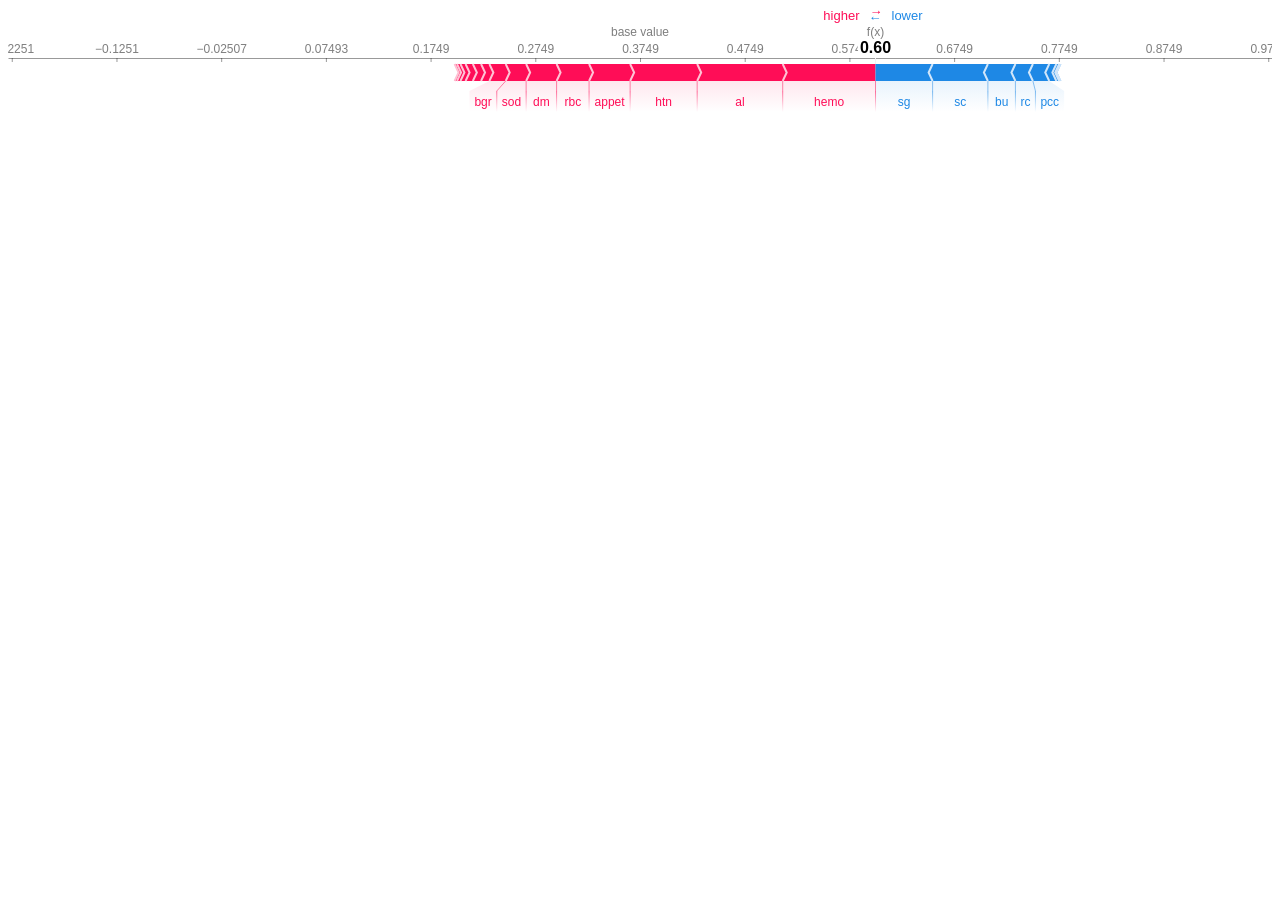
<file: static/force_plot.html>
<html><head><meta http-equiv='content-type' content='text/html'; charset='utf-8'><script charset='utf-8'>/*! For license information please see bundle.js.LICENSE.txt */
(()=>{var e={486:function(e,t,n){var r;e=n.nmd(e),function(){var a,i="Expected a function",o="__lodash_hash_undefined__",u="__lodash_placeholder__",l=32,s=128,c=1/0,f=9007199254740991,p=NaN,d=4294967295,h=[["ary",s],["bind",1],["bindKey",2],["curry",8],["curryRight",16],["flip",512],["partial",l],["partialRight",64],["rearg",256]],v="[object Arguments]",g="[object Array]",y="[object Boolean]",m="[object Date]",b="[object Error]",_="[object Function]",w="[object GeneratorFunction]",x="[object Map]",k="[object Number]",S="[object Object]",E="[object Promise]",C="[object RegExp]",T="[object Set]",M="[object String]",N="[object Symbol]",P="[object WeakMap]",z="[object ArrayBuffer]",L="[object DataView]",O="[object Float32Array]",A="[object Float64Array]",F="[object Int8Array]",D="[object Int16Array]",R="[object Int32Array]",j="[object Uint8Array]",U="[object Uint8ClampedArray]",I="[object Uint16Array]",$="[object Uint32Array]",B=/\b__p \+= '';/g,W=/\b(__p \+=) '' \+/g,V=/(__e\(.*?\)|\b__t\)) \+\n'';/g,H=/&(?:amp|lt|gt|quot|#39);/g,q=/[&<>"']/g,Q=RegExp(H.source),Y=RegExp(q.source),G=/<%-([\s\S]+?)%>/g,K=/<%([\s\S]+?)%>/g,Z=/<%=([\s\S]+?)%>/g,X=/\.|\[(?:[^[\]]*|(["'])(?:(?!\1)[^\\]|\\.)*?\1)\]/,J=/^\w*$/,ee=/[^.[\]]+|\[(?:(-?\d+(?:\.\d+)?)|(["'])((?:(?!\2)[^\\]|\\.)*?)\2)\]|(?=(?:\.|\[\])(?:\.|\[\]|$))/g,te=/[\\^$.*+?()[\]{}|]/g,ne=RegExp(te.source),re=/^\s+/,ae=/\s/,ie=/\{(?:\n\/\* \[wrapped with .+\] \*\/)?\n?/,oe=/\{\n\/\* \[wrapped with (.+)\] \*/,ue=/,? & /,le=/[^\x00-\x2f\x3a-\x40\x5b-\x60\x7b-\x7f]+/g,se=/[()=,{}\[\]\/\s]/,ce=/\\(\\)?/g,fe=/\$\{([^\\}]*(?:\\.[^\\}]*)*)\}/g,pe=/\w*$/,de=/^[-+]0x[0-9a-f]+$/i,he=/^0b[01]+$/i,ve=/^\[object .+?Constructor\]$/,ge=/^0o[0-7]+$/i,ye=/^(?:0|[1-9]\d*)$/,me=/[\xc0-\xd6\xd8-\xf6\xf8-\xff\u0100-\u017f]/g,be=/($^)/,_e=/['\n\r\u2028\u2029\\]/g,we="\\ud800-\\udfff",xe="\\u0300-\\u036f\\ufe20-\\ufe2f\\u20d0-\\u20ff",ke="\\u2700-\\u27bf",Se="a-z\\xdf-\\xf6\\xf8-\\xff",Ee="A-Z\\xc0-\\xd6\\xd8-\\xde",Ce="\\ufe0e\\ufe0f",Te="\\xac\\xb1\\xd7\\xf7\\x00-\\x2f\\x3a-\\x40\\x5b-\\x60\\x7b-\\xbf\\u2000-\\u206f \\t\\x0b\\f\\xa0\\ufeff\\n\\r\\u2028\\u2029\\u1680\\u180e\\u2000\\u2001\\u2002\\u2003\\u2004\\u2005\\u2006\\u2007\\u2008\\u2009\\u200a\\u202f\\u205f\\u3000",Me="["+we+"]",Ne="["+Te+"]",Pe="["+xe+"]",ze="\\d+",Le="["+ke+"]",Oe="["+Se+"]",Ae="[^"+we+Te+ze+ke+Se+Ee+"]",Fe="\\ud83c[\\udffb-\\udfff]",De="[^"+we+"]",Re="(?:\\ud83c[\\udde6-\\uddff]){2}",je="[\\ud800-\\udbff][\\udc00-\\udfff]",Ue="["+Ee+"]",Ie="\\u200d",$e="(?:"+Oe+"|"+Ae+")",Be="(?:"+Ue+"|"+Ae+")",We="(?:['’](?:d|ll|m|re|s|t|ve))?",Ve="(?:['’](?:D|LL|M|RE|S|T|VE))?",He="(?:"+Pe+"|"+Fe+")?",qe="["+Ce+"]?",Qe=qe+He+"(?:"+Ie+"(?:"+[De,Re,je].join("|")+")"+qe+He+")*",Ye="(?:"+[Le,Re,je].join("|")+")"+Qe,Ge="(?:"+[De+Pe+"?",Pe,Re,je,Me].join("|")+")",Ke=RegExp("['’]","g"),Ze=RegExp(Pe,"g"),Xe=RegExp(Fe+"(?="+Fe+")|"+Ge+Qe,"g"),Je=RegExp([Ue+"?"+Oe+"+"+We+"(?="+[Ne,Ue,"$"].join("|")+")",Be+"+"+Ve+"(?="+[Ne,Ue+$e,"$"].join("|")+")",Ue+"?"+$e+"+"+We,Ue+"+"+Ve,"\\d*(?:1ST|2ND|3RD|(?![123])\\dTH)(?=\\b|[a-z_])","\\d*(?:1st|2nd|3rd|(?![123])\\dth)(?=\\b|[A-Z_])",ze,Ye].join("|"),"g"),et=RegExp("["+Ie+we+xe+Ce+"]"),tt=/[a-z][A-Z]|[A-Z]{2}[a-z]|[0-9][a-zA-Z]|[a-zA-Z][0-9]|[^a-zA-Z0-9 ]/,nt=["Array","Buffer","DataView","Date","Error","Float32Array","Float64Array","Function","Int8Array","Int16Array","Int32Array","Map","Math","Object","Promise","RegExp","Set","String","Symbol","TypeError","Uint8Array","Uint8ClampedArray","Uint16Array","Uint32Array","WeakMap","_","clearTimeout","isFinite","parseInt","setTimeout"],rt=-1,at={};at[O]=at[A]=at[F]=at[D]=at[R]=at[j]=at[U]=at[I]=at[$]=!0,at[v]=at[g]=at[z]=at[y]=at[L]=at[m]=at[b]=at[_]=at[x]=at[k]=at[S]=at[C]=at[T]=at[M]=at[P]=!1;var it={};it[v]=it[g]=it[z]=it[L]=it[y]=it[m]=it[O]=it[A]=it[F]=it[D]=it[R]=it[x]=it[k]=it[S]=it[C]=it[T]=it[M]=it[N]=it[j]=it[U]=it[I]=it[$]=!0,it[b]=it[_]=it[P]=!1;var ot={"\\":"\\","'":"'","\n":"n","\r":"r","\u2028":"u2028","\u2029":"u2029"},ut=parseFloat,lt=parseInt,st="object"==typeof n.g&&n.g&&n.g.Object===Object&&n.g,ct="object"==typeof self&&self&&self.Object===Object&&self,ft=st||ct||Function("return this")(),pt=t&&!t.nodeType&&t,dt=pt&&e&&!e.nodeType&&e,ht=dt&&dt.exports===pt,vt=ht&&st.process,gt=function(){try{return dt&&dt.require&&dt.require("util").types||vt&&vt.binding&&vt.binding("util")}catch(e){}}(),yt=gt&&gt.isArrayBuffer,mt=gt&&gt.isDate,bt=gt&&gt.isMap,_t=gt&&gt.isRegExp,wt=gt&&gt.isSet,xt=gt&&gt.isTypedArray;function kt(e,t,n){switch(n.length){case 0:return e.call(t);case 1:return e.call(t,n[0]);case 2:return e.call(t,n[0],n[1]);case 3:return e.call(t,n[0],n[1],n[2])}return e.apply(t,n)}function St(e,t,n,r){for(var a=-1,i=null==e?0:e.length;++a<i;){var o=e[a];t(r,o,n(o),e)}return r}function Et(e,t){for(var n=-1,r=null==e?0:e.length;++n<r&&!1!==t(e[n],n,e););return e}function Ct(e,t){for(var n=null==e?0:e.length;n--&&!1!==t(e[n],n,e););return e}function Tt(e,t){for(var n=-1,r=null==e?0:e.length;++n<r;)if(!t(e[n],n,e))return!1;return!0}function Mt(e,t){for(var n=-1,r=null==e?0:e.length,a=0,i=[];++n<r;){var o=e[n];t(o,n,e)&&(i[a++]=o)}return i}function Nt(e,t){return!(null==e||!e.length)&&Ut(e,t,0)>-1}function Pt(e,t,n){for(var r=-1,a=null==e?0:e.length;++r<a;)if(n(t,e[r]))return!0;return!1}function zt(e,t){for(var n=-1,r=null==e?0:e.length,a=Array(r);++n<r;)a[n]=t(e[n],n,e);return a}function Lt(e,t){for(var n=-1,r=t.length,a=e.length;++n<r;)e[a+n]=t[n];return e}function Ot(e,t,n,r){var a=-1,i=null==e?0:e.length;for(r&&i&&(n=e[++a]);++a<i;)n=t(n,e[a],a,e);return n}function At(e,t,n,r){var a=null==e?0:e.length;for(r&&a&&(n=e[--a]);a--;)n=t(n,e[a],a,e);return n}function Ft(e,t){for(var n=-1,r=null==e?0:e.length;++n<r;)if(t(e[n],n,e))return!0;return!1}var Dt=Wt("length");function Rt(e,t,n){var r;return n(e,(function(e,n,a){if(t(e,n,a))return r=n,!1})),r}function jt(e,t,n,r){for(var a=e.length,i=n+(r?1:-1);r?i--:++i<a;)if(t(e[i],i,e))return i;return-1}function Ut(e,t,n){return t==t?function(e,t,n){for(var r=n-1,a=e.length;++r<a;)if(e[r]===t)return r;return-1}(e,t,n):jt(e,$t,n)}function It(e,t,n,r){for(var a=n-1,i=e.length;++a<i;)if(r(e[a],t))return a;return-1}function $t(e){return e!=e}function Bt(e,t){var n=null==e?0:e.length;return n?qt(e,t)/n:p}function Wt(e){return function(t){return null==t?a:t[e]}}function Vt(e){return function(t){return null==e?a:e[t]}}function Ht(e,t,n,r,a){return a(e,(function(e,a,i){n=r?(r=!1,e):t(n,e,a,i)})),n}function qt(e,t){for(var n,r=-1,i=e.length;++r<i;){var o=t(e[r]);o!==a&&(n=n===a?o:n+o)}return n}function Qt(e,t){for(var n=-1,r=Array(e);++n<e;)r[n]=t(n);return r}function Yt(e){return e?e.slice(0,pn(e)+1).replace(re,""):e}function Gt(e){return function(t){return e(t)}}function Kt(e,t){return zt(t,(function(t){return e[t]}))}function Zt(e,t){return e.has(t)}function Xt(e,t){for(var n=-1,r=e.length;++n<r&&Ut(t,e[n],0)>-1;);return n}function Jt(e,t){for(var n=e.length;n--&&Ut(t,e[n],0)>-1;);return n}var en=Vt({À:"A",Á:"A",Â:"A",Ã:"A",Ä:"A",Å:"A",à:"a",á:"a",â:"a",ã:"a",ä:"a",å:"a",Ç:"C",ç:"c",Ð:"D",ð:"d",È:"E",É:"E",Ê:"E",Ë:"E",è:"e",é:"e",ê:"e",ë:"e",Ì:"I",Í:"I",Î:"I",Ï:"I",ì:"i",í:"i",î:"i",ï:"i",Ñ:"N",ñ:"n",Ò:"O",Ó:"O",Ô:"O",Õ:"O",Ö:"O",Ø:"O",ò:"o",ó:"o",ô:"o",õ:"o",ö:"o",ø:"o",Ù:"U",Ú:"U",Û:"U",Ü:"U",ù:"u",ú:"u",û:"u",ü:"u",Ý:"Y",ý:"y",ÿ:"y",Æ:"Ae",æ:"ae",Þ:"Th",þ:"th",ß:"ss",Ā:"A",Ă:"A",Ą:"A",ā:"a",ă:"a",ą:"a",Ć:"C",Ĉ:"C",Ċ:"C",Č:"C",ć:"c",ĉ:"c",ċ:"c",č:"c",Ď:"D",Đ:"D",ď:"d",đ:"d",Ē:"E",Ĕ:"E",Ė:"E",Ę:"E",Ě:"E",ē:"e",ĕ:"e",ė:"e",ę:"e",ě:"e",Ĝ:"G",Ğ:"G",Ġ:"G",Ģ:"G",ĝ:"g",ğ:"g",ġ:"g",ģ:"g",Ĥ:"H",Ħ:"H",ĥ:"h",ħ:"h",Ĩ:"I",Ī:"I",Ĭ:"I",Į:"I",İ:"I",ĩ:"i",ī:"i",ĭ:"i",į:"i",ı:"i",Ĵ:"J",ĵ:"j",Ķ:"K",ķ:"k",ĸ:"k",Ĺ:"L",Ļ:"L",Ľ:"L",Ŀ:"L",Ł:"L",ĺ:"l",ļ:"l",ľ:"l",ŀ:"l",ł:"l",Ń:"N",Ņ:"N",Ň:"N",Ŋ:"N",ń:"n",ņ:"n",ň:"n",ŋ:"n",Ō:"O",Ŏ:"O",Ő:"O",ō:"o",ŏ:"o",ő:"o",Ŕ:"R",Ŗ:"R",Ř:"R",ŕ:"r",ŗ:"r",ř:"r",Ś:"S",Ŝ:"S",Ş:"S",Š:"S",ś:"s",ŝ:"s",ş:"s",š:"s",Ţ:"T",Ť:"T",Ŧ:"T",ţ:"t",ť:"t",ŧ:"t",Ũ:"U",Ū:"U",Ŭ:"U",Ů:"U",Ű:"U",Ų:"U",ũ:"u",ū:"u",ŭ:"u",ů:"u",ű:"u",ų:"u",Ŵ:"W",ŵ:"w",Ŷ:"Y",ŷ:"y",Ÿ:"Y",Ź:"Z",Ż:"Z",Ž:"Z",ź:"z",ż:"z",ž:"z",Ĳ:"IJ",ĳ:"ij",Œ:"Oe",œ:"oe",ŉ:"'n",ſ:"s"}),tn=Vt({"&":"&amp;","<":"&lt;",">":"&gt;",'"':"&quot;","'":"&#39;"});function nn(e){return"\\"+ot[e]}function rn(e){return et.test(e)}function an(e){var t=-1,n=Array(e.size);return e.forEach((function(e,r){n[++t]=[r,e]})),n}function on(e,t){return function(n){return e(t(n))}}function un(e,t){for(var n=-1,r=e.length,a=0,i=[];++n<r;){var o=e[n];o!==t&&o!==u||(e[n]=u,i[a++]=n)}return i}function ln(e){var t=-1,n=Array(e.size);return e.forEach((function(e){n[++t]=e})),n}function sn(e){var t=-1,n=Array(e.size);return e.forEach((function(e){n[++t]=[e,e]})),n}function cn(e){return rn(e)?function(e){for(var t=Xe.lastIndex=0;Xe.test(e);)++t;return t}(e):Dt(e)}function fn(e){return rn(e)?function(e){return e.match(Xe)||[]}(e):function(e){return e.split("")}(e)}function pn(e){for(var t=e.length;t--&&ae.test(e.charAt(t)););return t}var dn=Vt({"&amp;":"&","&lt;":"<","&gt;":">","&quot;":'"',"&#39;":"'"}),hn=function e(t){var n,r=(t=null==t?ft:hn.defaults(ft.Object(),t,hn.pick(ft,nt))).Array,ae=t.Date,we=t.Error,xe=t.Function,ke=t.Math,Se=t.Object,Ee=t.RegExp,Ce=t.String,Te=t.TypeError,Me=r.prototype,Ne=xe.prototype,Pe=Se.prototype,ze=t["__core-js_shared__"],Le=Ne.toString,Oe=Pe.hasOwnProperty,Ae=0,Fe=(n=/[^.]+$/.exec(ze&&ze.keys&&ze.keys.IE_PROTO||""))?"Symbol(src)_1."+n:"",De=Pe.toString,Re=Le.call(Se),je=ft._,Ue=Ee("^"+Le.call(Oe).replace(te,"\\$&").replace(/hasOwnProperty|(function).*?(?=\\\()| for .+?(?=\\\])/g,"$1.*?")+"$"),Ie=ht?t.Buffer:a,$e=t.Symbol,Be=t.Uint8Array,We=Ie?Ie.allocUnsafe:a,Ve=on(Se.getPrototypeOf,Se),He=Se.create,qe=Pe.propertyIsEnumerable,Qe=Me.splice,Ye=$e?$e.isConcatSpreadable:a,Ge=$e?$e.iterator:a,Xe=$e?$e.toStringTag:a,et=function(){try{var e=li(Se,"defineProperty");return e({},"",{}),e}catch(e){}}(),ot=t.clearTimeout!==ft.clearTimeout&&t.clearTimeout,st=ae&&ae.now!==ft.Date.now&&ae.now,ct=t.setTimeout!==ft.setTimeout&&t.setTimeout,pt=ke.ceil,dt=ke.floor,vt=Se.getOwnPropertySymbols,gt=Ie?Ie.isBuffer:a,Dt=t.isFinite,Vt=Me.join,vn=on(Se.keys,Se),gn=ke.max,yn=ke.min,mn=ae.now,bn=t.parseInt,_n=ke.random,wn=Me.reverse,xn=li(t,"DataView"),kn=li(t,"Map"),Sn=li(t,"Promise"),En=li(t,"Set"),Cn=li(t,"WeakMap"),Tn=li(Se,"create"),Mn=Cn&&new Cn,Nn={},Pn=Di(xn),zn=Di(kn),Ln=Di(Sn),On=Di(En),An=Di(Cn),Fn=$e?$e.prototype:a,Dn=Fn?Fn.valueOf:a,Rn=Fn?Fn.toString:a;function jn(e){if(eu(e)&&!Wo(e)&&!(e instanceof Bn)){if(e instanceof $n)return e;if(Oe.call(e,"__wrapped__"))return Ri(e)}return new $n(e)}var Un=function(){function e(){}return function(t){if(!Jo(t))return{};if(He)return He(t);e.prototype=t;var n=new e;return e.prototype=a,n}}();function In(){}function $n(e,t){this.__wrapped__=e,this.__actions__=[],this.__chain__=!!t,this.__index__=0,this.__values__=a}function Bn(e){this.__wrapped__=e,this.__actions__=[],this.__dir__=1,this.__filtered__=!1,this.__iteratees__=[],this.__takeCount__=d,this.__views__=[]}function Wn(e){var t=-1,n=null==e?0:e.length;for(this.clear();++t<n;){var r=e[t];this.set(r[0],r[1])}}function Vn(e){var t=-1,n=null==e?0:e.length;for(this.clear();++t<n;){var r=e[t];this.set(r[0],r[1])}}function Hn(e){var t=-1,n=null==e?0:e.length;for(this.clear();++t<n;){var r=e[t];this.set(r[0],r[1])}}function qn(e){var t=-1,n=null==e?0:e.length;for(this.__data__=new Hn;++t<n;)this.add(e[t])}function Qn(e){var t=this.__data__=new Vn(e);this.size=t.size}function Yn(e,t){var n=Wo(e),r=!n&&Bo(e),a=!n&&!r&&Qo(e),i=!n&&!r&&!a&&lu(e),o=n||r||a||i,u=o?Qt(e.length,Ce):[],l=u.length;for(var s in e)!t&&!Oe.call(e,s)||o&&("length"==s||a&&("offset"==s||"parent"==s)||i&&("buffer"==s||"byteLength"==s||"byteOffset"==s)||vi(s,l))||u.push(s);return u}function Gn(e){var t=e.length;return t?e[Hr(0,t-1)]:a}function Kn(e,t){return zi(Ca(e),ir(t,0,e.length))}function Zn(e){return zi(Ca(e))}function Xn(e,t,n){(n!==a&&!Uo(e[t],n)||n===a&&!(t in e))&&rr(e,t,n)}function Jn(e,t,n){var r=e[t];Oe.call(e,t)&&Uo(r,n)&&(n!==a||t in e)||rr(e,t,n)}function er(e,t){for(var n=e.length;n--;)if(Uo(e[n][0],t))return n;return-1}function tr(e,t,n,r){return cr(e,(function(e,a,i){t(r,e,n(e),i)})),r}function nr(e,t){return e&&Ta(t,Pu(t),e)}function rr(e,t,n){"__proto__"==t&&et?et(e,t,{configurable:!0,enumerable:!0,value:n,writable:!0}):e[t]=n}function ar(e,t){for(var n=-1,i=t.length,o=r(i),u=null==e;++n<i;)o[n]=u?a:Eu(e,t[n]);return o}function ir(e,t,n){return e==e&&(n!==a&&(e=e<=n?e:n),t!==a&&(e=e>=t?e:t)),e}function or(e,t,n,r,i,o){var u,l=1&t,s=2&t,c=4&t;if(n&&(u=i?n(e,r,i,o):n(e)),u!==a)return u;if(!Jo(e))return e;var f=Wo(e);if(f){if(u=function(e){var t=e.length,n=new e.constructor(t);return t&&"string"==typeof e[0]&&Oe.call(e,"index")&&(n.index=e.index,n.input=e.input),n}(e),!l)return Ca(e,u)}else{var p=fi(e),d=p==_||p==w;if(Qo(e))return _a(e,l);if(p==S||p==v||d&&!i){if(u=s||d?{}:di(e),!l)return s?function(e,t){return Ta(e,ci(e),t)}(e,function(e,t){return e&&Ta(t,zu(t),e)}(u,e)):function(e,t){return Ta(e,si(e),t)}(e,nr(u,e))}else{if(!it[p])return i?e:{};u=function(e,t,n){var r,a=e.constructor;switch(t){case z:return wa(e);case y:case m:return new a(+e);case L:return function(e,t){var n=t?wa(e.buffer):e.buffer;return new e.constructor(n,e.byteOffset,e.byteLength)}(e,n);case O:case A:case F:case D:case R:case j:case U:case I:case $:return xa(e,n);case x:return new a;case k:case M:return new a(e);case C:return function(e){var t=new e.constructor(e.source,pe.exec(e));return t.lastIndex=e.lastIndex,t}(e);case T:return new a;case N:return r=e,Dn?Se(Dn.call(r)):{}}}(e,p,l)}}o||(o=new Qn);var h=o.get(e);if(h)return h;o.set(e,u),iu(e)?e.forEach((function(r){u.add(or(r,t,n,r,e,o))})):tu(e)&&e.forEach((function(r,a){u.set(a,or(r,t,n,a,e,o))}));var g=f?a:(c?s?ti:ei:s?zu:Pu)(e);return Et(g||e,(function(r,a){g&&(r=e[a=r]),Jn(u,a,or(r,t,n,a,e,o))})),u}function ur(e,t,n){var r=n.length;if(null==e)return!r;for(e=Se(e);r--;){var i=n[r],o=t[i],u=e[i];if(u===a&&!(i in e)||!o(u))return!1}return!0}function lr(e,t,n){if("function"!=typeof e)throw new Te(i);return Ti((function(){e.apply(a,n)}),t)}function sr(e,t,n,r){var a=-1,i=Nt,o=!0,u=e.length,l=[],s=t.length;if(!u)return l;n&&(t=zt(t,Gt(n))),r?(i=Pt,o=!1):t.length>=200&&(i=Zt,o=!1,t=new qn(t));e:for(;++a<u;){var c=e[a],f=null==n?c:n(c);if(c=r||0!==c?c:0,o&&f==f){for(var p=s;p--;)if(t[p]===f)continue e;l.push(c)}else i(t,f,r)||l.push(c)}return l}jn.templateSettings={escape:G,evaluate:K,interpolate:Z,variable:"",imports:{_:jn}},jn.prototype=In.prototype,jn.prototype.constructor=jn,$n.prototype=Un(In.prototype),$n.prototype.constructor=$n,Bn.prototype=Un(In.prototype),Bn.prototype.constructor=Bn,Wn.prototype.clear=function(){this.__data__=Tn?Tn(null):{},this.size=0},Wn.prototype.delete=function(e){var t=this.has(e)&&delete this.__data__[e];return this.size-=t?1:0,t},Wn.prototype.get=function(e){var t=this.__data__;if(Tn){var n=t[e];return n===o?a:n}return Oe.call(t,e)?t[e]:a},Wn.prototype.has=function(e){var t=this.__data__;return Tn?t[e]!==a:Oe.call(t,e)},Wn.prototype.set=function(e,t){var n=this.__data__;return this.size+=this.has(e)?0:1,n[e]=Tn&&t===a?o:t,this},Vn.prototype.clear=function(){this.__data__=[],this.size=0},Vn.prototype.delete=function(e){var t=this.__data__,n=er(t,e);return!(n<0||(n==t.length-1?t.pop():Qe.call(t,n,1),--this.size,0))},Vn.prototype.get=function(e){var t=this.__data__,n=er(t,e);return n<0?a:t[n][1]},Vn.prototype.has=function(e){return er(this.__data__,e)>-1},Vn.prototype.set=function(e,t){var n=this.__data__,r=er(n,e);return r<0?(++this.size,n.push([e,t])):n[r][1]=t,this},Hn.prototype.clear=function(){this.size=0,this.__data__={hash:new Wn,map:new(kn||Vn),string:new Wn}},Hn.prototype.delete=function(e){var t=oi(this,e).delete(e);return this.size-=t?1:0,t},Hn.prototype.get=function(e){return oi(this,e).get(e)},Hn.prototype.has=function(e){return oi(this,e).has(e)},Hn.prototype.set=function(e,t){var n=oi(this,e),r=n.size;return n.set(e,t),this.size+=n.size==r?0:1,this},qn.prototype.add=qn.prototype.push=function(e){return this.__data__.set(e,o),this},qn.prototype.has=function(e){return this.__data__.has(e)},Qn.prototype.clear=function(){this.__data__=new Vn,this.size=0},Qn.prototype.delete=function(e){var t=this.__data__,n=t.delete(e);return this.size=t.size,n},Qn.prototype.get=function(e){return this.__data__.get(e)},Qn.prototype.has=function(e){return this.__data__.has(e)},Qn.prototype.set=function(e,t){var n=this.__data__;if(n instanceof Vn){var r=n.__data__;if(!kn||r.length<199)return r.push([e,t]),this.size=++n.size,this;n=this.__data__=new Hn(r)}return n.set(e,t),this.size=n.size,this};var cr=Pa(mr),fr=Pa(br,!0);function pr(e,t){var n=!0;return cr(e,(function(e,r,a){return n=!!t(e,r,a)})),n}function dr(e,t,n){for(var r=-1,i=e.length;++r<i;){var o=e[r],u=t(o);if(null!=u&&(l===a?u==u&&!uu(u):n(u,l)))var l=u,s=o}return s}function hr(e,t){var n=[];return cr(e,(function(e,r,a){t(e,r,a)&&n.push(e)})),n}function vr(e,t,n,r,a){var i=-1,o=e.length;for(n||(n=hi),a||(a=[]);++i<o;){var u=e[i];t>0&&n(u)?t>1?vr(u,t-1,n,r,a):Lt(a,u):r||(a[a.length]=u)}return a}var gr=za(),yr=za(!0);function mr(e,t){return e&&gr(e,t,Pu)}function br(e,t){return e&&yr(e,t,Pu)}function _r(e,t){return Mt(t,(function(t){return Ko(e[t])}))}function wr(e,t){for(var n=0,r=(t=ga(t,e)).length;null!=e&&n<r;)e=e[Fi(t[n++])];return n&&n==r?e:a}function xr(e,t,n){var r=t(e);return Wo(e)?r:Lt(r,n(e))}function kr(e){return null==e?e===a?"[object Undefined]":"[object Null]":Xe&&Xe in Se(e)?function(e){var t=Oe.call(e,Xe),n=e[Xe];try{e[Xe]=a;var r=!0}catch(e){}var i=De.call(e);return r&&(t?e[Xe]=n:delete e[Xe]),i}(e):function(e){return De.call(e)}(e)}function Sr(e,t){return e>t}function Er(e,t){return null!=e&&Oe.call(e,t)}function Cr(e,t){return null!=e&&t in Se(e)}function Tr(e,t,n){for(var i=n?Pt:Nt,o=e[0].length,u=e.length,l=u,s=r(u),c=1/0,f=[];l--;){var p=e[l];l&&t&&(p=zt(p,Gt(t))),c=yn(p.length,c),s[l]=!n&&(t||o>=120&&p.length>=120)?new qn(l&&p):a}p=e[0];var d=-1,h=s[0];e:for(;++d<o&&f.length<c;){var v=p[d],g=t?t(v):v;if(v=n||0!==v?v:0,!(h?Zt(h,g):i(f,g,n))){for(l=u;--l;){var y=s[l];if(!(y?Zt(y,g):i(e[l],g,n)))continue e}h&&h.push(g),f.push(v)}}return f}function Mr(e,t,n){var r=null==(e=Si(e,t=ga(t,e)))?e:e[Fi(Yi(t))];return null==r?a:kt(r,e,n)}function Nr(e){return eu(e)&&kr(e)==v}function Pr(e,t,n,r,i){return e===t||(null==e||null==t||!eu(e)&&!eu(t)?e!=e&&t!=t:function(e,t,n,r,i,o){var u=Wo(e),l=Wo(t),s=u?g:fi(e),c=l?g:fi(t),f=(s=s==v?S:s)==S,p=(c=c==v?S:c)==S,d=s==c;if(d&&Qo(e)){if(!Qo(t))return!1;u=!0,f=!1}if(d&&!f)return o||(o=new Qn),u||lu(e)?Xa(e,t,n,r,i,o):function(e,t,n,r,a,i,o){switch(n){case L:if(e.byteLength!=t.byteLength||e.byteOffset!=t.byteOffset)return!1;e=e.buffer,t=t.buffer;case z:return!(e.byteLength!=t.byteLength||!i(new Be(e),new Be(t)));case y:case m:case k:return Uo(+e,+t);case b:return e.name==t.name&&e.message==t.message;case C:case M:return e==t+"";case x:var u=an;case T:var l=1&r;if(u||(u=ln),e.size!=t.size&&!l)return!1;var s=o.get(e);if(s)return s==t;r|=2,o.set(e,t);var c=Xa(u(e),u(t),r,a,i,o);return o.delete(e),c;case N:if(Dn)return Dn.call(e)==Dn.call(t)}return!1}(e,t,s,n,r,i,o);if(!(1&n)){var h=f&&Oe.call(e,"__wrapped__"),_=p&&Oe.call(t,"__wrapped__");if(h||_){var w=h?e.value():e,E=_?t.value():t;return o||(o=new Qn),i(w,E,n,r,o)}}return!!d&&(o||(o=new Qn),function(e,t,n,r,i,o){var u=1&n,l=ei(e),s=l.length;if(s!=ei(t).length&&!u)return!1;for(var c=s;c--;){var f=l[c];if(!(u?f in t:Oe.call(t,f)))return!1}var p=o.get(e),d=o.get(t);if(p&&d)return p==t&&d==e;var h=!0;o.set(e,t),o.set(t,e);for(var v=u;++c<s;){var g=e[f=l[c]],y=t[f];if(r)var m=u?r(y,g,f,t,e,o):r(g,y,f,e,t,o);if(!(m===a?g===y||i(g,y,n,r,o):m)){h=!1;break}v||(v="constructor"==f)}if(h&&!v){var b=e.constructor,_=t.constructor;b==_||!("constructor"in e)||!("constructor"in t)||"function"==typeof b&&b instanceof b&&"function"==typeof _&&_ instanceof _||(h=!1)}return o.delete(e),o.delete(t),h}(e,t,n,r,i,o))}(e,t,n,r,Pr,i))}function zr(e,t,n,r){var i=n.length,o=i,u=!r;if(null==e)return!o;for(e=Se(e);i--;){var l=n[i];if(u&&l[2]?l[1]!==e[l[0]]:!(l[0]in e))return!1}for(;++i<o;){var s=(l=n[i])[0],c=e[s],f=l[1];if(u&&l[2]){if(c===a&&!(s in e))return!1}else{var p=new Qn;if(r)var d=r(c,f,s,e,t,p);if(!(d===a?Pr(f,c,3,r,p):d))return!1}}return!0}function Lr(e){return!(!Jo(e)||(t=e,Fe&&Fe in t))&&(Ko(e)?Ue:ve).test(Di(e));var t}function Or(e){return"function"==typeof e?e:null==e?nl:"object"==typeof e?Wo(e)?jr(e[0],e[1]):Rr(e):fl(e)}function Ar(e){if(!_i(e))return vn(e);var t=[];for(var n in Se(e))Oe.call(e,n)&&"constructor"!=n&&t.push(n);return t}function Fr(e,t){return e<t}function Dr(e,t){var n=-1,a=Ho(e)?r(e.length):[];return cr(e,(function(e,r,i){a[++n]=t(e,r,i)})),a}function Rr(e){var t=ui(e);return 1==t.length&&t[0][2]?xi(t[0][0],t[0][1]):function(n){return n===e||zr(n,e,t)}}function jr(e,t){return yi(e)&&wi(t)?xi(Fi(e),t):function(n){var r=Eu(n,e);return r===a&&r===t?Cu(n,e):Pr(t,r,3)}}function Ur(e,t,n,r,i){e!==t&&gr(t,(function(o,u){if(i||(i=new Qn),Jo(o))!function(e,t,n,r,i,o,u){var l=Ei(e,n),s=Ei(t,n),c=u.get(s);if(c)Xn(e,n,c);else{var f=o?o(l,s,n+"",e,t,u):a,p=f===a;if(p){var d=Wo(s),h=!d&&Qo(s),v=!d&&!h&&lu(s);f=s,d||h||v?Wo(l)?f=l:qo(l)?f=Ca(l):h?(p=!1,f=_a(s,!0)):v?(p=!1,f=xa(s,!0)):f=[]:ru(s)||Bo(s)?(f=l,Bo(l)?f=gu(l):Jo(l)&&!Ko(l)||(f=di(s))):p=!1}p&&(u.set(s,f),i(f,s,r,o,u),u.delete(s)),Xn(e,n,f)}}(e,t,u,n,Ur,r,i);else{var l=r?r(Ei(e,u),o,u+"",e,t,i):a;l===a&&(l=o),Xn(e,u,l)}}),zu)}function Ir(e,t){var n=e.length;if(n)return vi(t+=t<0?n:0,n)?e[t]:a}function $r(e,t,n){t=t.length?zt(t,(function(e){return Wo(e)?function(t){return wr(t,1===e.length?e[0]:e)}:e})):[nl];var r=-1;t=zt(t,Gt(ii()));var a=Dr(e,(function(e,n,a){var i=zt(t,(function(t){return t(e)}));return{criteria:i,index:++r,value:e}}));return function(e,t){var r=e.length;for(e.sort((function(e,t){return function(e,t,n){for(var r=-1,a=e.criteria,i=t.criteria,o=a.length,u=n.length;++r<o;){var l=ka(a[r],i[r]);if(l)return r>=u?l:l*("desc"==n[r]?-1:1)}return e.index-t.index}(e,t,n)}));r--;)e[r]=e[r].value;return e}(a)}function Br(e,t,n){for(var r=-1,a=t.length,i={};++r<a;){var o=t[r],u=wr(e,o);n(u,o)&&Kr(i,ga(o,e),u)}return i}function Wr(e,t,n,r){var a=r?It:Ut,i=-1,o=t.length,u=e;for(e===t&&(t=Ca(t)),n&&(u=zt(e,Gt(n)));++i<o;)for(var l=0,s=t[i],c=n?n(s):s;(l=a(u,c,l,r))>-1;)u!==e&&Qe.call(u,l,1),Qe.call(e,l,1);return e}function Vr(e,t){for(var n=e?t.length:0,r=n-1;n--;){var a=t[n];if(n==r||a!==i){var i=a;vi(a)?Qe.call(e,a,1):la(e,a)}}return e}function Hr(e,t){return e+dt(_n()*(t-e+1))}function qr(e,t){var n="";if(!e||t<1||t>f)return n;do{t%2&&(n+=e),(t=dt(t/2))&&(e+=e)}while(t);return n}function Qr(e,t){return Mi(ki(e,t,nl),e+"")}function Yr(e){return Gn(Uu(e))}function Gr(e,t){var n=Uu(e);return zi(n,ir(t,0,n.length))}function Kr(e,t,n,r){if(!Jo(e))return e;for(var i=-1,o=(t=ga(t,e)).length,u=o-1,l=e;null!=l&&++i<o;){var s=Fi(t[i]),c=n;if("__proto__"===s||"constructor"===s||"prototype"===s)return e;if(i!=u){var f=l[s];(c=r?r(f,s,l):a)===a&&(c=Jo(f)?f:vi(t[i+1])?[]:{})}Jn(l,s,c),l=l[s]}return e}var Zr=Mn?function(e,t){return Mn.set(e,t),e}:nl,Xr=et?function(e,t){return et(e,"toString",{configurable:!0,enumerable:!1,value:Ju(t),writable:!0})}:nl;function Jr(e){return zi(Uu(e))}function ea(e,t,n){var a=-1,i=e.length;t<0&&(t=-t>i?0:i+t),(n=n>i?i:n)<0&&(n+=i),i=t>n?0:n-t>>>0,t>>>=0;for(var o=r(i);++a<i;)o[a]=e[a+t];return o}function ta(e,t){var n;return cr(e,(function(e,r,a){return!(n=t(e,r,a))})),!!n}function na(e,t,n){var r=0,a=null==e?r:e.length;if("number"==typeof t&&t==t&&a<=2147483647){for(;r<a;){var i=r+a>>>1,o=e[i];null!==o&&!uu(o)&&(n?o<=t:o<t)?r=i+1:a=i}return a}return ra(e,t,nl,n)}function ra(e,t,n,r){var i=0,o=null==e?0:e.length;if(0===o)return 0;for(var u=(t=n(t))!=t,l=null===t,s=uu(t),c=t===a;i<o;){var f=dt((i+o)/2),p=n(e[f]),d=p!==a,h=null===p,v=p==p,g=uu(p);if(u)var y=r||v;else y=c?v&&(r||d):l?v&&d&&(r||!h):s?v&&d&&!h&&(r||!g):!h&&!g&&(r?p<=t:p<t);y?i=f+1:o=f}return yn(o,4294967294)}function aa(e,t){for(var n=-1,r=e.length,a=0,i=[];++n<r;){var o=e[n],u=t?t(o):o;if(!n||!Uo(u,l)){var l=u;i[a++]=0===o?0:o}}return i}function ia(e){return"number"==typeof e?e:uu(e)?p:+e}function oa(e){if("string"==typeof e)return e;if(Wo(e))return zt(e,oa)+"";if(uu(e))return Rn?Rn.call(e):"";var t=e+"";return"0"==t&&1/e==-1/0?"-0":t}function ua(e,t,n){var r=-1,a=Nt,i=e.length,o=!0,u=[],l=u;if(n)o=!1,a=Pt;else if(i>=200){var s=t?null:qa(e);if(s)return ln(s);o=!1,a=Zt,l=new qn}else l=t?[]:u;e:for(;++r<i;){var c=e[r],f=t?t(c):c;if(c=n||0!==c?c:0,o&&f==f){for(var p=l.length;p--;)if(l[p]===f)continue e;t&&l.push(f),u.push(c)}else a(l,f,n)||(l!==u&&l.push(f),u.push(c))}return u}function la(e,t){return null==(e=Si(e,t=ga(t,e)))||delete e[Fi(Yi(t))]}function sa(e,t,n,r){return Kr(e,t,n(wr(e,t)),r)}function ca(e,t,n,r){for(var a=e.length,i=r?a:-1;(r?i--:++i<a)&&t(e[i],i,e););return n?ea(e,r?0:i,r?i+1:a):ea(e,r?i+1:0,r?a:i)}function fa(e,t){var n=e;return n instanceof Bn&&(n=n.value()),Ot(t,(function(e,t){return t.func.apply(t.thisArg,Lt([e],t.args))}),n)}function pa(e,t,n){var a=e.length;if(a<2)return a?ua(e[0]):[];for(var i=-1,o=r(a);++i<a;)for(var u=e[i],l=-1;++l<a;)l!=i&&(o[i]=sr(o[i]||u,e[l],t,n));return ua(vr(o,1),t,n)}function da(e,t,n){for(var r=-1,i=e.length,o=t.length,u={};++r<i;){var l=r<o?t[r]:a;n(u,e[r],l)}return u}function ha(e){return qo(e)?e:[]}function va(e){return"function"==typeof e?e:nl}function ga(e,t){return Wo(e)?e:yi(e,t)?[e]:Ai(yu(e))}var ya=Qr;function ma(e,t,n){var r=e.length;return n=n===a?r:n,!t&&n>=r?e:ea(e,t,n)}var ba=ot||function(e){return ft.clearTimeout(e)};function _a(e,t){if(t)return e.slice();var n=e.length,r=We?We(n):new e.constructor(n);return e.copy(r),r}function wa(e){var t=new e.constructor(e.byteLength);return new Be(t).set(new Be(e)),t}function xa(e,t){var n=t?wa(e.buffer):e.buffer;return new e.constructor(n,e.byteOffset,e.length)}function ka(e,t){if(e!==t){var n=e!==a,r=null===e,i=e==e,o=uu(e),u=t!==a,l=null===t,s=t==t,c=uu(t);if(!l&&!c&&!o&&e>t||o&&u&&s&&!l&&!c||r&&u&&s||!n&&s||!i)return 1;if(!r&&!o&&!c&&e<t||c&&n&&i&&!r&&!o||l&&n&&i||!u&&i||!s)return-1}return 0}function Sa(e,t,n,a){for(var i=-1,o=e.length,u=n.length,l=-1,s=t.length,c=gn(o-u,0),f=r(s+c),p=!a;++l<s;)f[l]=t[l];for(;++i<u;)(p||i<o)&&(f[n[i]]=e[i]);for(;c--;)f[l++]=e[i++];return f}function Ea(e,t,n,a){for(var i=-1,o=e.length,u=-1,l=n.length,s=-1,c=t.length,f=gn(o-l,0),p=r(f+c),d=!a;++i<f;)p[i]=e[i];for(var h=i;++s<c;)p[h+s]=t[s];for(;++u<l;)(d||i<o)&&(p[h+n[u]]=e[i++]);return p}function Ca(e,t){var n=-1,a=e.length;for(t||(t=r(a));++n<a;)t[n]=e[n];return t}function Ta(e,t,n,r){var i=!n;n||(n={});for(var o=-1,u=t.length;++o<u;){var l=t[o],s=r?r(n[l],e[l],l,n,e):a;s===a&&(s=e[l]),i?rr(n,l,s):Jn(n,l,s)}return n}function Ma(e,t){return function(n,r){var a=Wo(n)?St:tr,i=t?t():{};return a(n,e,ii(r,2),i)}}function Na(e){return Qr((function(t,n){var r=-1,i=n.length,o=i>1?n[i-1]:a,u=i>2?n[2]:a;for(o=e.length>3&&"function"==typeof o?(i--,o):a,u&&gi(n[0],n[1],u)&&(o=i<3?a:o,i=1),t=Se(t);++r<i;){var l=n[r];l&&e(t,l,r,o)}return t}))}function Pa(e,t){return function(n,r){if(null==n)return n;if(!Ho(n))return e(n,r);for(var a=n.length,i=t?a:-1,o=Se(n);(t?i--:++i<a)&&!1!==r(o[i],i,o););return n}}function za(e){return function(t,n,r){for(var a=-1,i=Se(t),o=r(t),u=o.length;u--;){var l=o[e?u:++a];if(!1===n(i[l],l,i))break}return t}}function La(e){return function(t){var n=rn(t=yu(t))?fn(t):a,r=n?n[0]:t.charAt(0),i=n?ma(n,1).join(""):t.slice(1);return r[e]()+i}}function Oa(e){return function(t){return Ot(Ku(Bu(t).replace(Ke,"")),e,"")}}function Aa(e){return function(){var t=arguments;switch(t.length){case 0:return new e;case 1:return new e(t[0]);case 2:return new e(t[0],t[1]);case 3:return new e(t[0],t[1],t[2]);case 4:return new e(t[0],t[1],t[2],t[3]);case 5:return new e(t[0],t[1],t[2],t[3],t[4]);case 6:return new e(t[0],t[1],t[2],t[3],t[4],t[5]);case 7:return new e(t[0],t[1],t[2],t[3],t[4],t[5],t[6])}var n=Un(e.prototype),r=e.apply(n,t);return Jo(r)?r:n}}function Fa(e){return function(t,n,r){var i=Se(t);if(!Ho(t)){var o=ii(n,3);t=Pu(t),n=function(e){return o(i[e],e,i)}}var u=e(t,n,r);return u>-1?i[o?t[u]:u]:a}}function Da(e){return Ja((function(t){var n=t.length,r=n,o=$n.prototype.thru;for(e&&t.reverse();r--;){var u=t[r];if("function"!=typeof u)throw new Te(i);if(o&&!l&&"wrapper"==ri(u))var l=new $n([],!0)}for(r=l?r:n;++r<n;){var s=ri(u=t[r]),c="wrapper"==s?ni(u):a;l=c&&mi(c[0])&&424==c[1]&&!c[4].length&&1==c[9]?l[ri(c[0])].apply(l,c[3]):1==u.length&&mi(u)?l[s]():l.thru(u)}return function(){var e=arguments,r=e[0];if(l&&1==e.length&&Wo(r))return l.plant(r).value();for(var a=0,i=n?t[a].apply(this,e):r;++a<n;)i=t[a].call(this,i);return i}}))}function Ra(e,t,n,i,o,u,l,c,f,p){var d=t&s,h=1&t,v=2&t,g=24&t,y=512&t,m=v?a:Aa(e);return function s(){for(var b=arguments.length,_=r(b),w=b;w--;)_[w]=arguments[w];if(g)var x=ai(s),k=function(e,t){for(var n=e.length,r=0;n--;)e[n]===t&&++r;return r}(_,x);if(i&&(_=Sa(_,i,o,g)),u&&(_=Ea(_,u,l,g)),b-=k,g&&b<p){var S=un(_,x);return Va(e,t,Ra,s.placeholder,n,_,S,c,f,p-b)}var E=h?n:this,C=v?E[e]:e;return b=_.length,c?_=function(e,t){for(var n=e.length,r=yn(t.length,n),i=Ca(e);r--;){var o=t[r];e[r]=vi(o,n)?i[o]:a}return e}(_,c):y&&b>1&&_.reverse(),d&&f<b&&(_.length=f),this&&this!==ft&&this instanceof s&&(C=m||Aa(C)),C.apply(E,_)}}function ja(e,t){return function(n,r){return function(e,t,n,r){return mr(e,(function(e,a,i){t(r,n(e),a,i)})),r}(n,e,t(r),{})}}function Ua(e,t){return function(n,r){var i;if(n===a&&r===a)return t;if(n!==a&&(i=n),r!==a){if(i===a)return r;"string"==typeof n||"string"==typeof r?(n=oa(n),r=oa(r)):(n=ia(n),r=ia(r)),i=e(n,r)}return i}}function Ia(e){return Ja((function(t){return t=zt(t,Gt(ii())),Qr((function(n){var r=this;return e(t,(function(e){return kt(e,r,n)}))}))}))}function $a(e,t){var n=(t=t===a?" ":oa(t)).length;if(n<2)return n?qr(t,e):t;var r=qr(t,pt(e/cn(t)));return rn(t)?ma(fn(r),0,e).join(""):r.slice(0,e)}function Ba(e){return function(t,n,i){return i&&"number"!=typeof i&&gi(t,n,i)&&(n=i=a),t=pu(t),n===a?(n=t,t=0):n=pu(n),function(e,t,n,a){for(var i=-1,o=gn(pt((t-e)/(n||1)),0),u=r(o);o--;)u[a?o:++i]=e,e+=n;return u}(t,n,i=i===a?t<n?1:-1:pu(i),e)}}function Wa(e){return function(t,n){return"string"==typeof t&&"string"==typeof n||(t=vu(t),n=vu(n)),e(t,n)}}function Va(e,t,n,r,i,o,u,s,c,f){var p=8&t;t|=p?l:64,4&(t&=~(p?64:l))||(t&=-4);var d=[e,t,i,p?o:a,p?u:a,p?a:o,p?a:u,s,c,f],h=n.apply(a,d);return mi(e)&&Ci(h,d),h.placeholder=r,Ni(h,e,t)}function Ha(e){var t=ke[e];return function(e,n){if(e=vu(e),(n=null==n?0:yn(du(n),292))&&Dt(e)){var r=(yu(e)+"e").split("e");return+((r=(yu(t(r[0]+"e"+(+r[1]+n)))+"e").split("e"))[0]+"e"+(+r[1]-n))}return t(e)}}var qa=En&&1/ln(new En([,-0]))[1]==c?function(e){return new En(e)}:ul;function Qa(e){return function(t){var n=fi(t);return n==x?an(t):n==T?sn(t):function(e,t){return zt(t,(function(t){return[t,e[t]]}))}(t,e(t))}}function Ya(e,t,n,o,c,f,p,d){var h=2&t;if(!h&&"function"!=typeof e)throw new Te(i);var v=o?o.length:0;if(v||(t&=-97,o=c=a),p=p===a?p:gn(du(p),0),d=d===a?d:du(d),v-=c?c.length:0,64&t){var g=o,y=c;o=c=a}var m=h?a:ni(e),b=[e,t,n,o,c,g,y,f,p,d];if(m&&function(e,t){var n=e[1],r=t[1],a=n|r,i=a<131,o=r==s&&8==n||r==s&&256==n&&e[7].length<=t[8]||384==r&&t[7].length<=t[8]&&8==n;if(!i&&!o)return e;1&r&&(e[2]=t[2],a|=1&n?0:4);var l=t[3];if(l){var c=e[3];e[3]=c?Sa(c,l,t[4]):l,e[4]=c?un(e[3],u):t[4]}(l=t[5])&&(c=e[5],e[5]=c?Ea(c,l,t[6]):l,e[6]=c?un(e[5],u):t[6]),(l=t[7])&&(e[7]=l),r&s&&(e[8]=null==e[8]?t[8]:yn(e[8],t[8])),null==e[9]&&(e[9]=t[9]),e[0]=t[0],e[1]=a}(b,m),e=b[0],t=b[1],n=b[2],o=b[3],c=b[4],!(d=b[9]=b[9]===a?h?0:e.length:gn(b[9]-v,0))&&24&t&&(t&=-25),t&&1!=t)_=8==t||16==t?function(e,t,n){var i=Aa(e);return function o(){for(var u=arguments.length,l=r(u),s=u,c=ai(o);s--;)l[s]=arguments[s];var f=u<3&&l[0]!==c&&l[u-1]!==c?[]:un(l,c);return(u-=f.length)<n?Va(e,t,Ra,o.placeholder,a,l,f,a,a,n-u):kt(this&&this!==ft&&this instanceof o?i:e,this,l)}}(e,t,d):t!=l&&33!=t||c.length?Ra.apply(a,b):function(e,t,n,a){var i=1&t,o=Aa(e);return function t(){for(var u=-1,l=arguments.length,s=-1,c=a.length,f=r(c+l),p=this&&this!==ft&&this instanceof t?o:e;++s<c;)f[s]=a[s];for(;l--;)f[s++]=arguments[++u];return kt(p,i?n:this,f)}}(e,t,n,o);else var _=function(e,t,n){var r=1&t,a=Aa(e);return function t(){return(this&&this!==ft&&this instanceof t?a:e).apply(r?n:this,arguments)}}(e,t,n);return Ni((m?Zr:Ci)(_,b),e,t)}function Ga(e,t,n,r){return e===a||Uo(e,Pe[n])&&!Oe.call(r,n)?t:e}function Ka(e,t,n,r,i,o){return Jo(e)&&Jo(t)&&(o.set(t,e),Ur(e,t,a,Ka,o),o.delete(t)),e}function Za(e){return ru(e)?a:e}function Xa(e,t,n,r,i,o){var u=1&n,l=e.length,s=t.length;if(l!=s&&!(u&&s>l))return!1;var c=o.get(e),f=o.get(t);if(c&&f)return c==t&&f==e;var p=-1,d=!0,h=2&n?new qn:a;for(o.set(e,t),o.set(t,e);++p<l;){var v=e[p],g=t[p];if(r)var y=u?r(g,v,p,t,e,o):r(v,g,p,e,t,o);if(y!==a){if(y)continue;d=!1;break}if(h){if(!Ft(t,(function(e,t){if(!Zt(h,t)&&(v===e||i(v,e,n,r,o)))return h.push(t)}))){d=!1;break}}else if(v!==g&&!i(v,g,n,r,o)){d=!1;break}}return o.delete(e),o.delete(t),d}function Ja(e){return Mi(ki(e,a,Wi),e+"")}function ei(e){return xr(e,Pu,si)}function ti(e){return xr(e,zu,ci)}var ni=Mn?function(e){return Mn.get(e)}:ul;function ri(e){for(var t=e.name+"",n=Nn[t],r=Oe.call(Nn,t)?n.length:0;r--;){var a=n[r],i=a.func;if(null==i||i==e)return a.name}return t}function ai(e){return(Oe.call(jn,"placeholder")?jn:e).placeholder}function ii(){var e=jn.iteratee||rl;return e=e===rl?Or:e,arguments.length?e(arguments[0],arguments[1]):e}function oi(e,t){var n,r,a=e.__data__;return("string"==(r=typeof(n=t))||"number"==r||"symbol"==r||"boolean"==r?"__proto__"!==n:null===n)?a["string"==typeof t?"string":"hash"]:a.map}function ui(e){for(var t=Pu(e),n=t.length;n--;){var r=t[n],a=e[r];t[n]=[r,a,wi(a)]}return t}function li(e,t){var n=function(e,t){return null==e?a:e[t]}(e,t);return Lr(n)?n:a}var si=vt?function(e){return null==e?[]:(e=Se(e),Mt(vt(e),(function(t){return qe.call(e,t)})))}:hl,ci=vt?function(e){for(var t=[];e;)Lt(t,si(e)),e=Ve(e);return t}:hl,fi=kr;function pi(e,t,n){for(var r=-1,a=(t=ga(t,e)).length,i=!1;++r<a;){var o=Fi(t[r]);if(!(i=null!=e&&n(e,o)))break;e=e[o]}return i||++r!=a?i:!!(a=null==e?0:e.length)&&Xo(a)&&vi(o,a)&&(Wo(e)||Bo(e))}function di(e){return"function"!=typeof e.constructor||_i(e)?{}:Un(Ve(e))}function hi(e){return Wo(e)||Bo(e)||!!(Ye&&e&&e[Ye])}function vi(e,t){var n=typeof e;return!!(t=null==t?f:t)&&("number"==n||"symbol"!=n&&ye.test(e))&&e>-1&&e%1==0&&e<t}function gi(e,t,n){if(!Jo(n))return!1;var r=typeof t;return!!("number"==r?Ho(n)&&vi(t,n.length):"string"==r&&t in n)&&Uo(n[t],e)}function yi(e,t){if(Wo(e))return!1;var n=typeof e;return!("number"!=n&&"symbol"!=n&&"boolean"!=n&&null!=e&&!uu(e))||J.test(e)||!X.test(e)||null!=t&&e in Se(t)}function mi(e){var t=ri(e),n=jn[t];if("function"!=typeof n||!(t in Bn.prototype))return!1;if(e===n)return!0;var r=ni(n);return!!r&&e===r[0]}(xn&&fi(new xn(new ArrayBuffer(1)))!=L||kn&&fi(new kn)!=x||Sn&&fi(Sn.resolve())!=E||En&&fi(new En)!=T||Cn&&fi(new Cn)!=P)&&(fi=function(e){var t=kr(e),n=t==S?e.constructor:a,r=n?Di(n):"";if(r)switch(r){case Pn:return L;case zn:return x;case Ln:return E;case On:return T;case An:return P}return t});var bi=ze?Ko:vl;function _i(e){var t=e&&e.constructor;return e===("function"==typeof t&&t.prototype||Pe)}function wi(e){return e==e&&!Jo(e)}function xi(e,t){return function(n){return null!=n&&n[e]===t&&(t!==a||e in Se(n))}}function ki(e,t,n){return t=gn(t===a?e.length-1:t,0),function(){for(var a=arguments,i=-1,o=gn(a.length-t,0),u=r(o);++i<o;)u[i]=a[t+i];i=-1;for(var l=r(t+1);++i<t;)l[i]=a[i];return l[t]=n(u),kt(e,this,l)}}function Si(e,t){return t.length<2?e:wr(e,ea(t,0,-1))}function Ei(e,t){if(("constructor"!==t||"function"!=typeof e[t])&&"__proto__"!=t)return e[t]}var Ci=Pi(Zr),Ti=ct||function(e,t){return ft.setTimeout(e,t)},Mi=Pi(Xr);function Ni(e,t,n){var r=t+"";return Mi(e,function(e,t){var n=t.length;if(!n)return e;var r=n-1;return t[r]=(n>1?"& ":"")+t[r],t=t.join(n>2?", ":" "),e.replace(ie,"{\n/* [wrapped with "+t+"] */\n")}(r,function(e,t){return Et(h,(function(n){var r="_."+n[0];t&n[1]&&!Nt(e,r)&&e.push(r)})),e.sort()}(function(e){var t=e.match(oe);return t?t[1].split(ue):[]}(r),n)))}function Pi(e){var t=0,n=0;return function(){var r=mn(),i=16-(r-n);if(n=r,i>0){if(++t>=800)return arguments[0]}else t=0;return e.apply(a,arguments)}}function zi(e,t){var n=-1,r=e.length,i=r-1;for(t=t===a?r:t;++n<t;){var o=Hr(n,i),u=e[o];e[o]=e[n],e[n]=u}return e.length=t,e}var Li,Oi,Ai=(Li=Oo((function(e){var t=[];return 46===e.charCodeAt(0)&&t.push(""),e.replace(ee,(function(e,n,r,a){t.push(r?a.replace(ce,"$1"):n||e)})),t}),(function(e){return 500===Oi.size&&Oi.clear(),e})),Oi=Li.cache,Li);function Fi(e){if("string"==typeof e||uu(e))return e;var t=e+"";return"0"==t&&1/e==-1/0?"-0":t}function Di(e){if(null!=e){try{return Le.call(e)}catch(e){}try{return e+""}catch(e){}}return""}function Ri(e){if(e instanceof Bn)return e.clone();var t=new $n(e.__wrapped__,e.__chain__);return t.__actions__=Ca(e.__actions__),t.__index__=e.__index__,t.__values__=e.__values__,t}var ji=Qr((function(e,t){return qo(e)?sr(e,vr(t,1,qo,!0)):[]})),Ui=Qr((function(e,t){var n=Yi(t);return qo(n)&&(n=a),qo(e)?sr(e,vr(t,1,qo,!0),ii(n,2)):[]})),Ii=Qr((function(e,t){var n=Yi(t);return qo(n)&&(n=a),qo(e)?sr(e,vr(t,1,qo,!0),a,n):[]}));function $i(e,t,n){var r=null==e?0:e.length;if(!r)return-1;var a=null==n?0:du(n);return a<0&&(a=gn(r+a,0)),jt(e,ii(t,3),a)}function Bi(e,t,n){var r=null==e?0:e.length;if(!r)return-1;var i=r-1;return n!==a&&(i=du(n),i=n<0?gn(r+i,0):yn(i,r-1)),jt(e,ii(t,3),i,!0)}function Wi(e){return null!=e&&e.length?vr(e,1):[]}function Vi(e){return e&&e.length?e[0]:a}var Hi=Qr((function(e){var t=zt(e,ha);return t.length&&t[0]===e[0]?Tr(t):[]})),qi=Qr((function(e){var t=Yi(e),n=zt(e,ha);return t===Yi(n)?t=a:n.pop(),n.length&&n[0]===e[0]?Tr(n,ii(t,2)):[]})),Qi=Qr((function(e){var t=Yi(e),n=zt(e,ha);return(t="function"==typeof t?t:a)&&n.pop(),n.length&&n[0]===e[0]?Tr(n,a,t):[]}));function Yi(e){var t=null==e?0:e.length;return t?e[t-1]:a}var Gi=Qr(Ki);function Ki(e,t){return e&&e.length&&t&&t.length?Wr(e,t):e}var Zi=Ja((function(e,t){var n=null==e?0:e.length,r=ar(e,t);return Vr(e,zt(t,(function(e){return vi(e,n)?+e:e})).sort(ka)),r}));function Xi(e){return null==e?e:wn.call(e)}var Ji=Qr((function(e){return ua(vr(e,1,qo,!0))})),eo=Qr((function(e){var t=Yi(e);return qo(t)&&(t=a),ua(vr(e,1,qo,!0),ii(t,2))})),to=Qr((function(e){var t=Yi(e);return t="function"==typeof t?t:a,ua(vr(e,1,qo,!0),a,t)}));function no(e){if(!e||!e.length)return[];var t=0;return e=Mt(e,(function(e){if(qo(e))return t=gn(e.length,t),!0})),Qt(t,(function(t){return zt(e,Wt(t))}))}function ro(e,t){if(!e||!e.length)return[];var n=no(e);return null==t?n:zt(n,(function(e){return kt(t,a,e)}))}var ao=Qr((function(e,t){return qo(e)?sr(e,t):[]})),io=Qr((function(e){return pa(Mt(e,qo))})),oo=Qr((function(e){var t=Yi(e);return qo(t)&&(t=a),pa(Mt(e,qo),ii(t,2))})),uo=Qr((function(e){var t=Yi(e);return t="function"==typeof t?t:a,pa(Mt(e,qo),a,t)})),lo=Qr(no),so=Qr((function(e){var t=e.length,n=t>1?e[t-1]:a;return n="function"==typeof n?(e.pop(),n):a,ro(e,n)}));function co(e){var t=jn(e);return t.__chain__=!0,t}function fo(e,t){return t(e)}var po=Ja((function(e){var t=e.length,n=t?e[0]:0,r=this.__wrapped__,i=function(t){return ar(t,e)};return!(t>1||this.__actions__.length)&&r instanceof Bn&&vi(n)?((r=r.slice(n,+n+(t?1:0))).__actions__.push({func:fo,args:[i],thisArg:a}),new $n(r,this.__chain__).thru((function(e){return t&&!e.length&&e.push(a),e}))):this.thru(i)})),ho=Ma((function(e,t,n){Oe.call(e,n)?++e[n]:rr(e,n,1)})),vo=Fa($i),go=Fa(Bi);function yo(e,t){return(Wo(e)?Et:cr)(e,ii(t,3))}function mo(e,t){return(Wo(e)?Ct:fr)(e,ii(t,3))}var bo=Ma((function(e,t,n){Oe.call(e,n)?e[n].push(t):rr(e,n,[t])})),_o=Qr((function(e,t,n){var a=-1,i="function"==typeof t,o=Ho(e)?r(e.length):[];return cr(e,(function(e){o[++a]=i?kt(t,e,n):Mr(e,t,n)})),o})),wo=Ma((function(e,t,n){rr(e,n,t)}));function xo(e,t){return(Wo(e)?zt:Dr)(e,ii(t,3))}var ko=Ma((function(e,t,n){e[n?0:1].push(t)}),(function(){return[[],[]]})),So=Qr((function(e,t){if(null==e)return[];var n=t.length;return n>1&&gi(e,t[0],t[1])?t=[]:n>2&&gi(t[0],t[1],t[2])&&(t=[t[0]]),$r(e,vr(t,1),[])})),Eo=st||function(){return ft.Date.now()};function Co(e,t,n){return t=n?a:t,t=e&&null==t?e.length:t,Ya(e,s,a,a,a,a,t)}function To(e,t){var n;if("function"!=typeof t)throw new Te(i);return e=du(e),function(){return--e>0&&(n=t.apply(this,arguments)),e<=1&&(t=a),n}}var Mo=Qr((function(e,t,n){var r=1;if(n.length){var a=un(n,ai(Mo));r|=l}return Ya(e,r,t,n,a)})),No=Qr((function(e,t,n){var r=3;if(n.length){var a=un(n,ai(No));r|=l}return Ya(t,r,e,n,a)}));function Po(e,t,n){var r,o,u,l,s,c,f=0,p=!1,d=!1,h=!0;if("function"!=typeof e)throw new Te(i);function v(t){var n=r,i=o;return r=o=a,f=t,l=e.apply(i,n)}function g(e){var n=e-c;return c===a||n>=t||n<0||d&&e-f>=u}function y(){var e=Eo();if(g(e))return m(e);s=Ti(y,function(e){var n=t-(e-c);return d?yn(n,u-(e-f)):n}(e))}function m(e){return s=a,h&&r?v(e):(r=o=a,l)}function b(){var e=Eo(),n=g(e);if(r=arguments,o=this,c=e,n){if(s===a)return function(e){return f=e,s=Ti(y,t),p?v(e):l}(c);if(d)return ba(s),s=Ti(y,t),v(c)}return s===a&&(s=Ti(y,t)),l}return t=vu(t)||0,Jo(n)&&(p=!!n.leading,u=(d="maxWait"in n)?gn(vu(n.maxWait)||0,t):u,h="trailing"in n?!!n.trailing:h),b.cancel=function(){s!==a&&ba(s),f=0,r=c=o=s=a},b.flush=function(){return s===a?l:m(Eo())},b}var zo=Qr((function(e,t){return lr(e,1,t)})),Lo=Qr((function(e,t,n){return lr(e,vu(t)||0,n)}));function Oo(e,t){if("function"!=typeof e||null!=t&&"function"!=typeof t)throw new Te(i);var n=function(){var r=arguments,a=t?t.apply(this,r):r[0],i=n.cache;if(i.has(a))return i.get(a);var o=e.apply(this,r);return n.cache=i.set(a,o)||i,o};return n.cache=new(Oo.Cache||Hn),n}function Ao(e){if("function"!=typeof e)throw new Te(i);return function(){var t=arguments;switch(t.length){case 0:return!e.call(this);case 1:return!e.call(this,t[0]);case 2:return!e.call(this,t[0],t[1]);case 3:return!e.call(this,t[0],t[1],t[2])}return!e.apply(this,t)}}Oo.Cache=Hn;var Fo=ya((function(e,t){var n=(t=1==t.length&&Wo(t[0])?zt(t[0],Gt(ii())):zt(vr(t,1),Gt(ii()))).length;return Qr((function(r){for(var a=-1,i=yn(r.length,n);++a<i;)r[a]=t[a].call(this,r[a]);return kt(e,this,r)}))})),Do=Qr((function(e,t){var n=un(t,ai(Do));return Ya(e,l,a,t,n)})),Ro=Qr((function(e,t){var n=un(t,ai(Ro));return Ya(e,64,a,t,n)})),jo=Ja((function(e,t){return Ya(e,256,a,a,a,t)}));function Uo(e,t){return e===t||e!=e&&t!=t}var Io=Wa(Sr),$o=Wa((function(e,t){return e>=t})),Bo=Nr(function(){return arguments}())?Nr:function(e){return eu(e)&&Oe.call(e,"callee")&&!qe.call(e,"callee")},Wo=r.isArray,Vo=yt?Gt(yt):function(e){return eu(e)&&kr(e)==z};function Ho(e){return null!=e&&Xo(e.length)&&!Ko(e)}function qo(e){return eu(e)&&Ho(e)}var Qo=gt||vl,Yo=mt?Gt(mt):function(e){return eu(e)&&kr(e)==m};function Go(e){if(!eu(e))return!1;var t=kr(e);return t==b||"[object DOMException]"==t||"string"==typeof e.message&&"string"==typeof e.name&&!ru(e)}function Ko(e){if(!Jo(e))return!1;var t=kr(e);return t==_||t==w||"[object AsyncFunction]"==t||"[object Proxy]"==t}function Zo(e){return"number"==typeof e&&e==du(e)}function Xo(e){return"number"==typeof e&&e>-1&&e%1==0&&e<=f}function Jo(e){var t=typeof e;return null!=e&&("object"==t||"function"==t)}function eu(e){return null!=e&&"object"==typeof e}var tu=bt?Gt(bt):function(e){return eu(e)&&fi(e)==x};function nu(e){return"number"==typeof e||eu(e)&&kr(e)==k}function ru(e){if(!eu(e)||kr(e)!=S)return!1;var t=Ve(e);if(null===t)return!0;var n=Oe.call(t,"constructor")&&t.constructor;return"function"==typeof n&&n instanceof n&&Le.call(n)==Re}var au=_t?Gt(_t):function(e){return eu(e)&&kr(e)==C},iu=wt?Gt(wt):function(e){return eu(e)&&fi(e)==T};function ou(e){return"string"==typeof e||!Wo(e)&&eu(e)&&kr(e)==M}function uu(e){return"symbol"==typeof e||eu(e)&&kr(e)==N}var lu=xt?Gt(xt):function(e){return eu(e)&&Xo(e.length)&&!!at[kr(e)]},su=Wa(Fr),cu=Wa((function(e,t){return e<=t}));function fu(e){if(!e)return[];if(Ho(e))return ou(e)?fn(e):Ca(e);if(Ge&&e[Ge])return function(e){for(var t,n=[];!(t=e.next()).done;)n.push(t.value);return n}(e[Ge]());var t=fi(e);return(t==x?an:t==T?ln:Uu)(e)}function pu(e){return e?(e=vu(e))===c||e===-1/0?17976931348623157e292*(e<0?-1:1):e==e?e:0:0===e?e:0}function du(e){var t=pu(e),n=t%1;return t==t?n?t-n:t:0}function hu(e){return e?ir(du(e),0,d):0}function vu(e){if("number"==typeof e)return e;if(uu(e))return p;if(Jo(e)){var t="function"==typeof e.valueOf?e.valueOf():e;e=Jo(t)?t+"":t}if("string"!=typeof e)return 0===e?e:+e;e=Yt(e);var n=he.test(e);return n||ge.test(e)?lt(e.slice(2),n?2:8):de.test(e)?p:+e}function gu(e){return Ta(e,zu(e))}function yu(e){return null==e?"":oa(e)}var mu=Na((function(e,t){if(_i(t)||Ho(t))Ta(t,Pu(t),e);else for(var n in t)Oe.call(t,n)&&Jn(e,n,t[n])})),bu=Na((function(e,t){Ta(t,zu(t),e)})),_u=Na((function(e,t,n,r){Ta(t,zu(t),e,r)})),wu=Na((function(e,t,n,r){Ta(t,Pu(t),e,r)})),xu=Ja(ar),ku=Qr((function(e,t){e=Se(e);var n=-1,r=t.length,i=r>2?t[2]:a;for(i&&gi(t[0],t[1],i)&&(r=1);++n<r;)for(var o=t[n],u=zu(o),l=-1,s=u.length;++l<s;){var c=u[l],f=e[c];(f===a||Uo(f,Pe[c])&&!Oe.call(e,c))&&(e[c]=o[c])}return e})),Su=Qr((function(e){return e.push(a,Ka),kt(Ou,a,e)}));function Eu(e,t,n){var r=null==e?a:wr(e,t);return r===a?n:r}function Cu(e,t){return null!=e&&pi(e,t,Cr)}var Tu=ja((function(e,t,n){null!=t&&"function"!=typeof t.toString&&(t=De.call(t)),e[t]=n}),Ju(nl)),Mu=ja((function(e,t,n){null!=t&&"function"!=typeof t.toString&&(t=De.call(t)),Oe.call(e,t)?e[t].push(n):e[t]=[n]}),ii),Nu=Qr(Mr);function Pu(e){return Ho(e)?Yn(e):Ar(e)}function zu(e){return Ho(e)?Yn(e,!0):function(e){if(!Jo(e))return function(e){var t=[];if(null!=e)for(var n in Se(e))t.push(n);return t}(e);var t=_i(e),n=[];for(var r in e)("constructor"!=r||!t&&Oe.call(e,r))&&n.push(r);return n}(e)}var Lu=Na((function(e,t,n){Ur(e,t,n)})),Ou=Na((function(e,t,n,r){Ur(e,t,n,r)})),Au=Ja((function(e,t){var n={};if(null==e)return n;var r=!1;t=zt(t,(function(t){return t=ga(t,e),r||(r=t.length>1),t})),Ta(e,ti(e),n),r&&(n=or(n,7,Za));for(var a=t.length;a--;)la(n,t[a]);return n})),Fu=Ja((function(e,t){return null==e?{}:function(e,t){return Br(e,t,(function(t,n){return Cu(e,n)}))}(e,t)}));function Du(e,t){if(null==e)return{};var n=zt(ti(e),(function(e){return[e]}));return t=ii(t),Br(e,n,(function(e,n){return t(e,n[0])}))}var Ru=Qa(Pu),ju=Qa(zu);function Uu(e){return null==e?[]:Kt(e,Pu(e))}var Iu=Oa((function(e,t,n){return t=t.toLowerCase(),e+(n?$u(t):t)}));function $u(e){return Gu(yu(e).toLowerCase())}function Bu(e){return(e=yu(e))&&e.replace(me,en).replace(Ze,"")}var Wu=Oa((function(e,t,n){return e+(n?"-":"")+t.toLowerCase()})),Vu=Oa((function(e,t,n){return e+(n?" ":"")+t.toLowerCase()})),Hu=La("toLowerCase"),qu=Oa((function(e,t,n){return e+(n?"_":"")+t.toLowerCase()})),Qu=Oa((function(e,t,n){return e+(n?" ":"")+Gu(t)})),Yu=Oa((function(e,t,n){return e+(n?" ":"")+t.toUpperCase()})),Gu=La("toUpperCase");function Ku(e,t,n){return e=yu(e),(t=n?a:t)===a?function(e){return tt.test(e)}(e)?function(e){return e.match(Je)||[]}(e):function(e){return e.match(le)||[]}(e):e.match(t)||[]}var Zu=Qr((function(e,t){try{return kt(e,a,t)}catch(e){return Go(e)?e:new we(e)}})),Xu=Ja((function(e,t){return Et(t,(function(t){t=Fi(t),rr(e,t,Mo(e[t],e))})),e}));function Ju(e){return function(){return e}}var el=Da(),tl=Da(!0);function nl(e){return e}function rl(e){return Or("function"==typeof e?e:or(e,1))}var al=Qr((function(e,t){return function(n){return Mr(n,e,t)}})),il=Qr((function(e,t){return function(n){return Mr(e,n,t)}}));function ol(e,t,n){var r=Pu(t),a=_r(t,r);null!=n||Jo(t)&&(a.length||!r.length)||(n=t,t=e,e=this,a=_r(t,Pu(t)));var i=!(Jo(n)&&"chain"in n&&!n.chain),o=Ko(e);return Et(a,(function(n){var r=t[n];e[n]=r,o&&(e.prototype[n]=function(){var t=this.__chain__;if(i||t){var n=e(this.__wrapped__);return(n.__actions__=Ca(this.__actions__)).push({func:r,args:arguments,thisArg:e}),n.__chain__=t,n}return r.apply(e,Lt([this.value()],arguments))})})),e}function ul(){}var ll=Ia(zt),sl=Ia(Tt),cl=Ia(Ft);function fl(e){return yi(e)?Wt(Fi(e)):function(e){return function(t){return wr(t,e)}}(e)}var pl=Ba(),dl=Ba(!0);function hl(){return[]}function vl(){return!1}var gl,yl=Ua((function(e,t){return e+t}),0),ml=Ha("ceil"),bl=Ua((function(e,t){return e/t}),1),_l=Ha("floor"),wl=Ua((function(e,t){return e*t}),1),xl=Ha("round"),kl=Ua((function(e,t){return e-t}),0);return jn.after=function(e,t){if("function"!=typeof t)throw new Te(i);return e=du(e),function(){if(--e<1)return t.apply(this,arguments)}},jn.ary=Co,jn.assign=mu,jn.assignIn=bu,jn.assignInWith=_u,jn.assignWith=wu,jn.at=xu,jn.before=To,jn.bind=Mo,jn.bindAll=Xu,jn.bindKey=No,jn.castArray=function(){if(!arguments.length)return[];var e=arguments[0];return Wo(e)?e:[e]},jn.chain=co,jn.chunk=function(e,t,n){t=(n?gi(e,t,n):t===a)?1:gn(du(t),0);var i=null==e?0:e.length;if(!i||t<1)return[];for(var o=0,u=0,l=r(pt(i/t));o<i;)l[u++]=ea(e,o,o+=t);return l},jn.compact=function(e){for(var t=-1,n=null==e?0:e.length,r=0,a=[];++t<n;){var i=e[t];i&&(a[r++]=i)}return a},jn.concat=function(){var e=arguments.length;if(!e)return[];for(var t=r(e-1),n=arguments[0],a=e;a--;)t[a-1]=arguments[a];return Lt(Wo(n)?Ca(n):[n],vr(t,1))},jn.cond=function(e){var t=null==e?0:e.length,n=ii();return e=t?zt(e,(function(e){if("function"!=typeof e[1])throw new Te(i);return[n(e[0]),e[1]]})):[],Qr((function(n){for(var r=-1;++r<t;){var a=e[r];if(kt(a[0],this,n))return kt(a[1],this,n)}}))},jn.conforms=function(e){return function(e){var t=Pu(e);return function(n){return ur(n,e,t)}}(or(e,1))},jn.constant=Ju,jn.countBy=ho,jn.create=function(e,t){var n=Un(e);return null==t?n:nr(n,t)},jn.curry=function e(t,n,r){var i=Ya(t,8,a,a,a,a,a,n=r?a:n);return i.placeholder=e.placeholder,i},jn.curryRight=function e(t,n,r){var i=Ya(t,16,a,a,a,a,a,n=r?a:n);return i.placeholder=e.placeholder,i},jn.debounce=Po,jn.defaults=ku,jn.defaultsDeep=Su,jn.defer=zo,jn.delay=Lo,jn.difference=ji,jn.differenceBy=Ui,jn.differenceWith=Ii,jn.drop=function(e,t,n){var r=null==e?0:e.length;return r?ea(e,(t=n||t===a?1:du(t))<0?0:t,r):[]},jn.dropRight=function(e,t,n){var r=null==e?0:e.length;return r?ea(e,0,(t=r-(t=n||t===a?1:du(t)))<0?0:t):[]},jn.dropRightWhile=function(e,t){return e&&e.length?ca(e,ii(t,3),!0,!0):[]},jn.dropWhile=function(e,t){return e&&e.length?ca(e,ii(t,3),!0):[]},jn.fill=function(e,t,n,r){var i=null==e?0:e.length;return i?(n&&"number"!=typeof n&&gi(e,t,n)&&(n=0,r=i),function(e,t,n,r){var i=e.length;for((n=du(n))<0&&(n=-n>i?0:i+n),(r=r===a||r>i?i:du(r))<0&&(r+=i),r=n>r?0:hu(r);n<r;)e[n++]=t;return e}(e,t,n,r)):[]},jn.filter=function(e,t){return(Wo(e)?Mt:hr)(e,ii(t,3))},jn.flatMap=function(e,t){return vr(xo(e,t),1)},jn.flatMapDeep=function(e,t){return vr(xo(e,t),c)},jn.flatMapDepth=function(e,t,n){return n=n===a?1:du(n),vr(xo(e,t),n)},jn.flatten=Wi,jn.flattenDeep=function(e){return null!=e&&e.length?vr(e,c):[]},jn.flattenDepth=function(e,t){return null!=e&&e.length?vr(e,t=t===a?1:du(t)):[]},jn.flip=function(e){return Ya(e,512)},jn.flow=el,jn.flowRight=tl,jn.fromPairs=function(e){for(var t=-1,n=null==e?0:e.length,r={};++t<n;){var a=e[t];r[a[0]]=a[1]}return r},jn.functions=function(e){return null==e?[]:_r(e,Pu(e))},jn.functionsIn=function(e){return null==e?[]:_r(e,zu(e))},jn.groupBy=bo,jn.initial=function(e){return null!=e&&e.length?ea(e,0,-1):[]},jn.intersection=Hi,jn.intersectionBy=qi,jn.intersectionWith=Qi,jn.invert=Tu,jn.invertBy=Mu,jn.invokeMap=_o,jn.iteratee=rl,jn.keyBy=wo,jn.keys=Pu,jn.keysIn=zu,jn.map=xo,jn.mapKeys=function(e,t){var n={};return t=ii(t,3),mr(e,(function(e,r,a){rr(n,t(e,r,a),e)})),n},jn.mapValues=function(e,t){var n={};return t=ii(t,3),mr(e,(function(e,r,a){rr(n,r,t(e,r,a))})),n},jn.matches=function(e){return Rr(or(e,1))},jn.matchesProperty=function(e,t){return jr(e,or(t,1))},jn.memoize=Oo,jn.merge=Lu,jn.mergeWith=Ou,jn.method=al,jn.methodOf=il,jn.mixin=ol,jn.negate=Ao,jn.nthArg=function(e){return e=du(e),Qr((function(t){return Ir(t,e)}))},jn.omit=Au,jn.omitBy=function(e,t){return Du(e,Ao(ii(t)))},jn.once=function(e){return To(2,e)},jn.orderBy=function(e,t,n,r){return null==e?[]:(Wo(t)||(t=null==t?[]:[t]),Wo(n=r?a:n)||(n=null==n?[]:[n]),$r(e,t,n))},jn.over=ll,jn.overArgs=Fo,jn.overEvery=sl,jn.overSome=cl,jn.partial=Do,jn.partialRight=Ro,jn.partition=ko,jn.pick=Fu,jn.pickBy=Du,jn.property=fl,jn.propertyOf=function(e){return function(t){return null==e?a:wr(e,t)}},jn.pull=Gi,jn.pullAll=Ki,jn.pullAllBy=function(e,t,n){return e&&e.length&&t&&t.length?Wr(e,t,ii(n,2)):e},jn.pullAllWith=function(e,t,n){return e&&e.length&&t&&t.length?Wr(e,t,a,n):e},jn.pullAt=Zi,jn.range=pl,jn.rangeRight=dl,jn.rearg=jo,jn.reject=function(e,t){return(Wo(e)?Mt:hr)(e,Ao(ii(t,3)))},jn.remove=function(e,t){var n=[];if(!e||!e.length)return n;var r=-1,a=[],i=e.length;for(t=ii(t,3);++r<i;){var o=e[r];t(o,r,e)&&(n.push(o),a.push(r))}return Vr(e,a),n},jn.rest=function(e,t){if("function"!=typeof e)throw new Te(i);return Qr(e,t=t===a?t:du(t))},jn.reverse=Xi,jn.sampleSize=function(e,t,n){return t=(n?gi(e,t,n):t===a)?1:du(t),(Wo(e)?Kn:Gr)(e,t)},jn.set=function(e,t,n){return null==e?e:Kr(e,t,n)},jn.setWith=function(e,t,n,r){return r="function"==typeof r?r:a,null==e?e:Kr(e,t,n,r)},jn.shuffle=function(e){return(Wo(e)?Zn:Jr)(e)},jn.slice=function(e,t,n){var r=null==e?0:e.length;return r?(n&&"number"!=typeof n&&gi(e,t,n)?(t=0,n=r):(t=null==t?0:du(t),n=n===a?r:du(n)),ea(e,t,n)):[]},jn.sortBy=So,jn.sortedUniq=function(e){return e&&e.length?aa(e):[]},jn.sortedUniqBy=function(e,t){return e&&e.length?aa(e,ii(t,2)):[]},jn.split=function(e,t,n){return n&&"number"!=typeof n&&gi(e,t,n)&&(t=n=a),(n=n===a?d:n>>>0)?(e=yu(e))&&("string"==typeof t||null!=t&&!au(t))&&!(t=oa(t))&&rn(e)?ma(fn(e),0,n):e.split(t,n):[]},jn.spread=function(e,t){if("function"!=typeof e)throw new Te(i);return t=null==t?0:gn(du(t),0),Qr((function(n){var r=n[t],a=ma(n,0,t);return r&&Lt(a,r),kt(e,this,a)}))},jn.tail=function(e){var t=null==e?0:e.length;return t?ea(e,1,t):[]},jn.take=function(e,t,n){return e&&e.length?ea(e,0,(t=n||t===a?1:du(t))<0?0:t):[]},jn.takeRight=function(e,t,n){var r=null==e?0:e.length;return r?ea(e,(t=r-(t=n||t===a?1:du(t)))<0?0:t,r):[]},jn.takeRightWhile=function(e,t){return e&&e.length?ca(e,ii(t,3),!1,!0):[]},jn.takeWhile=function(e,t){return e&&e.length?ca(e,ii(t,3)):[]},jn.tap=function(e,t){return t(e),e},jn.throttle=function(e,t,n){var r=!0,a=!0;if("function"!=typeof e)throw new Te(i);return Jo(n)&&(r="leading"in n?!!n.leading:r,a="trailing"in n?!!n.trailing:a),Po(e,t,{leading:r,maxWait:t,trailing:a})},jn.thru=fo,jn.toArray=fu,jn.toPairs=Ru,jn.toPairsIn=ju,jn.toPath=function(e){return Wo(e)?zt(e,Fi):uu(e)?[e]:Ca(Ai(yu(e)))},jn.toPlainObject=gu,jn.transform=function(e,t,n){var r=Wo(e),a=r||Qo(e)||lu(e);if(t=ii(t,4),null==n){var i=e&&e.constructor;n=a?r?new i:[]:Jo(e)&&Ko(i)?Un(Ve(e)):{}}return(a?Et:mr)(e,(function(e,r,a){return t(n,e,r,a)})),n},jn.unary=function(e){return Co(e,1)},jn.union=Ji,jn.unionBy=eo,jn.unionWith=to,jn.uniq=function(e){return e&&e.length?ua(e):[]},jn.uniqBy=function(e,t){return e&&e.length?ua(e,ii(t,2)):[]},jn.uniqWith=function(e,t){return t="function"==typeof t?t:a,e&&e.length?ua(e,a,t):[]},jn.unset=function(e,t){return null==e||la(e,t)},jn.unzip=no,jn.unzipWith=ro,jn.update=function(e,t,n){return null==e?e:sa(e,t,va(n))},jn.updateWith=function(e,t,n,r){return r="function"==typeof r?r:a,null==e?e:sa(e,t,va(n),r)},jn.values=Uu,jn.valuesIn=function(e){return null==e?[]:Kt(e,zu(e))},jn.without=ao,jn.words=Ku,jn.wrap=function(e,t){return Do(va(t),e)},jn.xor=io,jn.xorBy=oo,jn.xorWith=uo,jn.zip=lo,jn.zipObject=function(e,t){return da(e||[],t||[],Jn)},jn.zipObjectDeep=function(e,t){return da(e||[],t||[],Kr)},jn.zipWith=so,jn.entries=Ru,jn.entriesIn=ju,jn.extend=bu,jn.extendWith=_u,ol(jn,jn),jn.add=yl,jn.attempt=Zu,jn.camelCase=Iu,jn.capitalize=$u,jn.ceil=ml,jn.clamp=function(e,t,n){return n===a&&(n=t,t=a),n!==a&&(n=(n=vu(n))==n?n:0),t!==a&&(t=(t=vu(t))==t?t:0),ir(vu(e),t,n)},jn.clone=function(e){return or(e,4)},jn.cloneDeep=function(e){return or(e,5)},jn.cloneDeepWith=function(e,t){return or(e,5,t="function"==typeof t?t:a)},jn.cloneWith=function(e,t){return or(e,4,t="function"==typeof t?t:a)},jn.conformsTo=function(e,t){return null==t||ur(e,t,Pu(t))},jn.deburr=Bu,jn.defaultTo=function(e,t){return null==e||e!=e?t:e},jn.divide=bl,jn.endsWith=function(e,t,n){e=yu(e),t=oa(t);var r=e.length,i=n=n===a?r:ir(du(n),0,r);return(n-=t.length)>=0&&e.slice(n,i)==t},jn.eq=Uo,jn.escape=function(e){return(e=yu(e))&&Y.test(e)?e.replace(q,tn):e},jn.escapeRegExp=function(e){return(e=yu(e))&&ne.test(e)?e.replace(te,"\\$&"):e},jn.every=function(e,t,n){var r=Wo(e)?Tt:pr;return n&&gi(e,t,n)&&(t=a),r(e,ii(t,3))},jn.find=vo,jn.findIndex=$i,jn.findKey=function(e,t){return Rt(e,ii(t,3),mr)},jn.findLast=go,jn.findLastIndex=Bi,jn.findLastKey=function(e,t){return Rt(e,ii(t,3),br)},jn.floor=_l,jn.forEach=yo,jn.forEachRight=mo,jn.forIn=function(e,t){return null==e?e:gr(e,ii(t,3),zu)},jn.forInRight=function(e,t){return null==e?e:yr(e,ii(t,3),zu)},jn.forOwn=function(e,t){return e&&mr(e,ii(t,3))},jn.forOwnRight=function(e,t){return e&&br(e,ii(t,3))},jn.get=Eu,jn.gt=Io,jn.gte=$o,jn.has=function(e,t){return null!=e&&pi(e,t,Er)},jn.hasIn=Cu,jn.head=Vi,jn.identity=nl,jn.includes=function(e,t,n,r){e=Ho(e)?e:Uu(e),n=n&&!r?du(n):0;var a=e.length;return n<0&&(n=gn(a+n,0)),ou(e)?n<=a&&e.indexOf(t,n)>-1:!!a&&Ut(e,t,n)>-1},jn.indexOf=function(e,t,n){var r=null==e?0:e.length;if(!r)return-1;var a=null==n?0:du(n);return a<0&&(a=gn(r+a,0)),Ut(e,t,a)},jn.inRange=function(e,t,n){return t=pu(t),n===a?(n=t,t=0):n=pu(n),function(e,t,n){return e>=yn(t,n)&&e<gn(t,n)}(e=vu(e),t,n)},jn.invoke=Nu,jn.isArguments=Bo,jn.isArray=Wo,jn.isArrayBuffer=Vo,jn.isArrayLike=Ho,jn.isArrayLikeObject=qo,jn.isBoolean=function(e){return!0===e||!1===e||eu(e)&&kr(e)==y},jn.isBuffer=Qo,jn.isDate=Yo,jn.isElement=function(e){return eu(e)&&1===e.nodeType&&!ru(e)},jn.isEmpty=function(e){if(null==e)return!0;if(Ho(e)&&(Wo(e)||"string"==typeof e||"function"==typeof e.splice||Qo(e)||lu(e)||Bo(e)))return!e.length;var t=fi(e);if(t==x||t==T)return!e.size;if(_i(e))return!Ar(e).length;for(var n in e)if(Oe.call(e,n))return!1;return!0},jn.isEqual=function(e,t){return Pr(e,t)},jn.isEqualWith=function(e,t,n){var r=(n="function"==typeof n?n:a)?n(e,t):a;return r===a?Pr(e,t,a,n):!!r},jn.isError=Go,jn.isFinite=function(e){return"number"==typeof e&&Dt(e)},jn.isFunction=Ko,jn.isInteger=Zo,jn.isLength=Xo,jn.isMap=tu,jn.isMatch=function(e,t){return e===t||zr(e,t,ui(t))},jn.isMatchWith=function(e,t,n){return n="function"==typeof n?n:a,zr(e,t,ui(t),n)},jn.isNaN=function(e){return nu(e)&&e!=+e},jn.isNative=function(e){if(bi(e))throw new we("Unsupported core-js use. Try https://npms.io/search?q=ponyfill.");return Lr(e)},jn.isNil=function(e){return null==e},jn.isNull=function(e){return null===e},jn.isNumber=nu,jn.isObject=Jo,jn.isObjectLike=eu,jn.isPlainObject=ru,jn.isRegExp=au,jn.isSafeInteger=function(e){return Zo(e)&&e>=-9007199254740991&&e<=f},jn.isSet=iu,jn.isString=ou,jn.isSymbol=uu,jn.isTypedArray=lu,jn.isUndefined=function(e){return e===a},jn.isWeakMap=function(e){return eu(e)&&fi(e)==P},jn.isWeakSet=function(e){return eu(e)&&"[object WeakSet]"==kr(e)},jn.join=function(e,t){return null==e?"":Vt.call(e,t)},jn.kebabCase=Wu,jn.last=Yi,jn.lastIndexOf=function(e,t,n){var r=null==e?0:e.length;if(!r)return-1;var i=r;return n!==a&&(i=(i=du(n))<0?gn(r+i,0):yn(i,r-1)),t==t?function(e,t,n){for(var r=n+1;r--;)if(e[r]===t)return r;return r}(e,t,i):jt(e,$t,i,!0)},jn.lowerCase=Vu,jn.lowerFirst=Hu,jn.lt=su,jn.lte=cu,jn.max=function(e){return e&&e.length?dr(e,nl,Sr):a},jn.maxBy=function(e,t){return e&&e.length?dr(e,ii(t,2),Sr):a},jn.mean=function(e){return Bt(e,nl)},jn.meanBy=function(e,t){return Bt(e,ii(t,2))},jn.min=function(e){return e&&e.length?dr(e,nl,Fr):a},jn.minBy=function(e,t){return e&&e.length?dr(e,ii(t,2),Fr):a},jn.stubArray=hl,jn.stubFalse=vl,jn.stubObject=function(){return{}},jn.stubString=function(){return""},jn.stubTrue=function(){return!0},jn.multiply=wl,jn.nth=function(e,t){return e&&e.length?Ir(e,du(t)):a},jn.noConflict=function(){return ft._===this&&(ft._=je),this},jn.noop=ul,jn.now=Eo,jn.pad=function(e,t,n){e=yu(e);var r=(t=du(t))?cn(e):0;if(!t||r>=t)return e;var a=(t-r)/2;return $a(dt(a),n)+e+$a(pt(a),n)},jn.padEnd=function(e,t,n){e=yu(e);var r=(t=du(t))?cn(e):0;return t&&r<t?e+$a(t-r,n):e},jn.padStart=function(e,t,n){e=yu(e);var r=(t=du(t))?cn(e):0;return t&&r<t?$a(t-r,n)+e:e},jn.parseInt=function(e,t,n){return n||null==t?t=0:t&&(t=+t),bn(yu(e).replace(re,""),t||0)},jn.random=function(e,t,n){if(n&&"boolean"!=typeof n&&gi(e,t,n)&&(t=n=a),n===a&&("boolean"==typeof t?(n=t,t=a):"boolean"==typeof e&&(n=e,e=a)),e===a&&t===a?(e=0,t=1):(e=pu(e),t===a?(t=e,e=0):t=pu(t)),e>t){var r=e;e=t,t=r}if(n||e%1||t%1){var i=_n();return yn(e+i*(t-e+ut("1e-"+((i+"").length-1))),t)}return Hr(e,t)},jn.reduce=function(e,t,n){var r=Wo(e)?Ot:Ht,a=arguments.length<3;return r(e,ii(t,4),n,a,cr)},jn.reduceRight=function(e,t,n){var r=Wo(e)?At:Ht,a=arguments.length<3;return r(e,ii(t,4),n,a,fr)},jn.repeat=function(e,t,n){return t=(n?gi(e,t,n):t===a)?1:du(t),qr(yu(e),t)},jn.replace=function(){var e=arguments,t=yu(e[0]);return e.length<3?t:t.replace(e[1],e[2])},jn.result=function(e,t,n){var r=-1,i=(t=ga(t,e)).length;for(i||(i=1,e=a);++r<i;){var o=null==e?a:e[Fi(t[r])];o===a&&(r=i,o=n),e=Ko(o)?o.call(e):o}return e},jn.round=xl,jn.runInContext=e,jn.sample=function(e){return(Wo(e)?Gn:Yr)(e)},jn.size=function(e){if(null==e)return 0;if(Ho(e))return ou(e)?cn(e):e.length;var t=fi(e);return t==x||t==T?e.size:Ar(e).length},jn.snakeCase=qu,jn.some=function(e,t,n){var r=Wo(e)?Ft:ta;return n&&gi(e,t,n)&&(t=a),r(e,ii(t,3))},jn.sortedIndex=function(e,t){return na(e,t)},jn.sortedIndexBy=function(e,t,n){return ra(e,t,ii(n,2))},jn.sortedIndexOf=function(e,t){var n=null==e?0:e.length;if(n){var r=na(e,t);if(r<n&&Uo(e[r],t))return r}return-1},jn.sortedLastIndex=function(e,t){return na(e,t,!0)},jn.sortedLastIndexBy=function(e,t,n){return ra(e,t,ii(n,2),!0)},jn.sortedLastIndexOf=function(e,t){if(null!=e&&e.length){var n=na(e,t,!0)-1;if(Uo(e[n],t))return n}return-1},jn.startCase=Qu,jn.startsWith=function(e,t,n){return e=yu(e),n=null==n?0:ir(du(n),0,e.length),t=oa(t),e.slice(n,n+t.length)==t},jn.subtract=kl,jn.sum=function(e){return e&&e.length?qt(e,nl):0},jn.sumBy=function(e,t){return e&&e.length?qt(e,ii(t,2)):0},jn.template=function(e,t,n){var r=jn.templateSettings;n&&gi(e,t,n)&&(t=a),e=yu(e),t=_u({},t,r,Ga);var i,o,u=_u({},t.imports,r.imports,Ga),l=Pu(u),s=Kt(u,l),c=0,f=t.interpolate||be,p="__p += '",d=Ee((t.escape||be).source+"|"+f.source+"|"+(f===Z?fe:be).source+"|"+(t.evaluate||be).source+"|$","g"),h="//# sourceURL="+(Oe.call(t,"sourceURL")?(t.sourceURL+"").replace(/\s/g," "):"lodash.templateSources["+ ++rt+"]")+"\n";e.replace(d,(function(t,n,r,a,u,l){return r||(r=a),p+=e.slice(c,l).replace(_e,nn),n&&(i=!0,p+="' +\n__e("+n+") +\n'"),u&&(o=!0,p+="';\n"+u+";\n__p += '"),r&&(p+="' +\n((__t = ("+r+")) == null ? '' : __t) +\n'"),c=l+t.length,t})),p+="';\n";var v=Oe.call(t,"variable")&&t.variable;if(v){if(se.test(v))throw new we("Invalid `variable` option passed into `_.template`")}else p="with (obj) {\n"+p+"\n}\n";p=(o?p.replace(B,""):p).replace(W,"$1").replace(V,"$1;"),p="function("+(v||"obj")+") {\n"+(v?"":"obj || (obj = {});\n")+"var __t, __p = ''"+(i?", __e = _.escape":"")+(o?", __j = Array.prototype.join;\nfunction print() { __p += __j.call(arguments, '') }\n":";\n")+p+"return __p\n}";var g=Zu((function(){return xe(l,h+"return "+p).apply(a,s)}));if(g.source=p,Go(g))throw g;return g},jn.times=function(e,t){if((e=du(e))<1||e>f)return[];var n=d,r=yn(e,d);t=ii(t),e-=d;for(var a=Qt(r,t);++n<e;)t(n);return a},jn.toFinite=pu,jn.toInteger=du,jn.toLength=hu,jn.toLower=function(e){return yu(e).toLowerCase()},jn.toNumber=vu,jn.toSafeInteger=function(e){return e?ir(du(e),-9007199254740991,f):0===e?e:0},jn.toString=yu,jn.toUpper=function(e){return yu(e).toUpperCase()},jn.trim=function(e,t,n){if((e=yu(e))&&(n||t===a))return Yt(e);if(!e||!(t=oa(t)))return e;var r=fn(e),i=fn(t);return ma(r,Xt(r,i),Jt(r,i)+1).join("")},jn.trimEnd=function(e,t,n){if((e=yu(e))&&(n||t===a))return e.slice(0,pn(e)+1);if(!e||!(t=oa(t)))return e;var r=fn(e);return ma(r,0,Jt(r,fn(t))+1).join("")},jn.trimStart=function(e,t,n){if((e=yu(e))&&(n||t===a))return e.replace(re,"");if(!e||!(t=oa(t)))return e;var r=fn(e);return ma(r,Xt(r,fn(t))).join("")},jn.truncate=function(e,t){var n=30,r="...";if(Jo(t)){var i="separator"in t?t.separator:i;n="length"in t?du(t.length):n,r="omission"in t?oa(t.omission):r}var o=(e=yu(e)).length;if(rn(e)){var u=fn(e);o=u.length}if(n>=o)return e;var l=n-cn(r);if(l<1)return r;var s=u?ma(u,0,l).join(""):e.slice(0,l);if(i===a)return s+r;if(u&&(l+=s.length-l),au(i)){if(e.slice(l).search(i)){var c,f=s;for(i.global||(i=Ee(i.source,yu(pe.exec(i))+"g")),i.lastIndex=0;c=i.exec(f);)var p=c.index;s=s.slice(0,p===a?l:p)}}else if(e.indexOf(oa(i),l)!=l){var d=s.lastIndexOf(i);d>-1&&(s=s.slice(0,d))}return s+r},jn.unescape=function(e){return(e=yu(e))&&Q.test(e)?e.replace(H,dn):e},jn.uniqueId=function(e){var t=++Ae;return yu(e)+t},jn.upperCase=Yu,jn.upperFirst=Gu,jn.each=yo,jn.eachRight=mo,jn.first=Vi,ol(jn,(gl={},mr(jn,(function(e,t){Oe.call(jn.prototype,t)||(gl[t]=e)})),gl),{chain:!1}),jn.VERSION="4.17.21",Et(["bind","bindKey","curry","curryRight","partial","partialRight"],(function(e){jn[e].placeholder=jn})),Et(["drop","take"],(function(e,t){Bn.prototype[e]=function(n){n=n===a?1:gn(du(n),0);var r=this.__filtered__&&!t?new Bn(this):this.clone();return r.__filtered__?r.__takeCount__=yn(n,r.__takeCount__):r.__views__.push({size:yn(n,d),type:e+(r.__dir__<0?"Right":"")}),r},Bn.prototype[e+"Right"]=function(t){return this.reverse()[e](t).reverse()}})),Et(["filter","map","takeWhile"],(function(e,t){var n=t+1,r=1==n||3==n;Bn.prototype[e]=function(e){var t=this.clone();return t.__iteratees__.push({iteratee:ii(e,3),type:n}),t.__filtered__=t.__filtered__||r,t}})),Et(["head","last"],(function(e,t){var n="take"+(t?"Right":"");Bn.prototype[e]=function(){return this[n](1).value()[0]}})),Et(["initial","tail"],(function(e,t){var n="drop"+(t?"":"Right");Bn.prototype[e]=function(){return this.__filtered__?new Bn(this):this[n](1)}})),Bn.prototype.compact=function(){return this.filter(nl)},Bn.prototype.find=function(e){return this.filter(e).head()},Bn.prototype.findLast=function(e){return this.reverse().find(e)},Bn.prototype.invokeMap=Qr((function(e,t){return"function"==typeof e?new Bn(this):this.map((function(n){return Mr(n,e,t)}))})),Bn.prototype.reject=function(e){return this.filter(Ao(ii(e)))},Bn.prototype.slice=function(e,t){e=du(e);var n=this;return n.__filtered__&&(e>0||t<0)?new Bn(n):(e<0?n=n.takeRight(-e):e&&(n=n.drop(e)),t!==a&&(n=(t=du(t))<0?n.dropRight(-t):n.take(t-e)),n)},Bn.prototype.takeRightWhile=function(e){return this.reverse().takeWhile(e).reverse()},Bn.prototype.toArray=function(){return this.take(d)},mr(Bn.prototype,(function(e,t){var n=/^(?:filter|find|map|reject)|While$/.test(t),r=/^(?:head|last)$/.test(t),i=jn[r?"take"+("last"==t?"Right":""):t],o=r||/^find/.test(t);i&&(jn.prototype[t]=function(){var t=this.__wrapped__,u=r?[1]:arguments,l=t instanceof Bn,s=u[0],c=l||Wo(t),f=function(e){var t=i.apply(jn,Lt([e],u));return r&&p?t[0]:t};c&&n&&"function"==typeof s&&1!=s.length&&(l=c=!1);var p=this.__chain__,d=!!this.__actions__.length,h=o&&!p,v=l&&!d;if(!o&&c){t=v?t:new Bn(this);var g=e.apply(t,u);return g.__actions__.push({func:fo,args:[f],thisArg:a}),new $n(g,p)}return h&&v?e.apply(this,u):(g=this.thru(f),h?r?g.value()[0]:g.value():g)})})),Et(["pop","push","shift","sort","splice","unshift"],(function(e){var t=Me[e],n=/^(?:push|sort|unshift)$/.test(e)?"tap":"thru",r=/^(?:pop|shift)$/.test(e);jn.prototype[e]=function(){var e=arguments;if(r&&!this.__chain__){var a=this.value();return t.apply(Wo(a)?a:[],e)}return this[n]((function(n){return t.apply(Wo(n)?n:[],e)}))}})),mr(Bn.prototype,(function(e,t){var n=jn[t];if(n){var r=n.name+"";Oe.call(Nn,r)||(Nn[r]=[]),Nn[r].push({name:t,func:n})}})),Nn[Ra(a,2).name]=[{name:"wrapper",func:a}],Bn.prototype.clone=function(){var e=new Bn(this.__wrapped__);return e.__actions__=Ca(this.__actions__),e.__dir__=this.__dir__,e.__filtered__=this.__filtered__,e.__iteratees__=Ca(this.__iteratees__),e.__takeCount__=this.__takeCount__,e.__views__=Ca(this.__views__),e},Bn.prototype.reverse=function(){if(this.__filtered__){var e=new Bn(this);e.__dir__=-1,e.__filtered__=!0}else(e=this.clone()).__dir__*=-1;return e},Bn.prototype.value=function(){var e=this.__wrapped__.value(),t=this.__dir__,n=Wo(e),r=t<0,a=n?e.length:0,i=function(e,t,n){for(var r=-1,a=n.length;++r<a;){var i=n[r],o=i.size;switch(i.type){case"drop":e+=o;break;case"dropRight":t-=o;break;case"take":t=yn(t,e+o);break;case"takeRight":e=gn(e,t-o)}}return{start:e,end:t}}(0,a,this.__views__),o=i.start,u=i.end,l=u-o,s=r?u:o-1,c=this.__iteratees__,f=c.length,p=0,d=yn(l,this.__takeCount__);if(!n||!r&&a==l&&d==l)return fa(e,this.__actions__);var h=[];e:for(;l--&&p<d;){for(var v=-1,g=e[s+=t];++v<f;){var y=c[v],m=y.iteratee,b=y.type,_=m(g);if(2==b)g=_;else if(!_){if(1==b)continue e;break e}}h[p++]=g}return h},jn.prototype.at=po,jn.prototype.chain=function(){return co(this)},jn.prototype.commit=function(){return new $n(this.value(),this.__chain__)},jn.prototype.next=function(){this.__values__===a&&(this.__values__=fu(this.value()));var e=this.__index__>=this.__values__.length;return{done:e,value:e?a:this.__values__[this.__index__++]}},jn.prototype.plant=function(e){for(var t,n=this;n instanceof In;){var r=Ri(n);r.__index__=0,r.__values__=a,t?i.__wrapped__=r:t=r;var i=r;n=n.__wrapped__}return i.__wrapped__=e,t},jn.prototype.reverse=function(){var e=this.__wrapped__;if(e instanceof Bn){var t=e;return this.__actions__.length&&(t=new Bn(this)),(t=t.reverse()).__actions__.push({func:fo,args:[Xi],thisArg:a}),new $n(t,this.__chain__)}return this.thru(Xi)},jn.prototype.toJSON=jn.prototype.valueOf=jn.prototype.value=function(){return fa(this.__wrapped__,this.__actions__)},jn.prototype.first=jn.prototype.head,Ge&&(jn.prototype[Ge]=function(){return this}),jn}();ft._=hn,(r=function(){return hn}.call(t,n,t,e))===a||(e.exports=r)}.call(this)},448:(e,t,n)=>{"use strict";var r=n(294),a=n(840);function i(e){for(var t="https://reactjs.org/docs/error-decoder.html?invariant="+e,n=1;n<arguments.length;n++)t+="&args[]="+encodeURIComponent(arguments[n]);return"Minified React error #"+e+"; visit "+t+" for the full message or use the non-minified dev environment for full errors and additional helpful warnings."}var o=new Set,u={};function l(e,t){s(e,t),s(e+"Capture",t)}function s(e,t){for(u[e]=t,e=0;e<t.length;e++)o.add(t[e])}var c=!("undefined"==typeof window||void 0===window.document||void 0===window.document.createElement),f=Object.prototype.hasOwnProperty,p=/^[:A-Z_a-z\u00C0-\u00D6\u00D8-\u00F6\u00F8-\u02FF\u0370-\u037D\u037F-\u1FFF\u200C-\u200D\u2070-\u218F\u2C00-\u2FEF\u3001-\uD7FF\uF900-\uFDCF\uFDF0-\uFFFD][:A-Z_a-z\u00C0-\u00D6\u00D8-\u00F6\u00F8-\u02FF\u0370-\u037D\u037F-\u1FFF\u200C-\u200D\u2070-\u218F\u2C00-\u2FEF\u3001-\uD7FF\uF900-\uFDCF\uFDF0-\uFFFD\-.0-9\u00B7\u0300-\u036F\u203F-\u2040]*$/,d={},h={};function v(e,t,n,r,a,i,o){this.acceptsBooleans=2===t||3===t||4===t,this.attributeName=r,this.attributeNamespace=a,this.mustUseProperty=n,this.propertyName=e,this.type=t,this.sanitizeURL=i,this.removeEmptyString=o}var g={};"children dangerouslySetInnerHTML defaultValue defaultChecked innerHTML suppressContentEditableWarning suppressHydrationWarning style".split(" ").forEach((function(e){g[e]=new v(e,0,!1,e,null,!1,!1)})),[["acceptCharset","accept-charset"],["className","class"],["htmlFor","for"],["httpEquiv","http-equiv"]].forEach((function(e){var t=e[0];g[t]=new v(t,1,!1,e[1],null,!1,!1)})),["contentEditable","draggable","spellCheck","value"].forEach((function(e){g[e]=new v(e,2,!1,e.toLowerCase(),null,!1,!1)})),["autoReverse","externalResourcesRequired","focusable","preserveAlpha"].forEach((function(e){g[e]=new v(e,2,!1,e,null,!1,!1)})),"allowFullScreen async autoFocus autoPlay controls default defer disabled disablePictureInPicture disableRemotePlayback formNoValidate hidden loop noModule noValidate open playsInline readOnly required reversed scoped seamless itemScope".split(" ").forEach((function(e){g[e]=new v(e,3,!1,e.toLowerCase(),null,!1,!1)})),["checked","multiple","muted","selected"].forEach((function(e){g[e]=new v(e,3,!0,e,null,!1,!1)})),["capture","download"].forEach((function(e){g[e]=new v(e,4,!1,e,null,!1,!1)})),["cols","rows","size","span"].forEach((function(e){g[e]=new v(e,6,!1,e,null,!1,!1)})),["rowSpan","start"].forEach((function(e){g[e]=new v(e,5,!1,e.toLowerCase(),null,!1,!1)}));var y=/[\-:]([a-z])/g;function m(e){return e[1].toUpperCase()}function b(e,t,n,r){var a=g.hasOwnProperty(t)?g[t]:null;(null!==a?0!==a.type:r||!(2<t.length)||"o"!==t[0]&&"O"!==t[0]||"n"!==t[1]&&"N"!==t[1])&&(function(e,t,n,r){if(null==t||function(e,t,n,r){if(null!==n&&0===n.type)return!1;switch(typeof t){case"function":case"symbol":return!0;case"boolean":return!r&&(null!==n?!n.acceptsBooleans:"data-"!==(e=e.toLowerCase().slice(0,5))&&"aria-"!==e);default:return!1}}(e,t,n,r))return!0;if(r)return!1;if(null!==n)switch(n.type){case 3:return!t;case 4:return!1===t;case 5:return isNaN(t);case 6:return isNaN(t)||1>t}return!1}(t,n,a,r)&&(n=null),r||null===a?function(e){return!!f.call(h,e)||!f.call(d,e)&&(p.test(e)?h[e]=!0:(d[e]=!0,!1))}(t)&&(null===n?e.removeAttribute(t):e.setAttribute(t,""+n)):a.mustUseProperty?e[a.propertyName]=null===n?3!==a.type&&"":n:(t=a.attributeName,r=a.attributeNamespace,null===n?e.removeAttribute(t):(n=3===(a=a.type)||4===a&&!0===n?"":""+n,r?e.setAttributeNS(r,t,n):e.setAttribute(t,n))))}"accent-height alignment-baseline arabic-form baseline-shift cap-height clip-path clip-rule color-interpolation color-interpolation-filters color-profile color-rendering dominant-baseline enable-background fill-opacity fill-rule flood-color flood-opacity font-family font-size font-size-adjust font-stretch font-style font-variant font-weight glyph-name glyph-orientation-horizontal glyph-orientation-vertical horiz-adv-x horiz-origin-x image-rendering letter-spacing lighting-color marker-end marker-mid marker-start overline-position overline-thickness paint-order panose-1 pointer-events rendering-intent shape-rendering stop-color stop-opacity strikethrough-position strikethrough-thickness stroke-dasharray stroke-dashoffset stroke-linecap stroke-linejoin stroke-miterlimit stroke-opacity stroke-width text-anchor text-decoration text-rendering underline-position underline-thickness unicode-bidi unicode-range units-per-em v-alphabetic v-hanging v-ideographic v-mathematical vector-effect vert-adv-y vert-origin-x vert-origin-y word-spacing writing-mode xmlns:xlink x-height".split(" ").forEach((function(e){var t=e.replace(y,m);g[t]=new v(t,1,!1,e,null,!1,!1)})),"xlink:actuate xlink:arcrole xlink:role xlink:show xlink:title xlink:type".split(" ").forEach((function(e){var t=e.replace(y,m);g[t]=new v(t,1,!1,e,"http://www.w3.org/1999/xlink",!1,!1)})),["xml:base","xml:lang","xml:space"].forEach((function(e){var t=e.replace(y,m);g[t]=new v(t,1,!1,e,"http://www.w3.org/XML/1998/namespace",!1,!1)})),["tabIndex","crossOrigin"].forEach((function(e){g[e]=new v(e,1,!1,e.toLowerCase(),null,!1,!1)})),g.xlinkHref=new v("xlinkHref",1,!1,"xlink:href","http://www.w3.org/1999/xlink",!0,!1),["src","href","action","formAction"].forEach((function(e){g[e]=new v(e,1,!1,e.toLowerCase(),null,!0,!0)}));var _=r.__SECRET_INTERNALS_DO_NOT_USE_OR_YOU_WILL_BE_FIRED,w=Symbol.for("react.element"),x=Symbol.for("react.portal"),k=Symbol.for("react.fragment"),S=Symbol.for("react.strict_mode"),E=Symbol.for("react.profiler"),C=Symbol.for("react.provider"),T=Symbol.for("react.context"),M=Symbol.for("react.forward_ref"),N=Symbol.for("react.suspense"),P=Symbol.for("react.suspense_list"),z=Symbol.for("react.memo"),L=Symbol.for("react.lazy");Symbol.for("react.scope"),Symbol.for("react.debug_trace_mode");var O=Symbol.for("react.offscreen");Symbol.for("react.legacy_hidden"),Symbol.for("react.cache"),Symbol.for("react.tracing_marker");var A=Symbol.iterator;function F(e){return null===e||"object"!=typeof e?null:"function"==typeof(e=A&&e[A]||e["@@iterator"])?e:null}var D,R=Object.assign;function j(e){if(void 0===D)try{throw Error()}catch(e){var t=e.stack.trim().match(/\n( *(at )?)/);D=t&&t[1]||""}return"\n"+D+e}var U=!1;function I(e,t){if(!e||U)return"";U=!0;var n=Error.prepareStackTrace;Error.prepareStackTrace=void 0;try{if(t)if(t=function(){throw Error()},Object.defineProperty(t.prototype,"props",{set:function(){throw Error()}}),"object"==typeof Reflect&&Reflect.construct){try{Reflect.construct(t,[])}catch(e){var r=e}Reflect.construct(e,[],t)}else{try{t.call()}catch(e){r=e}e.call(t.prototype)}else{try{throw Error()}catch(e){r=e}e()}}catch(t){if(t&&r&&"string"==typeof t.stack){for(var a=t.stack.split("\n"),i=r.stack.split("\n"),o=a.length-1,u=i.length-1;1<=o&&0<=u&&a[o]!==i[u];)u--;for(;1<=o&&0<=u;o--,u--)if(a[o]!==i[u]){if(1!==o||1!==u)do{if(o--,0>--u||a[o]!==i[u]){var l="\n"+a[o].replace(" at new "," at ");return e.displayName&&l.includes("<anonymous>")&&(l=l.replace("<anonymous>",e.displayName)),l}}while(1<=o&&0<=u);break}}}finally{U=!1,Error.prepareStackTrace=n}return(e=e?e.displayName||e.name:"")?j(e):""}function $(e){switch(e.tag){case 5:return j(e.type);case 16:return j("Lazy");case 13:return j("Suspense");case 19:return j("SuspenseList");case 0:case 2:case 15:return I(e.type,!1);case 11:return I(e.type.render,!1);case 1:return I(e.type,!0);default:return""}}function B(e){if(null==e)return null;if("function"==typeof e)return e.displayName||e.name||null;if("string"==typeof e)return e;switch(e){case k:return"Fragment";case x:return"Portal";case E:return"Profiler";case S:return"StrictMode";case N:return"Suspense";case P:return"SuspenseList"}if("object"==typeof e)switch(e.$$typeof){case T:return(e.displayName||"Context")+".Consumer";case C:return(e._context.displayName||"Context")+".Provider";case M:var t=e.render;return(e=e.displayName)||(e=""!==(e=t.displayName||t.name||"")?"ForwardRef("+e+")":"ForwardRef"),e;case z:return null!==(t=e.displayName||null)?t:B(e.type)||"Memo";case L:t=e._payload,e=e._init;try{return B(e(t))}catch(e){}}return null}function W(e){var t=e.type;switch(e.tag){case 24:return"Cache";case 9:return(t.displayName||"Context")+".Consumer";case 10:return(t._context.displayName||"Context")+".Provider";case 18:return"DehydratedFragment";case 11:return e=(e=t.render).displayName||e.name||"",t.displayName||(""!==e?"ForwardRef("+e+")":"ForwardRef");case 7:return"Fragment";case 5:return t;case 4:return"Portal";case 3:return"Root";case 6:return"Text";case 16:return B(t);case 8:return t===S?"StrictMode":"Mode";case 22:return"Offscreen";case 12:return"Profiler";case 21:return"Scope";case 13:return"Suspense";case 19:return"SuspenseList";case 25:return"TracingMarker";case 1:case 0:case 17:case 2:case 14:case 15:if("function"==typeof t)return t.displayName||t.name||null;if("string"==typeof t)return t}return null}function V(e){switch(typeof e){case"boolean":case"number":case"string":case"undefined":case"object":return e;default:return""}}function H(e){var t=e.type;return(e=e.nodeName)&&"input"===e.toLowerCase()&&("checkbox"===t||"radio"===t)}function q(e){e._valueTracker||(e._valueTracker=function(e){var t=H(e)?"checked":"value",n=Object.getOwnPropertyDescriptor(e.constructor.prototype,t),r=""+e[t];if(!e.hasOwnProperty(t)&&void 0!==n&&"function"==typeof n.get&&"function"==typeof n.set){var a=n.get,i=n.set;return Object.defineProperty(e,t,{configurable:!0,get:function(){return a.call(this)},set:function(e){r=""+e,i.call(this,e)}}),Object.defineProperty(e,t,{enumerable:n.enumerable}),{getValue:function(){return r},setValue:function(e){r=""+e},stopTracking:function(){e._valueTracker=null,delete e[t]}}}}(e))}function Q(e){if(!e)return!1;var t=e._valueTracker;if(!t)return!0;var n=t.getValue(),r="";return e&&(r=H(e)?e.checked?"true":"false":e.value),(e=r)!==n&&(t.setValue(e),!0)}function Y(e){if(void 0===(e=e||("undefined"!=typeof document?document:void 0)))return null;try{return e.activeElement||e.body}catch(t){return e.body}}function G(e,t){var n=t.checked;return R({},t,{defaultChecked:void 0,defaultValue:void 0,value:void 0,checked:null!=n?n:e._wrapperState.initialChecked})}function K(e,t){var n=null==t.defaultValue?"":t.defaultValue,r=null!=t.checked?t.checked:t.defaultChecked;n=V(null!=t.value?t.value:n),e._wrapperState={initialChecked:r,initialValue:n,controlled:"checkbox"===t.type||"radio"===t.type?null!=t.checked:null!=t.value}}function Z(e,t){null!=(t=t.checked)&&b(e,"checked",t,!1)}function X(e,t){Z(e,t);var n=V(t.value),r=t.type;if(null!=n)"number"===r?(0===n&&""===e.value||e.value!=n)&&(e.value=""+n):e.value!==""+n&&(e.value=""+n);else if("submit"===r||"reset"===r)return void e.removeAttribute("value");t.hasOwnProperty("value")?ee(e,t.type,n):t.hasOwnProperty("defaultValue")&&ee(e,t.type,V(t.defaultValue)),null==t.checked&&null!=t.defaultChecked&&(e.defaultChecked=!!t.defaultChecked)}function J(e,t,n){if(t.hasOwnProperty("value")||t.hasOwnProperty("defaultValue")){var r=t.type;if(!("submit"!==r&&"reset"!==r||void 0!==t.value&&null!==t.value))return;t=""+e._wrapperState.initialValue,n||t===e.value||(e.value=t),e.defaultValue=t}""!==(n=e.name)&&(e.name=""),e.defaultChecked=!!e._wrapperState.initialChecked,""!==n&&(e.name=n)}function ee(e,t,n){"number"===t&&Y(e.ownerDocument)===e||(null==n?e.defaultValue=""+e._wrapperState.initialValue:e.defaultValue!==""+n&&(e.defaultValue=""+n))}var te=Array.isArray;function ne(e,t,n,r){if(e=e.options,t){t={};for(var a=0;a<n.length;a++)t["$"+n[a]]=!0;for(n=0;n<e.length;n++)a=t.hasOwnProperty("$"+e[n].value),e[n].selected!==a&&(e[n].selected=a),a&&r&&(e[n].defaultSelected=!0)}else{for(n=""+V(n),t=null,a=0;a<e.length;a++){if(e[a].value===n)return e[a].selected=!0,void(r&&(e[a].defaultSelected=!0));null!==t||e[a].disabled||(t=e[a])}null!==t&&(t.selected=!0)}}function re(e,t){if(null!=t.dangerouslySetInnerHTML)throw Error(i(91));return R({},t,{value:void 0,defaultValue:void 0,children:""+e._wrapperState.initialValue})}function ae(e,t){var n=t.value;if(null==n){if(n=t.children,t=t.defaultValue,null!=n){if(null!=t)throw Error(i(92));if(te(n)){if(1<n.length)throw Error(i(93));n=n[0]}t=n}null==t&&(t=""),n=t}e._wrapperState={initialValue:V(n)}}function ie(e,t){var n=V(t.value),r=V(t.defaultValue);null!=n&&((n=""+n)!==e.value&&(e.value=n),null==t.defaultValue&&e.defaultValue!==n&&(e.defaultValue=n)),null!=r&&(e.defaultValue=""+r)}function oe(e){var t=e.textContent;t===e._wrapperState.initialValue&&""!==t&&null!==t&&(e.value=t)}function ue(e){switch(e){case"svg":return"http://www.w3.org/2000/svg";case"math":return"http://www.w3.org/1998/Math/MathML";default:return"http://www.w3.org/1999/xhtml"}}function le(e,t){return null==e||"http://www.w3.org/1999/xhtml"===e?ue(t):"http://www.w3.org/2000/svg"===e&&"foreignObject"===t?"http://www.w3.org/1999/xhtml":e}var se,ce,fe=(ce=function(e,t){if("http://www.w3.org/2000/svg"!==e.namespaceURI||"innerHTML"in e)e.innerHTML=t;else{for((se=se||document.createElement("div")).innerHTML="<svg>"+t.valueOf().toString()+"</svg>",t=se.firstChild;e.firstChild;)e.removeChild(e.firstChild);for(;t.firstChild;)e.appendChild(t.firstChild)}},"undefined"!=typeof MSApp&&MSApp.execUnsafeLocalFunction?function(e,t,n,r){MSApp.execUnsafeLocalFunction((function(){return ce(e,t)}))}:ce);function pe(e,t){if(t){var n=e.firstChild;if(n&&n===e.lastChild&&3===n.nodeType)return void(n.nodeValue=t)}e.textContent=t}var de={animationIterationCount:!0,aspectRatio:!0,borderImageOutset:!0,borderImageSlice:!0,borderImageWidth:!0,boxFlex:!0,boxFlexGroup:!0,boxOrdinalGroup:!0,columnCount:!0,columns:!0,flex:!0,flexGrow:!0,flexPositive:!0,flexShrink:!0,flexNegative:!0,flexOrder:!0,gridArea:!0,gridRow:!0,gridRowEnd:!0,gridRowSpan:!0,gridRowStart:!0,gridColumn:!0,gridColumnEnd:!0,gridColumnSpan:!0,gridColumnStart:!0,fontWeight:!0,lineClamp:!0,lineHeight:!0,opacity:!0,order:!0,orphans:!0,tabSize:!0,widows:!0,zIndex:!0,zoom:!0,fillOpacity:!0,floodOpacity:!0,stopOpacity:!0,strokeDasharray:!0,strokeDashoffset:!0,strokeMiterlimit:!0,strokeOpacity:!0,strokeWidth:!0},he=["Webkit","ms","Moz","O"];function ve(e,t,n){return null==t||"boolean"==typeof t||""===t?"":n||"number"!=typeof t||0===t||de.hasOwnProperty(e)&&de[e]?(""+t).trim():t+"px"}function ge(e,t){for(var n in e=e.style,t)if(t.hasOwnProperty(n)){var r=0===n.indexOf("--"),a=ve(n,t[n],r);"float"===n&&(n="cssFloat"),r?e.setProperty(n,a):e[n]=a}}Object.keys(de).forEach((function(e){he.forEach((function(t){t=t+e.charAt(0).toUpperCase()+e.substring(1),de[t]=de[e]}))}));var ye=R({menuitem:!0},{area:!0,base:!0,br:!0,col:!0,embed:!0,hr:!0,img:!0,input:!0,keygen:!0,link:!0,meta:!0,param:!0,source:!0,track:!0,wbr:!0});function me(e,t){if(t){if(ye[e]&&(null!=t.children||null!=t.dangerouslySetInnerHTML))throw Error(i(137,e));if(null!=t.dangerouslySetInnerHTML){if(null!=t.children)throw Error(i(60));if("object"!=typeof t.dangerouslySetInnerHTML||!("__html"in t.dangerouslySetInnerHTML))throw Error(i(61))}if(null!=t.style&&"object"!=typeof t.style)throw Error(i(62))}}function be(e,t){if(-1===e.indexOf("-"))return"string"==typeof t.is;switch(e){case"annotation-xml":case"color-profile":case"font-face":case"font-face-src":case"font-face-uri":case"font-face-format":case"font-face-name":case"missing-glyph":return!1;default:return!0}}var _e=null;function we(e){return(e=e.target||e.srcElement||window).correspondingUseElement&&(e=e.correspondingUseElement),3===e.nodeType?e.parentNode:e}var xe=null,ke=null,Se=null;function Ee(e){if(e=ba(e)){if("function"!=typeof xe)throw Error(i(280));var t=e.stateNode;t&&(t=wa(t),xe(e.stateNode,e.type,t))}}function Ce(e){ke?Se?Se.push(e):Se=[e]:ke=e}function Te(){if(ke){var e=ke,t=Se;if(Se=ke=null,Ee(e),t)for(e=0;e<t.length;e++)Ee(t[e])}}function Me(e,t){return e(t)}function Ne(){}var Pe=!1;function ze(e,t,n){if(Pe)return e(t,n);Pe=!0;try{return Me(e,t,n)}finally{Pe=!1,(null!==ke||null!==Se)&&(Ne(),Te())}}function Le(e,t){var n=e.stateNode;if(null===n)return null;var r=wa(n);if(null===r)return null;n=r[t];e:switch(t){case"onClick":case"onClickCapture":case"onDoubleClick":case"onDoubleClickCapture":case"onMouseDown":case"onMouseDownCapture":case"onMouseMove":case"onMouseMoveCapture":case"onMouseUp":case"onMouseUpCapture":case"onMouseEnter":(r=!r.disabled)||(r=!("button"===(e=e.type)||"input"===e||"select"===e||"textarea"===e)),e=!r;break e;default:e=!1}if(e)return null;if(n&&"function"!=typeof n)throw Error(i(231,t,typeof n));return n}var Oe=!1;if(c)try{var Ae={};Object.defineProperty(Ae,"passive",{get:function(){Oe=!0}}),window.addEventListener("test",Ae,Ae),window.removeEventListener("test",Ae,Ae)}catch(ce){Oe=!1}function Fe(e,t,n,r,a,i,o,u,l){var s=Array.prototype.slice.call(arguments,3);try{t.apply(n,s)}catch(e){this.onError(e)}}var De=!1,Re=null,je=!1,Ue=null,Ie={onError:function(e){De=!0,Re=e}};function $e(e,t,n,r,a,i,o,u,l){De=!1,Re=null,Fe.apply(Ie,arguments)}function Be(e){var t=e,n=e;if(e.alternate)for(;t.return;)t=t.return;else{e=t;do{0!=(4098&(t=e).flags)&&(n=t.return),e=t.return}while(e)}return 3===t.tag?n:null}function We(e){if(13===e.tag){var t=e.memoizedState;if(null===t&&null!==(e=e.alternate)&&(t=e.memoizedState),null!==t)return t.dehydrated}return null}function Ve(e){if(Be(e)!==e)throw Error(i(188))}function He(e){return null!==(e=function(e){var t=e.alternate;if(!t){if(null===(t=Be(e)))throw Error(i(188));return t!==e?null:e}for(var n=e,r=t;;){var a=n.return;if(null===a)break;var o=a.alternate;if(null===o){if(null!==(r=a.return)){n=r;continue}break}if(a.child===o.child){for(o=a.child;o;){if(o===n)return Ve(a),e;if(o===r)return Ve(a),t;o=o.sibling}throw Error(i(188))}if(n.return!==r.return)n=a,r=o;else{for(var u=!1,l=a.child;l;){if(l===n){u=!0,n=a,r=o;break}if(l===r){u=!0,r=a,n=o;break}l=l.sibling}if(!u){for(l=o.child;l;){if(l===n){u=!0,n=o,r=a;break}if(l===r){u=!0,r=o,n=a;break}l=l.sibling}if(!u)throw Error(i(189))}}if(n.alternate!==r)throw Error(i(190))}if(3!==n.tag)throw Error(i(188));return n.stateNode.current===n?e:t}(e))?qe(e):null}function qe(e){if(5===e.tag||6===e.tag)return e;for(e=e.child;null!==e;){var t=qe(e);if(null!==t)return t;e=e.sibling}return null}var Qe=a.unstable_scheduleCallback,Ye=a.unstable_cancelCallback,Ge=a.unstable_shouldYield,Ke=a.unstable_requestPaint,Ze=a.unstable_now,Xe=a.unstable_getCurrentPriorityLevel,Je=a.unstable_ImmediatePriority,et=a.unstable_UserBlockingPriority,tt=a.unstable_NormalPriority,nt=a.unstable_LowPriority,rt=a.unstable_IdlePriority,at=null,it=null,ot=Math.clz32?Math.clz32:function(e){return 0===(e>>>=0)?32:31-(ut(e)/lt|0)|0},ut=Math.log,lt=Math.LN2,st=64,ct=4194304;function ft(e){switch(e&-e){case 1:return 1;case 2:return 2;case 4:return 4;case 8:return 8;case 16:return 16;case 32:return 32;case 64:case 128:case 256:case 512:case 1024:case 2048:case 4096:case 8192:case 16384:case 32768:case 65536:case 131072:case 262144:case 524288:case 1048576:case 2097152:return 4194240&e;case 4194304:case 8388608:case 16777216:case 33554432:case 67108864:return 130023424&e;case 134217728:return 134217728;case 268435456:return 268435456;case 536870912:return 536870912;case 1073741824:return 1073741824;default:return e}}function pt(e,t){var n=e.pendingLanes;if(0===n)return 0;var r=0,a=e.suspendedLanes,i=e.pingedLanes,o=268435455&n;if(0!==o){var u=o&~a;0!==u?r=ft(u):0!=(i&=o)&&(r=ft(i))}else 0!=(o=n&~a)?r=ft(o):0!==i&&(r=ft(i));if(0===r)return 0;if(0!==t&&t!==r&&0==(t&a)&&((a=r&-r)>=(i=t&-t)||16===a&&0!=(4194240&i)))return t;if(0!=(4&r)&&(r|=16&n),0!==(t=e.entangledLanes))for(e=e.entanglements,t&=r;0<t;)a=1<<(n=31-ot(t)),r|=e[n],t&=~a;return r}function dt(e,t){switch(e){case 1:case 2:case 4:return t+250;case 8:case 16:case 32:case 64:case 128:case 256:case 512:case 1024:case 2048:case 4096:case 8192:case 16384:case 32768:case 65536:case 131072:case 262144:case 524288:case 1048576:case 2097152:return t+5e3;default:return-1}}function ht(e){return 0!=(e=-1073741825&e.pendingLanes)?e:1073741824&e?1073741824:0}function vt(){var e=st;return 0==(4194240&(st<<=1))&&(st=64),e}function gt(e){for(var t=[],n=0;31>n;n++)t.push(e);return t}function yt(e,t,n){e.pendingLanes|=t,536870912!==t&&(e.suspendedLanes=0,e.pingedLanes=0),(e=e.eventTimes)[t=31-ot(t)]=n}function mt(e,t){var n=e.entangledLanes|=t;for(e=e.entanglements;n;){var r=31-ot(n),a=1<<r;a&t|e[r]&t&&(e[r]|=t),n&=~a}}var bt=0;function _t(e){return 1<(e&=-e)?4<e?0!=(268435455&e)?16:536870912:4:1}var wt,xt,kt,St,Et,Ct=!1,Tt=[],Mt=null,Nt=null,Pt=null,zt=new Map,Lt=new Map,Ot=[],At="mousedown mouseup touchcancel touchend touchstart auxclick dblclick pointercancel pointerdown pointerup dragend dragstart drop compositionend compositionstart keydown keypress keyup input textInput copy cut paste click change contextmenu reset submit".split(" ");function Ft(e,t){switch(e){case"focusin":case"focusout":Mt=null;break;case"dragenter":case"dragleave":Nt=null;break;case"mouseover":case"mouseout":Pt=null;break;case"pointerover":case"pointerout":zt.delete(t.pointerId);break;case"gotpointercapture":case"lostpointercapture":Lt.delete(t.pointerId)}}function Dt(e,t,n,r,a,i){return null===e||e.nativeEvent!==i?(e={blockedOn:t,domEventName:n,eventSystemFlags:r,nativeEvent:i,targetContainers:[a]},null!==t&&null!==(t=ba(t))&&xt(t),e):(e.eventSystemFlags|=r,t=e.targetContainers,null!==a&&-1===t.indexOf(a)&&t.push(a),e)}function Rt(e){var t=ma(e.target);if(null!==t){var n=Be(t);if(null!==n)if(13===(t=n.tag)){if(null!==(t=We(n)))return e.blockedOn=t,void Et(e.priority,(function(){kt(n)}))}else if(3===t&&n.stateNode.current.memoizedState.isDehydrated)return void(e.blockedOn=3===n.tag?n.stateNode.containerInfo:null)}e.blockedOn=null}function jt(e){if(null!==e.blockedOn)return!1;for(var t=e.targetContainers;0<t.length;){var n=Gt(e.domEventName,e.eventSystemFlags,t[0],e.nativeEvent);if(null!==n)return null!==(t=ba(n))&&xt(t),e.blockedOn=n,!1;var r=new(n=e.nativeEvent).constructor(n.type,n);_e=r,n.target.dispatchEvent(r),_e=null,t.shift()}return!0}function Ut(e,t,n){jt(e)&&n.delete(t)}function It(){Ct=!1,null!==Mt&&jt(Mt)&&(Mt=null),null!==Nt&&jt(Nt)&&(Nt=null),null!==Pt&&jt(Pt)&&(Pt=null),zt.forEach(Ut),Lt.forEach(Ut)}function $t(e,t){e.blockedOn===t&&(e.blockedOn=null,Ct||(Ct=!0,a.unstable_scheduleCallback(a.unstable_NormalPriority,It)))}function Bt(e){function t(t){return $t(t,e)}if(0<Tt.length){$t(Tt[0],e);for(var n=1;n<Tt.length;n++){var r=Tt[n];r.blockedOn===e&&(r.blockedOn=null)}}for(null!==Mt&&$t(Mt,e),null!==Nt&&$t(Nt,e),null!==Pt&&$t(Pt,e),zt.forEach(t),Lt.forEach(t),n=0;n<Ot.length;n++)(r=Ot[n]).blockedOn===e&&(r.blockedOn=null);for(;0<Ot.length&&null===(n=Ot[0]).blockedOn;)Rt(n),null===n.blockedOn&&Ot.shift()}var Wt=_.ReactCurrentBatchConfig,Vt=!0;function Ht(e,t,n,r){var a=bt,i=Wt.transition;Wt.transition=null;try{bt=1,Qt(e,t,n,r)}finally{bt=a,Wt.transition=i}}function qt(e,t,n,r){var a=bt,i=Wt.transition;Wt.transition=null;try{bt=4,Qt(e,t,n,r)}finally{bt=a,Wt.transition=i}}function Qt(e,t,n,r){if(Vt){var a=Gt(e,t,n,r);if(null===a)Vr(e,t,r,Yt,n),Ft(e,r);else if(function(e,t,n,r,a){switch(t){case"focusin":return Mt=Dt(Mt,e,t,n,r,a),!0;case"dragenter":return Nt=Dt(Nt,e,t,n,r,a),!0;case"mouseover":return Pt=Dt(Pt,e,t,n,r,a),!0;case"pointerover":var i=a.pointerId;return zt.set(i,Dt(zt.get(i)||null,e,t,n,r,a)),!0;case"gotpointercapture":return i=a.pointerId,Lt.set(i,Dt(Lt.get(i)||null,e,t,n,r,a)),!0}return!1}(a,e,t,n,r))r.stopPropagation();else if(Ft(e,r),4&t&&-1<At.indexOf(e)){for(;null!==a;){var i=ba(a);if(null!==i&&wt(i),null===(i=Gt(e,t,n,r))&&Vr(e,t,r,Yt,n),i===a)break;a=i}null!==a&&r.stopPropagation()}else Vr(e,t,r,null,n)}}var Yt=null;function Gt(e,t,n,r){if(Yt=null,null!==(e=ma(e=we(r))))if(null===(t=Be(e)))e=null;else if(13===(n=t.tag)){if(null!==(e=We(t)))return e;e=null}else if(3===n){if(t.stateNode.current.memoizedState.isDehydrated)return 3===t.tag?t.stateNode.containerInfo:null;e=null}else t!==e&&(e=null);return Yt=e,null}function Kt(e){switch(e){case"cancel":case"click":case"close":case"contextmenu":case"copy":case"cut":case"auxclick":case"dblclick":case"dragend":case"dragstart":case"drop":case"focusin":case"focusout":case"input":case"invalid":case"keydown":case"keypress":case"keyup":case"mousedown":case"mouseup":case"paste":case"pause":case"play":case"pointercancel":case"pointerdown":case"pointerup":case"ratechange":case"reset":case"resize":case"seeked":case"submit":case"touchcancel":case"touchend":case"touchstart":case"volumechange":case"change":case"selectionchange":case"textInput":case"compositionstart":case"compositionend":case"compositionupdate":case"beforeblur":case"afterblur":case"beforeinput":case"blur":case"fullscreenchange":case"focus":case"hashchange":case"popstate":case"select":case"selectstart":return 1;case"drag":case"dragenter":case"dragexit":case"dragleave":case"dragover":case"mousemove":case"mouseout":case"mouseover":case"pointermove":case"pointerout":case"pointerover":case"scroll":case"toggle":case"touchmove":case"wheel":case"mouseenter":case"mouseleave":case"pointerenter":case"pointerleave":return 4;case"message":switch(Xe()){case Je:return 1;case et:return 4;case tt:case nt:return 16;case rt:return 536870912;default:return 16}default:return 16}}var Zt=null,Xt=null,Jt=null;function en(){if(Jt)return Jt;var e,t,n=Xt,r=n.length,a="value"in Zt?Zt.value:Zt.textContent,i=a.length;for(e=0;e<r&&n[e]===a[e];e++);var o=r-e;for(t=1;t<=o&&n[r-t]===a[i-t];t++);return Jt=a.slice(e,1<t?1-t:void 0)}function tn(e){var t=e.keyCode;return"charCode"in e?0===(e=e.charCode)&&13===t&&(e=13):e=t,10===e&&(e=13),32<=e||13===e?e:0}function nn(){return!0}function rn(){return!1}function an(e){function t(t,n,r,a,i){for(var o in this._reactName=t,this._targetInst=r,this.type=n,this.nativeEvent=a,this.target=i,this.currentTarget=null,e)e.hasOwnProperty(o)&&(t=e[o],this[o]=t?t(a):a[o]);return this.isDefaultPrevented=(null!=a.defaultPrevented?a.defaultPrevented:!1===a.returnValue)?nn:rn,this.isPropagationStopped=rn,this}return R(t.prototype,{preventDefault:function(){this.defaultPrevented=!0;var e=this.nativeEvent;e&&(e.preventDefault?e.preventDefault():"unknown"!=typeof e.returnValue&&(e.returnValue=!1),this.isDefaultPrevented=nn)},stopPropagation:function(){var e=this.nativeEvent;e&&(e.stopPropagation?e.stopPropagation():"unknown"!=typeof e.cancelBubble&&(e.cancelBubble=!0),this.isPropagationStopped=nn)},persist:function(){},isPersistent:nn}),t}var on,un,ln,sn={eventPhase:0,bubbles:0,cancelable:0,timeStamp:function(e){return e.timeStamp||Date.now()},defaultPrevented:0,isTrusted:0},cn=an(sn),fn=R({},sn,{view:0,detail:0}),pn=an(fn),dn=R({},fn,{screenX:0,screenY:0,clientX:0,clientY:0,pageX:0,pageY:0,ctrlKey:0,shiftKey:0,altKey:0,metaKey:0,getModifierState:En,button:0,buttons:0,relatedTarget:function(e){return void 0===e.relatedTarget?e.fromElement===e.srcElement?e.toElement:e.fromElement:e.relatedTarget},movementX:function(e){return"movementX"in e?e.movementX:(e!==ln&&(ln&&"mousemove"===e.type?(on=e.screenX-ln.screenX,un=e.screenY-ln.screenY):un=on=0,ln=e),on)},movementY:function(e){return"movementY"in e?e.movementY:un}}),hn=an(dn),vn=an(R({},dn,{dataTransfer:0})),gn=an(R({},fn,{relatedTarget:0})),yn=an(R({},sn,{animationName:0,elapsedTime:0,pseudoElement:0})),mn=R({},sn,{clipboardData:function(e){return"clipboardData"in e?e.clipboardData:window.clipboardData}}),bn=an(mn),_n=an(R({},sn,{data:0})),wn={Esc:"Escape",Spacebar:" ",Left:"ArrowLeft",Up:"ArrowUp",Right:"ArrowRight",Down:"ArrowDown",Del:"Delete",Win:"OS",Menu:"ContextMenu",Apps:"ContextMenu",Scroll:"ScrollLock",MozPrintableKey:"Unidentified"},xn={8:"Backspace",9:"Tab",12:"Clear",13:"Enter",16:"Shift",17:"Control",18:"Alt",19:"Pause",20:"CapsLock",27:"Escape",32:" ",33:"PageUp",34:"PageDown",35:"End",36:"Home",37:"ArrowLeft",38:"ArrowUp",39:"ArrowRight",40:"ArrowDown",45:"Insert",46:"Delete",112:"F1",113:"F2",114:"F3",115:"F4",116:"F5",117:"F6",118:"F7",119:"F8",120:"F9",121:"F10",122:"F11",123:"F12",144:"NumLock",145:"ScrollLock",224:"Meta"},kn={Alt:"altKey",Control:"ctrlKey",Meta:"metaKey",Shift:"shiftKey"};function Sn(e){var t=this.nativeEvent;return t.getModifierState?t.getModifierState(e):!!(e=kn[e])&&!!t[e]}function En(){return Sn}var Cn=R({},fn,{key:function(e){if(e.key){var t=wn[e.key]||e.key;if("Unidentified"!==t)return t}return"keypress"===e.type?13===(e=tn(e))?"Enter":String.fromCharCode(e):"keydown"===e.type||"keyup"===e.type?xn[e.keyCode]||"Unidentified":""},code:0,location:0,ctrlKey:0,shiftKey:0,altKey:0,metaKey:0,repeat:0,locale:0,getModifierState:En,charCode:function(e){return"keypress"===e.type?tn(e):0},keyCode:function(e){return"keydown"===e.type||"keyup"===e.type?e.keyCode:0},which:function(e){return"keypress"===e.type?tn(e):"keydown"===e.type||"keyup"===e.type?e.keyCode:0}}),Tn=an(Cn),Mn=an(R({},dn,{pointerId:0,width:0,height:0,pressure:0,tangentialPressure:0,tiltX:0,tiltY:0,twist:0,pointerType:0,isPrimary:0})),Nn=an(R({},fn,{touches:0,targetTouches:0,changedTouches:0,altKey:0,metaKey:0,ctrlKey:0,shiftKey:0,getModifierState:En})),Pn=an(R({},sn,{propertyName:0,elapsedTime:0,pseudoElement:0})),zn=R({},dn,{deltaX:function(e){return"deltaX"in e?e.deltaX:"wheelDeltaX"in e?-e.wheelDeltaX:0},deltaY:function(e){return"deltaY"in e?e.deltaY:"wheelDeltaY"in e?-e.wheelDeltaY:"wheelDelta"in e?-e.wheelDelta:0},deltaZ:0,deltaMode:0}),Ln=an(zn),On=[9,13,27,32],An=c&&"CompositionEvent"in window,Fn=null;c&&"documentMode"in document&&(Fn=document.documentMode);var Dn=c&&"TextEvent"in window&&!Fn,Rn=c&&(!An||Fn&&8<Fn&&11>=Fn),jn=String.fromCharCode(32),Un=!1;function In(e,t){switch(e){case"keyup":return-1!==On.indexOf(t.keyCode);case"keydown":return 229!==t.keyCode;case"keypress":case"mousedown":case"focusout":return!0;default:return!1}}function $n(e){return"object"==typeof(e=e.detail)&&"data"in e?e.data:null}var Bn=!1,Wn={color:!0,date:!0,datetime:!0,"datetime-local":!0,email:!0,month:!0,number:!0,password:!0,range:!0,search:!0,tel:!0,text:!0,time:!0,url:!0,week:!0};function Vn(e){var t=e&&e.nodeName&&e.nodeName.toLowerCase();return"input"===t?!!Wn[e.type]:"textarea"===t}function Hn(e,t,n,r){Ce(r),0<(t=qr(t,"onChange")).length&&(n=new cn("onChange","change",null,n,r),e.push({event:n,listeners:t}))}var qn=null,Qn=null;function Yn(e){jr(e,0)}function Gn(e){if(Q(_a(e)))return e}function Kn(e,t){if("change"===e)return t}var Zn=!1;if(c){var Xn;if(c){var Jn="oninput"in document;if(!Jn){var er=document.createElement("div");er.setAttribute("oninput","return;"),Jn="function"==typeof er.oninput}Xn=Jn}else Xn=!1;Zn=Xn&&(!document.documentMode||9<document.documentMode)}function tr(){qn&&(qn.detachEvent("onpropertychange",nr),Qn=qn=null)}function nr(e){if("value"===e.propertyName&&Gn(Qn)){var t=[];Hn(t,Qn,e,we(e)),ze(Yn,t)}}function rr(e,t,n){"focusin"===e?(tr(),Qn=n,(qn=t).attachEvent("onpropertychange",nr)):"focusout"===e&&tr()}function ar(e){if("selectionchange"===e||"keyup"===e||"keydown"===e)return Gn(Qn)}function ir(e,t){if("click"===e)return Gn(t)}function or(e,t){if("input"===e||"change"===e)return Gn(t)}var ur="function"==typeof Object.is?Object.is:function(e,t){return e===t&&(0!==e||1/e==1/t)||e!=e&&t!=t};function lr(e,t){if(ur(e,t))return!0;if("object"!=typeof e||null===e||"object"!=typeof t||null===t)return!1;var n=Object.keys(e),r=Object.keys(t);if(n.length!==r.length)return!1;for(r=0;r<n.length;r++){var a=n[r];if(!f.call(t,a)||!ur(e[a],t[a]))return!1}return!0}function sr(e){for(;e&&e.firstChild;)e=e.firstChild;return e}function cr(e,t){var n,r=sr(e);for(e=0;r;){if(3===r.nodeType){if(n=e+r.textContent.length,e<=t&&n>=t)return{node:r,offset:t-e};e=n}e:{for(;r;){if(r.nextSibling){r=r.nextSibling;break e}r=r.parentNode}r=void 0}r=sr(r)}}function fr(e,t){return!(!e||!t)&&(e===t||(!e||3!==e.nodeType)&&(t&&3===t.nodeType?fr(e,t.parentNode):"contains"in e?e.contains(t):!!e.compareDocumentPosition&&!!(16&e.compareDocumentPosition(t))))}function pr(){for(var e=window,t=Y();t instanceof e.HTMLIFrameElement;){try{var n="string"==typeof t.contentWindow.location.href}catch(e){n=!1}if(!n)break;t=Y((e=t.contentWindow).document)}return t}function dr(e){var t=e&&e.nodeName&&e.nodeName.toLowerCase();return t&&("input"===t&&("text"===e.type||"search"===e.type||"tel"===e.type||"url"===e.type||"password"===e.type)||"textarea"===t||"true"===e.contentEditable)}function hr(e){var t=pr(),n=e.focusedElem,r=e.selectionRange;if(t!==n&&n&&n.ownerDocument&&fr(n.ownerDocument.documentElement,n)){if(null!==r&&dr(n))if(t=r.start,void 0===(e=r.end)&&(e=t),"selectionStart"in n)n.selectionStart=t,n.selectionEnd=Math.min(e,n.value.length);else if((e=(t=n.ownerDocument||document)&&t.defaultView||window).getSelection){e=e.getSelection();var a=n.textContent.length,i=Math.min(r.start,a);r=void 0===r.end?i:Math.min(r.end,a),!e.extend&&i>r&&(a=r,r=i,i=a),a=cr(n,i);var o=cr(n,r);a&&o&&(1!==e.rangeCount||e.anchorNode!==a.node||e.anchorOffset!==a.offset||e.focusNode!==o.node||e.focusOffset!==o.offset)&&((t=t.createRange()).setStart(a.node,a.offset),e.removeAllRanges(),i>r?(e.addRange(t),e.extend(o.node,o.offset)):(t.setEnd(o.node,o.offset),e.addRange(t)))}for(t=[],e=n;e=e.parentNode;)1===e.nodeType&&t.push({element:e,left:e.scrollLeft,top:e.scrollTop});for("function"==typeof n.focus&&n.focus(),n=0;n<t.length;n++)(e=t[n]).element.scrollLeft=e.left,e.element.scrollTop=e.top}}var vr=c&&"documentMode"in document&&11>=document.documentMode,gr=null,yr=null,mr=null,br=!1;function _r(e,t,n){var r=n.window===n?n.document:9===n.nodeType?n:n.ownerDocument;br||null==gr||gr!==Y(r)||(r="selectionStart"in(r=gr)&&dr(r)?{start:r.selectionStart,end:r.selectionEnd}:{anchorNode:(r=(r.ownerDocument&&r.ownerDocument.defaultView||window).getSelection()).anchorNode,anchorOffset:r.anchorOffset,focusNode:r.focusNode,focusOffset:r.focusOffset},mr&&lr(mr,r)||(mr=r,0<(r=qr(yr,"onSelect")).length&&(t=new cn("onSelect","select",null,t,n),e.push({event:t,listeners:r}),t.target=gr)))}function wr(e,t){var n={};return n[e.toLowerCase()]=t.toLowerCase(),n["Webkit"+e]="webkit"+t,n["Moz"+e]="moz"+t,n}var xr={animationend:wr("Animation","AnimationEnd"),animationiteration:wr("Animation","AnimationIteration"),animationstart:wr("Animation","AnimationStart"),transitionend:wr("Transition","TransitionEnd")},kr={},Sr={};function Er(e){if(kr[e])return kr[e];if(!xr[e])return e;var t,n=xr[e];for(t in n)if(n.hasOwnProperty(t)&&t in Sr)return kr[e]=n[t];return e}c&&(Sr=document.createElement("div").style,"AnimationEvent"in window||(delete xr.animationend.animation,delete xr.animationiteration.animation,delete xr.animationstart.animation),"TransitionEvent"in window||delete xr.transitionend.transition);var Cr=Er("animationend"),Tr=Er("animationiteration"),Mr=Er("animationstart"),Nr=Er("transitionend"),Pr=new Map,zr="abort auxClick cancel canPlay canPlayThrough click close contextMenu copy cut drag dragEnd dragEnter dragExit dragLeave dragOver dragStart drop durationChange emptied encrypted ended error gotPointerCapture input invalid keyDown keyPress keyUp load loadedData loadedMetadata loadStart lostPointerCapture mouseDown mouseMove mouseOut mouseOver mouseUp paste pause play playing pointerCancel pointerDown pointerMove pointerOut pointerOver pointerUp progress rateChange reset resize seeked seeking stalled submit suspend timeUpdate touchCancel touchEnd touchStart volumeChange scroll toggle touchMove waiting wheel".split(" ");function Lr(e,t){Pr.set(e,t),l(t,[e])}for(var Or=0;Or<zr.length;Or++){var Ar=zr[Or];Lr(Ar.toLowerCase(),"on"+(Ar[0].toUpperCase()+Ar.slice(1)))}Lr(Cr,"onAnimationEnd"),Lr(Tr,"onAnimationIteration"),Lr(Mr,"onAnimationStart"),Lr("dblclick","onDoubleClick"),Lr("focusin","onFocus"),Lr("focusout","onBlur"),Lr(Nr,"onTransitionEnd"),s("onMouseEnter",["mouseout","mouseover"]),s("onMouseLeave",["mouseout","mouseover"]),s("onPointerEnter",["pointerout","pointerover"]),s("onPointerLeave",["pointerout","pointerover"]),l("onChange","change click focusin focusout input keydown keyup selectionchange".split(" ")),l("onSelect","focusout contextmenu dragend focusin keydown keyup mousedown mouseup selectionchange".split(" ")),l("onBeforeInput",["compositionend","keypress","textInput","paste"]),l("onCompositionEnd","compositionend focusout keydown keypress keyup mousedown".split(" ")),l("onCompositionStart","compositionstart focusout keydown keypress keyup mousedown".split(" ")),l("onCompositionUpdate","compositionupdate focusout keydown keypress keyup mousedown".split(" "));var Fr="abort canplay canplaythrough durationchange emptied encrypted ended error loadeddata loadedmetadata loadstart pause play playing progress ratechange resize seeked seeking stalled suspend timeupdate volumechange waiting".split(" "),Dr=new Set("cancel close invalid load scroll toggle".split(" ").concat(Fr));function Rr(e,t,n){var r=e.type||"unknown-event";e.currentTarget=n,function(e,t,n,r,a,o,u,l,s){if($e.apply(this,arguments),De){if(!De)throw Error(i(198));var c=Re;De=!1,Re=null,je||(je=!0,Ue=c)}}(r,t,void 0,e),e.currentTarget=null}function jr(e,t){t=0!=(4&t);for(var n=0;n<e.length;n++){var r=e[n],a=r.event;r=r.listeners;e:{var i=void 0;if(t)for(var o=r.length-1;0<=o;o--){var u=r[o],l=u.instance,s=u.currentTarget;if(u=u.listener,l!==i&&a.isPropagationStopped())break e;Rr(a,u,s),i=l}else for(o=0;o<r.length;o++){if(l=(u=r[o]).instance,s=u.currentTarget,u=u.listener,l!==i&&a.isPropagationStopped())break e;Rr(a,u,s),i=l}}}if(je)throw e=Ue,je=!1,Ue=null,e}function Ur(e,t){var n=t[va];void 0===n&&(n=t[va]=new Set);var r=e+"__bubble";n.has(r)||(Wr(t,e,2,!1),n.add(r))}function Ir(e,t,n){var r=0;t&&(r|=4),Wr(n,e,r,t)}var $r="_reactListening"+Math.random().toString(36).slice(2);function Br(e){if(!e[$r]){e[$r]=!0,o.forEach((function(t){"selectionchange"!==t&&(Dr.has(t)||Ir(t,!1,e),Ir(t,!0,e))}));var t=9===e.nodeType?e:e.ownerDocument;null===t||t[$r]||(t[$r]=!0,Ir("selectionchange",!1,t))}}function Wr(e,t,n,r){switch(Kt(t)){case 1:var a=Ht;break;case 4:a=qt;break;default:a=Qt}n=a.bind(null,t,n,e),a=void 0,!Oe||"touchstart"!==t&&"touchmove"!==t&&"wheel"!==t||(a=!0),r?void 0!==a?e.addEventListener(t,n,{capture:!0,passive:a}):e.addEventListener(t,n,!0):void 0!==a?e.addEventListener(t,n,{passive:a}):e.addEventListener(t,n,!1)}function Vr(e,t,n,r,a){var i=r;if(0==(1&t)&&0==(2&t)&&null!==r)e:for(;;){if(null===r)return;var o=r.tag;if(3===o||4===o){var u=r.stateNode.containerInfo;if(u===a||8===u.nodeType&&u.parentNode===a)break;if(4===o)for(o=r.return;null!==o;){var l=o.tag;if((3===l||4===l)&&((l=o.stateNode.containerInfo)===a||8===l.nodeType&&l.parentNode===a))return;o=o.return}for(;null!==u;){if(null===(o=ma(u)))return;if(5===(l=o.tag)||6===l){r=i=o;continue e}u=u.parentNode}}r=r.return}ze((function(){var r=i,a=we(n),o=[];e:{var u=Pr.get(e);if(void 0!==u){var l=cn,s=e;switch(e){case"keypress":if(0===tn(n))break e;case"keydown":case"keyup":l=Tn;break;case"focusin":s="focus",l=gn;break;case"focusout":s="blur",l=gn;break;case"beforeblur":case"afterblur":l=gn;break;case"click":if(2===n.button)break e;case"auxclick":case"dblclick":case"mousedown":case"mousemove":case"mouseup":case"mouseout":case"mouseover":case"contextmenu":l=hn;break;case"drag":case"dragend":case"dragenter":case"dragexit":case"dragleave":case"dragover":case"dragstart":case"drop":l=vn;break;case"touchcancel":case"touchend":case"touchmove":case"touchstart":l=Nn;break;case Cr:case Tr:case Mr:l=yn;break;case Nr:l=Pn;break;case"scroll":l=pn;break;case"wheel":l=Ln;break;case"copy":case"cut":case"paste":l=bn;break;case"gotpointercapture":case"lostpointercapture":case"pointercancel":case"pointerdown":case"pointermove":case"pointerout":case"pointerover":case"pointerup":l=Mn}var c=0!=(4&t),f=!c&&"scroll"===e,p=c?null!==u?u+"Capture":null:u;c=[];for(var d,h=r;null!==h;){var v=(d=h).stateNode;if(5===d.tag&&null!==v&&(d=v,null!==p&&null!=(v=Le(h,p))&&c.push(Hr(h,v,d))),f)break;h=h.return}0<c.length&&(u=new l(u,s,null,n,a),o.push({event:u,listeners:c}))}}if(0==(7&t)){if(l="mouseout"===e||"pointerout"===e,(!(u="mouseover"===e||"pointerover"===e)||n===_e||!(s=n.relatedTarget||n.fromElement)||!ma(s)&&!s[ha])&&(l||u)&&(u=a.window===a?a:(u=a.ownerDocument)?u.defaultView||u.parentWindow:window,l?(l=r,null!==(s=(s=n.relatedTarget||n.toElement)?ma(s):null)&&(s!==(f=Be(s))||5!==s.tag&&6!==s.tag)&&(s=null)):(l=null,s=r),l!==s)){if(c=hn,v="onMouseLeave",p="onMouseEnter",h="mouse","pointerout"!==e&&"pointerover"!==e||(c=Mn,v="onPointerLeave",p="onPointerEnter",h="pointer"),f=null==l?u:_a(l),d=null==s?u:_a(s),(u=new c(v,h+"leave",l,n,a)).target=f,u.relatedTarget=d,v=null,ma(a)===r&&((c=new c(p,h+"enter",s,n,a)).target=d,c.relatedTarget=f,v=c),f=v,l&&s)e:{for(p=s,h=0,d=c=l;d;d=Qr(d))h++;for(d=0,v=p;v;v=Qr(v))d++;for(;0<h-d;)c=Qr(c),h--;for(;0<d-h;)p=Qr(p),d--;for(;h--;){if(c===p||null!==p&&c===p.alternate)break e;c=Qr(c),p=Qr(p)}c=null}else c=null;null!==l&&Yr(o,u,l,c,!1),null!==s&&null!==f&&Yr(o,f,s,c,!0)}if("select"===(l=(u=r?_a(r):window).nodeName&&u.nodeName.toLowerCase())||"input"===l&&"file"===u.type)var g=Kn;else if(Vn(u))if(Zn)g=or;else{g=ar;var y=rr}else(l=u.nodeName)&&"input"===l.toLowerCase()&&("checkbox"===u.type||"radio"===u.type)&&(g=ir);switch(g&&(g=g(e,r))?Hn(o,g,n,a):(y&&y(e,u,r),"focusout"===e&&(y=u._wrapperState)&&y.controlled&&"number"===u.type&&ee(u,"number",u.value)),y=r?_a(r):window,e){case"focusin":(Vn(y)||"true"===y.contentEditable)&&(gr=y,yr=r,mr=null);break;case"focusout":mr=yr=gr=null;break;case"mousedown":br=!0;break;case"contextmenu":case"mouseup":case"dragend":br=!1,_r(o,n,a);break;case"selectionchange":if(vr)break;case"keydown":case"keyup":_r(o,n,a)}var m;if(An)e:{switch(e){case"compositionstart":var b="onCompositionStart";break e;case"compositionend":b="onCompositionEnd";break e;case"compositionupdate":b="onCompositionUpdate";break e}b=void 0}else Bn?In(e,n)&&(b="onCompositionEnd"):"keydown"===e&&229===n.keyCode&&(b="onCompositionStart");b&&(Rn&&"ko"!==n.locale&&(Bn||"onCompositionStart"!==b?"onCompositionEnd"===b&&Bn&&(m=en()):(Xt="value"in(Zt=a)?Zt.value:Zt.textContent,Bn=!0)),0<(y=qr(r,b)).length&&(b=new _n(b,e,null,n,a),o.push({event:b,listeners:y}),(m||null!==(m=$n(n)))&&(b.data=m))),(m=Dn?function(e,t){switch(e){case"compositionend":return $n(t);case"keypress":return 32!==t.which?null:(Un=!0,jn);case"textInput":return(e=t.data)===jn&&Un?null:e;default:return null}}(e,n):function(e,t){if(Bn)return"compositionend"===e||!An&&In(e,t)?(e=en(),Jt=Xt=Zt=null,Bn=!1,e):null;switch(e){case"paste":default:return null;case"keypress":if(!(t.ctrlKey||t.altKey||t.metaKey)||t.ctrlKey&&t.altKey){if(t.char&&1<t.char.length)return t.char;if(t.which)return String.fromCharCode(t.which)}return null;case"compositionend":return Rn&&"ko"!==t.locale?null:t.data}}(e,n))&&0<(r=qr(r,"onBeforeInput")).length&&(a=new _n("onBeforeInput","beforeinput",null,n,a),o.push({event:a,listeners:r}),a.data=m)}jr(o,t)}))}function Hr(e,t,n){return{instance:e,listener:t,currentTarget:n}}function qr(e,t){for(var n=t+"Capture",r=[];null!==e;){var a=e,i=a.stateNode;5===a.tag&&null!==i&&(a=i,null!=(i=Le(e,n))&&r.unshift(Hr(e,i,a)),null!=(i=Le(e,t))&&r.push(Hr(e,i,a))),e=e.return}return r}function Qr(e){if(null===e)return null;do{e=e.return}while(e&&5!==e.tag);return e||null}function Yr(e,t,n,r,a){for(var i=t._reactName,o=[];null!==n&&n!==r;){var u=n,l=u.alternate,s=u.stateNode;if(null!==l&&l===r)break;5===u.tag&&null!==s&&(u=s,a?null!=(l=Le(n,i))&&o.unshift(Hr(n,l,u)):a||null!=(l=Le(n,i))&&o.push(Hr(n,l,u))),n=n.return}0!==o.length&&e.push({event:t,listeners:o})}var Gr=/\r\n?/g,Kr=/\u0000|\uFFFD/g;function Zr(e){return("string"==typeof e?e:""+e).replace(Gr,"\n").replace(Kr,"")}function Xr(e,t,n){if(t=Zr(t),Zr(e)!==t&&n)throw Error(i(425))}function Jr(){}var ea=null,ta=null;function na(e,t){return"textarea"===e||"noscript"===e||"string"==typeof t.children||"number"==typeof t.children||"object"==typeof t.dangerouslySetInnerHTML&&null!==t.dangerouslySetInnerHTML&&null!=t.dangerouslySetInnerHTML.__html}var ra="function"==typeof setTimeout?setTimeout:void 0,aa="function"==typeof clearTimeout?clearTimeout:void 0,ia="function"==typeof Promise?Promise:void 0,oa="function"==typeof queueMicrotask?queueMicrotask:void 0!==ia?function(e){return ia.resolve(null).then(e).catch(ua)}:ra;function ua(e){setTimeout((function(){throw e}))}function la(e,t){var n=t,r=0;do{var a=n.nextSibling;if(e.removeChild(n),a&&8===a.nodeType)if("/$"===(n=a.data)){if(0===r)return e.removeChild(a),void Bt(t);r--}else"$"!==n&&"$?"!==n&&"$!"!==n||r++;n=a}while(n);Bt(t)}function sa(e){for(;null!=e;e=e.nextSibling){var t=e.nodeType;if(1===t||3===t)break;if(8===t){if("$"===(t=e.data)||"$!"===t||"$?"===t)break;if("/$"===t)return null}}return e}function ca(e){e=e.previousSibling;for(var t=0;e;){if(8===e.nodeType){var n=e.data;if("$"===n||"$!"===n||"$?"===n){if(0===t)return e;t--}else"/$"===n&&t++}e=e.previousSibling}return null}var fa=Math.random().toString(36).slice(2),pa="__reactFiber$"+fa,da="__reactProps$"+fa,ha="__reactContainer$"+fa,va="__reactEvents$"+fa,ga="__reactListeners$"+fa,ya="__reactHandles$"+fa;function ma(e){var t=e[pa];if(t)return t;for(var n=e.parentNode;n;){if(t=n[ha]||n[pa]){if(n=t.alternate,null!==t.child||null!==n&&null!==n.child)for(e=ca(e);null!==e;){if(n=e[pa])return n;e=ca(e)}return t}n=(e=n).parentNode}return null}function ba(e){return!(e=e[pa]||e[ha])||5!==e.tag&&6!==e.tag&&13!==e.tag&&3!==e.tag?null:e}function _a(e){if(5===e.tag||6===e.tag)return e.stateNode;throw Error(i(33))}function wa(e){return e[da]||null}var xa=[],ka=-1;function Sa(e){return{current:e}}function Ea(e){0>ka||(e.current=xa[ka],xa[ka]=null,ka--)}function Ca(e,t){ka++,xa[ka]=e.current,e.current=t}var Ta={},Ma=Sa(Ta),Na=Sa(!1),Pa=Ta;function za(e,t){var n=e.type.contextTypes;if(!n)return Ta;var r=e.stateNode;if(r&&r.__reactInternalMemoizedUnmaskedChildContext===t)return r.__reactInternalMemoizedMaskedChildContext;var a,i={};for(a in n)i[a]=t[a];return r&&((e=e.stateNode).__reactInternalMemoizedUnmaskedChildContext=t,e.__reactInternalMemoizedMaskedChildContext=i),i}function La(e){return null!=e.childContextTypes}function Oa(){Ea(Na),Ea(Ma)}function Aa(e,t,n){if(Ma.current!==Ta)throw Error(i(168));Ca(Ma,t),Ca(Na,n)}function Fa(e,t,n){var r=e.stateNode;if(t=t.childContextTypes,"function"!=typeof r.getChildContext)return n;for(var a in r=r.getChildContext())if(!(a in t))throw Error(i(108,W(e)||"Unknown",a));return R({},n,r)}function Da(e){return e=(e=e.stateNode)&&e.__reactInternalMemoizedMergedChildContext||Ta,Pa=Ma.current,Ca(Ma,e),Ca(Na,Na.current),!0}function Ra(e,t,n){var r=e.stateNode;if(!r)throw Error(i(169));n?(e=Fa(e,t,Pa),r.__reactInternalMemoizedMergedChildContext=e,Ea(Na),Ea(Ma),Ca(Ma,e)):Ea(Na),Ca(Na,n)}var ja=null,Ua=!1,Ia=!1;function $a(e){null===ja?ja=[e]:ja.push(e)}function Ba(){if(!Ia&&null!==ja){Ia=!0;var e=0,t=bt;try{var n=ja;for(bt=1;e<n.length;e++){var r=n[e];do{r=r(!0)}while(null!==r)}ja=null,Ua=!1}catch(t){throw null!==ja&&(ja=ja.slice(e+1)),Qe(Je,Ba),t}finally{bt=t,Ia=!1}}return null}var Wa=[],Va=0,Ha=null,qa=0,Qa=[],Ya=0,Ga=null,Ka=1,Za="";function Xa(e,t){Wa[Va++]=qa,Wa[Va++]=Ha,Ha=e,qa=t}function Ja(e,t,n){Qa[Ya++]=Ka,Qa[Ya++]=Za,Qa[Ya++]=Ga,Ga=e;var r=Ka;e=Za;var a=32-ot(r)-1;r&=~(1<<a),n+=1;var i=32-ot(t)+a;if(30<i){var o=a-a%5;i=(r&(1<<o)-1).toString(32),r>>=o,a-=o,Ka=1<<32-ot(t)+a|n<<a|r,Za=i+e}else Ka=1<<i|n<<a|r,Za=e}function ei(e){null!==e.return&&(Xa(e,1),Ja(e,1,0))}function ti(e){for(;e===Ha;)Ha=Wa[--Va],Wa[Va]=null,qa=Wa[--Va],Wa[Va]=null;for(;e===Ga;)Ga=Qa[--Ya],Qa[Ya]=null,Za=Qa[--Ya],Qa[Ya]=null,Ka=Qa[--Ya],Qa[Ya]=null}var ni=null,ri=null,ai=!1,ii=null;function oi(e,t){var n=Ls(5,null,null,0);n.elementType="DELETED",n.stateNode=t,n.return=e,null===(t=e.deletions)?(e.deletions=[n],e.flags|=16):t.push(n)}function ui(e,t){switch(e.tag){case 5:var n=e.type;return null!==(t=1!==t.nodeType||n.toLowerCase()!==t.nodeName.toLowerCase()?null:t)&&(e.stateNode=t,ni=e,ri=sa(t.firstChild),!0);case 6:return null!==(t=""===e.pendingProps||3!==t.nodeType?null:t)&&(e.stateNode=t,ni=e,ri=null,!0);case 13:return null!==(t=8!==t.nodeType?null:t)&&(n=null!==Ga?{id:Ka,overflow:Za}:null,e.memoizedState={dehydrated:t,treeContext:n,retryLane:1073741824},(n=Ls(18,null,null,0)).stateNode=t,n.return=e,e.child=n,ni=e,ri=null,!0);default:return!1}}function li(e){return 0!=(1&e.mode)&&0==(128&e.flags)}function si(e){if(ai){var t=ri;if(t){var n=t;if(!ui(e,t)){if(li(e))throw Error(i(418));t=sa(n.nextSibling);var r=ni;t&&ui(e,t)?oi(r,n):(e.flags=-4097&e.flags|2,ai=!1,ni=e)}}else{if(li(e))throw Error(i(418));e.flags=-4097&e.flags|2,ai=!1,ni=e}}}function ci(e){for(e=e.return;null!==e&&5!==e.tag&&3!==e.tag&&13!==e.tag;)e=e.return;ni=e}function fi(e){if(e!==ni)return!1;if(!ai)return ci(e),ai=!0,!1;var t;if((t=3!==e.tag)&&!(t=5!==e.tag)&&(t="head"!==(t=e.type)&&"body"!==t&&!na(e.type,e.memoizedProps)),t&&(t=ri)){if(li(e))throw pi(),Error(i(418));for(;t;)oi(e,t),t=sa(t.nextSibling)}if(ci(e),13===e.tag){if(!(e=null!==(e=e.memoizedState)?e.dehydrated:null))throw Error(i(317));e:{for(e=e.nextSibling,t=0;e;){if(8===e.nodeType){var n=e.data;if("/$"===n){if(0===t){ri=sa(e.nextSibling);break e}t--}else"$"!==n&&"$!"!==n&&"$?"!==n||t++}e=e.nextSibling}ri=null}}else ri=ni?sa(e.stateNode.nextSibling):null;return!0}function pi(){for(var e=ri;e;)e=sa(e.nextSibling)}function di(){ri=ni=null,ai=!1}function hi(e){null===ii?ii=[e]:ii.push(e)}var vi=_.ReactCurrentBatchConfig;function gi(e,t){if(e&&e.defaultProps){for(var n in t=R({},t),e=e.defaultProps)void 0===t[n]&&(t[n]=e[n]);return t}return t}var yi=Sa(null),mi=null,bi=null,_i=null;function wi(){_i=bi=mi=null}function xi(e){var t=yi.current;Ea(yi),e._currentValue=t}function ki(e,t,n){for(;null!==e;){var r=e.alternate;if((e.childLanes&t)!==t?(e.childLanes|=t,null!==r&&(r.childLanes|=t)):null!==r&&(r.childLanes&t)!==t&&(r.childLanes|=t),e===n)break;e=e.return}}function Si(e,t){mi=e,_i=bi=null,null!==(e=e.dependencies)&&null!==e.firstContext&&(0!=(e.lanes&t)&&(_u=!0),e.firstContext=null)}function Ei(e){var t=e._currentValue;if(_i!==e)if(e={context:e,memoizedValue:t,next:null},null===bi){if(null===mi)throw Error(i(308));bi=e,mi.dependencies={lanes:0,firstContext:e}}else bi=bi.next=e;return t}var Ci=null;function Ti(e){null===Ci?Ci=[e]:Ci.push(e)}function Mi(e,t,n,r){var a=t.interleaved;return null===a?(n.next=n,Ti(t)):(n.next=a.next,a.next=n),t.interleaved=n,Ni(e,r)}function Ni(e,t){e.lanes|=t;var n=e.alternate;for(null!==n&&(n.lanes|=t),n=e,e=e.return;null!==e;)e.childLanes|=t,null!==(n=e.alternate)&&(n.childLanes|=t),n=e,e=e.return;return 3===n.tag?n.stateNode:null}var Pi=!1;function zi(e){e.updateQueue={baseState:e.memoizedState,firstBaseUpdate:null,lastBaseUpdate:null,shared:{pending:null,interleaved:null,lanes:0},effects:null}}function Li(e,t){e=e.updateQueue,t.updateQueue===e&&(t.updateQueue={baseState:e.baseState,firstBaseUpdate:e.firstBaseUpdate,lastBaseUpdate:e.lastBaseUpdate,shared:e.shared,effects:e.effects})}function Oi(e,t){return{eventTime:e,lane:t,tag:0,payload:null,callback:null,next:null}}function Ai(e,t,n){var r=e.updateQueue;if(null===r)return null;if(r=r.shared,0!=(2&Nl)){var a=r.pending;return null===a?t.next=t:(t.next=a.next,a.next=t),r.pending=t,Ni(e,n)}return null===(a=r.interleaved)?(t.next=t,Ti(r)):(t.next=a.next,a.next=t),r.interleaved=t,Ni(e,n)}function Fi(e,t,n){if(null!==(t=t.updateQueue)&&(t=t.shared,0!=(4194240&n))){var r=t.lanes;n|=r&=e.pendingLanes,t.lanes=n,mt(e,n)}}function Di(e,t){var n=e.updateQueue,r=e.alternate;if(null!==r&&n===(r=r.updateQueue)){var a=null,i=null;if(null!==(n=n.firstBaseUpdate)){do{var o={eventTime:n.eventTime,lane:n.lane,tag:n.tag,payload:n.payload,callback:n.callback,next:null};null===i?a=i=o:i=i.next=o,n=n.next}while(null!==n);null===i?a=i=t:i=i.next=t}else a=i=t;return n={baseState:r.baseState,firstBaseUpdate:a,lastBaseUpdate:i,shared:r.shared,effects:r.effects},void(e.updateQueue=n)}null===(e=n.lastBaseUpdate)?n.firstBaseUpdate=t:e.next=t,n.lastBaseUpdate=t}function Ri(e,t,n,r){var a=e.updateQueue;Pi=!1;var i=a.firstBaseUpdate,o=a.lastBaseUpdate,u=a.shared.pending;if(null!==u){a.shared.pending=null;var l=u,s=l.next;l.next=null,null===o?i=s:o.next=s,o=l;var c=e.alternate;null!==c&&(u=(c=c.updateQueue).lastBaseUpdate)!==o&&(null===u?c.firstBaseUpdate=s:u.next=s,c.lastBaseUpdate=l)}if(null!==i){var f=a.baseState;for(o=0,c=s=l=null,u=i;;){var p=u.lane,d=u.eventTime;if((r&p)===p){null!==c&&(c=c.next={eventTime:d,lane:0,tag:u.tag,payload:u.payload,callback:u.callback,next:null});e:{var h=e,v=u;switch(p=t,d=n,v.tag){case 1:if("function"==typeof(h=v.payload)){f=h.call(d,f,p);break e}f=h;break e;case 3:h.flags=-65537&h.flags|128;case 0:if(null==(p="function"==typeof(h=v.payload)?h.call(d,f,p):h))break e;f=R({},f,p);break e;case 2:Pi=!0}}null!==u.callback&&0!==u.lane&&(e.flags|=64,null===(p=a.effects)?a.effects=[u]:p.push(u))}else d={eventTime:d,lane:p,tag:u.tag,payload:u.payload,callback:u.callback,next:null},null===c?(s=c=d,l=f):c=c.next=d,o|=p;if(null===(u=u.next)){if(null===(u=a.shared.pending))break;u=(p=u).next,p.next=null,a.lastBaseUpdate=p,a.shared.pending=null}}if(null===c&&(l=f),a.baseState=l,a.firstBaseUpdate=s,a.lastBaseUpdate=c,null!==(t=a.shared.interleaved)){a=t;do{o|=a.lane,a=a.next}while(a!==t)}else null===i&&(a.shared.lanes=0);Rl|=o,e.lanes=o,e.memoizedState=f}}function ji(e,t,n){if(e=t.effects,t.effects=null,null!==e)for(t=0;t<e.length;t++){var r=e[t],a=r.callback;if(null!==a){if(r.callback=null,r=n,"function"!=typeof a)throw Error(i(191,a));a.call(r)}}}var Ui=(new r.Component).refs;function Ii(e,t,n,r){n=null==(n=n(r,t=e.memoizedState))?t:R({},t,n),e.memoizedState=n,0===e.lanes&&(e.updateQueue.baseState=n)}var $i={isMounted:function(e){return!!(e=e._reactInternals)&&Be(e)===e},enqueueSetState:function(e,t,n){e=e._reactInternals;var r=ts(),a=ns(e),i=Oi(r,a);i.payload=t,null!=n&&(i.callback=n),null!==(t=Ai(e,i,a))&&(rs(t,e,a,r),Fi(t,e,a))},enqueueReplaceState:function(e,t,n){e=e._reactInternals;var r=ts(),a=ns(e),i=Oi(r,a);i.tag=1,i.payload=t,null!=n&&(i.callback=n),null!==(t=Ai(e,i,a))&&(rs(t,e,a,r),Fi(t,e,a))},enqueueForceUpdate:function(e,t){e=e._reactInternals;var n=ts(),r=ns(e),a=Oi(n,r);a.tag=2,null!=t&&(a.callback=t),null!==(t=Ai(e,a,r))&&(rs(t,e,r,n),Fi(t,e,r))}};function Bi(e,t,n,r,a,i,o){return"function"==typeof(e=e.stateNode).shouldComponentUpdate?e.shouldComponentUpdate(r,i,o):!(t.prototype&&t.prototype.isPureReactComponent&&lr(n,r)&&lr(a,i))}function Wi(e,t,n){var r=!1,a=Ta,i=t.contextType;return"object"==typeof i&&null!==i?i=Ei(i):(a=La(t)?Pa:Ma.current,i=(r=null!=(r=t.contextTypes))?za(e,a):Ta),t=new t(n,i),e.memoizedState=null!==t.state&&void 0!==t.state?t.state:null,t.updater=$i,e.stateNode=t,t._reactInternals=e,r&&((e=e.stateNode).__reactInternalMemoizedUnmaskedChildContext=a,e.__reactInternalMemoizedMaskedChildContext=i),t}function Vi(e,t,n,r){e=t.state,"function"==typeof t.componentWillReceiveProps&&t.componentWillReceiveProps(n,r),"function"==typeof t.UNSAFE_componentWillReceiveProps&&t.UNSAFE_componentWillReceiveProps(n,r),t.state!==e&&$i.enqueueReplaceState(t,t.state,null)}function Hi(e,t,n,r){var a=e.stateNode;a.props=n,a.state=e.memoizedState,a.refs=Ui,zi(e);var i=t.contextType;"object"==typeof i&&null!==i?a.context=Ei(i):(i=La(t)?Pa:Ma.current,a.context=za(e,i)),a.state=e.memoizedState,"function"==typeof(i=t.getDerivedStateFromProps)&&(Ii(e,t,i,n),a.state=e.memoizedState),"function"==typeof t.getDerivedStateFromProps||"function"==typeof a.getSnapshotBeforeUpdate||"function"!=typeof a.UNSAFE_componentWillMount&&"function"!=typeof a.componentWillMount||(t=a.state,"function"==typeof a.componentWillMount&&a.componentWillMount(),"function"==typeof a.UNSAFE_componentWillMount&&a.UNSAFE_componentWillMount(),t!==a.state&&$i.enqueueReplaceState(a,a.state,null),Ri(e,n,a,r),a.state=e.memoizedState),"function"==typeof a.componentDidMount&&(e.flags|=4194308)}function qi(e,t,n){if(null!==(e=n.ref)&&"function"!=typeof e&&"object"!=typeof e){if(n._owner){if(n=n._owner){if(1!==n.tag)throw Error(i(309));var r=n.stateNode}if(!r)throw Error(i(147,e));var a=r,o=""+e;return null!==t&&null!==t.ref&&"function"==typeof t.ref&&t.ref._stringRef===o?t.ref:(t=function(e){var t=a.refs;t===Ui&&(t=a.refs={}),null===e?delete t[o]:t[o]=e},t._stringRef=o,t)}if("string"!=typeof e)throw Error(i(284));if(!n._owner)throw Error(i(290,e))}return e}function Qi(e,t){throw e=Object.prototype.toString.call(t),Error(i(31,"[object Object]"===e?"object with keys {"+Object.keys(t).join(", ")+"}":e))}function Yi(e){return(0,e._init)(e._payload)}function Gi(e){function t(t,n){if(e){var r=t.deletions;null===r?(t.deletions=[n],t.flags|=16):r.push(n)}}function n(n,r){if(!e)return null;for(;null!==r;)t(n,r),r=r.sibling;return null}function r(e,t){for(e=new Map;null!==t;)null!==t.key?e.set(t.key,t):e.set(t.index,t),t=t.sibling;return e}function a(e,t){return(e=As(e,t)).index=0,e.sibling=null,e}function o(t,n,r){return t.index=r,e?null!==(r=t.alternate)?(r=r.index)<n?(t.flags|=2,n):r:(t.flags|=2,n):(t.flags|=1048576,n)}function u(t){return e&&null===t.alternate&&(t.flags|=2),t}function l(e,t,n,r){return null===t||6!==t.tag?((t=js(n,e.mode,r)).return=e,t):((t=a(t,n)).return=e,t)}function s(e,t,n,r){var i=n.type;return i===k?f(e,t,n.props.children,r,n.key):null!==t&&(t.elementType===i||"object"==typeof i&&null!==i&&i.$$typeof===L&&Yi(i)===t.type)?((r=a(t,n.props)).ref=qi(e,t,n),r.return=e,r):((r=Fs(n.type,n.key,n.props,null,e.mode,r)).ref=qi(e,t,n),r.return=e,r)}function c(e,t,n,r){return null===t||4!==t.tag||t.stateNode.containerInfo!==n.containerInfo||t.stateNode.implementation!==n.implementation?((t=Us(n,e.mode,r)).return=e,t):((t=a(t,n.children||[])).return=e,t)}function f(e,t,n,r,i){return null===t||7!==t.tag?((t=Ds(n,e.mode,r,i)).return=e,t):((t=a(t,n)).return=e,t)}function p(e,t,n){if("string"==typeof t&&""!==t||"number"==typeof t)return(t=js(""+t,e.mode,n)).return=e,t;if("object"==typeof t&&null!==t){switch(t.$$typeof){case w:return(n=Fs(t.type,t.key,t.props,null,e.mode,n)).ref=qi(e,null,t),n.return=e,n;case x:return(t=Us(t,e.mode,n)).return=e,t;case L:return p(e,(0,t._init)(t._payload),n)}if(te(t)||F(t))return(t=Ds(t,e.mode,n,null)).return=e,t;Qi(e,t)}return null}function d(e,t,n,r){var a=null!==t?t.key:null;if("string"==typeof n&&""!==n||"number"==typeof n)return null!==a?null:l(e,t,""+n,r);if("object"==typeof n&&null!==n){switch(n.$$typeof){case w:return n.key===a?s(e,t,n,r):null;case x:return n.key===a?c(e,t,n,r):null;case L:return d(e,t,(a=n._init)(n._payload),r)}if(te(n)||F(n))return null!==a?null:f(e,t,n,r,null);Qi(e,n)}return null}function h(e,t,n,r,a){if("string"==typeof r&&""!==r||"number"==typeof r)return l(t,e=e.get(n)||null,""+r,a);if("object"==typeof r&&null!==r){switch(r.$$typeof){case w:return s(t,e=e.get(null===r.key?n:r.key)||null,r,a);case x:return c(t,e=e.get(null===r.key?n:r.key)||null,r,a);case L:return h(e,t,n,(0,r._init)(r._payload),a)}if(te(r)||F(r))return f(t,e=e.get(n)||null,r,a,null);Qi(t,r)}return null}function v(a,i,u,l){for(var s=null,c=null,f=i,v=i=0,g=null;null!==f&&v<u.length;v++){f.index>v?(g=f,f=null):g=f.sibling;var y=d(a,f,u[v],l);if(null===y){null===f&&(f=g);break}e&&f&&null===y.alternate&&t(a,f),i=o(y,i,v),null===c?s=y:c.sibling=y,c=y,f=g}if(v===u.length)return n(a,f),ai&&Xa(a,v),s;if(null===f){for(;v<u.length;v++)null!==(f=p(a,u[v],l))&&(i=o(f,i,v),null===c?s=f:c.sibling=f,c=f);return ai&&Xa(a,v),s}for(f=r(a,f);v<u.length;v++)null!==(g=h(f,a,v,u[v],l))&&(e&&null!==g.alternate&&f.delete(null===g.key?v:g.key),i=o(g,i,v),null===c?s=g:c.sibling=g,c=g);return e&&f.forEach((function(e){return t(a,e)})),ai&&Xa(a,v),s}function g(a,u,l,s){var c=F(l);if("function"!=typeof c)throw Error(i(150));if(null==(l=c.call(l)))throw Error(i(151));for(var f=c=null,v=u,g=u=0,y=null,m=l.next();null!==v&&!m.done;g++,m=l.next()){v.index>g?(y=v,v=null):y=v.sibling;var b=d(a,v,m.value,s);if(null===b){null===v&&(v=y);break}e&&v&&null===b.alternate&&t(a,v),u=o(b,u,g),null===f?c=b:f.sibling=b,f=b,v=y}if(m.done)return n(a,v),ai&&Xa(a,g),c;if(null===v){for(;!m.done;g++,m=l.next())null!==(m=p(a,m.value,s))&&(u=o(m,u,g),null===f?c=m:f.sibling=m,f=m);return ai&&Xa(a,g),c}for(v=r(a,v);!m.done;g++,m=l.next())null!==(m=h(v,a,g,m.value,s))&&(e&&null!==m.alternate&&v.delete(null===m.key?g:m.key),u=o(m,u,g),null===f?c=m:f.sibling=m,f=m);return e&&v.forEach((function(e){return t(a,e)})),ai&&Xa(a,g),c}return function e(r,i,o,l){if("object"==typeof o&&null!==o&&o.type===k&&null===o.key&&(o=o.props.children),"object"==typeof o&&null!==o){switch(o.$$typeof){case w:e:{for(var s=o.key,c=i;null!==c;){if(c.key===s){if((s=o.type)===k){if(7===c.tag){n(r,c.sibling),(i=a(c,o.props.children)).return=r,r=i;break e}}else if(c.elementType===s||"object"==typeof s&&null!==s&&s.$$typeof===L&&Yi(s)===c.type){n(r,c.sibling),(i=a(c,o.props)).ref=qi(r,c,o),i.return=r,r=i;break e}n(r,c);break}t(r,c),c=c.sibling}o.type===k?((i=Ds(o.props.children,r.mode,l,o.key)).return=r,r=i):((l=Fs(o.type,o.key,o.props,null,r.mode,l)).ref=qi(r,i,o),l.return=r,r=l)}return u(r);case x:e:{for(c=o.key;null!==i;){if(i.key===c){if(4===i.tag&&i.stateNode.containerInfo===o.containerInfo&&i.stateNode.implementation===o.implementation){n(r,i.sibling),(i=a(i,o.children||[])).return=r,r=i;break e}n(r,i);break}t(r,i),i=i.sibling}(i=Us(o,r.mode,l)).return=r,r=i}return u(r);case L:return e(r,i,(c=o._init)(o._payload),l)}if(te(o))return v(r,i,o,l);if(F(o))return g(r,i,o,l);Qi(r,o)}return"string"==typeof o&&""!==o||"number"==typeof o?(o=""+o,null!==i&&6===i.tag?(n(r,i.sibling),(i=a(i,o)).return=r,r=i):(n(r,i),(i=js(o,r.mode,l)).return=r,r=i),u(r)):n(r,i)}}var Ki=Gi(!0),Zi=Gi(!1),Xi={},Ji=Sa(Xi),eo=Sa(Xi),to=Sa(Xi);function no(e){if(e===Xi)throw Error(i(174));return e}function ro(e,t){switch(Ca(to,t),Ca(eo,e),Ca(Ji,Xi),e=t.nodeType){case 9:case 11:t=(t=t.documentElement)?t.namespaceURI:le(null,"");break;default:t=le(t=(e=8===e?t.parentNode:t).namespaceURI||null,e=e.tagName)}Ea(Ji),Ca(Ji,t)}function ao(){Ea(Ji),Ea(eo),Ea(to)}function io(e){no(to.current);var t=no(Ji.current),n=le(t,e.type);t!==n&&(Ca(eo,e),Ca(Ji,n))}function oo(e){eo.current===e&&(Ea(Ji),Ea(eo))}var uo=Sa(0);function lo(e){for(var t=e;null!==t;){if(13===t.tag){var n=t.memoizedState;if(null!==n&&(null===(n=n.dehydrated)||"$?"===n.data||"$!"===n.data))return t}else if(19===t.tag&&void 0!==t.memoizedProps.revealOrder){if(0!=(128&t.flags))return t}else if(null!==t.child){t.child.return=t,t=t.child;continue}if(t===e)break;for(;null===t.sibling;){if(null===t.return||t.return===e)return null;t=t.return}t.sibling.return=t.return,t=t.sibling}return null}var so=[];function co(){for(var e=0;e<so.length;e++)so[e]._workInProgressVersionPrimary=null;so.length=0}var fo=_.ReactCurrentDispatcher,po=_.ReactCurrentBatchConfig,ho=0,vo=null,go=null,yo=null,mo=!1,bo=!1,_o=0,wo=0;function xo(){throw Error(i(321))}function ko(e,t){if(null===t)return!1;for(var n=0;n<t.length&&n<e.length;n++)if(!ur(e[n],t[n]))return!1;return!0}function So(e,t,n,r,a,o){if(ho=o,vo=t,t.memoizedState=null,t.updateQueue=null,t.lanes=0,fo.current=null===e||null===e.memoizedState?uu:lu,e=n(r,a),bo){o=0;do{if(bo=!1,_o=0,25<=o)throw Error(i(301));o+=1,yo=go=null,t.updateQueue=null,fo.current=su,e=n(r,a)}while(bo)}if(fo.current=ou,t=null!==go&&null!==go.next,ho=0,yo=go=vo=null,mo=!1,t)throw Error(i(300));return e}function Eo(){var e=0!==_o;return _o=0,e}function Co(){var e={memoizedState:null,baseState:null,baseQueue:null,queue:null,next:null};return null===yo?vo.memoizedState=yo=e:yo=yo.next=e,yo}function To(){if(null===go){var e=vo.alternate;e=null!==e?e.memoizedState:null}else e=go.next;var t=null===yo?vo.memoizedState:yo.next;if(null!==t)yo=t,go=e;else{if(null===e)throw Error(i(310));e={memoizedState:(go=e).memoizedState,baseState:go.baseState,baseQueue:go.baseQueue,queue:go.queue,next:null},null===yo?vo.memoizedState=yo=e:yo=yo.next=e}return yo}function Mo(e,t){return"function"==typeof t?t(e):t}function No(e){var t=To(),n=t.queue;if(null===n)throw Error(i(311));n.lastRenderedReducer=e;var r=go,a=r.baseQueue,o=n.pending;if(null!==o){if(null!==a){var u=a.next;a.next=o.next,o.next=u}r.baseQueue=a=o,n.pending=null}if(null!==a){o=a.next,r=r.baseState;var l=u=null,s=null,c=o;do{var f=c.lane;if((ho&f)===f)null!==s&&(s=s.next={lane:0,action:c.action,hasEagerState:c.hasEagerState,eagerState:c.eagerState,next:null}),r=c.hasEagerState?c.eagerState:e(r,c.action);else{var p={lane:f,action:c.action,hasEagerState:c.hasEagerState,eagerState:c.eagerState,next:null};null===s?(l=s=p,u=r):s=s.next=p,vo.lanes|=f,Rl|=f}c=c.next}while(null!==c&&c!==o);null===s?u=r:s.next=l,ur(r,t.memoizedState)||(_u=!0),t.memoizedState=r,t.baseState=u,t.baseQueue=s,n.lastRenderedState=r}if(null!==(e=n.interleaved)){a=e;do{o=a.lane,vo.lanes|=o,Rl|=o,a=a.next}while(a!==e)}else null===a&&(n.lanes=0);return[t.memoizedState,n.dispatch]}function Po(e){var t=To(),n=t.queue;if(null===n)throw Error(i(311));n.lastRenderedReducer=e;var r=n.dispatch,a=n.pending,o=t.memoizedState;if(null!==a){n.pending=null;var u=a=a.next;do{o=e(o,u.action),u=u.next}while(u!==a);ur(o,t.memoizedState)||(_u=!0),t.memoizedState=o,null===t.baseQueue&&(t.baseState=o),n.lastRenderedState=o}return[o,r]}function zo(){}function Lo(e,t){var n=vo,r=To(),a=t(),o=!ur(r.memoizedState,a);if(o&&(r.memoizedState=a,_u=!0),r=r.queue,Vo(Fo.bind(null,n,r,e),[e]),r.getSnapshot!==t||o||null!==yo&&1&yo.memoizedState.tag){if(n.flags|=2048,Uo(9,Ao.bind(null,n,r,a,t),void 0,null),null===Pl)throw Error(i(349));0!=(30&ho)||Oo(n,t,a)}return a}function Oo(e,t,n){e.flags|=16384,e={getSnapshot:t,value:n},null===(t=vo.updateQueue)?(t={lastEffect:null,stores:null},vo.updateQueue=t,t.stores=[e]):null===(n=t.stores)?t.stores=[e]:n.push(e)}function Ao(e,t,n,r){t.value=n,t.getSnapshot=r,Do(t)&&Ro(e)}function Fo(e,t,n){return n((function(){Do(t)&&Ro(e)}))}function Do(e){var t=e.getSnapshot;e=e.value;try{var n=t();return!ur(e,n)}catch(e){return!0}}function Ro(e){var t=Ni(e,1);null!==t&&rs(t,e,1,-1)}function jo(e){var t=Co();return"function"==typeof e&&(e=e()),t.memoizedState=t.baseState=e,e={pending:null,interleaved:null,lanes:0,dispatch:null,lastRenderedReducer:Mo,lastRenderedState:e},t.queue=e,e=e.dispatch=nu.bind(null,vo,e),[t.memoizedState,e]}function Uo(e,t,n,r){return e={tag:e,create:t,destroy:n,deps:r,next:null},null===(t=vo.updateQueue)?(t={lastEffect:null,stores:null},vo.updateQueue=t,t.lastEffect=e.next=e):null===(n=t.lastEffect)?t.lastEffect=e.next=e:(r=n.next,n.next=e,e.next=r,t.lastEffect=e),e}function Io(){return To().memoizedState}function $o(e,t,n,r){var a=Co();vo.flags|=e,a.memoizedState=Uo(1|t,n,void 0,void 0===r?null:r)}function Bo(e,t,n,r){var a=To();r=void 0===r?null:r;var i=void 0;if(null!==go){var o=go.memoizedState;if(i=o.destroy,null!==r&&ko(r,o.deps))return void(a.memoizedState=Uo(t,n,i,r))}vo.flags|=e,a.memoizedState=Uo(1|t,n,i,r)}function Wo(e,t){return $o(8390656,8,e,t)}function Vo(e,t){return Bo(2048,8,e,t)}function Ho(e,t){return Bo(4,2,e,t)}function qo(e,t){return Bo(4,4,e,t)}function Qo(e,t){return"function"==typeof t?(e=e(),t(e),function(){t(null)}):null!=t?(e=e(),t.current=e,function(){t.current=null}):void 0}function Yo(e,t,n){return n=null!=n?n.concat([e]):null,Bo(4,4,Qo.bind(null,t,e),n)}function Go(){}function Ko(e,t){var n=To();t=void 0===t?null:t;var r=n.memoizedState;return null!==r&&null!==t&&ko(t,r[1])?r[0]:(n.memoizedState=[e,t],e)}function Zo(e,t){var n=To();t=void 0===t?null:t;var r=n.memoizedState;return null!==r&&null!==t&&ko(t,r[1])?r[0]:(e=e(),n.memoizedState=[e,t],e)}function Xo(e,t,n){return 0==(21&ho)?(e.baseState&&(e.baseState=!1,_u=!0),e.memoizedState=n):(ur(n,t)||(n=vt(),vo.lanes|=n,Rl|=n,e.baseState=!0),t)}function Jo(e,t){var n=bt;bt=0!==n&&4>n?n:4,e(!0);var r=po.transition;po.transition={};try{e(!1),t()}finally{bt=n,po.transition=r}}function eu(){return To().memoizedState}function tu(e,t,n){var r=ns(e);n={lane:r,action:n,hasEagerState:!1,eagerState:null,next:null},ru(e)?au(t,n):null!==(n=Mi(e,t,n,r))&&(rs(n,e,r,ts()),iu(n,t,r))}function nu(e,t,n){var r=ns(e),a={lane:r,action:n,hasEagerState:!1,eagerState:null,next:null};if(ru(e))au(t,a);else{var i=e.alternate;if(0===e.lanes&&(null===i||0===i.lanes)&&null!==(i=t.lastRenderedReducer))try{var o=t.lastRenderedState,u=i(o,n);if(a.hasEagerState=!0,a.eagerState=u,ur(u,o)){var l=t.interleaved;return null===l?(a.next=a,Ti(t)):(a.next=l.next,l.next=a),void(t.interleaved=a)}}catch(e){}null!==(n=Mi(e,t,a,r))&&(rs(n,e,r,a=ts()),iu(n,t,r))}}function ru(e){var t=e.alternate;return e===vo||null!==t&&t===vo}function au(e,t){bo=mo=!0;var n=e.pending;null===n?t.next=t:(t.next=n.next,n.next=t),e.pending=t}function iu(e,t,n){if(0!=(4194240&n)){var r=t.lanes;n|=r&=e.pendingLanes,t.lanes=n,mt(e,n)}}var ou={readContext:Ei,useCallback:xo,useContext:xo,useEffect:xo,useImperativeHandle:xo,useInsertionEffect:xo,useLayoutEffect:xo,useMemo:xo,useReducer:xo,useRef:xo,useState:xo,useDebugValue:xo,useDeferredValue:xo,useTransition:xo,useMutableSource:xo,useSyncExternalStore:xo,useId:xo,unstable_isNewReconciler:!1},uu={readContext:Ei,useCallback:function(e,t){return Co().memoizedState=[e,void 0===t?null:t],e},useContext:Ei,useEffect:Wo,useImperativeHandle:function(e,t,n){return n=null!=n?n.concat([e]):null,$o(4194308,4,Qo.bind(null,t,e),n)},useLayoutEffect:function(e,t){return $o(4194308,4,e,t)},useInsertionEffect:function(e,t){return $o(4,2,e,t)},useMemo:function(e,t){var n=Co();return t=void 0===t?null:t,e=e(),n.memoizedState=[e,t],e},useReducer:function(e,t,n){var r=Co();return t=void 0!==n?n(t):t,r.memoizedState=r.baseState=t,e={pending:null,interleaved:null,lanes:0,dispatch:null,lastRenderedReducer:e,lastRenderedState:t},r.queue=e,e=e.dispatch=tu.bind(null,vo,e),[r.memoizedState,e]},useRef:function(e){return e={current:e},Co().memoizedState=e},useState:jo,useDebugValue:Go,useDeferredValue:function(e){return Co().memoizedState=e},useTransition:function(){var e=jo(!1),t=e[0];return e=Jo.bind(null,e[1]),Co().memoizedState=e,[t,e]},useMutableSource:function(){},useSyncExternalStore:function(e,t,n){var r=vo,a=Co();if(ai){if(void 0===n)throw Error(i(407));n=n()}else{if(n=t(),null===Pl)throw Error(i(349));0!=(30&ho)||Oo(r,t,n)}a.memoizedState=n;var o={value:n,getSnapshot:t};return a.queue=o,Wo(Fo.bind(null,r,o,e),[e]),r.flags|=2048,Uo(9,Ao.bind(null,r,o,n,t),void 0,null),n},useId:function(){var e=Co(),t=Pl.identifierPrefix;if(ai){var n=Za;t=":"+t+"R"+(n=(Ka&~(1<<32-ot(Ka)-1)).toString(32)+n),0<(n=_o++)&&(t+="H"+n.toString(32)),t+=":"}else t=":"+t+"r"+(n=wo++).toString(32)+":";return e.memoizedState=t},unstable_isNewReconciler:!1},lu={readContext:Ei,useCallback:Ko,useContext:Ei,useEffect:Vo,useImperativeHandle:Yo,useInsertionEffect:Ho,useLayoutEffect:qo,useMemo:Zo,useReducer:No,useRef:Io,useState:function(){return No(Mo)},useDebugValue:Go,useDeferredValue:function(e){return Xo(To(),go.memoizedState,e)},useTransition:function(){return[No(Mo)[0],To().memoizedState]},useMutableSource:zo,useSyncExternalStore:Lo,useId:eu,unstable_isNewReconciler:!1},su={readContext:Ei,useCallback:Ko,useContext:Ei,useEffect:Vo,useImperativeHandle:Yo,useInsertionEffect:Ho,useLayoutEffect:qo,useMemo:Zo,useReducer:Po,useRef:Io,useState:function(){return Po(Mo)},useDebugValue:Go,useDeferredValue:function(e){var t=To();return null===go?t.memoizedState=e:Xo(t,go.memoizedState,e)},useTransition:function(){return[Po(Mo)[0],To().memoizedState]},useMutableSource:zo,useSyncExternalStore:Lo,useId:eu,unstable_isNewReconciler:!1};function cu(e,t){try{var n="",r=t;do{n+=$(r),r=r.return}while(r);var a=n}catch(e){a="\nError generating stack: "+e.message+"\n"+e.stack}return{value:e,source:t,stack:a,digest:null}}function fu(e,t,n){return{value:e,source:null,stack:null!=n?n:null,digest:null!=t?t:null}}function pu(e,t){try{console.error(t.value)}catch(e){setTimeout((function(){throw e}))}}var du="function"==typeof WeakMap?WeakMap:Map;function hu(e,t,n){(n=Oi(-1,n)).tag=3,n.payload={element:null};var r=t.value;return n.callback=function(){Hl||(Hl=!0,ql=r),pu(0,t)},n}function vu(e,t,n){(n=Oi(-1,n)).tag=3;var r=e.type.getDerivedStateFromError;if("function"==typeof r){var a=t.value;n.payload=function(){return r(a)},n.callback=function(){pu(0,t)}}var i=e.stateNode;return null!==i&&"function"==typeof i.componentDidCatch&&(n.callback=function(){pu(0,t),"function"!=typeof r&&(null===Ql?Ql=new Set([this]):Ql.add(this));var e=t.stack;this.componentDidCatch(t.value,{componentStack:null!==e?e:""})}),n}function gu(e,t,n){var r=e.pingCache;if(null===r){r=e.pingCache=new du;var a=new Set;r.set(t,a)}else void 0===(a=r.get(t))&&(a=new Set,r.set(t,a));a.has(n)||(a.add(n),e=Cs.bind(null,e,t,n),t.then(e,e))}function yu(e){do{var t;if((t=13===e.tag)&&(t=null===(t=e.memoizedState)||null!==t.dehydrated),t)return e;e=e.return}while(null!==e);return null}function mu(e,t,n,r,a){return 0==(1&e.mode)?(e===t?e.flags|=65536:(e.flags|=128,n.flags|=131072,n.flags&=-52805,1===n.tag&&(null===n.alternate?n.tag=17:((t=Oi(-1,1)).tag=2,Ai(n,t,1))),n.lanes|=1),e):(e.flags|=65536,e.lanes=a,e)}var bu=_.ReactCurrentOwner,_u=!1;function wu(e,t,n,r){t.child=null===e?Zi(t,null,n,r):Ki(t,e.child,n,r)}function xu(e,t,n,r,a){n=n.render;var i=t.ref;return Si(t,a),r=So(e,t,n,r,i,a),n=Eo(),null===e||_u?(ai&&n&&ei(t),t.flags|=1,wu(e,t,r,a),t.child):(t.updateQueue=e.updateQueue,t.flags&=-2053,e.lanes&=~a,Hu(e,t,a))}function ku(e,t,n,r,a){if(null===e){var i=n.type;return"function"!=typeof i||Os(i)||void 0!==i.defaultProps||null!==n.compare||void 0!==n.defaultProps?((e=Fs(n.type,null,r,t,t.mode,a)).ref=t.ref,e.return=t,t.child=e):(t.tag=15,t.type=i,Su(e,t,i,r,a))}if(i=e.child,0==(e.lanes&a)){var o=i.memoizedProps;if((n=null!==(n=n.compare)?n:lr)(o,r)&&e.ref===t.ref)return Hu(e,t,a)}return t.flags|=1,(e=As(i,r)).ref=t.ref,e.return=t,t.child=e}function Su(e,t,n,r,a){if(null!==e){var i=e.memoizedProps;if(lr(i,r)&&e.ref===t.ref){if(_u=!1,t.pendingProps=r=i,0==(e.lanes&a))return t.lanes=e.lanes,Hu(e,t,a);0!=(131072&e.flags)&&(_u=!0)}}return Tu(e,t,n,r,a)}function Eu(e,t,n){var r=t.pendingProps,a=r.children,i=null!==e?e.memoizedState:null;if("hidden"===r.mode)if(0==(1&t.mode))t.memoizedState={baseLanes:0,cachePool:null,transitions:null},Ca(Al,Ol),Ol|=n;else{if(0==(1073741824&n))return e=null!==i?i.baseLanes|n:n,t.lanes=t.childLanes=1073741824,t.memoizedState={baseLanes:e,cachePool:null,transitions:null},t.updateQueue=null,Ca(Al,Ol),Ol|=e,null;t.memoizedState={baseLanes:0,cachePool:null,transitions:null},r=null!==i?i.baseLanes:n,Ca(Al,Ol),Ol|=r}else null!==i?(r=i.baseLanes|n,t.memoizedState=null):r=n,Ca(Al,Ol),Ol|=r;return wu(e,t,a,n),t.child}function Cu(e,t){var n=t.ref;(null===e&&null!==n||null!==e&&e.ref!==n)&&(t.flags|=512,t.flags|=2097152)}function Tu(e,t,n,r,a){var i=La(n)?Pa:Ma.current;return i=za(t,i),Si(t,a),n=So(e,t,n,r,i,a),r=Eo(),null===e||_u?(ai&&r&&ei(t),t.flags|=1,wu(e,t,n,a),t.child):(t.updateQueue=e.updateQueue,t.flags&=-2053,e.lanes&=~a,Hu(e,t,a))}function Mu(e,t,n,r,a){if(La(n)){var i=!0;Da(t)}else i=!1;if(Si(t,a),null===t.stateNode)Vu(e,t),Wi(t,n,r),Hi(t,n,r,a),r=!0;else if(null===e){var o=t.stateNode,u=t.memoizedProps;o.props=u;var l=o.context,s=n.contextType;s="object"==typeof s&&null!==s?Ei(s):za(t,s=La(n)?Pa:Ma.current);var c=n.getDerivedStateFromProps,f="function"==typeof c||"function"==typeof o.getSnapshotBeforeUpdate;f||"function"!=typeof o.UNSAFE_componentWillReceiveProps&&"function"!=typeof o.componentWillReceiveProps||(u!==r||l!==s)&&Vi(t,o,r,s),Pi=!1;var p=t.memoizedState;o.state=p,Ri(t,r,o,a),l=t.memoizedState,u!==r||p!==l||Na.current||Pi?("function"==typeof c&&(Ii(t,n,c,r),l=t.memoizedState),(u=Pi||Bi(t,n,u,r,p,l,s))?(f||"function"!=typeof o.UNSAFE_componentWillMount&&"function"!=typeof o.componentWillMount||("function"==typeof o.componentWillMount&&o.componentWillMount(),"function"==typeof o.UNSAFE_componentWillMount&&o.UNSAFE_componentWillMount()),"function"==typeof o.componentDidMount&&(t.flags|=4194308)):("function"==typeof o.componentDidMount&&(t.flags|=4194308),t.memoizedProps=r,t.memoizedState=l),o.props=r,o.state=l,o.context=s,r=u):("function"==typeof o.componentDidMount&&(t.flags|=4194308),r=!1)}else{o=t.stateNode,Li(e,t),u=t.memoizedProps,s=t.type===t.elementType?u:gi(t.type,u),o.props=s,f=t.pendingProps,p=o.context,l="object"==typeof(l=n.contextType)&&null!==l?Ei(l):za(t,l=La(n)?Pa:Ma.current);var d=n.getDerivedStateFromProps;(c="function"==typeof d||"function"==typeof o.getSnapshotBeforeUpdate)||"function"!=typeof o.UNSAFE_componentWillReceiveProps&&"function"!=typeof o.componentWillReceiveProps||(u!==f||p!==l)&&Vi(t,o,r,l),Pi=!1,p=t.memoizedState,o.state=p,Ri(t,r,o,a);var h=t.memoizedState;u!==f||p!==h||Na.current||Pi?("function"==typeof d&&(Ii(t,n,d,r),h=t.memoizedState),(s=Pi||Bi(t,n,s,r,p,h,l)||!1)?(c||"function"!=typeof o.UNSAFE_componentWillUpdate&&"function"!=typeof o.componentWillUpdate||("function"==typeof o.componentWillUpdate&&o.componentWillUpdate(r,h,l),"function"==typeof o.UNSAFE_componentWillUpdate&&o.UNSAFE_componentWillUpdate(r,h,l)),"function"==typeof o.componentDidUpdate&&(t.flags|=4),"function"==typeof o.getSnapshotBeforeUpdate&&(t.flags|=1024)):("function"!=typeof o.componentDidUpdate||u===e.memoizedProps&&p===e.memoizedState||(t.flags|=4),"function"!=typeof o.getSnapshotBeforeUpdate||u===e.memoizedProps&&p===e.memoizedState||(t.flags|=1024),t.memoizedProps=r,t.memoizedState=h),o.props=r,o.state=h,o.context=l,r=s):("function"!=typeof o.componentDidUpdate||u===e.memoizedProps&&p===e.memoizedState||(t.flags|=4),"function"!=typeof o.getSnapshotBeforeUpdate||u===e.memoizedProps&&p===e.memoizedState||(t.flags|=1024),r=!1)}return Nu(e,t,n,r,i,a)}function Nu(e,t,n,r,a,i){Cu(e,t);var o=0!=(128&t.flags);if(!r&&!o)return a&&Ra(t,n,!1),Hu(e,t,i);r=t.stateNode,bu.current=t;var u=o&&"function"!=typeof n.getDerivedStateFromError?null:r.render();return t.flags|=1,null!==e&&o?(t.child=Ki(t,e.child,null,i),t.child=Ki(t,null,u,i)):wu(e,t,u,i),t.memoizedState=r.state,a&&Ra(t,n,!0),t.child}function Pu(e){var t=e.stateNode;t.pendingContext?Aa(0,t.pendingContext,t.pendingContext!==t.context):t.context&&Aa(0,t.context,!1),ro(e,t.containerInfo)}function zu(e,t,n,r,a){return di(),hi(a),t.flags|=256,wu(e,t,n,r),t.child}var Lu,Ou,Au,Fu,Du={dehydrated:null,treeContext:null,retryLane:0};function Ru(e){return{baseLanes:e,cachePool:null,transitions:null}}function ju(e,t,n){var r,a=t.pendingProps,o=uo.current,u=!1,l=0!=(128&t.flags);if((r=l)||(r=(null===e||null!==e.memoizedState)&&0!=(2&o)),r?(u=!0,t.flags&=-129):null!==e&&null===e.memoizedState||(o|=1),Ca(uo,1&o),null===e)return si(t),null!==(e=t.memoizedState)&&null!==(e=e.dehydrated)?(0==(1&t.mode)?t.lanes=1:"$!"===e.data?t.lanes=8:t.lanes=1073741824,null):(l=a.children,e=a.fallback,u?(a=t.mode,u=t.child,l={mode:"hidden",children:l},0==(1&a)&&null!==u?(u.childLanes=0,u.pendingProps=l):u=Rs(l,a,0,null),e=Ds(e,a,n,null),u.return=t,e.return=t,u.sibling=e,t.child=u,t.child.memoizedState=Ru(n),t.memoizedState=Du,e):Uu(t,l));if(null!==(o=e.memoizedState)&&null!==(r=o.dehydrated))return function(e,t,n,r,a,o,u){if(n)return 256&t.flags?(t.flags&=-257,Iu(e,t,u,r=fu(Error(i(422))))):null!==t.memoizedState?(t.child=e.child,t.flags|=128,null):(o=r.fallback,a=t.mode,r=Rs({mode:"visible",children:r.children},a,0,null),(o=Ds(o,a,u,null)).flags|=2,r.return=t,o.return=t,r.sibling=o,t.child=r,0!=(1&t.mode)&&Ki(t,e.child,null,u),t.child.memoizedState=Ru(u),t.memoizedState=Du,o);if(0==(1&t.mode))return Iu(e,t,u,null);if("$!"===a.data){if(r=a.nextSibling&&a.nextSibling.dataset)var l=r.dgst;return r=l,Iu(e,t,u,r=fu(o=Error(i(419)),r,void 0))}if(l=0!=(u&e.childLanes),_u||l){if(null!==(r=Pl)){switch(u&-u){case 4:a=2;break;case 16:a=8;break;case 64:case 128:case 256:case 512:case 1024:case 2048:case 4096:case 8192:case 16384:case 32768:case 65536:case 131072:case 262144:case 524288:case 1048576:case 2097152:case 4194304:case 8388608:case 16777216:case 33554432:case 67108864:a=32;break;case 536870912:a=268435456;break;default:a=0}0!==(a=0!=(a&(r.suspendedLanes|u))?0:a)&&a!==o.retryLane&&(o.retryLane=a,Ni(e,a),rs(r,e,a,-1))}return gs(),Iu(e,t,u,r=fu(Error(i(421))))}return"$?"===a.data?(t.flags|=128,t.child=e.child,t=Ms.bind(null,e),a._reactRetry=t,null):(e=o.treeContext,ri=sa(a.nextSibling),ni=t,ai=!0,ii=null,null!==e&&(Qa[Ya++]=Ka,Qa[Ya++]=Za,Qa[Ya++]=Ga,Ka=e.id,Za=e.overflow,Ga=t),(t=Uu(t,r.children)).flags|=4096,t)}(e,t,l,a,r,o,n);if(u){u=a.fallback,l=t.mode,r=(o=e.child).sibling;var s={mode:"hidden",children:a.children};return 0==(1&l)&&t.child!==o?((a=t.child).childLanes=0,a.pendingProps=s,t.deletions=null):(a=As(o,s)).subtreeFlags=14680064&o.subtreeFlags,null!==r?u=As(r,u):(u=Ds(u,l,n,null)).flags|=2,u.return=t,a.return=t,a.sibling=u,t.child=a,a=u,u=t.child,l=null===(l=e.child.memoizedState)?Ru(n):{baseLanes:l.baseLanes|n,cachePool:null,transitions:l.transitions},u.memoizedState=l,u.childLanes=e.childLanes&~n,t.memoizedState=Du,a}return e=(u=e.child).sibling,a=As(u,{mode:"visible",children:a.children}),0==(1&t.mode)&&(a.lanes=n),a.return=t,a.sibling=null,null!==e&&(null===(n=t.deletions)?(t.deletions=[e],t.flags|=16):n.push(e)),t.child=a,t.memoizedState=null,a}function Uu(e,t){return(t=Rs({mode:"visible",children:t},e.mode,0,null)).return=e,e.child=t}function Iu(e,t,n,r){return null!==r&&hi(r),Ki(t,e.child,null,n),(e=Uu(t,t.pendingProps.children)).flags|=2,t.memoizedState=null,e}function $u(e,t,n){e.lanes|=t;var r=e.alternate;null!==r&&(r.lanes|=t),ki(e.return,t,n)}function Bu(e,t,n,r,a){var i=e.memoizedState;null===i?e.memoizedState={isBackwards:t,rendering:null,renderingStartTime:0,last:r,tail:n,tailMode:a}:(i.isBackwards=t,i.rendering=null,i.renderingStartTime=0,i.last=r,i.tail=n,i.tailMode=a)}function Wu(e,t,n){var r=t.pendingProps,a=r.revealOrder,i=r.tail;if(wu(e,t,r.children,n),0!=(2&(r=uo.current)))r=1&r|2,t.flags|=128;else{if(null!==e&&0!=(128&e.flags))e:for(e=t.child;null!==e;){if(13===e.tag)null!==e.memoizedState&&$u(e,n,t);else if(19===e.tag)$u(e,n,t);else if(null!==e.child){e.child.return=e,e=e.child;continue}if(e===t)break e;for(;null===e.sibling;){if(null===e.return||e.return===t)break e;e=e.return}e.sibling.return=e.return,e=e.sibling}r&=1}if(Ca(uo,r),0==(1&t.mode))t.memoizedState=null;else switch(a){case"forwards":for(n=t.child,a=null;null!==n;)null!==(e=n.alternate)&&null===lo(e)&&(a=n),n=n.sibling;null===(n=a)?(a=t.child,t.child=null):(a=n.sibling,n.sibling=null),Bu(t,!1,a,n,i);break;case"backwards":for(n=null,a=t.child,t.child=null;null!==a;){if(null!==(e=a.alternate)&&null===lo(e)){t.child=a;break}e=a.sibling,a.sibling=n,n=a,a=e}Bu(t,!0,n,null,i);break;case"together":Bu(t,!1,null,null,void 0);break;default:t.memoizedState=null}return t.child}function Vu(e,t){0==(1&t.mode)&&null!==e&&(e.alternate=null,t.alternate=null,t.flags|=2)}function Hu(e,t,n){if(null!==e&&(t.dependencies=e.dependencies),Rl|=t.lanes,0==(n&t.childLanes))return null;if(null!==e&&t.child!==e.child)throw Error(i(153));if(null!==t.child){for(n=As(e=t.child,e.pendingProps),t.child=n,n.return=t;null!==e.sibling;)e=e.sibling,(n=n.sibling=As(e,e.pendingProps)).return=t;n.sibling=null}return t.child}function qu(e,t){if(!ai)switch(e.tailMode){case"hidden":t=e.tail;for(var n=null;null!==t;)null!==t.alternate&&(n=t),t=t.sibling;null===n?e.tail=null:n.sibling=null;break;case"collapsed":n=e.tail;for(var r=null;null!==n;)null!==n.alternate&&(r=n),n=n.sibling;null===r?t||null===e.tail?e.tail=null:e.tail.sibling=null:r.sibling=null}}function Qu(e){var t=null!==e.alternate&&e.alternate.child===e.child,n=0,r=0;if(t)for(var a=e.child;null!==a;)n|=a.lanes|a.childLanes,r|=14680064&a.subtreeFlags,r|=14680064&a.flags,a.return=e,a=a.sibling;else for(a=e.child;null!==a;)n|=a.lanes|a.childLanes,r|=a.subtreeFlags,r|=a.flags,a.return=e,a=a.sibling;return e.subtreeFlags|=r,e.childLanes=n,t}function Yu(e,t,n){var r=t.pendingProps;switch(ti(t),t.tag){case 2:case 16:case 15:case 0:case 11:case 7:case 8:case 12:case 9:case 14:return Qu(t),null;case 1:case 17:return La(t.type)&&Oa(),Qu(t),null;case 3:return r=t.stateNode,ao(),Ea(Na),Ea(Ma),co(),r.pendingContext&&(r.context=r.pendingContext,r.pendingContext=null),null!==e&&null!==e.child||(fi(t)?t.flags|=4:null===e||e.memoizedState.isDehydrated&&0==(256&t.flags)||(t.flags|=1024,null!==ii&&(us(ii),ii=null))),Ou(e,t),Qu(t),null;case 5:oo(t);var a=no(to.current);if(n=t.type,null!==e&&null!=t.stateNode)Au(e,t,n,r,a),e.ref!==t.ref&&(t.flags|=512,t.flags|=2097152);else{if(!r){if(null===t.stateNode)throw Error(i(166));return Qu(t),null}if(e=no(Ji.current),fi(t)){r=t.stateNode,n=t.type;var o=t.memoizedProps;switch(r[pa]=t,r[da]=o,e=0!=(1&t.mode),n){case"dialog":Ur("cancel",r),Ur("close",r);break;case"iframe":case"object":case"embed":Ur("load",r);break;case"video":case"audio":for(a=0;a<Fr.length;a++)Ur(Fr[a],r);break;case"source":Ur("error",r);break;case"img":case"image":case"link":Ur("error",r),Ur("load",r);break;case"details":Ur("toggle",r);break;case"input":K(r,o),Ur("invalid",r);break;case"select":r._wrapperState={wasMultiple:!!o.multiple},Ur("invalid",r);break;case"textarea":ae(r,o),Ur("invalid",r)}for(var l in me(n,o),a=null,o)if(o.hasOwnProperty(l)){var s=o[l];"children"===l?"string"==typeof s?r.textContent!==s&&(!0!==o.suppressHydrationWarning&&Xr(r.textContent,s,e),a=["children",s]):"number"==typeof s&&r.textContent!==""+s&&(!0!==o.suppressHydrationWarning&&Xr(r.textContent,s,e),a=["children",""+s]):u.hasOwnProperty(l)&&null!=s&&"onScroll"===l&&Ur("scroll",r)}switch(n){case"input":q(r),J(r,o,!0);break;case"textarea":q(r),oe(r);break;case"select":case"option":break;default:"function"==typeof o.onClick&&(r.onclick=Jr)}r=a,t.updateQueue=r,null!==r&&(t.flags|=4)}else{l=9===a.nodeType?a:a.ownerDocument,"http://www.w3.org/1999/xhtml"===e&&(e=ue(n)),"http://www.w3.org/1999/xhtml"===e?"script"===n?((e=l.createElement("div")).innerHTML="<script><\/script>",e=e.removeChild(e.firstChild)):"string"==typeof r.is?e=l.createElement(n,{is:r.is}):(e=l.createElement(n),"select"===n&&(l=e,r.multiple?l.multiple=!0:r.size&&(l.size=r.size))):e=l.createElementNS(e,n),e[pa]=t,e[da]=r,Lu(e,t,!1,!1),t.stateNode=e;e:{switch(l=be(n,r),n){case"dialog":Ur("cancel",e),Ur("close",e),a=r;break;case"iframe":case"object":case"embed":Ur("load",e),a=r;break;case"video":case"audio":for(a=0;a<Fr.length;a++)Ur(Fr[a],e);a=r;break;case"source":Ur("error",e),a=r;break;case"img":case"image":case"link":Ur("error",e),Ur("load",e),a=r;break;case"details":Ur("toggle",e),a=r;break;case"input":K(e,r),a=G(e,r),Ur("invalid",e);break;case"option":default:a=r;break;case"select":e._wrapperState={wasMultiple:!!r.multiple},a=R({},r,{value:void 0}),Ur("invalid",e);break;case"textarea":ae(e,r),a=re(e,r),Ur("invalid",e)}for(o in me(n,a),s=a)if(s.hasOwnProperty(o)){var c=s[o];"style"===o?ge(e,c):"dangerouslySetInnerHTML"===o?null!=(c=c?c.__html:void 0)&&fe(e,c):"children"===o?"string"==typeof c?("textarea"!==n||""!==c)&&pe(e,c):"number"==typeof c&&pe(e,""+c):"suppressContentEditableWarning"!==o&&"suppressHydrationWarning"!==o&&"autoFocus"!==o&&(u.hasOwnProperty(o)?null!=c&&"onScroll"===o&&Ur("scroll",e):null!=c&&b(e,o,c,l))}switch(n){case"input":q(e),J(e,r,!1);break;case"textarea":q(e),oe(e);break;case"option":null!=r.value&&e.setAttribute("value",""+V(r.value));break;case"select":e.multiple=!!r.multiple,null!=(o=r.value)?ne(e,!!r.multiple,o,!1):null!=r.defaultValue&&ne(e,!!r.multiple,r.defaultValue,!0);break;default:"function"==typeof a.onClick&&(e.onclick=Jr)}switch(n){case"button":case"input":case"select":case"textarea":r=!!r.autoFocus;break e;case"img":r=!0;break e;default:r=!1}}r&&(t.flags|=4)}null!==t.ref&&(t.flags|=512,t.flags|=2097152)}return Qu(t),null;case 6:if(e&&null!=t.stateNode)Fu(e,t,e.memoizedProps,r);else{if("string"!=typeof r&&null===t.stateNode)throw Error(i(166));if(n=no(to.current),no(Ji.current),fi(t)){if(r=t.stateNode,n=t.memoizedProps,r[pa]=t,(o=r.nodeValue!==n)&&null!==(e=ni))switch(e.tag){case 3:Xr(r.nodeValue,n,0!=(1&e.mode));break;case 5:!0!==e.memoizedProps.suppressHydrationWarning&&Xr(r.nodeValue,n,0!=(1&e.mode))}o&&(t.flags|=4)}else(r=(9===n.nodeType?n:n.ownerDocument).createTextNode(r))[pa]=t,t.stateNode=r}return Qu(t),null;case 13:if(Ea(uo),r=t.memoizedState,null===e||null!==e.memoizedState&&null!==e.memoizedState.dehydrated){if(ai&&null!==ri&&0!=(1&t.mode)&&0==(128&t.flags))pi(),di(),t.flags|=98560,o=!1;else if(o=fi(t),null!==r&&null!==r.dehydrated){if(null===e){if(!o)throw Error(i(318));if(!(o=null!==(o=t.memoizedState)?o.dehydrated:null))throw Error(i(317));o[pa]=t}else di(),0==(128&t.flags)&&(t.memoizedState=null),t.flags|=4;Qu(t),o=!1}else null!==ii&&(us(ii),ii=null),o=!0;if(!o)return 65536&t.flags?t:null}return 0!=(128&t.flags)?(t.lanes=n,t):((r=null!==r)!=(null!==e&&null!==e.memoizedState)&&r&&(t.child.flags|=8192,0!=(1&t.mode)&&(null===e||0!=(1&uo.current)?0===Fl&&(Fl=3):gs())),null!==t.updateQueue&&(t.flags|=4),Qu(t),null);case 4:return ao(),Ou(e,t),null===e&&Br(t.stateNode.containerInfo),Qu(t),null;case 10:return xi(t.type._context),Qu(t),null;case 19:if(Ea(uo),null===(o=t.memoizedState))return Qu(t),null;if(r=0!=(128&t.flags),null===(l=o.rendering))if(r)qu(o,!1);else{if(0!==Fl||null!==e&&0!=(128&e.flags))for(e=t.child;null!==e;){if(null!==(l=lo(e))){for(t.flags|=128,qu(o,!1),null!==(r=l.updateQueue)&&(t.updateQueue=r,t.flags|=4),t.subtreeFlags=0,r=n,n=t.child;null!==n;)e=r,(o=n).flags&=14680066,null===(l=o.alternate)?(o.childLanes=0,o.lanes=e,o.child=null,o.subtreeFlags=0,o.memoizedProps=null,o.memoizedState=null,o.updateQueue=null,o.dependencies=null,o.stateNode=null):(o.childLanes=l.childLanes,o.lanes=l.lanes,o.child=l.child,o.subtreeFlags=0,o.deletions=null,o.memoizedProps=l.memoizedProps,o.memoizedState=l.memoizedState,o.updateQueue=l.updateQueue,o.type=l.type,e=l.dependencies,o.dependencies=null===e?null:{lanes:e.lanes,firstContext:e.firstContext}),n=n.sibling;return Ca(uo,1&uo.current|2),t.child}e=e.sibling}null!==o.tail&&Ze()>Wl&&(t.flags|=128,r=!0,qu(o,!1),t.lanes=4194304)}else{if(!r)if(null!==(e=lo(l))){if(t.flags|=128,r=!0,null!==(n=e.updateQueue)&&(t.updateQueue=n,t.flags|=4),qu(o,!0),null===o.tail&&"hidden"===o.tailMode&&!l.alternate&&!ai)return Qu(t),null}else 2*Ze()-o.renderingStartTime>Wl&&1073741824!==n&&(t.flags|=128,r=!0,qu(o,!1),t.lanes=4194304);o.isBackwards?(l.sibling=t.child,t.child=l):(null!==(n=o.last)?n.sibling=l:t.child=l,o.last=l)}return null!==o.tail?(t=o.tail,o.rendering=t,o.tail=t.sibling,o.renderingStartTime=Ze(),t.sibling=null,n=uo.current,Ca(uo,r?1&n|2:1&n),t):(Qu(t),null);case 22:case 23:return ps(),r=null!==t.memoizedState,null!==e&&null!==e.memoizedState!==r&&(t.flags|=8192),r&&0!=(1&t.mode)?0!=(1073741824&Ol)&&(Qu(t),6&t.subtreeFlags&&(t.flags|=8192)):Qu(t),null;case 24:case 25:return null}throw Error(i(156,t.tag))}function Gu(e,t){switch(ti(t),t.tag){case 1:return La(t.type)&&Oa(),65536&(e=t.flags)?(t.flags=-65537&e|128,t):null;case 3:return ao(),Ea(Na),Ea(Ma),co(),0!=(65536&(e=t.flags))&&0==(128&e)?(t.flags=-65537&e|128,t):null;case 5:return oo(t),null;case 13:if(Ea(uo),null!==(e=t.memoizedState)&&null!==e.dehydrated){if(null===t.alternate)throw Error(i(340));di()}return 65536&(e=t.flags)?(t.flags=-65537&e|128,t):null;case 19:return Ea(uo),null;case 4:return ao(),null;case 10:return xi(t.type._context),null;case 22:case 23:return ps(),null;default:return null}}Lu=function(e,t){for(var n=t.child;null!==n;){if(5===n.tag||6===n.tag)e.appendChild(n.stateNode);else if(4!==n.tag&&null!==n.child){n.child.return=n,n=n.child;continue}if(n===t)break;for(;null===n.sibling;){if(null===n.return||n.return===t)return;n=n.return}n.sibling.return=n.return,n=n.sibling}},Ou=function(){},Au=function(e,t,n,r){var a=e.memoizedProps;if(a!==r){e=t.stateNode,no(Ji.current);var i,o=null;switch(n){case"input":a=G(e,a),r=G(e,r),o=[];break;case"select":a=R({},a,{value:void 0}),r=R({},r,{value:void 0}),o=[];break;case"textarea":a=re(e,a),r=re(e,r),o=[];break;default:"function"!=typeof a.onClick&&"function"==typeof r.onClick&&(e.onclick=Jr)}for(c in me(n,r),n=null,a)if(!r.hasOwnProperty(c)&&a.hasOwnProperty(c)&&null!=a[c])if("style"===c){var l=a[c];for(i in l)l.hasOwnProperty(i)&&(n||(n={}),n[i]="")}else"dangerouslySetInnerHTML"!==c&&"children"!==c&&"suppressContentEditableWarning"!==c&&"suppressHydrationWarning"!==c&&"autoFocus"!==c&&(u.hasOwnProperty(c)?o||(o=[]):(o=o||[]).push(c,null));for(c in r){var s=r[c];if(l=null!=a?a[c]:void 0,r.hasOwnProperty(c)&&s!==l&&(null!=s||null!=l))if("style"===c)if(l){for(i in l)!l.hasOwnProperty(i)||s&&s.hasOwnProperty(i)||(n||(n={}),n[i]="");for(i in s)s.hasOwnProperty(i)&&l[i]!==s[i]&&(n||(n={}),n[i]=s[i])}else n||(o||(o=[]),o.push(c,n)),n=s;else"dangerouslySetInnerHTML"===c?(s=s?s.__html:void 0,l=l?l.__html:void 0,null!=s&&l!==s&&(o=o||[]).push(c,s)):"children"===c?"string"!=typeof s&&"number"!=typeof s||(o=o||[]).push(c,""+s):"suppressContentEditableWarning"!==c&&"suppressHydrationWarning"!==c&&(u.hasOwnProperty(c)?(null!=s&&"onScroll"===c&&Ur("scroll",e),o||l===s||(o=[])):(o=o||[]).push(c,s))}n&&(o=o||[]).push("style",n);var c=o;(t.updateQueue=c)&&(t.flags|=4)}},Fu=function(e,t,n,r){n!==r&&(t.flags|=4)};var Ku=!1,Zu=!1,Xu="function"==typeof WeakSet?WeakSet:Set,Ju=null;function el(e,t){var n=e.ref;if(null!==n)if("function"==typeof n)try{n(null)}catch(n){Es(e,t,n)}else n.current=null}function tl(e,t,n){try{n()}catch(n){Es(e,t,n)}}var nl=!1;function rl(e,t,n){var r=t.updateQueue;if(null!==(r=null!==r?r.lastEffect:null)){var a=r=r.next;do{if((a.tag&e)===e){var i=a.destroy;a.destroy=void 0,void 0!==i&&tl(t,n,i)}a=a.next}while(a!==r)}}function al(e,t){if(null!==(t=null!==(t=t.updateQueue)?t.lastEffect:null)){var n=t=t.next;do{if((n.tag&e)===e){var r=n.create;n.destroy=r()}n=n.next}while(n!==t)}}function il(e){var t=e.ref;if(null!==t){var n=e.stateNode;e.tag,e=n,"function"==typeof t?t(e):t.current=e}}function ol(e){var t=e.alternate;null!==t&&(e.alternate=null,ol(t)),e.child=null,e.deletions=null,e.sibling=null,5===e.tag&&null!==(t=e.stateNode)&&(delete t[pa],delete t[da],delete t[va],delete t[ga],delete t[ya]),e.stateNode=null,e.return=null,e.dependencies=null,e.memoizedProps=null,e.memoizedState=null,e.pendingProps=null,e.stateNode=null,e.updateQueue=null}function ul(e){return 5===e.tag||3===e.tag||4===e.tag}function ll(e){e:for(;;){for(;null===e.sibling;){if(null===e.return||ul(e.return))return null;e=e.return}for(e.sibling.return=e.return,e=e.sibling;5!==e.tag&&6!==e.tag&&18!==e.tag;){if(2&e.flags)continue e;if(null===e.child||4===e.tag)continue e;e.child.return=e,e=e.child}if(!(2&e.flags))return e.stateNode}}function sl(e,t,n){var r=e.tag;if(5===r||6===r)e=e.stateNode,t?8===n.nodeType?n.parentNode.insertBefore(e,t):n.insertBefore(e,t):(8===n.nodeType?(t=n.parentNode).insertBefore(e,n):(t=n).appendChild(e),null!=(n=n._reactRootContainer)||null!==t.onclick||(t.onclick=Jr));else if(4!==r&&null!==(e=e.child))for(sl(e,t,n),e=e.sibling;null!==e;)sl(e,t,n),e=e.sibling}function cl(e,t,n){var r=e.tag;if(5===r||6===r)e=e.stateNode,t?n.insertBefore(e,t):n.appendChild(e);else if(4!==r&&null!==(e=e.child))for(cl(e,t,n),e=e.sibling;null!==e;)cl(e,t,n),e=e.sibling}var fl=null,pl=!1;function dl(e,t,n){for(n=n.child;null!==n;)hl(e,t,n),n=n.sibling}function hl(e,t,n){if(it&&"function"==typeof it.onCommitFiberUnmount)try{it.onCommitFiberUnmount(at,n)}catch(e){}switch(n.tag){case 5:Zu||el(n,t);case 6:var r=fl,a=pl;fl=null,dl(e,t,n),pl=a,null!==(fl=r)&&(pl?(e=fl,n=n.stateNode,8===e.nodeType?e.parentNode.removeChild(n):e.removeChild(n)):fl.removeChild(n.stateNode));break;case 18:null!==fl&&(pl?(e=fl,n=n.stateNode,8===e.nodeType?la(e.parentNode,n):1===e.nodeType&&la(e,n),Bt(e)):la(fl,n.stateNode));break;case 4:r=fl,a=pl,fl=n.stateNode.containerInfo,pl=!0,dl(e,t,n),fl=r,pl=a;break;case 0:case 11:case 14:case 15:if(!Zu&&null!==(r=n.updateQueue)&&null!==(r=r.lastEffect)){a=r=r.next;do{var i=a,o=i.destroy;i=i.tag,void 0!==o&&(0!=(2&i)||0!=(4&i))&&tl(n,t,o),a=a.next}while(a!==r)}dl(e,t,n);break;case 1:if(!Zu&&(el(n,t),"function"==typeof(r=n.stateNode).componentWillUnmount))try{r.props=n.memoizedProps,r.state=n.memoizedState,r.componentWillUnmount()}catch(e){Es(n,t,e)}dl(e,t,n);break;case 21:dl(e,t,n);break;case 22:1&n.mode?(Zu=(r=Zu)||null!==n.memoizedState,dl(e,t,n),Zu=r):dl(e,t,n);break;default:dl(e,t,n)}}function vl(e){var t=e.updateQueue;if(null!==t){e.updateQueue=null;var n=e.stateNode;null===n&&(n=e.stateNode=new Xu),t.forEach((function(t){var r=Ns.bind(null,e,t);n.has(t)||(n.add(t),t.then(r,r))}))}}function gl(e,t){var n=t.deletions;if(null!==n)for(var r=0;r<n.length;r++){var a=n[r];try{var o=e,u=t,l=u;e:for(;null!==l;){switch(l.tag){case 5:fl=l.stateNode,pl=!1;break e;case 3:case 4:fl=l.stateNode.containerInfo,pl=!0;break e}l=l.return}if(null===fl)throw Error(i(160));hl(o,u,a),fl=null,pl=!1;var s=a.alternate;null!==s&&(s.return=null),a.return=null}catch(e){Es(a,t,e)}}if(12854&t.subtreeFlags)for(t=t.child;null!==t;)yl(t,e),t=t.sibling}function yl(e,t){var n=e.alternate,r=e.flags;switch(e.tag){case 0:case 11:case 14:case 15:if(gl(t,e),ml(e),4&r){try{rl(3,e,e.return),al(3,e)}catch(t){Es(e,e.return,t)}try{rl(5,e,e.return)}catch(t){Es(e,e.return,t)}}break;case 1:gl(t,e),ml(e),512&r&&null!==n&&el(n,n.return);break;case 5:if(gl(t,e),ml(e),512&r&&null!==n&&el(n,n.return),32&e.flags){var a=e.stateNode;try{pe(a,"")}catch(t){Es(e,e.return,t)}}if(4&r&&null!=(a=e.stateNode)){var o=e.memoizedProps,u=null!==n?n.memoizedProps:o,l=e.type,s=e.updateQueue;if(e.updateQueue=null,null!==s)try{"input"===l&&"radio"===o.type&&null!=o.name&&Z(a,o),be(l,u);var c=be(l,o);for(u=0;u<s.length;u+=2){var f=s[u],p=s[u+1];"style"===f?ge(a,p):"dangerouslySetInnerHTML"===f?fe(a,p):"children"===f?pe(a,p):b(a,f,p,c)}switch(l){case"input":X(a,o);break;case"textarea":ie(a,o);break;case"select":var d=a._wrapperState.wasMultiple;a._wrapperState.wasMultiple=!!o.multiple;var h=o.value;null!=h?ne(a,!!o.multiple,h,!1):d!==!!o.multiple&&(null!=o.defaultValue?ne(a,!!o.multiple,o.defaultValue,!0):ne(a,!!o.multiple,o.multiple?[]:"",!1))}a[da]=o}catch(t){Es(e,e.return,t)}}break;case 6:if(gl(t,e),ml(e),4&r){if(null===e.stateNode)throw Error(i(162));a=e.stateNode,o=e.memoizedProps;try{a.nodeValue=o}catch(t){Es(e,e.return,t)}}break;case 3:if(gl(t,e),ml(e),4&r&&null!==n&&n.memoizedState.isDehydrated)try{Bt(t.containerInfo)}catch(t){Es(e,e.return,t)}break;case 4:default:gl(t,e),ml(e);break;case 13:gl(t,e),ml(e),8192&(a=e.child).flags&&(o=null!==a.memoizedState,a.stateNode.isHidden=o,!o||null!==a.alternate&&null!==a.alternate.memoizedState||(Bl=Ze())),4&r&&vl(e);break;case 22:if(f=null!==n&&null!==n.memoizedState,1&e.mode?(Zu=(c=Zu)||f,gl(t,e),Zu=c):gl(t,e),ml(e),8192&r){if(c=null!==e.memoizedState,(e.stateNode.isHidden=c)&&!f&&0!=(1&e.mode))for(Ju=e,f=e.child;null!==f;){for(p=Ju=f;null!==Ju;){switch(h=(d=Ju).child,d.tag){case 0:case 11:case 14:case 15:rl(4,d,d.return);break;case 1:el(d,d.return);var v=d.stateNode;if("function"==typeof v.componentWillUnmount){r=d,n=d.return;try{t=r,v.props=t.memoizedProps,v.state=t.memoizedState,v.componentWillUnmount()}catch(e){Es(r,n,e)}}break;case 5:el(d,d.return);break;case 22:if(null!==d.memoizedState){xl(p);continue}}null!==h?(h.return=d,Ju=h):xl(p)}f=f.sibling}e:for(f=null,p=e;;){if(5===p.tag){if(null===f){f=p;try{a=p.stateNode,c?"function"==typeof(o=a.style).setProperty?o.setProperty("display","none","important"):o.display="none":(l=p.stateNode,u=null!=(s=p.memoizedProps.style)&&s.hasOwnProperty("display")?s.display:null,l.style.display=ve("display",u))}catch(t){Es(e,e.return,t)}}}else if(6===p.tag){if(null===f)try{p.stateNode.nodeValue=c?"":p.memoizedProps}catch(t){Es(e,e.return,t)}}else if((22!==p.tag&&23!==p.tag||null===p.memoizedState||p===e)&&null!==p.child){p.child.return=p,p=p.child;continue}if(p===e)break e;for(;null===p.sibling;){if(null===p.return||p.return===e)break e;f===p&&(f=null),p=p.return}f===p&&(f=null),p.sibling.return=p.return,p=p.sibling}}break;case 19:gl(t,e),ml(e),4&r&&vl(e);case 21:}}function ml(e){var t=e.flags;if(2&t){try{e:{for(var n=e.return;null!==n;){if(ul(n)){var r=n;break e}n=n.return}throw Error(i(160))}switch(r.tag){case 5:var a=r.stateNode;32&r.flags&&(pe(a,""),r.flags&=-33),cl(e,ll(e),a);break;case 3:case 4:var o=r.stateNode.containerInfo;sl(e,ll(e),o);break;default:throw Error(i(161))}}catch(t){Es(e,e.return,t)}e.flags&=-3}4096&t&&(e.flags&=-4097)}function bl(e,t,n){Ju=e,_l(e,t,n)}function _l(e,t,n){for(var r=0!=(1&e.mode);null!==Ju;){var a=Ju,i=a.child;if(22===a.tag&&r){var o=null!==a.memoizedState||Ku;if(!o){var u=a.alternate,l=null!==u&&null!==u.memoizedState||Zu;u=Ku;var s=Zu;if(Ku=o,(Zu=l)&&!s)for(Ju=a;null!==Ju;)l=(o=Ju).child,22===o.tag&&null!==o.memoizedState?kl(a):null!==l?(l.return=o,Ju=l):kl(a);for(;null!==i;)Ju=i,_l(i,t,n),i=i.sibling;Ju=a,Ku=u,Zu=s}wl(e)}else 0!=(8772&a.subtreeFlags)&&null!==i?(i.return=a,Ju=i):wl(e)}}function wl(e){for(;null!==Ju;){var t=Ju;if(0!=(8772&t.flags)){var n=t.alternate;try{if(0!=(8772&t.flags))switch(t.tag){case 0:case 11:case 15:Zu||al(5,t);break;case 1:var r=t.stateNode;if(4&t.flags&&!Zu)if(null===n)r.componentDidMount();else{var a=t.elementType===t.type?n.memoizedProps:gi(t.type,n.memoizedProps);r.componentDidUpdate(a,n.memoizedState,r.__reactInternalSnapshotBeforeUpdate)}var o=t.updateQueue;null!==o&&ji(t,o,r);break;case 3:var u=t.updateQueue;if(null!==u){if(n=null,null!==t.child)switch(t.child.tag){case 5:case 1:n=t.child.stateNode}ji(t,u,n)}break;case 5:var l=t.stateNode;if(null===n&&4&t.flags){n=l;var s=t.memoizedProps;switch(t.type){case"button":case"input":case"select":case"textarea":s.autoFocus&&n.focus();break;case"img":s.src&&(n.src=s.src)}}break;case 6:case 4:case 12:case 19:case 17:case 21:case 22:case 23:case 25:break;case 13:if(null===t.memoizedState){var c=t.alternate;if(null!==c){var f=c.memoizedState;if(null!==f){var p=f.dehydrated;null!==p&&Bt(p)}}}break;default:throw Error(i(163))}Zu||512&t.flags&&il(t)}catch(e){Es(t,t.return,e)}}if(t===e){Ju=null;break}if(null!==(n=t.sibling)){n.return=t.return,Ju=n;break}Ju=t.return}}function xl(e){for(;null!==Ju;){var t=Ju;if(t===e){Ju=null;break}var n=t.sibling;if(null!==n){n.return=t.return,Ju=n;break}Ju=t.return}}function kl(e){for(;null!==Ju;){var t=Ju;try{switch(t.tag){case 0:case 11:case 15:var n=t.return;try{al(4,t)}catch(e){Es(t,n,e)}break;case 1:var r=t.stateNode;if("function"==typeof r.componentDidMount){var a=t.return;try{r.componentDidMount()}catch(e){Es(t,a,e)}}var i=t.return;try{il(t)}catch(e){Es(t,i,e)}break;case 5:var o=t.return;try{il(t)}catch(e){Es(t,o,e)}}}catch(e){Es(t,t.return,e)}if(t===e){Ju=null;break}var u=t.sibling;if(null!==u){u.return=t.return,Ju=u;break}Ju=t.return}}var Sl,El=Math.ceil,Cl=_.ReactCurrentDispatcher,Tl=_.ReactCurrentOwner,Ml=_.ReactCurrentBatchConfig,Nl=0,Pl=null,zl=null,Ll=0,Ol=0,Al=Sa(0),Fl=0,Dl=null,Rl=0,jl=0,Ul=0,Il=null,$l=null,Bl=0,Wl=1/0,Vl=null,Hl=!1,ql=null,Ql=null,Yl=!1,Gl=null,Kl=0,Zl=0,Xl=null,Jl=-1,es=0;function ts(){return 0!=(6&Nl)?Ze():-1!==Jl?Jl:Jl=Ze()}function ns(e){return 0==(1&e.mode)?1:0!=(2&Nl)&&0!==Ll?Ll&-Ll:null!==vi.transition?(0===es&&(es=vt()),es):0!==(e=bt)?e:e=void 0===(e=window.event)?16:Kt(e.type)}function rs(e,t,n,r){if(50<Zl)throw Zl=0,Xl=null,Error(i(185));yt(e,n,r),0!=(2&Nl)&&e===Pl||(e===Pl&&(0==(2&Nl)&&(jl|=n),4===Fl&&ls(e,Ll)),as(e,r),1===n&&0===Nl&&0==(1&t.mode)&&(Wl=Ze()+500,Ua&&Ba()))}function as(e,t){var n=e.callbackNode;!function(e,t){for(var n=e.suspendedLanes,r=e.pingedLanes,a=e.expirationTimes,i=e.pendingLanes;0<i;){var o=31-ot(i),u=1<<o,l=a[o];-1===l?0!=(u&n)&&0==(u&r)||(a[o]=dt(u,t)):l<=t&&(e.expiredLanes|=u),i&=~u}}(e,t);var r=pt(e,e===Pl?Ll:0);if(0===r)null!==n&&Ye(n),e.callbackNode=null,e.callbackPriority=0;else if(t=r&-r,e.callbackPriority!==t){if(null!=n&&Ye(n),1===t)0===e.tag?function(e){Ua=!0,$a(e)}(ss.bind(null,e)):$a(ss.bind(null,e)),oa((function(){0==(6&Nl)&&Ba()})),n=null;else{switch(_t(r)){case 1:n=Je;break;case 4:n=et;break;case 16:default:n=tt;break;case 536870912:n=rt}n=Ps(n,is.bind(null,e))}e.callbackPriority=t,e.callbackNode=n}}function is(e,t){if(Jl=-1,es=0,0!=(6&Nl))throw Error(i(327));var n=e.callbackNode;if(ks()&&e.callbackNode!==n)return null;var r=pt(e,e===Pl?Ll:0);if(0===r)return null;if(0!=(30&r)||0!=(r&e.expiredLanes)||t)t=ys(e,r);else{t=r;var a=Nl;Nl|=2;var o=vs();for(Pl===e&&Ll===t||(Vl=null,Wl=Ze()+500,ds(e,t));;)try{bs();break}catch(t){hs(e,t)}wi(),Cl.current=o,Nl=a,null!==zl?t=0:(Pl=null,Ll=0,t=Fl)}if(0!==t){if(2===t&&0!==(a=ht(e))&&(r=a,t=os(e,a)),1===t)throw n=Dl,ds(e,0),ls(e,r),as(e,Ze()),n;if(6===t)ls(e,r);else{if(a=e.current.alternate,0==(30&r)&&!function(e){for(var t=e;;){if(16384&t.flags){var n=t.updateQueue;if(null!==n&&null!==(n=n.stores))for(var r=0;r<n.length;r++){var a=n[r],i=a.getSnapshot;a=a.value;try{if(!ur(i(),a))return!1}catch(e){return!1}}}if(n=t.child,16384&t.subtreeFlags&&null!==n)n.return=t,t=n;else{if(t===e)break;for(;null===t.sibling;){if(null===t.return||t.return===e)return!0;t=t.return}t.sibling.return=t.return,t=t.sibling}}return!0}(a)&&(2===(t=ys(e,r))&&0!==(o=ht(e))&&(r=o,t=os(e,o)),1===t))throw n=Dl,ds(e,0),ls(e,r),as(e,Ze()),n;switch(e.finishedWork=a,e.finishedLanes=r,t){case 0:case 1:throw Error(i(345));case 2:case 5:xs(e,$l,Vl);break;case 3:if(ls(e,r),(130023424&r)===r&&10<(t=Bl+500-Ze())){if(0!==pt(e,0))break;if(((a=e.suspendedLanes)&r)!==r){ts(),e.pingedLanes|=e.suspendedLanes&a;break}e.timeoutHandle=ra(xs.bind(null,e,$l,Vl),t);break}xs(e,$l,Vl);break;case 4:if(ls(e,r),(4194240&r)===r)break;for(t=e.eventTimes,a=-1;0<r;){var u=31-ot(r);o=1<<u,(u=t[u])>a&&(a=u),r&=~o}if(r=a,10<(r=(120>(r=Ze()-r)?120:480>r?480:1080>r?1080:1920>r?1920:3e3>r?3e3:4320>r?4320:1960*El(r/1960))-r)){e.timeoutHandle=ra(xs.bind(null,e,$l,Vl),r);break}xs(e,$l,Vl);break;default:throw Error(i(329))}}}return as(e,Ze()),e.callbackNode===n?is.bind(null,e):null}function os(e,t){var n=Il;return e.current.memoizedState.isDehydrated&&(ds(e,t).flags|=256),2!==(e=ys(e,t))&&(t=$l,$l=n,null!==t&&us(t)),e}function us(e){null===$l?$l=e:$l.push.apply($l,e)}function ls(e,t){for(t&=~Ul,t&=~jl,e.suspendedLanes|=t,e.pingedLanes&=~t,e=e.expirationTimes;0<t;){var n=31-ot(t),r=1<<n;e[n]=-1,t&=~r}}function ss(e){if(0!=(6&Nl))throw Error(i(327));ks();var t=pt(e,0);if(0==(1&t))return as(e,Ze()),null;var n=ys(e,t);if(0!==e.tag&&2===n){var r=ht(e);0!==r&&(t=r,n=os(e,r))}if(1===n)throw n=Dl,ds(e,0),ls(e,t),as(e,Ze()),n;if(6===n)throw Error(i(345));return e.finishedWork=e.current.alternate,e.finishedLanes=t,xs(e,$l,Vl),as(e,Ze()),null}function cs(e,t){var n=Nl;Nl|=1;try{return e(t)}finally{0===(Nl=n)&&(Wl=Ze()+500,Ua&&Ba())}}function fs(e){null!==Gl&&0===Gl.tag&&0==(6&Nl)&&ks();var t=Nl;Nl|=1;var n=Ml.transition,r=bt;try{if(Ml.transition=null,bt=1,e)return e()}finally{bt=r,Ml.transition=n,0==(6&(Nl=t))&&Ba()}}function ps(){Ol=Al.current,Ea(Al)}function ds(e,t){e.finishedWork=null,e.finishedLanes=0;var n=e.timeoutHandle;if(-1!==n&&(e.timeoutHandle=-1,aa(n)),null!==zl)for(n=zl.return;null!==n;){var r=n;switch(ti(r),r.tag){case 1:null!=(r=r.type.childContextTypes)&&Oa();break;case 3:ao(),Ea(Na),Ea(Ma),co();break;case 5:oo(r);break;case 4:ao();break;case 13:case 19:Ea(uo);break;case 10:xi(r.type._context);break;case 22:case 23:ps()}n=n.return}if(Pl=e,zl=e=As(e.current,null),Ll=Ol=t,Fl=0,Dl=null,Ul=jl=Rl=0,$l=Il=null,null!==Ci){for(t=0;t<Ci.length;t++)if(null!==(r=(n=Ci[t]).interleaved)){n.interleaved=null;var a=r.next,i=n.pending;if(null!==i){var o=i.next;i.next=a,r.next=o}n.pending=r}Ci=null}return e}function hs(e,t){for(;;){var n=zl;try{if(wi(),fo.current=ou,mo){for(var r=vo.memoizedState;null!==r;){var a=r.queue;null!==a&&(a.pending=null),r=r.next}mo=!1}if(ho=0,yo=go=vo=null,bo=!1,_o=0,Tl.current=null,null===n||null===n.return){Fl=1,Dl=t,zl=null;break}e:{var o=e,u=n.return,l=n,s=t;if(t=Ll,l.flags|=32768,null!==s&&"object"==typeof s&&"function"==typeof s.then){var c=s,f=l,p=f.tag;if(0==(1&f.mode)&&(0===p||11===p||15===p)){var d=f.alternate;d?(f.updateQueue=d.updateQueue,f.memoizedState=d.memoizedState,f.lanes=d.lanes):(f.updateQueue=null,f.memoizedState=null)}var h=yu(u);if(null!==h){h.flags&=-257,mu(h,u,l,0,t),1&h.mode&&gu(o,c,t),s=c;var v=(t=h).updateQueue;if(null===v){var g=new Set;g.add(s),t.updateQueue=g}else v.add(s);break e}if(0==(1&t)){gu(o,c,t),gs();break e}s=Error(i(426))}else if(ai&&1&l.mode){var y=yu(u);if(null!==y){0==(65536&y.flags)&&(y.flags|=256),mu(y,u,l,0,t),hi(cu(s,l));break e}}o=s=cu(s,l),4!==Fl&&(Fl=2),null===Il?Il=[o]:Il.push(o),o=u;do{switch(o.tag){case 3:o.flags|=65536,t&=-t,o.lanes|=t,Di(o,hu(0,s,t));break e;case 1:l=s;var m=o.type,b=o.stateNode;if(0==(128&o.flags)&&("function"==typeof m.getDerivedStateFromError||null!==b&&"function"==typeof b.componentDidCatch&&(null===Ql||!Ql.has(b)))){o.flags|=65536,t&=-t,o.lanes|=t,Di(o,vu(o,l,t));break e}}o=o.return}while(null!==o)}ws(n)}catch(e){t=e,zl===n&&null!==n&&(zl=n=n.return);continue}break}}function vs(){var e=Cl.current;return Cl.current=ou,null===e?ou:e}function gs(){0!==Fl&&3!==Fl&&2!==Fl||(Fl=4),null===Pl||0==(268435455&Rl)&&0==(268435455&jl)||ls(Pl,Ll)}function ys(e,t){var n=Nl;Nl|=2;var r=vs();for(Pl===e&&Ll===t||(Vl=null,ds(e,t));;)try{ms();break}catch(t){hs(e,t)}if(wi(),Nl=n,Cl.current=r,null!==zl)throw Error(i(261));return Pl=null,Ll=0,Fl}function ms(){for(;null!==zl;)_s(zl)}function bs(){for(;null!==zl&&!Ge();)_s(zl)}function _s(e){var t=Sl(e.alternate,e,Ol);e.memoizedProps=e.pendingProps,null===t?ws(e):zl=t,Tl.current=null}function ws(e){var t=e;do{var n=t.alternate;if(e=t.return,0==(32768&t.flags)){if(null!==(n=Yu(n,t,Ol)))return void(zl=n)}else{if(null!==(n=Gu(n,t)))return n.flags&=32767,void(zl=n);if(null===e)return Fl=6,void(zl=null);e.flags|=32768,e.subtreeFlags=0,e.deletions=null}if(null!==(t=t.sibling))return void(zl=t);zl=t=e}while(null!==t);0===Fl&&(Fl=5)}function xs(e,t,n){var r=bt,a=Ml.transition;try{Ml.transition=null,bt=1,function(e,t,n,r){do{ks()}while(null!==Gl);if(0!=(6&Nl))throw Error(i(327));n=e.finishedWork;var a=e.finishedLanes;if(null===n)return null;if(e.finishedWork=null,e.finishedLanes=0,n===e.current)throw Error(i(177));e.callbackNode=null,e.callbackPriority=0;var o=n.lanes|n.childLanes;if(function(e,t){var n=e.pendingLanes&~t;e.pendingLanes=t,e.suspendedLanes=0,e.pingedLanes=0,e.expiredLanes&=t,e.mutableReadLanes&=t,e.entangledLanes&=t,t=e.entanglements;var r=e.eventTimes;for(e=e.expirationTimes;0<n;){var a=31-ot(n),i=1<<a;t[a]=0,r[a]=-1,e[a]=-1,n&=~i}}(e,o),e===Pl&&(zl=Pl=null,Ll=0),0==(2064&n.subtreeFlags)&&0==(2064&n.flags)||Yl||(Yl=!0,Ps(tt,(function(){return ks(),null}))),o=0!=(15990&n.flags),0!=(15990&n.subtreeFlags)||o){o=Ml.transition,Ml.transition=null;var u=bt;bt=1;var l=Nl;Nl|=4,Tl.current=null,function(e,t){if(ea=Vt,dr(e=pr())){if("selectionStart"in e)var n={start:e.selectionStart,end:e.selectionEnd};else e:{var r=(n=(n=e.ownerDocument)&&n.defaultView||window).getSelection&&n.getSelection();if(r&&0!==r.rangeCount){n=r.anchorNode;var a=r.anchorOffset,o=r.focusNode;r=r.focusOffset;try{n.nodeType,o.nodeType}catch(e){n=null;break e}var u=0,l=-1,s=-1,c=0,f=0,p=e,d=null;t:for(;;){for(var h;p!==n||0!==a&&3!==p.nodeType||(l=u+a),p!==o||0!==r&&3!==p.nodeType||(s=u+r),3===p.nodeType&&(u+=p.nodeValue.length),null!==(h=p.firstChild);)d=p,p=h;for(;;){if(p===e)break t;if(d===n&&++c===a&&(l=u),d===o&&++f===r&&(s=u),null!==(h=p.nextSibling))break;d=(p=d).parentNode}p=h}n=-1===l||-1===s?null:{start:l,end:s}}else n=null}n=n||{start:0,end:0}}else n=null;for(ta={focusedElem:e,selectionRange:n},Vt=!1,Ju=t;null!==Ju;)if(e=(t=Ju).child,0!=(1028&t.subtreeFlags)&&null!==e)e.return=t,Ju=e;else for(;null!==Ju;){t=Ju;try{var v=t.alternate;if(0!=(1024&t.flags))switch(t.tag){case 0:case 11:case 15:case 5:case 6:case 4:case 17:break;case 1:if(null!==v){var g=v.memoizedProps,y=v.memoizedState,m=t.stateNode,b=m.getSnapshotBeforeUpdate(t.elementType===t.type?g:gi(t.type,g),y);m.__reactInternalSnapshotBeforeUpdate=b}break;case 3:var _=t.stateNode.containerInfo;1===_.nodeType?_.textContent="":9===_.nodeType&&_.documentElement&&_.removeChild(_.documentElement);break;default:throw Error(i(163))}}catch(e){Es(t,t.return,e)}if(null!==(e=t.sibling)){e.return=t.return,Ju=e;break}Ju=t.return}v=nl,nl=!1}(e,n),yl(n,e),hr(ta),Vt=!!ea,ta=ea=null,e.current=n,bl(n,e,a),Ke(),Nl=l,bt=u,Ml.transition=o}else e.current=n;if(Yl&&(Yl=!1,Gl=e,Kl=a),0===(o=e.pendingLanes)&&(Ql=null),function(e){if(it&&"function"==typeof it.onCommitFiberRoot)try{it.onCommitFiberRoot(at,e,void 0,128==(128&e.current.flags))}catch(e){}}(n.stateNode),as(e,Ze()),null!==t)for(r=e.onRecoverableError,n=0;n<t.length;n++)r((a=t[n]).value,{componentStack:a.stack,digest:a.digest});if(Hl)throw Hl=!1,e=ql,ql=null,e;0!=(1&Kl)&&0!==e.tag&&ks(),0!=(1&(o=e.pendingLanes))?e===Xl?Zl++:(Zl=0,Xl=e):Zl=0,Ba()}(e,t,n,r)}finally{Ml.transition=a,bt=r}return null}function ks(){if(null!==Gl){var e=_t(Kl),t=Ml.transition,n=bt;try{if(Ml.transition=null,bt=16>e?16:e,null===Gl)var r=!1;else{if(e=Gl,Gl=null,Kl=0,0!=(6&Nl))throw Error(i(331));var a=Nl;for(Nl|=4,Ju=e.current;null!==Ju;){var o=Ju,u=o.child;if(0!=(16&Ju.flags)){var l=o.deletions;if(null!==l){for(var s=0;s<l.length;s++){var c=l[s];for(Ju=c;null!==Ju;){var f=Ju;switch(f.tag){case 0:case 11:case 15:rl(8,f,o)}var p=f.child;if(null!==p)p.return=f,Ju=p;else for(;null!==Ju;){var d=(f=Ju).sibling,h=f.return;if(ol(f),f===c){Ju=null;break}if(null!==d){d.return=h,Ju=d;break}Ju=h}}}var v=o.alternate;if(null!==v){var g=v.child;if(null!==g){v.child=null;do{var y=g.sibling;g.sibling=null,g=y}while(null!==g)}}Ju=o}}if(0!=(2064&o.subtreeFlags)&&null!==u)u.return=o,Ju=u;else e:for(;null!==Ju;){if(0!=(2048&(o=Ju).flags))switch(o.tag){case 0:case 11:case 15:rl(9,o,o.return)}var m=o.sibling;if(null!==m){m.return=o.return,Ju=m;break e}Ju=o.return}}var b=e.current;for(Ju=b;null!==Ju;){var _=(u=Ju).child;if(0!=(2064&u.subtreeFlags)&&null!==_)_.return=u,Ju=_;else e:for(u=b;null!==Ju;){if(0!=(2048&(l=Ju).flags))try{switch(l.tag){case 0:case 11:case 15:al(9,l)}}catch(e){Es(l,l.return,e)}if(l===u){Ju=null;break e}var w=l.sibling;if(null!==w){w.return=l.return,Ju=w;break e}Ju=l.return}}if(Nl=a,Ba(),it&&"function"==typeof it.onPostCommitFiberRoot)try{it.onPostCommitFiberRoot(at,e)}catch(e){}r=!0}return r}finally{bt=n,Ml.transition=t}}return!1}function Ss(e,t,n){e=Ai(e,t=hu(0,t=cu(n,t),1),1),t=ts(),null!==e&&(yt(e,1,t),as(e,t))}function Es(e,t,n){if(3===e.tag)Ss(e,e,n);else for(;null!==t;){if(3===t.tag){Ss(t,e,n);break}if(1===t.tag){var r=t.stateNode;if("function"==typeof t.type.getDerivedStateFromError||"function"==typeof r.componentDidCatch&&(null===Ql||!Ql.has(r))){t=Ai(t,e=vu(t,e=cu(n,e),1),1),e=ts(),null!==t&&(yt(t,1,e),as(t,e));break}}t=t.return}}function Cs(e,t,n){var r=e.pingCache;null!==r&&r.delete(t),t=ts(),e.pingedLanes|=e.suspendedLanes&n,Pl===e&&(Ll&n)===n&&(4===Fl||3===Fl&&(130023424&Ll)===Ll&&500>Ze()-Bl?ds(e,0):Ul|=n),as(e,t)}function Ts(e,t){0===t&&(0==(1&e.mode)?t=1:(t=ct,0==(130023424&(ct<<=1))&&(ct=4194304)));var n=ts();null!==(e=Ni(e,t))&&(yt(e,t,n),as(e,n))}function Ms(e){var t=e.memoizedState,n=0;null!==t&&(n=t.retryLane),Ts(e,n)}function Ns(e,t){var n=0;switch(e.tag){case 13:var r=e.stateNode,a=e.memoizedState;null!==a&&(n=a.retryLane);break;case 19:r=e.stateNode;break;default:throw Error(i(314))}null!==r&&r.delete(t),Ts(e,n)}function Ps(e,t){return Qe(e,t)}function zs(e,t,n,r){this.tag=e,this.key=n,this.sibling=this.child=this.return=this.stateNode=this.type=this.elementType=null,this.index=0,this.ref=null,this.pendingProps=t,this.dependencies=this.memoizedState=this.updateQueue=this.memoizedProps=null,this.mode=r,this.subtreeFlags=this.flags=0,this.deletions=null,this.childLanes=this.lanes=0,this.alternate=null}function Ls(e,t,n,r){return new zs(e,t,n,r)}function Os(e){return!(!(e=e.prototype)||!e.isReactComponent)}function As(e,t){var n=e.alternate;return null===n?((n=Ls(e.tag,t,e.key,e.mode)).elementType=e.elementType,n.type=e.type,n.stateNode=e.stateNode,n.alternate=e,e.alternate=n):(n.pendingProps=t,n.type=e.type,n.flags=0,n.subtreeFlags=0,n.deletions=null),n.flags=14680064&e.flags,n.childLanes=e.childLanes,n.lanes=e.lanes,n.child=e.child,n.memoizedProps=e.memoizedProps,n.memoizedState=e.memoizedState,n.updateQueue=e.updateQueue,t=e.dependencies,n.dependencies=null===t?null:{lanes:t.lanes,firstContext:t.firstContext},n.sibling=e.sibling,n.index=e.index,n.ref=e.ref,n}function Fs(e,t,n,r,a,o){var u=2;if(r=e,"function"==typeof e)Os(e)&&(u=1);else if("string"==typeof e)u=5;else e:switch(e){case k:return Ds(n.children,a,o,t);case S:u=8,a|=8;break;case E:return(e=Ls(12,n,t,2|a)).elementType=E,e.lanes=o,e;case N:return(e=Ls(13,n,t,a)).elementType=N,e.lanes=o,e;case P:return(e=Ls(19,n,t,a)).elementType=P,e.lanes=o,e;case O:return Rs(n,a,o,t);default:if("object"==typeof e&&null!==e)switch(e.$$typeof){case C:u=10;break e;case T:u=9;break e;case M:u=11;break e;case z:u=14;break e;case L:u=16,r=null;break e}throw Error(i(130,null==e?e:typeof e,""))}return(t=Ls(u,n,t,a)).elementType=e,t.type=r,t.lanes=o,t}function Ds(e,t,n,r){return(e=Ls(7,e,r,t)).lanes=n,e}function Rs(e,t,n,r){return(e=Ls(22,e,r,t)).elementType=O,e.lanes=n,e.stateNode={isHidden:!1},e}function js(e,t,n){return(e=Ls(6,e,null,t)).lanes=n,e}function Us(e,t,n){return(t=Ls(4,null!==e.children?e.children:[],e.key,t)).lanes=n,t.stateNode={containerInfo:e.containerInfo,pendingChildren:null,implementation:e.implementation},t}function Is(e,t,n,r,a){this.tag=t,this.containerInfo=e,this.finishedWork=this.pingCache=this.current=this.pendingChildren=null,this.timeoutHandle=-1,this.callbackNode=this.pendingContext=this.context=null,this.callbackPriority=0,this.eventTimes=gt(0),this.expirationTimes=gt(-1),this.entangledLanes=this.finishedLanes=this.mutableReadLanes=this.expiredLanes=this.pingedLanes=this.suspendedLanes=this.pendingLanes=0,this.entanglements=gt(0),this.identifierPrefix=r,this.onRecoverableError=a,this.mutableSourceEagerHydrationData=null}function $s(e,t,n,r,a,i,o,u,l){return e=new Is(e,t,n,u,l),1===t?(t=1,!0===i&&(t|=8)):t=0,i=Ls(3,null,null,t),e.current=i,i.stateNode=e,i.memoizedState={element:r,isDehydrated:n,cache:null,transitions:null,pendingSuspenseBoundaries:null},zi(i),e}function Bs(e){if(!e)return Ta;e:{if(Be(e=e._reactInternals)!==e||1!==e.tag)throw Error(i(170));var t=e;do{switch(t.tag){case 3:t=t.stateNode.context;break e;case 1:if(La(t.type)){t=t.stateNode.__reactInternalMemoizedMergedChildContext;break e}}t=t.return}while(null!==t);throw Error(i(171))}if(1===e.tag){var n=e.type;if(La(n))return Fa(e,n,t)}return t}function Ws(e,t,n,r,a,i,o,u,l){return(e=$s(n,r,!0,e,0,i,0,u,l)).context=Bs(null),n=e.current,(i=Oi(r=ts(),a=ns(n))).callback=null!=t?t:null,Ai(n,i,a),e.current.lanes=a,yt(e,a,r),as(e,r),e}function Vs(e,t,n,r){var a=t.current,i=ts(),o=ns(a);return n=Bs(n),null===t.context?t.context=n:t.pendingContext=n,(t=Oi(i,o)).payload={element:e},null!==(r=void 0===r?null:r)&&(t.callback=r),null!==(e=Ai(a,t,o))&&(rs(e,a,o,i),Fi(e,a,o)),o}function Hs(e){return(e=e.current).child?(e.child.tag,e.child.stateNode):null}function qs(e,t){if(null!==(e=e.memoizedState)&&null!==e.dehydrated){var n=e.retryLane;e.retryLane=0!==n&&n<t?n:t}}function Qs(e,t){qs(e,t),(e=e.alternate)&&qs(e,t)}Sl=function(e,t,n){if(null!==e)if(e.memoizedProps!==t.pendingProps||Na.current)_u=!0;else{if(0==(e.lanes&n)&&0==(128&t.flags))return _u=!1,function(e,t,n){switch(t.tag){case 3:Pu(t),di();break;case 5:io(t);break;case 1:La(t.type)&&Da(t);break;case 4:ro(t,t.stateNode.containerInfo);break;case 10:var r=t.type._context,a=t.memoizedProps.value;Ca(yi,r._currentValue),r._currentValue=a;break;case 13:if(null!==(r=t.memoizedState))return null!==r.dehydrated?(Ca(uo,1&uo.current),t.flags|=128,null):0!=(n&t.child.childLanes)?ju(e,t,n):(Ca(uo,1&uo.current),null!==(e=Hu(e,t,n))?e.sibling:null);Ca(uo,1&uo.current);break;case 19:if(r=0!=(n&t.childLanes),0!=(128&e.flags)){if(r)return Wu(e,t,n);t.flags|=128}if(null!==(a=t.memoizedState)&&(a.rendering=null,a.tail=null,a.lastEffect=null),Ca(uo,uo.current),r)break;return null;case 22:case 23:return t.lanes=0,Eu(e,t,n)}return Hu(e,t,n)}(e,t,n);_u=0!=(131072&e.flags)}else _u=!1,ai&&0!=(1048576&t.flags)&&Ja(t,qa,t.index);switch(t.lanes=0,t.tag){case 2:var r=t.type;Vu(e,t),e=t.pendingProps;var a=za(t,Ma.current);Si(t,n),a=So(null,t,r,e,a,n);var o=Eo();return t.flags|=1,"object"==typeof a&&null!==a&&"function"==typeof a.render&&void 0===a.$$typeof?(t.tag=1,t.memoizedState=null,t.updateQueue=null,La(r)?(o=!0,Da(t)):o=!1,t.memoizedState=null!==a.state&&void 0!==a.state?a.state:null,zi(t),a.updater=$i,t.stateNode=a,a._reactInternals=t,Hi(t,r,e,n),t=Nu(null,t,r,!0,o,n)):(t.tag=0,ai&&o&&ei(t),wu(null,t,a,n),t=t.child),t;case 16:r=t.elementType;e:{switch(Vu(e,t),e=t.pendingProps,r=(a=r._init)(r._payload),t.type=r,a=t.tag=function(e){if("function"==typeof e)return Os(e)?1:0;if(null!=e){if((e=e.$$typeof)===M)return 11;if(e===z)return 14}return 2}(r),e=gi(r,e),a){case 0:t=Tu(null,t,r,e,n);break e;case 1:t=Mu(null,t,r,e,n);break e;case 11:t=xu(null,t,r,e,n);break e;case 14:t=ku(null,t,r,gi(r.type,e),n);break e}throw Error(i(306,r,""))}return t;case 0:return r=t.type,a=t.pendingProps,Tu(e,t,r,a=t.elementType===r?a:gi(r,a),n);case 1:return r=t.type,a=t.pendingProps,Mu(e,t,r,a=t.elementType===r?a:gi(r,a),n);case 3:e:{if(Pu(t),null===e)throw Error(i(387));r=t.pendingProps,a=(o=t.memoizedState).element,Li(e,t),Ri(t,r,null,n);var u=t.memoizedState;if(r=u.element,o.isDehydrated){if(o={element:r,isDehydrated:!1,cache:u.cache,pendingSuspenseBoundaries:u.pendingSuspenseBoundaries,transitions:u.transitions},t.updateQueue.baseState=o,t.memoizedState=o,256&t.flags){t=zu(e,t,r,n,a=cu(Error(i(423)),t));break e}if(r!==a){t=zu(e,t,r,n,a=cu(Error(i(424)),t));break e}for(ri=sa(t.stateNode.containerInfo.firstChild),ni=t,ai=!0,ii=null,n=Zi(t,null,r,n),t.child=n;n;)n.flags=-3&n.flags|4096,n=n.sibling}else{if(di(),r===a){t=Hu(e,t,n);break e}wu(e,t,r,n)}t=t.child}return t;case 5:return io(t),null===e&&si(t),r=t.type,a=t.pendingProps,o=null!==e?e.memoizedProps:null,u=a.children,na(r,a)?u=null:null!==o&&na(r,o)&&(t.flags|=32),Cu(e,t),wu(e,t,u,n),t.child;case 6:return null===e&&si(t),null;case 13:return ju(e,t,n);case 4:return ro(t,t.stateNode.containerInfo),r=t.pendingProps,null===e?t.child=Ki(t,null,r,n):wu(e,t,r,n),t.child;case 11:return r=t.type,a=t.pendingProps,xu(e,t,r,a=t.elementType===r?a:gi(r,a),n);case 7:return wu(e,t,t.pendingProps,n),t.child;case 8:case 12:return wu(e,t,t.pendingProps.children,n),t.child;case 10:e:{if(r=t.type._context,a=t.pendingProps,o=t.memoizedProps,u=a.value,Ca(yi,r._currentValue),r._currentValue=u,null!==o)if(ur(o.value,u)){if(o.children===a.children&&!Na.current){t=Hu(e,t,n);break e}}else for(null!==(o=t.child)&&(o.return=t);null!==o;){var l=o.dependencies;if(null!==l){u=o.child;for(var s=l.firstContext;null!==s;){if(s.context===r){if(1===o.tag){(s=Oi(-1,n&-n)).tag=2;var c=o.updateQueue;if(null!==c){var f=(c=c.shared).pending;null===f?s.next=s:(s.next=f.next,f.next=s),c.pending=s}}o.lanes|=n,null!==(s=o.alternate)&&(s.lanes|=n),ki(o.return,n,t),l.lanes|=n;break}s=s.next}}else if(10===o.tag)u=o.type===t.type?null:o.child;else if(18===o.tag){if(null===(u=o.return))throw Error(i(341));u.lanes|=n,null!==(l=u.alternate)&&(l.lanes|=n),ki(u,n,t),u=o.sibling}else u=o.child;if(null!==u)u.return=o;else for(u=o;null!==u;){if(u===t){u=null;break}if(null!==(o=u.sibling)){o.return=u.return,u=o;break}u=u.return}o=u}wu(e,t,a.children,n),t=t.child}return t;case 9:return a=t.type,r=t.pendingProps.children,Si(t,n),r=r(a=Ei(a)),t.flags|=1,wu(e,t,r,n),t.child;case 14:return a=gi(r=t.type,t.pendingProps),ku(e,t,r,a=gi(r.type,a),n);case 15:return Su(e,t,t.type,t.pendingProps,n);case 17:return r=t.type,a=t.pendingProps,a=t.elementType===r?a:gi(r,a),Vu(e,t),t.tag=1,La(r)?(e=!0,Da(t)):e=!1,Si(t,n),Wi(t,r,a),Hi(t,r,a,n),Nu(null,t,r,!0,e,n);case 19:return Wu(e,t,n);case 22:return Eu(e,t,n)}throw Error(i(156,t.tag))};var Ys="function"==typeof reportError?reportError:function(e){console.error(e)};function Gs(e){this._internalRoot=e}function Ks(e){this._internalRoot=e}function Zs(e){return!(!e||1!==e.nodeType&&9!==e.nodeType&&11!==e.nodeType)}function Xs(e){return!(!e||1!==e.nodeType&&9!==e.nodeType&&11!==e.nodeType&&(8!==e.nodeType||" react-mount-point-unstable "!==e.nodeValue))}function Js(){}function ec(e,t,n,r,a){var i=n._reactRootContainer;if(i){var o=i;if("function"==typeof a){var u=a;a=function(){var e=Hs(o);u.call(e)}}Vs(t,o,e,a)}else o=function(e,t,n,r,a){if(a){if("function"==typeof r){var i=r;r=function(){var e=Hs(o);i.call(e)}}var o=Ws(t,r,e,0,null,!1,0,"",Js);return e._reactRootContainer=o,e[ha]=o.current,Br(8===e.nodeType?e.parentNode:e),fs(),o}for(;a=e.lastChild;)e.removeChild(a);if("function"==typeof r){var u=r;r=function(){var e=Hs(l);u.call(e)}}var l=$s(e,0,!1,null,0,!1,0,"",Js);return e._reactRootContainer=l,e[ha]=l.current,Br(8===e.nodeType?e.parentNode:e),fs((function(){Vs(t,l,n,r)})),l}(n,t,e,a,r);return Hs(o)}Ks.prototype.render=Gs.prototype.render=function(e){var t=this._internalRoot;if(null===t)throw Error(i(409));Vs(e,t,null,null)},Ks.prototype.unmount=Gs.prototype.unmount=function(){var e=this._internalRoot;if(null!==e){this._internalRoot=null;var t=e.containerInfo;fs((function(){Vs(null,e,null,null)})),t[ha]=null}},Ks.prototype.unstable_scheduleHydration=function(e){if(e){var t=St();e={blockedOn:null,target:e,priority:t};for(var n=0;n<Ot.length&&0!==t&&t<Ot[n].priority;n++);Ot.splice(n,0,e),0===n&&Rt(e)}},wt=function(e){switch(e.tag){case 3:var t=e.stateNode;if(t.current.memoizedState.isDehydrated){var n=ft(t.pendingLanes);0!==n&&(mt(t,1|n),as(t,Ze()),0==(6&Nl)&&(Wl=Ze()+500,Ba()))}break;case 13:fs((function(){var t=Ni(e,1);if(null!==t){var n=ts();rs(t,e,1,n)}})),Qs(e,1)}},xt=function(e){if(13===e.tag){var t=Ni(e,134217728);null!==t&&rs(t,e,134217728,ts()),Qs(e,134217728)}},kt=function(e){if(13===e.tag){var t=ns(e),n=Ni(e,t);null!==n&&rs(n,e,t,ts()),Qs(e,t)}},St=function(){return bt},Et=function(e,t){var n=bt;try{return bt=e,t()}finally{bt=n}},xe=function(e,t,n){switch(t){case"input":if(X(e,n),t=n.name,"radio"===n.type&&null!=t){for(n=e;n.parentNode;)n=n.parentNode;for(n=n.querySelectorAll("input[name="+JSON.stringify(""+t)+'][type="radio"]'),t=0;t<n.length;t++){var r=n[t];if(r!==e&&r.form===e.form){var a=wa(r);if(!a)throw Error(i(90));Q(r),X(r,a)}}}break;case"textarea":ie(e,n);break;case"select":null!=(t=n.value)&&ne(e,!!n.multiple,t,!1)}},Me=cs,Ne=fs;var tc={usingClientEntryPoint:!1,Events:[ba,_a,wa,Ce,Te,cs]},nc={findFiberByHostInstance:ma,bundleType:0,version:"18.2.0",rendererPackageName:"react-dom"},rc={bundleType:nc.bundleType,version:nc.version,rendererPackageName:nc.rendererPackageName,rendererConfig:nc.rendererConfig,overrideHookState:null,overrideHookStateDeletePath:null,overrideHookStateRenamePath:null,overrideProps:null,overridePropsDeletePath:null,overridePropsRenamePath:null,setErrorHandler:null,setSuspenseHandler:null,scheduleUpdate:null,currentDispatcherRef:_.ReactCurrentDispatcher,findHostInstanceByFiber:function(e){return null===(e=He(e))?null:e.stateNode},findFiberByHostInstance:nc.findFiberByHostInstance||function(){return null},findHostInstancesForRefresh:null,scheduleRefresh:null,scheduleRoot:null,setRefreshHandler:null,getCurrentFiber:null,reconcilerVersion:"18.2.0-next-9e3b772b8-20220608"};if("undefined"!=typeof __REACT_DEVTOOLS_GLOBAL_HOOK__){var ac=__REACT_DEVTOOLS_GLOBAL_HOOK__;if(!ac.isDisabled&&ac.supportsFiber)try{at=ac.inject(rc),it=ac}catch(ce){}}t.__SECRET_INTERNALS_DO_NOT_USE_OR_YOU_WILL_BE_FIRED=tc,t.createPortal=function(e,t){var n=2<arguments.length&&void 0!==arguments[2]?arguments[2]:null;if(!Zs(t))throw Error(i(200));return function(e,t,n){var r=3<arguments.length&&void 0!==arguments[3]?arguments[3]:null;return{$$typeof:x,key:null==r?null:""+r,children:e,containerInfo:t,implementation:n}}(e,t,null,n)},t.createRoot=function(e,t){if(!Zs(e))throw Error(i(299));var n=!1,r="",a=Ys;return null!=t&&(!0===t.unstable_strictMode&&(n=!0),void 0!==t.identifierPrefix&&(r=t.identifierPrefix),void 0!==t.onRecoverableError&&(a=t.onRecoverableError)),t=$s(e,1,!1,null,0,n,0,r,a),e[ha]=t.current,Br(8===e.nodeType?e.parentNode:e),new Gs(t)},t.findDOMNode=function(e){if(null==e)return null;if(1===e.nodeType)return e;var t=e._reactInternals;if(void 0===t){if("function"==typeof e.render)throw Error(i(188));throw e=Object.keys(e).join(","),Error(i(268,e))}return null===(e=He(t))?null:e.stateNode},t.flushSync=function(e){return fs(e)},t.hydrate=function(e,t,n){if(!Xs(t))throw Error(i(200));return ec(null,e,t,!0,n)},t.hydrateRoot=function(e,t,n){if(!Zs(e))throw Error(i(405));var r=null!=n&&n.hydratedSources||null,a=!1,o="",u=Ys;if(null!=n&&(!0===n.unstable_strictMode&&(a=!0),void 0!==n.identifierPrefix&&(o=n.identifierPrefix),void 0!==n.onRecoverableError&&(u=n.onRecoverableError)),t=Ws(t,null,e,1,null!=n?n:null,a,0,o,u),e[ha]=t.current,Br(e),r)for(e=0;e<r.length;e++)a=(a=(n=r[e])._getVersion)(n._source),null==t.mutableSourceEagerHydrationData?t.mutableSourceEagerHydrationData=[n,a]:t.mutableSourceEagerHydrationData.push(n,a);return new Ks(t)},t.render=function(e,t,n){if(!Xs(t))throw Error(i(200));return ec(null,e,t,!1,n)},t.unmountComponentAtNode=function(e){if(!Xs(e))throw Error(i(40));return!!e._reactRootContainer&&(fs((function(){ec(null,null,e,!1,(function(){e._reactRootContainer=null,e[ha]=null}))})),!0)},t.unstable_batchedUpdates=cs,t.unstable_renderSubtreeIntoContainer=function(e,t,n,r){if(!Xs(n))throw Error(i(200));if(null==e||void 0===e._reactInternals)throw Error(i(38));return ec(e,t,n,!1,r)},t.version="18.2.0-next-9e3b772b8-20220608"},935:(e,t,n)=>{"use strict";!function e(){if("undefined"!=typeof __REACT_DEVTOOLS_GLOBAL_HOOK__&&"function"==typeof __REACT_DEVTOOLS_GLOBAL_HOOK__.checkDCE)try{__REACT_DEVTOOLS_GLOBAL_HOOK__.checkDCE(e)}catch(e){console.error(e)}}(),e.exports=n(448)},408:(e,t)=>{"use strict";var n=Symbol.for("react.element"),r=Symbol.for("react.portal"),a=Symbol.for("react.fragment"),i=Symbol.for("react.strict_mode"),o=Symbol.for("react.profiler"),u=Symbol.for("react.provider"),l=Symbol.for("react.context"),s=Symbol.for("react.forward_ref"),c=Symbol.for("react.suspense"),f=Symbol.for("react.memo"),p=Symbol.for("react.lazy"),d=Symbol.iterator,h={isMounted:function(){return!1},enqueueForceUpdate:function(){},enqueueReplaceState:function(){},enqueueSetState:function(){}},v=Object.assign,g={};function y(e,t,n){this.props=e,this.context=t,this.refs=g,this.updater=n||h}function m(){}function b(e,t,n){this.props=e,this.context=t,this.refs=g,this.updater=n||h}y.prototype.isReactComponent={},y.prototype.setState=function(e,t){if("object"!=typeof e&&"function"!=typeof e&&null!=e)throw Error("setState(...): takes an object of state variables to update or a function which returns an object of state variables.");this.updater.enqueueSetState(this,e,t,"setState")},y.prototype.forceUpdate=function(e){this.updater.enqueueForceUpdate(this,e,"forceUpdate")},m.prototype=y.prototype;var _=b.prototype=new m;_.constructor=b,v(_,y.prototype),_.isPureReactComponent=!0;var w=Array.isArray,x=Object.prototype.hasOwnProperty,k={current:null},S={key:!0,ref:!0,__self:!0,__source:!0};function E(e,t,r){var a,i={},o=null,u=null;if(null!=t)for(a in void 0!==t.ref&&(u=t.ref),void 0!==t.key&&(o=""+t.key),t)x.call(t,a)&&!S.hasOwnProperty(a)&&(i[a]=t[a]);var l=arguments.length-2;if(1===l)i.children=r;else if(1<l){for(var s=Array(l),c=0;c<l;c++)s[c]=arguments[c+2];i.children=s}if(e&&e.defaultProps)for(a in l=e.defaultProps)void 0===i[a]&&(i[a]=l[a]);return{$$typeof:n,type:e,key:o,ref:u,props:i,_owner:k.current}}function C(e){return"object"==typeof e&&null!==e&&e.$$typeof===n}var T=/\/+/g;function M(e,t){return"object"==typeof e&&null!==e&&null!=e.key?function(e){var t={"=":"=0",":":"=2"};return"$"+e.replace(/[=:]/g,(function(e){return t[e]}))}(""+e.key):t.toString(36)}function N(e,t,a,i,o){var u=typeof e;"undefined"!==u&&"boolean"!==u||(e=null);var l=!1;if(null===e)l=!0;else switch(u){case"string":case"number":l=!0;break;case"object":switch(e.$$typeof){case n:case r:l=!0}}if(l)return o=o(l=e),e=""===i?"."+M(l,0):i,w(o)?(a="",null!=e&&(a=e.replace(T,"$&/")+"/"),N(o,t,a,"",(function(e){return e}))):null!=o&&(C(o)&&(o=function(e,t){return{$$typeof:n,type:e.type,key:t,ref:e.ref,props:e.props,_owner:e._owner}}(o,a+(!o.key||l&&l.key===o.key?"":(""+o.key).replace(T,"$&/")+"/")+e)),t.push(o)),1;if(l=0,i=""===i?".":i+":",w(e))for(var s=0;s<e.length;s++){var c=i+M(u=e[s],s);l+=N(u,t,a,c,o)}else if(c=function(e){return null===e||"object"!=typeof e?null:"function"==typeof(e=d&&e[d]||e["@@iterator"])?e:null}(e),"function"==typeof c)for(e=c.call(e),s=0;!(u=e.next()).done;)l+=N(u=u.value,t,a,c=i+M(u,s++),o);else if("object"===u)throw t=String(e),Error("Objects are not valid as a React child (found: "+("[object Object]"===t?"object with keys {"+Object.keys(e).join(", ")+"}":t)+"). If you meant to render a collection of children, use an array instead.");return l}function P(e,t,n){if(null==e)return e;var r=[],a=0;return N(e,r,"","",(function(e){return t.call(n,e,a++)})),r}function z(e){if(-1===e._status){var t=e._result;(t=t()).then((function(t){0!==e._status&&-1!==e._status||(e._status=1,e._result=t)}),(function(t){0!==e._status&&-1!==e._status||(e._status=2,e._result=t)})),-1===e._status&&(e._status=0,e._result=t)}if(1===e._status)return e._result.default;throw e._result}var L={current:null},O={transition:null},A={ReactCurrentDispatcher:L,ReactCurrentBatchConfig:O,ReactCurrentOwner:k};t.Children={map:P,forEach:function(e,t,n){P(e,(function(){t.apply(this,arguments)}),n)},count:function(e){var t=0;return P(e,(function(){t++})),t},toArray:function(e){return P(e,(function(e){return e}))||[]},only:function(e){if(!C(e))throw Error("React.Children.only expected to receive a single React element child.");return e}},t.Component=y,t.Fragment=a,t.Profiler=o,t.PureComponent=b,t.StrictMode=i,t.Suspense=c,t.__SECRET_INTERNALS_DO_NOT_USE_OR_YOU_WILL_BE_FIRED=A,t.cloneElement=function(e,t,r){if(null==e)throw Error("React.cloneElement(...): The argument must be a React element, but you passed "+e+".");var a=v({},e.props),i=e.key,o=e.ref,u=e._owner;if(null!=t){if(void 0!==t.ref&&(o=t.ref,u=k.current),void 0!==t.key&&(i=""+t.key),e.type&&e.type.defaultProps)var l=e.type.defaultProps;for(s in t)x.call(t,s)&&!S.hasOwnProperty(s)&&(a[s]=void 0===t[s]&&void 0!==l?l[s]:t[s])}var s=arguments.length-2;if(1===s)a.children=r;else if(1<s){l=Array(s);for(var c=0;c<s;c++)l[c]=arguments[c+2];a.children=l}return{$$typeof:n,type:e.type,key:i,ref:o,props:a,_owner:u}},t.createContext=function(e){return(e={$$typeof:l,_currentValue:e,_currentValue2:e,_threadCount:0,Provider:null,Consumer:null,_defaultValue:null,_globalName:null}).Provider={$$typeof:u,_context:e},e.Consumer=e},t.createElement=E,t.createFactory=function(e){var t=E.bind(null,e);return t.type=e,t},t.createRef=function(){return{current:null}},t.forwardRef=function(e){return{$$typeof:s,render:e}},t.isValidElement=C,t.lazy=function(e){return{$$typeof:p,_payload:{_status:-1,_result:e},_init:z}},t.memo=function(e,t){return{$$typeof:f,type:e,compare:void 0===t?null:t}},t.startTransition=function(e){var t=O.transition;O.transition={};try{e()}finally{O.transition=t}},t.unstable_act=function(){throw Error("act(...) is not supported in production builds of React.")},t.useCallback=function(e,t){return L.current.useCallback(e,t)},t.useContext=function(e){return L.current.useContext(e)},t.useDebugValue=function(){},t.useDeferredValue=function(e){return L.current.useDeferredValue(e)},t.useEffect=function(e,t){return L.current.useEffect(e,t)},t.useId=function(){return L.current.useId()},t.useImperativeHandle=function(e,t,n){return L.current.useImperativeHandle(e,t,n)},t.useInsertionEffect=function(e,t){return L.current.useInsertionEffect(e,t)},t.useLayoutEffect=function(e,t){return L.current.useLayoutEffect(e,t)},t.useMemo=function(e,t){return L.current.useMemo(e,t)},t.useReducer=function(e,t,n){return L.current.useReducer(e,t,n)},t.useRef=function(e){return L.current.useRef(e)},t.useState=function(e){return L.current.useState(e)},t.useSyncExternalStore=function(e,t,n){return L.current.useSyncExternalStore(e,t,n)},t.useTransition=function(){return L.current.useTransition()},t.version="18.2.0"},294:(e,t,n)=>{"use strict";e.exports=n(408)},53:(e,t)=>{"use strict";function n(e,t){var n=e.length;e.push(t);e:for(;0<n;){var r=n-1>>>1,a=e[r];if(!(0<i(a,t)))break e;e[r]=t,e[n]=a,n=r}}function r(e){return 0===e.length?null:e[0]}function a(e){if(0===e.length)return null;var t=e[0],n=e.pop();if(n!==t){e[0]=n;e:for(var r=0,a=e.length,o=a>>>1;r<o;){var u=2*(r+1)-1,l=e[u],s=u+1,c=e[s];if(0>i(l,n))s<a&&0>i(c,l)?(e[r]=c,e[s]=n,r=s):(e[r]=l,e[u]=n,r=u);else{if(!(s<a&&0>i(c,n)))break e;e[r]=c,e[s]=n,r=s}}}return t}function i(e,t){var n=e.sortIndex-t.sortIndex;return 0!==n?n:e.id-t.id}if("object"==typeof performance&&"function"==typeof performance.now){var o=performance;t.unstable_now=function(){return o.now()}}else{var u=Date,l=u.now();t.unstable_now=function(){return u.now()-l}}var s=[],c=[],f=1,p=null,d=3,h=!1,v=!1,g=!1,y="function"==typeof setTimeout?setTimeout:null,m="function"==typeof clearTimeout?clearTimeout:null,b="undefined"!=typeof setImmediate?setImmediate:null;function _(e){for(var t=r(c);null!==t;){if(null===t.callback)a(c);else{if(!(t.startTime<=e))break;a(c),t.sortIndex=t.expirationTime,n(s,t)}t=r(c)}}function w(e){if(g=!1,_(e),!v)if(null!==r(s))v=!0,O(x);else{var t=r(c);null!==t&&A(w,t.startTime-e)}}function x(e,n){v=!1,g&&(g=!1,m(C),C=-1),h=!0;var i=d;try{for(_(n),p=r(s);null!==p&&(!(p.expirationTime>n)||e&&!N());){var o=p.callback;if("function"==typeof o){p.callback=null,d=p.priorityLevel;var u=o(p.expirationTime<=n);n=t.unstable_now(),"function"==typeof u?p.callback=u:p===r(s)&&a(s),_(n)}else a(s);p=r(s)}if(null!==p)var l=!0;else{var f=r(c);null!==f&&A(w,f.startTime-n),l=!1}return l}finally{p=null,d=i,h=!1}}"undefined"!=typeof navigator&&void 0!==navigator.scheduling&&void 0!==navigator.scheduling.isInputPending&&navigator.scheduling.isInputPending.bind(navigator.scheduling);var k,S=!1,E=null,C=-1,T=5,M=-1;function N(){return!(t.unstable_now()-M<T)}function P(){if(null!==E){var e=t.unstable_now();M=e;var n=!0;try{n=E(!0,e)}finally{n?k():(S=!1,E=null)}}else S=!1}if("function"==typeof b)k=function(){b(P)};else if("undefined"!=typeof MessageChannel){var z=new MessageChannel,L=z.port2;z.port1.onmessage=P,k=function(){L.postMessage(null)}}else k=function(){y(P,0)};function O(e){E=e,S||(S=!0,k())}function A(e,n){C=y((function(){e(t.unstable_now())}),n)}t.unstable_IdlePriority=5,t.unstable_ImmediatePriority=1,t.unstable_LowPriority=4,t.unstable_NormalPriority=3,t.unstable_Profiling=null,t.unstable_UserBlockingPriority=2,t.unstable_cancelCallback=function(e){e.callback=null},t.unstable_continueExecution=function(){v||h||(v=!0,O(x))},t.unstable_forceFrameRate=function(e){0>e||125<e?console.error("forceFrameRate takes a positive int between 0 and 125, forcing frame rates higher than 125 fps is not supported"):T=0<e?Math.floor(1e3/e):5},t.unstable_getCurrentPriorityLevel=function(){return d},t.unstable_getFirstCallbackNode=function(){return r(s)},t.unstable_next=function(e){switch(d){case 1:case 2:case 3:var t=3;break;default:t=d}var n=d;d=t;try{return e()}finally{d=n}},t.unstable_pauseExecution=function(){},t.unstable_requestPaint=function(){},t.unstable_runWithPriority=function(e,t){switch(e){case 1:case 2:case 3:case 4:case 5:break;default:e=3}var n=d;d=e;try{return t()}finally{d=n}},t.unstable_scheduleCallback=function(e,a,i){var o=t.unstable_now();switch(i="object"==typeof i&&null!==i&&"number"==typeof(i=i.delay)&&0<i?o+i:o,e){case 1:var u=-1;break;case 2:u=250;break;case 5:u=1073741823;break;case 4:u=1e4;break;default:u=5e3}return e={id:f++,callback:a,priorityLevel:e,startTime:i,expirationTime:u=i+u,sortIndex:-1},i>o?(e.sortIndex=i,n(c,e),null===r(s)&&e===r(c)&&(g?(m(C),C=-1):g=!0,A(w,i-o))):(e.sortIndex=u,n(s,e),v||h||(v=!0,O(x))),e},t.unstable_shouldYield=N,t.unstable_wrapCallback=function(e){var t=d;return function(){var n=d;d=t;try{return e.apply(this,arguments)}finally{d=n}}}},840:(e,t,n)=>{"use strict";e.exports=n(53)}},t={};function n(r){var a=t[r];if(void 0!==a)return a.exports;var i=t[r]={id:r,loaded:!1,exports:{}};return e[r].call(i.exports,i,i.exports,n),i.loaded=!0,i.exports}n.g=function(){if("object"==typeof globalThis)return globalThis;try{return this||new Function("return this")()}catch(e){if("object"==typeof window)return window}}(),n.nmd=e=>(e.paths=[],e.children||(e.children=[]),e),(()=>{"use strict";var e=n(294),t=n(935);const r=Math.sqrt(50),a=Math.sqrt(10),i=Math.sqrt(2);function o(e,t,n){const u=(t-e)/Math.max(0,n),l=Math.floor(Math.log10(u)),s=u/Math.pow(10,l),c=s>=r?10:s>=a?5:s>=i?2:1;let f,p,d;return l<0?(d=Math.pow(10,-l)/c,f=Math.round(e*d),p=Math.round(t*d),f/d<e&&++f,p/d>t&&--p,d=-d):(d=Math.pow(10,l)*c,f=Math.round(e/d),p=Math.round(t/d),f*d<e&&++f,p*d>t&&--p),p<f&&.5<=n&&n<2?o(e,t,2*n):[f,p,d]}function u(e,t,n){return o(e=+e,t=+t,n=+n)[2]}function l(e,t,n){n=+n;const r=(t=+t)<(e=+e),a=r?u(t,e,n):u(e,t,n);return(r?-1:1)*(a<0?1/-a:a)}function s(e,t){return null==e||null==t?NaN:e<t?-1:e>t?1:e>=t?0:NaN}function c(e,t){return null==e||null==t?NaN:t<e?-1:t>e?1:t>=e?0:NaN}function f(e){let t,n,r;function a(e,r,a=0,i=e.length){if(a<i){if(0!==t(r,r))return i;do{const t=a+i>>>1;n(e[t],r)<0?a=t+1:i=t}while(a<i)}return a}return 2!==e.length?(t=s,n=(t,n)=>s(e(t),n),r=(t,n)=>e(t)-n):(t=e===s||e===c?e:p,n=e,r=e),{left:a,center:function(e,t,n=0,i=e.length){const o=a(e,t,n,i-1);return o>n&&r(e[o-1],t)>-r(e[o],t)?o-1:o},right:function(e,r,a=0,i=e.length){if(a<i){if(0!==t(r,r))return i;do{const t=a+i>>>1;n(e[t],r)<=0?a=t+1:i=t}while(a<i)}return a}}}function p(){return 0}const d=f(s),h=d.right,v=(d.left,f((function(e){return null===e?NaN:+e})).center,h);function g(e,t,n){e.prototype=t.prototype=n,n.constructor=e}function y(e,t){var n=Object.create(e.prototype);for(var r in t)n[r]=t[r];return n}function m(){}var b=.7,_=1/b,w="\\s*([+-]?\\d+)\\s*",x="\\s*([+-]?(?:\\d*\\.)?\\d+(?:[eE][+-]?\\d+)?)\\s*",k="\\s*([+-]?(?:\\d*\\.)?\\d+(?:[eE][+-]?\\d+)?)%\\s*",S=/^#([0-9a-f]{3,8})$/,E=new RegExp(`^rgb\\(${w},${w},${w}\\)$`),C=new RegExp(`^rgb\\(${k},${k},${k}\\)$`),T=new RegExp(`^rgba\\(${w},${w},${w},${x}\\)$`),M=new RegExp(`^rgba\\(${k},${k},${k},${x}\\)$`),N=new RegExp(`^hsl\\(${x},${k},${k}\\)$`),P=new RegExp(`^hsla\\(${x},${k},${k},${x}\\)$`),z={aliceblue:15792383,antiquewhite:16444375,aqua:65535,aquamarine:8388564,azure:15794175,beige:16119260,bisque:16770244,black:0,blanchedalmond:16772045,blue:255,blueviolet:9055202,brown:10824234,burlywood:14596231,cadetblue:6266528,chartreuse:8388352,chocolate:13789470,coral:16744272,cornflowerblue:6591981,cornsilk:16775388,crimson:14423100,cyan:65535,darkblue:139,darkcyan:35723,darkgoldenrod:12092939,darkgray:11119017,darkgreen:25600,darkgrey:11119017,darkkhaki:12433259,darkmagenta:9109643,darkolivegreen:5597999,darkorange:16747520,darkorchid:10040012,darkred:9109504,darksalmon:15308410,darkseagreen:9419919,darkslateblue:4734347,darkslategray:3100495,darkslategrey:3100495,darkturquoise:52945,darkviolet:9699539,deeppink:16716947,deepskyblue:49151,dimgray:6908265,dimgrey:6908265,dodgerblue:2003199,firebrick:11674146,floralwhite:16775920,forestgreen:2263842,fuchsia:16711935,gainsboro:14474460,ghostwhite:16316671,gold:16766720,goldenrod:14329120,gray:8421504,green:32768,greenyellow:11403055,grey:8421504,honeydew:15794160,hotpink:16738740,indianred:13458524,indigo:4915330,ivory:16777200,khaki:15787660,lavender:15132410,lavenderblush:16773365,lawngreen:8190976,lemonchiffon:16775885,lightblue:11393254,lightcoral:15761536,lightcyan:14745599,lightgoldenrodyellow:16448210,lightgray:13882323,lightgreen:9498256,lightgrey:13882323,lightpink:16758465,lightsalmon:16752762,lightseagreen:2142890,lightskyblue:8900346,lightslategray:7833753,lightslategrey:7833753,lightsteelblue:11584734,lightyellow:16777184,lime:65280,limegreen:3329330,linen:16445670,magenta:16711935,maroon:8388608,mediumaquamarine:6737322,mediumblue:205,mediumorchid:12211667,mediumpurple:9662683,mediumseagreen:3978097,mediumslateblue:8087790,mediumspringgreen:64154,mediumturquoise:4772300,mediumvioletred:13047173,midnightblue:1644912,mintcream:16121850,mistyrose:16770273,moccasin:16770229,navajowhite:16768685,navy:128,oldlace:16643558,olive:8421376,olivedrab:7048739,orange:16753920,orangered:16729344,orchid:14315734,palegoldenrod:15657130,palegreen:10025880,paleturquoise:11529966,palevioletred:14381203,papayawhip:16773077,peachpuff:16767673,peru:13468991,pink:16761035,plum:14524637,powderblue:11591910,purple:8388736,rebeccapurple:6697881,red:16711680,rosybrown:12357519,royalblue:4286945,saddlebrown:9127187,salmon:16416882,sandybrown:16032864,seagreen:3050327,seashell:16774638,sienna:10506797,silver:12632256,skyblue:8900331,slateblue:6970061,slategray:7372944,slategrey:7372944,snow:16775930,springgreen:65407,steelblue:4620980,tan:13808780,teal:32896,thistle:14204888,tomato:16737095,turquoise:4251856,violet:15631086,wheat:16113331,white:16777215,whitesmoke:16119285,yellow:16776960,yellowgreen:10145074};function L(){return this.rgb().formatHex()}function O(){return this.rgb().formatRgb()}function A(e){var t,n;return e=(e+"").trim().toLowerCase(),(t=S.exec(e))?(n=t[1].length,t=parseInt(t[1],16),6===n?F(t):3===n?new j(t>>8&15|t>>4&240,t>>4&15|240&t,(15&t)<<4|15&t,1):8===n?D(t>>24&255,t>>16&255,t>>8&255,(255&t)/255):4===n?D(t>>12&15|t>>8&240,t>>8&15|t>>4&240,t>>4&15|240&t,((15&t)<<4|15&t)/255):null):(t=E.exec(e))?new j(t[1],t[2],t[3],1):(t=C.exec(e))?new j(255*t[1]/100,255*t[2]/100,255*t[3]/100,1):(t=T.exec(e))?D(t[1],t[2],t[3],t[4]):(t=M.exec(e))?D(255*t[1]/100,255*t[2]/100,255*t[3]/100,t[4]):(t=N.exec(e))?V(t[1],t[2]/100,t[3]/100,1):(t=P.exec(e))?V(t[1],t[2]/100,t[3]/100,t[4]):z.hasOwnProperty(e)?F(z[e]):"transparent"===e?new j(NaN,NaN,NaN,0):null}function F(e){return new j(e>>16&255,e>>8&255,255&e,1)}function D(e,t,n,r){return r<=0&&(e=t=n=NaN),new j(e,t,n,r)}function R(e,t,n,r){return 1===arguments.length?((a=e)instanceof m||(a=A(a)),a?new j((a=a.rgb()).r,a.g,a.b,a.opacity):new j):new j(e,t,n,null==r?1:r);var a}function j(e,t,n,r){this.r=+e,this.g=+t,this.b=+n,this.opacity=+r}function U(){return`#${W(this.r)}${W(this.g)}${W(this.b)}`}function I(){const e=$(this.opacity);return`${1===e?"rgb(":"rgba("}${B(this.r)}, ${B(this.g)}, ${B(this.b)}${1===e?")":`, ${e})`}`}function $(e){return isNaN(e)?1:Math.max(0,Math.min(1,e))}function B(e){return Math.max(0,Math.min(255,Math.round(e)||0))}function W(e){return((e=B(e))<16?"0":"")+e.toString(16)}function V(e,t,n,r){return r<=0?e=t=n=NaN:n<=0||n>=1?e=t=NaN:t<=0&&(e=NaN),new Q(e,t,n,r)}function H(e){if(e instanceof Q)return new Q(e.h,e.s,e.l,e.opacity);if(e instanceof m||(e=A(e)),!e)return new Q;if(e instanceof Q)return e;var t=(e=e.rgb()).r/255,n=e.g/255,r=e.b/255,a=Math.min(t,n,r),i=Math.max(t,n,r),o=NaN,u=i-a,l=(i+a)/2;return u?(o=t===i?(n-r)/u+6*(n<r):n===i?(r-t)/u+2:(t-n)/u+4,u/=l<.5?i+a:2-i-a,o*=60):u=l>0&&l<1?0:o,new Q(o,u,l,e.opacity)}function q(e,t,n,r){return 1===arguments.length?H(e):new Q(e,t,n,null==r?1:r)}function Q(e,t,n,r){this.h=+e,this.s=+t,this.l=+n,this.opacity=+r}function Y(e){return(e=(e||0)%360)<0?e+360:e}function G(e){return Math.max(0,Math.min(1,e||0))}function K(e,t,n){return 255*(e<60?t+(n-t)*e/60:e<180?n:e<240?t+(n-t)*(240-e)/60:t)}function Z(e,t,n,r,a){var i=e*e,o=i*e;return((1-3*e+3*i-o)*t+(4-6*i+3*o)*n+(1+3*e+3*i-3*o)*r+o*a)/6}g(m,A,{copy(e){return Object.assign(new this.constructor,this,e)},displayable(){return this.rgb().displayable()},hex:L,formatHex:L,formatHex8:function(){return this.rgb().formatHex8()},formatHsl:function(){return H(this).formatHsl()},formatRgb:O,toString:O}),g(j,R,y(m,{brighter(e){return e=null==e?_:Math.pow(_,e),new j(this.r*e,this.g*e,this.b*e,this.opacity)},darker(e){return e=null==e?b:Math.pow(b,e),new j(this.r*e,this.g*e,this.b*e,this.opacity)},rgb(){return this},clamp(){return new j(B(this.r),B(this.g),B(this.b),$(this.opacity))},displayable(){return-.5<=this.r&&this.r<255.5&&-.5<=this.g&&this.g<255.5&&-.5<=this.b&&this.b<255.5&&0<=this.opacity&&this.opacity<=1},hex:U,formatHex:U,formatHex8:function(){return`#${W(this.r)}${W(this.g)}${W(this.b)}${W(255*(isNaN(this.opacity)?1:this.opacity))}`},formatRgb:I,toString:I})),g(Q,q,y(m,{brighter(e){return e=null==e?_:Math.pow(_,e),new Q(this.h,this.s,this.l*e,this.opacity)},darker(e){return e=null==e?b:Math.pow(b,e),new Q(this.h,this.s,this.l*e,this.opacity)},rgb(){var e=this.h%360+360*(this.h<0),t=isNaN(e)||isNaN(this.s)?0:this.s,n=this.l,r=n+(n<.5?n:1-n)*t,a=2*n-r;return new j(K(e>=240?e-240:e+120,a,r),K(e,a,r),K(e<120?e+240:e-120,a,r),this.opacity)},clamp(){return new Q(Y(this.h),G(this.s),G(this.l),$(this.opacity))},displayable(){return(0<=this.s&&this.s<=1||isNaN(this.s))&&0<=this.l&&this.l<=1&&0<=this.opacity&&this.opacity<=1},formatHsl(){const e=$(this.opacity);return`${1===e?"hsl(":"hsla("}${Y(this.h)}, ${100*G(this.s)}%, ${100*G(this.l)}%${1===e?")":`, ${e})`}`}}));const X=e=>()=>e;function J(e,t){var n=t-e;return n?function(e,t){return function(n){return e+n*t}}(e,n):X(isNaN(e)?t:e)}const ee=function e(t){var n=function(e){return 1==(e=+e)?J:function(t,n){return n-t?function(e,t,n){return e=Math.pow(e,n),t=Math.pow(t,n)-e,n=1/n,function(r){return Math.pow(e+r*t,n)}}(t,n,e):X(isNaN(t)?n:t)}}(t);function r(e,t){var r=n((e=R(e)).r,(t=R(t)).r),a=n(e.g,t.g),i=n(e.b,t.b),o=J(e.opacity,t.opacity);return function(t){return e.r=r(t),e.g=a(t),e.b=i(t),e.opacity=o(t),e+""}}return r.gamma=e,r}(1);function te(e){return function(t){var n,r,a=t.length,i=new Array(a),o=new Array(a),u=new Array(a);for(n=0;n<a;++n)r=R(t[n]),i[n]=r.r||0,o[n]=r.g||0,u[n]=r.b||0;return i=e(i),o=e(o),u=e(u),r.opacity=1,function(e){return r.r=i(e),r.g=o(e),r.b=u(e),r+""}}}function ne(e,t){var n,r=t?t.length:0,a=e?Math.min(r,e.length):0,i=new Array(a),o=new Array(r);for(n=0;n<a;++n)i[n]=ce(e[n],t[n]);for(;n<r;++n)o[n]=t[n];return function(e){for(n=0;n<a;++n)o[n]=i[n](e);return o}}function re(e,t){var n=new Date;return e=+e,t=+t,function(r){return n.setTime(e*(1-r)+t*r),n}}function ae(e,t){return e=+e,t=+t,function(n){return e*(1-n)+t*n}}function ie(e,t){var n,r={},a={};for(n in null!==e&&"object"==typeof e||(e={}),null!==t&&"object"==typeof t||(t={}),t)n in e?r[n]=ce(e[n],t[n]):a[n]=t[n];return function(e){for(n in r)a[n]=r[n](e);return a}}te((function(e){var t=e.length-1;return function(n){var r=n<=0?n=0:n>=1?(n=1,t-1):Math.floor(n*t),a=e[r],i=e[r+1],o=r>0?e[r-1]:2*a-i,u=r<t-1?e[r+2]:2*i-a;return Z((n-r/t)*t,o,a,i,u)}})),te((function(e){var t=e.length;return function(n){var r=Math.floor(((n%=1)<0?++n:n)*t),a=e[(r+t-1)%t],i=e[r%t],o=e[(r+1)%t],u=e[(r+2)%t];return Z((n-r/t)*t,a,i,o,u)}}));var oe=/[-+]?(?:\d+\.?\d*|\.?\d+)(?:[eE][-+]?\d+)?/g,ue=new RegExp(oe.source,"g");function le(e,t){var n,r,a,i=oe.lastIndex=ue.lastIndex=0,o=-1,u=[],l=[];for(e+="",t+="";(n=oe.exec(e))&&(r=ue.exec(t));)(a=r.index)>i&&(a=t.slice(i,a),u[o]?u[o]+=a:u[++o]=a),(n=n[0])===(r=r[0])?u[o]?u[o]+=r:u[++o]=r:(u[++o]=null,l.push({i:o,x:ae(n,r)})),i=ue.lastIndex;return i<t.length&&(a=t.slice(i),u[o]?u[o]+=a:u[++o]=a),u.length<2?l[0]?function(e){return function(t){return e(t)+""}}(l[0].x):function(e){return function(){return e}}(t):(t=l.length,function(e){for(var n,r=0;r<t;++r)u[(n=l[r]).i]=n.x(e);return u.join("")})}function se(e,t){t||(t=[]);var n,r=e?Math.min(t.length,e.length):0,a=t.slice();return function(i){for(n=0;n<r;++n)a[n]=e[n]*(1-i)+t[n]*i;return a}}function ce(e,t){var n,r,a=typeof t;return null==t||"boolean"===a?X(t):("number"===a?ae:"string"===a?(n=A(t))?(t=n,ee):le:t instanceof A?ee:t instanceof Date?re:(r=t,!ArrayBuffer.isView(r)||r instanceof DataView?Array.isArray(t)?ne:"function"!=typeof t.valueOf&&"function"!=typeof t.toString||isNaN(t)?ie:ae:se))(e,t)}function fe(e,t){return e=+e,t=+t,function(n){return Math.round(e*(1-n)+t*n)}}function pe(e){return+e}var de=[0,1];function he(e){return e}function ve(e,t){return(t-=e=+e)?function(n){return(n-e)/t}:(n=isNaN(t)?NaN:.5,function(){return n});var n}function ge(e,t,n){var r=e[0],a=e[1],i=t[0],o=t[1];return a<r?(r=ve(a,r),i=n(o,i)):(r=ve(r,a),i=n(i,o)),function(e){return i(r(e))}}function ye(e,t,n){var r=Math.min(e.length,t.length)-1,a=new Array(r),i=new Array(r),o=-1;for(e[r]<e[0]&&(e=e.slice().reverse(),t=t.slice().reverse());++o<r;)a[o]=ve(e[o],e[o+1]),i[o]=n(t[o],t[o+1]);return function(t){var n=v(e,t,1,r)-1;return i[n](a[n](t))}}function me(e,t){return t.domain(e.domain()).range(e.range()).interpolate(e.interpolate()).clamp(e.clamp()).unknown(e.unknown())}function be(){return function(){var e,t,n,r,a,i,o=de,u=de,l=ce,s=he;function c(){var e,t,n,l=Math.min(o.length,u.length);return s!==he&&(e=o[0],t=o[l-1],e>t&&(n=e,e=t,t=n),s=function(n){return Math.max(e,Math.min(t,n))}),r=l>2?ye:ge,a=i=null,f}function f(t){return null==t||isNaN(t=+t)?n:(a||(a=r(o.map(e),u,l)))(e(s(t)))}return f.invert=function(n){return s(t((i||(i=r(u,o.map(e),ae)))(n)))},f.domain=function(e){return arguments.length?(o=Array.from(e,pe),c()):o.slice()},f.range=function(e){return arguments.length?(u=Array.from(e),c()):u.slice()},f.rangeRound=function(e){return u=Array.from(e),l=fe,c()},f.clamp=function(e){return arguments.length?(s=!!e||he,c()):s!==he},f.interpolate=function(e){return arguments.length?(l=e,c()):l},f.unknown=function(e){return arguments.length?(n=e,f):n},function(n,r){return e=n,t=r,c()}}()(he,he)}function _e(e,t){switch(arguments.length){case 0:break;case 1:this.range(e);break;default:this.range(t).domain(e)}return this}var we,xe=/^(?:(.)?([<>=^]))?([+\-( ])?([$#])?(0)?(\d+)?(,)?(\.\d+)?(~)?([a-z%])?$/i;function ke(e){if(!(t=xe.exec(e)))throw new Error("invalid format: "+e);var t;return new Se({fill:t[1],align:t[2],sign:t[3],symbol:t[4],zero:t[5],width:t[6],comma:t[7],precision:t[8]&&t[8].slice(1),trim:t[9],type:t[10]})}function Se(e){this.fill=void 0===e.fill?" ":e.fill+"",this.align=void 0===e.align?">":e.align+"",this.sign=void 0===e.sign?"-":e.sign+"",this.symbol=void 0===e.symbol?"":e.symbol+"",this.zero=!!e.zero,this.width=void 0===e.width?void 0:+e.width,this.comma=!!e.comma,this.precision=void 0===e.precision?void 0:+e.precision,this.trim=!!e.trim,this.type=void 0===e.type?"":e.type+""}function Ee(e,t){if((n=(e=t?e.toExponential(t-1):e.toExponential()).indexOf("e"))<0)return null;var n,r=e.slice(0,n);return[r.length>1?r[0]+r.slice(2):r,+e.slice(n+1)]}function Ce(e){return(e=Ee(Math.abs(e)))?e[1]:NaN}function Te(e,t){var n=Ee(e,t);if(!n)return e+"";var r=n[0],a=n[1];return a<0?"0."+new Array(-a).join("0")+r:r.length>a+1?r.slice(0,a+1)+"."+r.slice(a+1):r+new Array(a-r.length+2).join("0")}ke.prototype=Se.prototype,Se.prototype.toString=function(){return this.fill+this.align+this.sign+this.symbol+(this.zero?"0":"")+(void 0===this.width?"":Math.max(1,0|this.width))+(this.comma?",":"")+(void 0===this.precision?"":"."+Math.max(0,0|this.precision))+(this.trim?"~":"")+this.type};const Me={"%":(e,t)=>(100*e).toFixed(t),b:e=>Math.round(e).toString(2),c:e=>e+"",d:function(e){return Math.abs(e=Math.round(e))>=1e21?e.toLocaleString("en").replace(/,/g,""):e.toString(10)},e:(e,t)=>e.toExponential(t),f:(e,t)=>e.toFixed(t),g:(e,t)=>e.toPrecision(t),o:e=>Math.round(e).toString(8),p:(e,t)=>Te(100*e,t),r:Te,s:function(e,t){var n=Ee(e,t);if(!n)return e+"";var r=n[0],a=n[1],i=a-(we=3*Math.max(-8,Math.min(8,Math.floor(a/3))))+1,o=r.length;return i===o?r:i>o?r+new Array(i-o+1).join("0"):i>0?r.slice(0,i)+"."+r.slice(i):"0."+new Array(1-i).join("0")+Ee(e,Math.max(0,t+i-1))[0]},X:e=>Math.round(e).toString(16).toUpperCase(),x:e=>Math.round(e).toString(16)};function Ne(e){return e}var Pe,ze,Le,Oe=Array.prototype.map,Ae=["y","z","a","f","p","n","µ","m","","k","M","G","T","P","E","Z","Y"];function Fe(e){var t=e.domain;return e.ticks=function(e){var n=t();return function(e,t,n){if(!((n=+n)>0))return[];if((e=+e)==(t=+t))return[e];const r=t<e,[a,i,u]=r?o(t,e,n):o(e,t,n);if(!(i>=a))return[];const l=i-a+1,s=new Array(l);if(r)if(u<0)for(let e=0;e<l;++e)s[e]=(i-e)/-u;else for(let e=0;e<l;++e)s[e]=(i-e)*u;else if(u<0)for(let e=0;e<l;++e)s[e]=(a+e)/-u;else for(let e=0;e<l;++e)s[e]=(a+e)*u;return s}(n[0],n[n.length-1],null==e?10:e)},e.tickFormat=function(e,n){var r=t();return function(e,t,n,r){var a,i=l(e,t,n);switch((r=ke(null==r?",f":r)).type){case"s":var o=Math.max(Math.abs(e),Math.abs(t));return null!=r.precision||isNaN(a=function(e,t){return Math.max(0,3*Math.max(-8,Math.min(8,Math.floor(Ce(t)/3)))-Ce(Math.abs(e)))}(i,o))||(r.precision=a),Le(r,o);case"":case"e":case"g":case"p":case"r":null!=r.precision||isNaN(a=function(e,t){return e=Math.abs(e),t=Math.abs(t)-e,Math.max(0,Ce(t)-Ce(e))+1}(i,Math.max(Math.abs(e),Math.abs(t))))||(r.precision=a-("e"===r.type));break;case"f":case"%":null!=r.precision||isNaN(a=function(e){return Math.max(0,-Ce(Math.abs(e)))}(i))||(r.precision=a-2*("%"===r.type))}return ze(r)}(r[0],r[r.length-1],null==e?10:e,n)},e.nice=function(n){null==n&&(n=10);var r,a,i=t(),o=0,l=i.length-1,s=i[o],c=i[l],f=10;for(c<s&&(a=s,s=c,c=a,a=o,o=l,l=a);f-- >0;){if((a=u(s,c,n))===r)return i[o]=s,i[l]=c,t(i);if(a>0)s=Math.floor(s/a)*a,c=Math.ceil(c/a)*a;else{if(!(a<0))break;s=Math.ceil(s*a)/a,c=Math.floor(c*a)/a}r=a}return e},e}function De(){var e=be();return e.copy=function(){return me(e,De())},_e.apply(e,arguments),Fe(e)}Pe=function(e){var t,n,r=void 0===e.grouping||void 0===e.thousands?Ne:(t=Oe.call(e.grouping,Number),n=e.thousands+"",function(e,r){for(var a=e.length,i=[],o=0,u=t[0],l=0;a>0&&u>0&&(l+u+1>r&&(u=Math.max(1,r-l)),i.push(e.substring(a-=u,a+u)),!((l+=u+1)>r));)u=t[o=(o+1)%t.length];return i.reverse().join(n)}),a=void 0===e.currency?"":e.currency[0]+"",i=void 0===e.currency?"":e.currency[1]+"",o=void 0===e.decimal?".":e.decimal+"",u=void 0===e.numerals?Ne:function(e){return function(t){return t.replace(/[0-9]/g,(function(t){return e[+t]}))}}(Oe.call(e.numerals,String)),l=void 0===e.percent?"%":e.percent+"",s=void 0===e.minus?"−":e.minus+"",c=void 0===e.nan?"NaN":e.nan+"";function f(e){var t=(e=ke(e)).fill,n=e.align,f=e.sign,p=e.symbol,d=e.zero,h=e.width,v=e.comma,g=e.precision,y=e.trim,m=e.type;"n"===m?(v=!0,m="g"):Me[m]||(void 0===g&&(g=12),y=!0,m="g"),(d||"0"===t&&"="===n)&&(d=!0,t="0",n="=");var b="$"===p?a:"#"===p&&/[boxX]/.test(m)?"0"+m.toLowerCase():"",_="$"===p?i:/[%p]/.test(m)?l:"",w=Me[m],x=/[defgprs%]/.test(m);function k(e){var a,i,l,p=b,k=_;if("c"===m)k=w(e)+k,e="";else{var S=(e=+e)<0||1/e<0;if(e=isNaN(e)?c:w(Math.abs(e),g),y&&(e=function(e){e:for(var t,n=e.length,r=1,a=-1;r<n;++r)switch(e[r]){case".":a=t=r;break;case"0":0===a&&(a=r),t=r;break;default:if(!+e[r])break e;a>0&&(a=0)}return a>0?e.slice(0,a)+e.slice(t+1):e}(e)),S&&0==+e&&"+"!==f&&(S=!1),p=(S?"("===f?f:s:"-"===f||"("===f?"":f)+p,k=("s"===m?Ae[8+we/3]:"")+k+(S&&"("===f?")":""),x)for(a=-1,i=e.length;++a<i;)if(48>(l=e.charCodeAt(a))||l>57){k=(46===l?o+e.slice(a+1):e.slice(a))+k,e=e.slice(0,a);break}}v&&!d&&(e=r(e,1/0));var E=p.length+e.length+k.length,C=E<h?new Array(h-E+1).join(t):"";switch(v&&d&&(e=r(C+e,C.length?h-k.length:1/0),C=""),n){case"<":e=p+e+k+C;break;case"=":e=p+C+e+k;break;case"^":e=C.slice(0,E=C.length>>1)+p+e+k+C.slice(E);break;default:e=C+p+e+k}return u(e)}return g=void 0===g?6:/[gprs]/.test(m)?Math.max(1,Math.min(21,g)):Math.max(0,Math.min(20,g)),k.toString=function(){return e+""},k}return{format:f,formatPrefix:function(e,t){var n=f(((e=ke(e)).type="f",e)),r=3*Math.max(-8,Math.min(8,Math.floor(Ce(t)/3))),a=Math.pow(10,-r),i=Ae[8+r/3];return function(e){return n(a*e)+i}}}}({thousands:",",grouping:[3],currency:["$",""]}),ze=Pe.format,Le=Pe.formatPrefix;var Re=n(486);const je={colors:{RdBu:["rgb(255, 13, 87)","rgb(30, 136, 229)"],GnPR:["rgb(24, 196, 93)","rgb(124, 82, 255)"],CyPU:["#0099C6","#990099"],PkYg:["#DD4477","#66AA00"],DrDb:["#B82E2E","#316395"],LpLb:["#994499","#22AA99"],YlDp:["#AAAA11","#6633CC"],OrId:["#E67300","#3E0099"]},gray:"#777"};function Ue(e){return Ue="function"==typeof Symbol&&"symbol"==typeof Symbol.iterator?function(e){return typeof e}:function(e){return e&&"function"==typeof Symbol&&e.constructor===Symbol&&e!==Symbol.prototype?"symbol":typeof e},Ue(e)}function Ie(e,t){for(var n=0;n<t.length;n++){var r=t[n];r.enumerable=r.enumerable||!1,r.configurable=!0,"value"in r&&(r.writable=!0),Object.defineProperty(e,(void 0,a=function(e,t){if("object"!==Ue(e)||null===e)return e;var n=e[Symbol.toPrimitive];if(void 0!==n){var r=n.call(e,"string");if("object"!==Ue(r))return r;throw new TypeError("@@toPrimitive must return a primitive value.")}return String(e)}(r.key),"symbol"===Ue(a)?a:String(a)),r)}var a}function $e(e,t){return $e=Object.setPrototypeOf?Object.setPrototypeOf.bind():function(e,t){return e.__proto__=t,e},$e(e,t)}function Be(e){if(void 0===e)throw new ReferenceError("this hasn't been initialised - super() hasn't been called");return e}function We(e){return We=Object.setPrototypeOf?Object.getPrototypeOf.bind():function(e){return e.__proto__||Object.getPrototypeOf(e)},We(e)}var Ve=function(t){!function(e,t){if("function"!=typeof t&&null!==t)throw new TypeError("Super expression must either be null or a function");e.prototype=Object.create(t&&t.prototype,{constructor:{value:e,writable:!0,configurable:!0}}),Object.defineProperty(e,"prototype",{writable:!1}),t&&$e(e,t)}(u,t);var n,r,a,i,o=(a=u,i=function(){if("undefined"==typeof Reflect||!Reflect.construct)return!1;if(Reflect.construct.sham)return!1;if("function"==typeof Proxy)return!0;try{return Boolean.prototype.valueOf.call(Reflect.construct(Boolean,[],(function(){}))),!0}catch(e){return!1}}(),function(){var e,t=We(a);if(i){var n=We(this).constructor;e=Reflect.construct(t,arguments,n)}else e=t.apply(this,arguments);return function(e,t){if(t&&("object"===Ue(t)||"function"==typeof t))return t;if(void 0!==t)throw new TypeError("Derived constructors may only return object or undefined");return Be(e)}(this,e)});function u(){var e;return function(e,t){if(!(e instanceof t))throw new TypeError("Cannot call a class as a function")}(this,u),(e=o.call(this)).width=100,window.lastSimpleListInstance=Be(e),e.effectFormat=ze(".2"),e}return n=u,(r=[{key:"render",value:function(){var t=this,n=void 0;"string"==typeof this.props.plot_cmap?this.props.plot_cmap in je.colors?n=je.colors[this.props.plot_cmap]:(console.log("Invalid color map name, reverting to default."),n=je.colors.RdBu):Array.isArray(this.props.plot_cmap)&&(n=this.props.plot_cmap),console.log(this.props.features,this.props.features),this.scale=De().domain([0,(0,Re.max)((0,Re.map)(this.props.features,(function(e){return Math.abs(e.effect)})))]).range([0,this.width]);var r=(0,Re.reverse)((0,Re.sortBy)(Object.keys(this.props.features),(function(e){return Math.abs(t.props.features[e].effect)}))).map((function(r){var a,i,o=t.props.features[r],u=t.props.featureNames[r],l={width:t.scale(Math.abs(o.effect)),height:"20px",background:o.effect<0?n[0]:n[1],display:"inline-block"},s={lineHeight:"20px",display:"inline-block",width:t.width+40,verticalAlign:"top",marginRight:"5px",textAlign:"right"},c={lineHeight:"20px",display:"inline-block",width:t.width+40,verticalAlign:"top",marginLeft:"5px"};return o.effect<0?(i=e.createElement("span",{style:c},u),s.width=40+t.width-t.scale(Math.abs(o.effect)),s.textAlign="right",s.color="#999",s.fontSize="13px",a=e.createElement("span",{style:s},t.effectFormat(o.effect))):(s.textAlign="right",a=e.createElement("span",{style:s},u),c.width=40,c.textAlign="left",c.color="#999",c.fontSize="13px",i=e.createElement("span",{style:c},t.effectFormat(o.effect))),e.createElement("div",{key:r,style:{marginTop:"2px"}},a,e.createElement("div",{style:l}),i)}));return e.createElement("span",null,r)}}])&&Ie(n.prototype,r),Object.defineProperty(n,"prototype",{writable:!1}),u}(e.Component);Ve.defaultProps={plot_cmap:"RdBu"};const He=Ve;function qe(){}function Qe(e){return null==e?qe:function(){return this.querySelector(e)}}function Ye(){return[]}function Ge(e){return function(t){return t.matches(e)}}var Ke=Array.prototype.find;function Ze(){return this.firstElementChild}var Xe=Array.prototype.filter;function Je(){return Array.from(this.children)}function et(e){return new Array(e.length)}function tt(e,t){this.ownerDocument=e.ownerDocument,this.namespaceURI=e.namespaceURI,this._next=null,this._parent=e,this.__data__=t}function nt(e,t,n,r,a,i){for(var o,u=0,l=t.length,s=i.length;u<s;++u)(o=t[u])?(o.__data__=i[u],r[u]=o):n[u]=new tt(e,i[u]);for(;u<l;++u)(o=t[u])&&(a[u]=o)}function rt(e,t,n,r,a,i,o){var u,l,s,c=new Map,f=t.length,p=i.length,d=new Array(f);for(u=0;u<f;++u)(l=t[u])&&(d[u]=s=o.call(l,l.__data__,u,t)+"",c.has(s)?a[u]=l:c.set(s,l));for(u=0;u<p;++u)s=o.call(e,i[u],u,i)+"",(l=c.get(s))?(r[u]=l,l.__data__=i[u],c.delete(s)):n[u]=new tt(e,i[u]);for(u=0;u<f;++u)(l=t[u])&&c.get(d[u])===l&&(a[u]=l)}function at(e){return e.__data__}function it(e){return"object"==typeof e&&"length"in e?e:Array.from(e)}function ot(e,t){return e<t?-1:e>t?1:e>=t?0:NaN}tt.prototype={constructor:tt,appendChild:function(e){return this._parent.insertBefore(e,this._next)},insertBefore:function(e,t){return this._parent.insertBefore(e,t)},querySelector:function(e){return this._parent.querySelector(e)},querySelectorAll:function(e){return this._parent.querySelectorAll(e)}};var ut="http://www.w3.org/1999/xhtml";const lt={svg:"http://www.w3.org/2000/svg",xhtml:ut,xlink:"http://www.w3.org/1999/xlink",xml:"http://www.w3.org/XML/1998/namespace",xmlns:"http://www.w3.org/2000/xmlns/"};function st(e){var t=e+="",n=t.indexOf(":");return n>=0&&"xmlns"!==(t=e.slice(0,n))&&(e=e.slice(n+1)),lt.hasOwnProperty(t)?{space:lt[t],local:e}:e}function ct(e){return function(){this.removeAttribute(e)}}function ft(e){return function(){this.removeAttributeNS(e.space,e.local)}}function pt(e,t){return function(){this.setAttribute(e,t)}}function dt(e,t){return function(){this.setAttributeNS(e.space,e.local,t)}}function ht(e,t){return function(){var n=t.apply(this,arguments);null==n?this.removeAttribute(e):this.setAttribute(e,n)}}function vt(e,t){return function(){var n=t.apply(this,arguments);null==n?this.removeAttributeNS(e.space,e.local):this.setAttributeNS(e.space,e.local,n)}}function gt(e){return e.ownerDocument&&e.ownerDocument.defaultView||e.document&&e||e.defaultView}function yt(e){return function(){this.style.removeProperty(e)}}function mt(e,t,n){return function(){this.style.setProperty(e,t,n)}}function bt(e,t,n){return function(){var r=t.apply(this,arguments);null==r?this.style.removeProperty(e):this.style.setProperty(e,r,n)}}function _t(e){return function(){delete this[e]}}function wt(e,t){return function(){this[e]=t}}function xt(e,t){return function(){var n=t.apply(this,arguments);null==n?delete this[e]:this[e]=n}}function kt(e){return e.trim().split(/^|\s+/)}function St(e){return e.classList||new Et(e)}function Et(e){this._node=e,this._names=kt(e.getAttribute("class")||"")}function Ct(e,t){for(var n=St(e),r=-1,a=t.length;++r<a;)n.add(t[r])}function Tt(e,t){for(var n=St(e),r=-1,a=t.length;++r<a;)n.remove(t[r])}function Mt(e){return function(){Ct(this,e)}}function Nt(e){return function(){Tt(this,e)}}function Pt(e,t){return function(){(t.apply(this,arguments)?Ct:Tt)(this,e)}}function zt(){this.textContent=""}function Lt(e){return function(){this.textContent=e}}function Ot(e){return function(){var t=e.apply(this,arguments);this.textContent=null==t?"":t}}function At(){this.innerHTML=""}function Ft(e){return function(){this.innerHTML=e}}function Dt(e){return function(){var t=e.apply(this,arguments);this.innerHTML=null==t?"":t}}function Rt(){this.nextSibling&&this.parentNode.appendChild(this)}function jt(){this.previousSibling&&this.parentNode.insertBefore(this,this.parentNode.firstChild)}function Ut(e){return function(){var t=this.ownerDocument,n=this.namespaceURI;return n===ut&&t.documentElement.namespaceURI===ut?t.createElement(e):t.createElementNS(n,e)}}function It(e){return function(){return this.ownerDocument.createElementNS(e.space,e.local)}}function $t(e){var t=st(e);return(t.local?It:Ut)(t)}function Bt(){return null}function Wt(){var e=this.parentNode;e&&e.removeChild(this)}function Vt(){var e=this.cloneNode(!1),t=this.parentNode;return t?t.insertBefore(e,this.nextSibling):e}function Ht(){var e=this.cloneNode(!0),t=this.parentNode;return t?t.insertBefore(e,this.nextSibling):e}function qt(e){return function(){var t=this.__on;if(t){for(var n,r=0,a=-1,i=t.length;r<i;++r)n=t[r],e.type&&n.type!==e.type||n.name!==e.name?t[++a]=n:this.removeEventListener(n.type,n.listener,n.options);++a?t.length=a:delete this.__on}}}function Qt(e,t,n){return function(){var r,a=this.__on,i=function(e){return function(t){e.call(this,t,this.__data__)}}(t);if(a)for(var o=0,u=a.length;o<u;++o)if((r=a[o]).type===e.type&&r.name===e.name)return this.removeEventListener(r.type,r.listener,r.options),this.addEventListener(r.type,r.listener=i,r.options=n),void(r.value=t);this.addEventListener(e.type,i,n),r={type:e.type,name:e.name,value:t,listener:i,options:n},a?a.push(r):this.__on=[r]}}function Yt(e,t,n){var r=gt(e),a=r.CustomEvent;"function"==typeof a?a=new a(t,n):(a=r.document.createEvent("Event"),n?(a.initEvent(t,n.bubbles,n.cancelable),a.detail=n.detail):a.initEvent(t,!1,!1)),e.dispatchEvent(a)}function Gt(e,t){return function(){return Yt(this,e,t)}}function Kt(e,t){return function(){return Yt(this,e,t.apply(this,arguments))}}Et.prototype={add:function(e){this._names.indexOf(e)<0&&(this._names.push(e),this._node.setAttribute("class",this._names.join(" ")))},remove:function(e){var t=this._names.indexOf(e);t>=0&&(this._names.splice(t,1),this._node.setAttribute("class",this._names.join(" ")))},contains:function(e){return this._names.indexOf(e)>=0}};var Zt=[null];function Xt(e,t){this._groups=e,this._parents=t}function Jt(e){return"string"==typeof e?new Xt([[document.querySelector(e)]],[document.documentElement]):new Xt([[e]],Zt)}function en(e){return e}Xt.prototype=function(){return new Xt([[document.documentElement]],Zt)}.prototype={constructor:Xt,select:function(e){"function"!=typeof e&&(e=Qe(e));for(var t=this._groups,n=t.length,r=new Array(n),a=0;a<n;++a)for(var i,o,u=t[a],l=u.length,s=r[a]=new Array(l),c=0;c<l;++c)(i=u[c])&&(o=e.call(i,i.__data__,c,u))&&("__data__"in i&&(o.__data__=i.__data__),s[c]=o);return new Xt(r,this._parents)},selectAll:function(e){e="function"==typeof e?function(e){return function(){return null==(t=e.apply(this,arguments))?[]:Array.isArray(t)?t:Array.from(t);var t}}(e):function(e){return null==e?Ye:function(){return this.querySelectorAll(e)}}(e);for(var t=this._groups,n=t.length,r=[],a=[],i=0;i<n;++i)for(var o,u=t[i],l=u.length,s=0;s<l;++s)(o=u[s])&&(r.push(e.call(o,o.__data__,s,u)),a.push(o));return new Xt(r,a)},selectChild:function(e){return this.select(null==e?Ze:function(e){return function(){return Ke.call(this.children,e)}}("function"==typeof e?e:Ge(e)))},selectChildren:function(e){return this.selectAll(null==e?Je:function(e){return function(){return Xe.call(this.children,e)}}("function"==typeof e?e:Ge(e)))},filter:function(e){"function"!=typeof e&&(e=function(e){return function(){return this.matches(e)}}(e));for(var t=this._groups,n=t.length,r=new Array(n),a=0;a<n;++a)for(var i,o=t[a],u=o.length,l=r[a]=[],s=0;s<u;++s)(i=o[s])&&e.call(i,i.__data__,s,o)&&l.push(i);return new Xt(r,this._parents)},data:function(e,t){if(!arguments.length)return Array.from(this,at);var n,r=t?rt:nt,a=this._parents,i=this._groups;"function"!=typeof e&&(n=e,e=function(){return n});for(var o=i.length,u=new Array(o),l=new Array(o),s=new Array(o),c=0;c<o;++c){var f=a[c],p=i[c],d=p.length,h=it(e.call(f,f&&f.__data__,c,a)),v=h.length,g=l[c]=new Array(v),y=u[c]=new Array(v);r(f,p,g,y,s[c]=new Array(d),h,t);for(var m,b,_=0,w=0;_<v;++_)if(m=g[_]){for(_>=w&&(w=_+1);!(b=y[w])&&++w<v;);m._next=b||null}}return(u=new Xt(u,a))._enter=l,u._exit=s,u},enter:function(){return new Xt(this._enter||this._groups.map(et),this._parents)},exit:function(){return new Xt(this._exit||this._groups.map(et),this._parents)},join:function(e,t,n){var r=this.enter(),a=this,i=this.exit();return"function"==typeof e?(r=e(r))&&(r=r.selection()):r=r.append(e+""),null!=t&&(a=t(a))&&(a=a.selection()),null==n?i.remove():n(i),r&&a?r.merge(a).order():a},merge:function(e){for(var t=e.selection?e.selection():e,n=this._groups,r=t._groups,a=n.length,i=r.length,o=Math.min(a,i),u=new Array(a),l=0;l<o;++l)for(var s,c=n[l],f=r[l],p=c.length,d=u[l]=new Array(p),h=0;h<p;++h)(s=c[h]||f[h])&&(d[h]=s);for(;l<a;++l)u[l]=n[l];return new Xt(u,this._parents)},selection:function(){return this},order:function(){for(var e=this._groups,t=-1,n=e.length;++t<n;)for(var r,a=e[t],i=a.length-1,o=a[i];--i>=0;)(r=a[i])&&(o&&4^r.compareDocumentPosition(o)&&o.parentNode.insertBefore(r,o),o=r);return this},sort:function(e){function t(t,n){return t&&n?e(t.__data__,n.__data__):!t-!n}e||(e=ot);for(var n=this._groups,r=n.length,a=new Array(r),i=0;i<r;++i){for(var o,u=n[i],l=u.length,s=a[i]=new Array(l),c=0;c<l;++c)(o=u[c])&&(s[c]=o);s.sort(t)}return new Xt(a,this._parents).order()},call:function(){var e=arguments[0];return arguments[0]=this,e.apply(null,arguments),this},nodes:function(){return Array.from(this)},node:function(){for(var e=this._groups,t=0,n=e.length;t<n;++t)for(var r=e[t],a=0,i=r.length;a<i;++a){var o=r[a];if(o)return o}return null},size:function(){let e=0;for(const t of this)++e;return e},empty:function(){return!this.node()},each:function(e){for(var t=this._groups,n=0,r=t.length;n<r;++n)for(var a,i=t[n],o=0,u=i.length;o<u;++o)(a=i[o])&&e.call(a,a.__data__,o,i);return this},attr:function(e,t){var n=st(e);if(arguments.length<2){var r=this.node();return n.local?r.getAttributeNS(n.space,n.local):r.getAttribute(n)}return this.each((null==t?n.local?ft:ct:"function"==typeof t?n.local?vt:ht:n.local?dt:pt)(n,t))},style:function(e,t,n){return arguments.length>1?this.each((null==t?yt:"function"==typeof t?bt:mt)(e,t,null==n?"":n)):function(e,t){return e.style.getPropertyValue(t)||gt(e).getComputedStyle(e,null).getPropertyValue(t)}(this.node(),e)},property:function(e,t){return arguments.length>1?this.each((null==t?_t:"function"==typeof t?xt:wt)(e,t)):this.node()[e]},classed:function(e,t){var n=kt(e+"");if(arguments.length<2){for(var r=St(this.node()),a=-1,i=n.length;++a<i;)if(!r.contains(n[a]))return!1;return!0}return this.each(("function"==typeof t?Pt:t?Mt:Nt)(n,t))},text:function(e){return arguments.length?this.each(null==e?zt:("function"==typeof e?Ot:Lt)(e)):this.node().textContent},html:function(e){return arguments.length?this.each(null==e?At:("function"==typeof e?Dt:Ft)(e)):this.node().innerHTML},raise:function(){return this.each(Rt)},lower:function(){return this.each(jt)},append:function(e){var t="function"==typeof e?e:$t(e);return this.select((function(){return this.appendChild(t.apply(this,arguments))}))},insert:function(e,t){var n="function"==typeof e?e:$t(e),r=null==t?Bt:"function"==typeof t?t:Qe(t);return this.select((function(){return this.insertBefore(n.apply(this,arguments),r.apply(this,arguments)||null)}))},remove:function(){return this.each(Wt)},clone:function(e){return this.select(e?Ht:Vt)},datum:function(e){return arguments.length?this.property("__data__",e):this.node().__data__},on:function(e,t,n){var r,a,i=function(e){return e.trim().split(/^|\s+/).map((function(e){var t="",n=e.indexOf(".");return n>=0&&(t=e.slice(n+1),e=e.slice(0,n)),{type:e,name:t}}))}(e+""),o=i.length;if(!(arguments.length<2)){for(u=t?Qt:qt,r=0;r<o;++r)this.each(u(i[r],t,n));return this}var u=this.node().__on;if(u)for(var l,s=0,c=u.length;s<c;++s)for(r=0,l=u[s];r<o;++r)if((a=i[r]).type===l.type&&a.name===l.name)return l.value},dispatch:function(e,t){return this.each(("function"==typeof t?Kt:Gt)(e,t))},[Symbol.iterator]:function*(){for(var e=this._groups,t=0,n=e.length;t<n;++t)for(var r,a=e[t],i=0,o=a.length;i<o;++i)(r=a[i])&&(yield r)}};var tn=1,nn=2,rn=3,an=4,on=1e-6;function un(e){return"translate("+e+",0)"}function ln(e){return"translate(0,"+e+")"}function sn(e){return t=>+e(t)}function cn(e,t){return t=Math.max(0,e.bandwidth()-2*t)/2,e.round()&&(t=Math.round(t)),n=>+e(n)+t}function fn(){return!this.__axis}function pn(e,t){var n=[],r=null,a=null,i=6,o=6,u=3,l="undefined"!=typeof window&&window.devicePixelRatio>1?0:.5,s=e===tn||e===an?-1:1,c=e===an||e===nn?"x":"y",f=e===tn||e===rn?un:ln;function p(p){var d=null==r?t.ticks?t.ticks.apply(t,n):t.domain():r,h=null==a?t.tickFormat?t.tickFormat.apply(t,n):en:a,v=Math.max(i,0)+u,g=t.range(),y=+g[0]+l,m=+g[g.length-1]+l,b=(t.bandwidth?cn:sn)(t.copy(),l),_=p.selection?p.selection():p,w=_.selectAll(".domain").data([null]),x=_.selectAll(".tick").data(d,t).order(),k=x.exit(),S=x.enter().append("g").attr("class","tick"),E=x.select("line"),C=x.select("text");w=w.merge(w.enter().insert("path",".tick").attr("class","domain").attr("stroke","currentColor")),x=x.merge(S),E=E.merge(S.append("line").attr("stroke","currentColor").attr(c+"2",s*i)),C=C.merge(S.append("text").attr("fill","currentColor").attr(c,s*v).attr("dy",e===tn?"0em":e===rn?"0.71em":"0.32em")),p!==_&&(w=w.transition(p),x=x.transition(p),E=E.transition(p),C=C.transition(p),k=k.transition(p).attr("opacity",on).attr("transform",(function(e){return isFinite(e=b(e))?f(e+l):this.getAttribute("transform")})),S.attr("opacity",on).attr("transform",(function(e){var t=this.parentNode.__axis;return f((t&&isFinite(t=t(e))?t:b(e))+l)}))),k.remove(),w.attr("d",e===an||e===nn?o?"M"+s*o+","+y+"H"+l+"V"+m+"H"+s*o:"M"+l+","+y+"V"+m:o?"M"+y+","+s*o+"V"+l+"H"+m+"V"+s*o:"M"+y+","+l+"H"+m),x.attr("opacity",1).attr("transform",(function(e){return f(b(e)+l)})),E.attr(c+"2",s*i),C.attr(c,s*v).text(h),_.filter(fn).attr("fill","none").attr("font-size",10).attr("font-family","sans-serif").attr("text-anchor",e===nn?"start":e===an?"end":"middle"),_.each((function(){this.__axis=b}))}return p.scale=function(e){return arguments.length?(t=e,p):t},p.ticks=function(){return n=Array.from(arguments),p},p.tickArguments=function(e){return arguments.length?(n=null==e?[]:Array.from(e),p):n.slice()},p.tickValues=function(e){return arguments.length?(r=null==e?null:Array.from(e),p):r&&r.slice()},p.tickFormat=function(e){return arguments.length?(a=e,p):a},p.tickSize=function(e){return arguments.length?(i=o=+e,p):i},p.tickSizeInner=function(e){return arguments.length?(i=+e,p):i},p.tickSizeOuter=function(e){return arguments.length?(o=+e,p):o},p.tickPadding=function(e){return arguments.length?(u=+e,p):u},p.offset=function(e){return arguments.length?(l=+e,p):l},p}function dn(e){return pn(rn,e)}function hn(e){return function(){return e}}function vn(e){this._context=e}function gn(e){return new vn(e)}Array.prototype.slice,vn.prototype={areaStart:function(){this._line=0},areaEnd:function(){this._line=NaN},lineStart:function(){this._point=0},lineEnd:function(){(this._line||0!==this._line&&1===this._point)&&this._context.closePath(),this._line=1-this._line},point:function(e,t){switch(e=+e,t=+t,this._point){case 0:this._point=1,this._line?this._context.lineTo(e,t):this._context.moveTo(e,t);break;case 1:this._point=2;default:this._context.lineTo(e,t)}}};const yn=Math.PI,mn=2*yn,bn=1e-6,_n=mn-bn;function wn(e){this._+=e[0];for(let t=1,n=e.length;t<n;++t)this._+=arguments[t]+e[t]}class xn{constructor(e){this._x0=this._y0=this._x1=this._y1=null,this._="",this._append=null==e?wn:function(e){let t=Math.floor(e);if(!(t>=0))throw new Error(`invalid digits: ${e}`);if(t>15)return wn;const n=10**t;return function(e){this._+=e[0];for(let t=1,r=e.length;t<r;++t)this._+=Math.round(arguments[t]*n)/n+e[t]}}(e)}moveTo(e,t){this._append`M${this._x0=this._x1=+e},${this._y0=this._y1=+t}`}closePath(){null!==this._x1&&(this._x1=this._x0,this._y1=this._y0,this._append`Z`)}lineTo(e,t){this._append`L${this._x1=+e},${this._y1=+t}`}quadraticCurveTo(e,t,n,r){this._append`Q${+e},${+t},${this._x1=+n},${this._y1=+r}`}bezierCurveTo(e,t,n,r,a,i){this._append`C${+e},${+t},${+n},${+r},${this._x1=+a},${this._y1=+i}`}arcTo(e,t,n,r,a){if(e=+e,t=+t,n=+n,r=+r,(a=+a)<0)throw new Error(`negative radius: ${a}`);let i=this._x1,o=this._y1,u=n-e,l=r-t,s=i-e,c=o-t,f=s*s+c*c;if(null===this._x1)this._append`M${this._x1=e},${this._y1=t}`;else if(f>bn)if(Math.abs(c*u-l*s)>bn&&a){let p=n-i,d=r-o,h=u*u+l*l,v=p*p+d*d,g=Math.sqrt(h),y=Math.sqrt(f),m=a*Math.tan((yn-Math.acos((h+f-v)/(2*g*y)))/2),b=m/y,_=m/g;Math.abs(b-1)>bn&&this._append`L${e+b*s},${t+b*c}`,this._append`A${a},${a},0,0,${+(c*p>s*d)},${this._x1=e+_*u},${this._y1=t+_*l}`}else this._append`L${this._x1=e},${this._y1=t}`}arc(e,t,n,r,a,i){if(e=+e,t=+t,i=!!i,(n=+n)<0)throw new Error(`negative radius: ${n}`);let o=n*Math.cos(r),u=n*Math.sin(r),l=e+o,s=t+u,c=1^i,f=i?r-a:a-r;null===this._x1?this._append`M${l},${s}`:(Math.abs(this._x1-l)>bn||Math.abs(this._y1-s)>bn)&&this._append`L${l},${s}`,n&&(f<0&&(f=f%mn+mn),f>_n?this._append`A${n},${n},0,1,${c},${e-o},${t-u}A${n},${n},0,1,${c},${this._x1=l},${this._y1=s}`:f>bn&&this._append`A${n},${n},0,${+(f>=yn)},${c},${this._x1=e+n*Math.cos(a)},${this._y1=t+n*Math.sin(a)}`)}rect(e,t,n,r){this._append`M${this._x0=this._x1=+e},${this._y0=this._y1=+t}h${n=+n}v${+r}h${-n}Z`}toString(){return this._}}function kn(e){return e[0]}function Sn(e){return e[1]}function En(e,t){var n=hn(!0),r=null,a=gn,i=null,o=function(e){let t=3;return e.digits=function(n){if(!arguments.length)return t;if(null==n)t=null;else{const e=Math.floor(n);if(!(e>=0))throw new RangeError(`invalid digits: ${n}`);t=e}return e},()=>new xn(t)}(u);function u(u){var l,s,c,f=(u=function(e){return"object"==typeof e&&"length"in e?e:Array.from(e)}(u)).length,p=!1;for(null==r&&(i=a(c=o())),l=0;l<=f;++l)!(l<f&&n(s=u[l],l,u))===p&&((p=!p)?i.lineStart():i.lineEnd()),p&&i.point(+e(s,l,u),+t(s,l,u));if(c)return i=null,c+""||null}return e="function"==typeof e?e:void 0===e?kn:hn(e),t="function"==typeof t?t:void 0===t?Sn:hn(t),u.x=function(t){return arguments.length?(e="function"==typeof t?t:hn(+t),u):e},u.y=function(e){return arguments.length?(t="function"==typeof e?e:hn(+e),u):t},u.defined=function(e){return arguments.length?(n="function"==typeof e?e:hn(!!e),u):n},u.curve=function(e){return arguments.length?(a=e,null!=r&&(i=a(r)),u):a},u.context=function(e){return arguments.length?(null==e?r=i=null:i=a(r=e),u):r},u}function Cn(e){return Cn="function"==typeof Symbol&&"symbol"==typeof Symbol.iterator?function(e){return typeof e}:function(e){return e&&"function"==typeof Symbol&&e.constructor===Symbol&&e!==Symbol.prototype?"symbol":typeof e},Cn(e)}function Tn(e,t){for(var n=0;n<t.length;n++){var r=t[n];r.enumerable=r.enumerable||!1,r.configurable=!0,"value"in r&&(r.writable=!0),Object.defineProperty(e,(void 0,a=function(e,t){if("object"!==Cn(e)||null===e)return e;var n=e[Symbol.toPrimitive];if(void 0!==n){var r=n.call(e,"string");if("object"!==Cn(r))return r;throw new TypeError("@@toPrimitive must return a primitive value.")}return String(e)}(r.key),"symbol"===Cn(a)?a:String(a)),r)}var a}function Mn(e,t){return Mn=Object.setPrototypeOf?Object.setPrototypeOf.bind():function(e,t){return e.__proto__=t,e},Mn(e,t)}function Nn(e){if(void 0===e)throw new ReferenceError("this hasn't been initialised - super() hasn't been called");return e}function Pn(e){return Pn=Object.setPrototypeOf?Object.getPrototypeOf.bind():function(e){return e.__proto__||Object.getPrototypeOf(e)},Pn(e)}var zn=function(t){!function(e,t){if("function"!=typeof t&&null!==t)throw new TypeError("Super expression must either be null or a function");e.prototype=Object.create(t&&t.prototype,{constructor:{value:e,writable:!0,configurable:!0}}),Object.defineProperty(e,"prototype",{writable:!1}),t&&Mn(e,t)}(u,t);var n,r,a,i,o=(a=u,i=function(){if("undefined"==typeof Reflect||!Reflect.construct)return!1;if(Reflect.construct.sham)return!1;if("function"==typeof Proxy)return!0;try{return Boolean.prototype.valueOf.call(Reflect.construct(Boolean,[],(function(){}))),!0}catch(e){return!1}}(),function(){var e,t=Pn(a);if(i){var n=Pn(this).constructor;e=Reflect.construct(t,arguments,n)}else e=t.apply(this,arguments);return function(e,t){if(t&&("object"===Cn(t)||"function"==typeof t))return t;if(void 0!==t)throw new TypeError("Derived constructors may only return object or undefined");return Nn(e)}(this,e)});function u(){var e;return function(e,t){if(!(e instanceof t))throw new TypeError("Cannot call a class as a function")}(this,u),e=o.call(this),window.lastAdditiveForceVisualizer=Nn(e),e.effectFormat=ze(".2"),e.redraw=(0,Re.debounce)((function(){return e.draw()}),200),e}return n=u,(r=[{key:"componentDidMount",value:function(){var e=this;this.mainGroup=this.svg.append("g"),this.axisElement=this.mainGroup.append("g").attr("transform","translate(0,35)").attr("class","force-bar-axis"),this.onTopGroup=this.svg.append("g"),this.baseValueTitle=this.svg.append("text"),this.joinPointLine=this.svg.append("line"),this.joinPointLabelOutline=this.svg.append("text"),this.joinPointLabel=this.svg.append("text"),this.joinPointTitleLeft=this.svg.append("text"),this.joinPointTitleLeftArrow=this.svg.append("text"),this.joinPointTitle=this.svg.append("text"),this.joinPointTitleRightArrow=this.svg.append("text"),this.joinPointTitleRight=this.svg.append("text"),this.hoverLabelBacking=this.svg.append("text").attr("x",10).attr("y",20).attr("text-anchor","middle").attr("font-size",12).attr("stroke","#fff").attr("fill","#fff").attr("stroke-width","4").attr("stroke-linejoin","round").text("").on("mouseover",(function(){e.hoverLabel.attr("opacity",1),e.hoverLabelBacking.attr("opacity",1)})).on("mouseout",(function(){e.hoverLabel.attr("opacity",0),e.hoverLabelBacking.attr("opacity",0)})),this.hoverLabel=this.svg.append("text").attr("x",10).attr("y",20).attr("text-anchor","middle").attr("font-size",12).attr("fill","#0f0").text("").on("mouseover",(function(){e.hoverLabel.attr("opacity",1),e.hoverLabelBacking.attr("opacity",1)})).on("mouseout",(function(){e.hoverLabel.attr("opacity",0),e.hoverLabelBacking.attr("opacity",0)}));var t=void 0;"string"==typeof this.props.plot_cmap?this.props.plot_cmap in je.colors?t=je.colors[this.props.plot_cmap]:(console.log("Invalid color map name, reverting to default."),t=je.colors.RdBu):Array.isArray(this.props.plot_cmap)&&(t=this.props.plot_cmap),this.colors=t.map((function(e){return q(e)})),this.brighterColors=[1.45,1.6].map((function(t,n){return e.colors[n].brighter(t)})),this.colors.map((function(t,n){var r=e.svg.append("linearGradient").attr("id","linear-grad-"+n).attr("x1","0%").attr("y1","0%").attr("x2","0%").attr("y2","100%");r.append("stop").attr("offset","0%").attr("stop-color",t).attr("stop-opacity",.6),r.append("stop").attr("offset","100%").attr("stop-color",t).attr("stop-opacity",0);var a=e.svg.append("linearGradient").attr("id","linear-backgrad-"+n).attr("x1","0%").attr("y1","0%").attr("x2","0%").attr("y2","100%");a.append("stop").attr("offset","0%").attr("stop-color",t).attr("stop-opacity",.5),a.append("stop").attr("offset","100%").attr("stop-color",t).attr("stop-opacity",0)})),this.tickFormat=ze(",.4"),this.scaleCentered=De(),this.axis=dn().scale(this.scaleCentered).tickSizeInner(4).tickSizeOuter(0).tickFormat((function(t){return e.tickFormat(e.invLinkFunction(t))})).tickPadding(-18),window.addEventListener("resize",this.redraw),window.setTimeout(this.redraw,50)}},{key:"componentDidUpdate",value:function(){this.draw()}},{key:"draw",value:function(){var e=this;(0,Re.each)(this.props.featureNames,(function(t,n){e.props.features[n]&&(e.props.features[n].name=t)})),"identity"===this.props.link?this.invLinkFunction=function(t){return e.props.baseValue+t}:"logit"===this.props.link?this.invLinkFunction=function(t){return 1/(1+Math.exp(-(e.props.baseValue+t)))}:console.log("ERROR: Unrecognized link function: ",this.props.link);var t=this.svg.node().parentNode.offsetWidth;if(0==t)return setTimeout((function(){return e.draw(e.props)}),500);this.svg.style("height","150px"),this.svg.style("width",t+"px");var n=(0,Re.sortBy)(this.props.features,(function(e){return-1/(e.effect+1e-10)})),r=(0,Re.sum)((0,Re.map)(n,(function(e){return Math.abs(e.effect)}))),a=(0,Re.sum)((0,Re.map)((0,Re.filter)(n,(function(e){return e.effect>0})),(function(e){return e.effect})))||0,i=(0,Re.sum)((0,Re.map)((0,Re.filter)(n,(function(e){return e.effect<0})),(function(e){return-e.effect})))||0;this.domainSize=3*Math.max(a,i);var o=De().domain([0,this.domainSize]).range([0,t]),u=t/2-o(i);this.scaleCentered.domain([-this.domainSize/2,this.domainSize/2]).range([0,t]).clamp(!0),this.axisElement.attr("transform","translate(0,50)").call(this.axis);var l,s,c,f=0;for(l=0;l<n.length;++l)n[l].x=f,n[l].effect<0&&void 0===s&&(s=f,c=l),f+=Math.abs(n[l].effect);void 0===s&&(s=f,c=l);var p=En().x((function(e){return e[0]})).y((function(e){return e[1]})),d=function(t){return void 0!==t.value&&null!==t.value&&""!==t.value?t.name+" = "+(isNaN(t.value)?t.value:e.tickFormat(t.value)):t.name};n=this.props.hideBars?[]:n;var h=this.mainGroup.selectAll(".force-bar-blocks").data(n);h.enter().append("path").attr("class","force-bar-blocks").merge(h).attr("d",(function(e,t){var n=o(e.x)+u,r=o(Math.abs(e.effect)),a=e.effect<0?-4:4,i=a;return t===c&&(a=0),t===c-1&&(i=0),p([[n,56],[n+r,56],[n+r+i,64.5],[n+r,73],[n,73],[n+a,64.5]])})).attr("fill",(function(t){return t.effect>0?e.colors[0]:e.colors[1]})).on("mouseover",(function(t){if(o(Math.abs(t.effect))<o(r)/50||o(Math.abs(t.effect))<10){var n=o(t.x)+u,a=o(Math.abs(t.effect));e.hoverLabel.attr("opacity",1).attr("x",n+a/2).attr("y",50.5).attr("fill",t.effect>0?e.colors[0]:e.colors[1]).text(d(t)),e.hoverLabelBacking.attr("opacity",1).attr("x",n+a/2).attr("y",50.5).text(d(t))}})).on("mouseout",(function(){e.hoverLabel.attr("opacity",0),e.hoverLabelBacking.attr("opacity",0)})),h.exit().remove();var v=(0,Re.filter)(n,(function(e){return o(Math.abs(e.effect))>o(r)/50&&o(Math.abs(e.effect))>10})),g=this.onTopGroup.selectAll(".force-bar-labels").data(v);if(g.exit().remove(),g=g.enter().append("text").attr("class","force-bar-labels").attr("font-size","12px").attr("y",98).merge(g).text((function(t){return void 0!==t.value&&null!==t.value&&""!==t.value?t.name+" = "+(isNaN(t.value)?t.value:e.tickFormat(t.value)):t.name})).attr("fill",(function(t){return t.effect>0?e.colors[0]:e.colors[1]})).attr("stroke",(function(e){return e.textWidth=Math.max(this.getComputedTextLength(),o(Math.abs(e.effect))-10),e.innerTextWidth=this.getComputedTextLength(),"none"})),this.filteredData=v,n.length>0){f=s+o.invert(5);for(var y=c;y<n.length;++y)n[y].textx=f,f+=o.invert(n[y].textWidth+10);f=s-o.invert(5);for(var m=c-1;m>=0;--m)n[m].textx=f,f-=o.invert(n[m].textWidth+10)}g.attr("x",(function(e){return o(e.textx)+u+(e.effect>0?-e.textWidth/2:e.textWidth/2)})).attr("text-anchor","middle"),v=(0,Re.filter)(v,(function(n){return o(n.textx)+u>e.props.labelMargin&&o(n.textx)+u<t-e.props.labelMargin})),this.filteredData2=v;var b=v.slice(),_=(0,Re.findIndex)(n,v[0])-1;_>=0&&b.unshift(n[_]);var w=this.mainGroup.selectAll(".force-bar-labelBacking").data(v);w.enter().append("path").attr("class","force-bar-labelBacking").attr("stroke","none").attr("opacity",.2).merge(w).attr("d",(function(e){return p([[o(e.x)+o(Math.abs(e.effect))+u,73],[(e.effect>0?o(e.textx):o(e.textx)+e.textWidth)+u+5,83],[(e.effect>0?o(e.textx):o(e.textx)+e.textWidth)+u+5,104],[(e.effect>0?o(e.textx)-e.textWidth:o(e.textx))+u-5,104],[(e.effect>0?o(e.textx)-e.textWidth:o(e.textx))+u-5,83],[o(e.x)+u,73]])})).attr("fill",(function(e){return"url(#linear-backgrad-".concat(e.effect>0?0:1,")")})),w.exit().remove();var x=this.mainGroup.selectAll(".force-bar-labelDividers").data(v.slice(0,-1));x.enter().append("rect").attr("class","force-bar-labelDividers").attr("height","21px").attr("width","1px").attr("y",83).merge(x).attr("x",(function(e){return(e.effect>0?o(e.textx):o(e.textx)+e.textWidth)+u+4.5})).attr("fill",(function(e){return"url(#linear-grad-".concat(e.effect>0?0:1,")")})),x.exit().remove();var k=this.mainGroup.selectAll(".force-bar-labelLinks").data(v.slice(0,-1));k.enter().append("line").attr("class","force-bar-labelLinks").attr("y1",73).attr("y2",83).attr("stroke-opacity",.5).attr("stroke-width",1).merge(k).attr("x1",(function(e){return o(e.x)+o(Math.abs(e.effect))+u})).attr("x2",(function(e){return(e.effect>0?o(e.textx):o(e.textx)+e.textWidth)+u+5})).attr("stroke",(function(t){return t.effect>0?e.colors[0]:e.colors[1]})),k.exit().remove();var S=this.mainGroup.selectAll(".force-bar-blockDividers").data(n.slice(0,-1));S.enter().append("path").attr("class","force-bar-blockDividers").attr("stroke-width",2).attr("fill","none").merge(S).attr("d",(function(e){var t=o(e.x)+o(Math.abs(e.effect))+u;return p([[t,56],[t+(e.effect<0?-4:4),64.5],[t,73]])})).attr("stroke",(function(t,n){return c===n+1||Math.abs(t.effect)<1e-8?"#rgba(0,0,0,0)":t.effect>0?e.brighterColors[0]:e.brighterColors[1]})),S.exit().remove(),this.joinPointLine.attr("x1",o(s)+u).attr("x2",o(s)+u).attr("y1",50).attr("y2",56).attr("stroke","#F2F2F2").attr("stroke-width",1).attr("opacity",1),this.joinPointLabelOutline.attr("x",o(s)+u).attr("y",45).attr("color","#fff").attr("text-anchor","middle").attr("font-weight","bold").attr("stroke","#fff").attr("stroke-width",6).text(ze(",.2f")(this.invLinkFunction(s-i))).attr("opacity",1),console.log("joinPoint",s,u,50,i),this.joinPointLabel.attr("x",o(s)+u).attr("y",45).attr("text-anchor","middle").attr("font-weight","bold").attr("fill","#000").text(ze(",.2f")(this.invLinkFunction(s-i))).attr("opacity",1),this.joinPointTitle.attr("x",o(s)+u).attr("y",28).attr("text-anchor","middle").attr("font-size","12").attr("fill","#000").text(this.props.outNames[0]).attr("opacity",.5),this.props.hideBars||(this.joinPointTitleLeft.attr("x",o(s)+u-16).attr("y",12).attr("text-anchor","end").attr("font-size","13").attr("fill",this.colors[0]).text("higher").attr("opacity",1),this.joinPointTitleRight.attr("x",o(s)+u+16).attr("y",12).attr("text-anchor","start").attr("font-size","13").attr("fill",this.colors[1]).text("lower").attr("opacity",1),this.joinPointTitleLeftArrow.attr("x",o(s)+u+7).attr("y",8).attr("text-anchor","end").attr("font-size","13").attr("fill",this.colors[0]).text("→").attr("opacity",1),this.joinPointTitleRightArrow.attr("x",o(s)+u-7).attr("y",14).attr("text-anchor","start").attr("font-size","13").attr("fill",this.colors[1]).text("←").attr("opacity",1)),this.props.hideBaseValueLabel||this.baseValueTitle.attr("x",this.scaleCentered(0)).attr("y",28).attr("text-anchor","middle").attr("font-size","12").attr("fill","#000").text("base value").attr("opacity",.5)}},{key:"componentWillUnmount",value:function(){window.removeEventListener("resize",this.redraw)}},{key:"render",value:function(){var t=this;return e.createElement("svg",{ref:function(e){return t.svg=Jt(e)},style:{userSelect:"none",display:"block",fontFamily:"arial",sansSerif:!0}},e.createElement("style",{dangerouslySetInnerHTML:{__html:"\n          .force-bar-axis path {\n            fill: none;\n            opacity: 0.4;\n          }\n          .force-bar-axis paths {\n            display: none;\n          }\n          .tick line {\n            stroke: #000;\n            stroke-width: 1px;\n            opacity: 0.4;\n          }\n          .tick text {\n            fill: #000;\n            opacity: 0.5;\n            font-size: 12px;\n            padding: 0px;\n          }"}}))}}])&&Tn(n.prototype,r),Object.defineProperty(n,"prototype",{writable:!1}),u}(e.Component);zn.defaultProps={plot_cmap:"RdBu"};const Ln=zn,On=1e3,An=6e4,Fn=36e5,Dn=864e5,Rn=6048e5,jn=31536e6,Un=new Date,In=new Date;function $n(e,t,n,r){function a(t){return e(t=0===arguments.length?new Date:new Date(+t)),t}return a.floor=t=>(e(t=new Date(+t)),t),a.ceil=n=>(e(n=new Date(n-1)),t(n,1),e(n),n),a.round=e=>{const t=a(e),n=a.ceil(e);return e-t<n-e?t:n},a.offset=(e,n)=>(t(e=new Date(+e),null==n?1:Math.floor(n)),e),a.range=(n,r,i)=>{const o=[];if(n=a.ceil(n),i=null==i?1:Math.floor(i),!(n<r&&i>0))return o;let u;do{o.push(u=new Date(+n)),t(n,i),e(n)}while(u<n&&n<r);return o},a.filter=n=>$n((t=>{if(t>=t)for(;e(t),!n(t);)t.setTime(t-1)}),((e,r)=>{if(e>=e)if(r<0)for(;++r<=0;)for(;t(e,-1),!n(e););else for(;--r>=0;)for(;t(e,1),!n(e););})),n&&(a.count=(t,r)=>(Un.setTime(+t),In.setTime(+r),e(Un),e(In),Math.floor(n(Un,In))),a.every=e=>(e=Math.floor(e),isFinite(e)&&e>0?e>1?a.filter(r?t=>r(t)%e==0:t=>a.count(0,t)%e==0):a:null)),a}const Bn=$n((()=>{}),((e,t)=>{e.setTime(+e+t)}),((e,t)=>t-e));Bn.every=e=>(e=Math.floor(e),isFinite(e)&&e>0?e>1?$n((t=>{t.setTime(Math.floor(t/e)*e)}),((t,n)=>{t.setTime(+t+n*e)}),((t,n)=>(n-t)/e)):Bn:null),Bn.range;const Wn=$n((e=>{e.setTime(e-e.getMilliseconds())}),((e,t)=>{e.setTime(+e+t*On)}),((e,t)=>(t-e)/On),(e=>e.getUTCSeconds())),Vn=(Wn.range,$n((e=>{e.setTime(e-e.getMilliseconds()-e.getSeconds()*On)}),((e,t)=>{e.setTime(+e+t*An)}),((e,t)=>(t-e)/An),(e=>e.getMinutes()))),Hn=(Vn.range,$n((e=>{e.setUTCSeconds(0,0)}),((e,t)=>{e.setTime(+e+t*An)}),((e,t)=>(t-e)/An),(e=>e.getUTCMinutes()))),qn=(Hn.range,$n((e=>{e.setTime(e-e.getMilliseconds()-e.getSeconds()*On-e.getMinutes()*An)}),((e,t)=>{e.setTime(+e+t*Fn)}),((e,t)=>(t-e)/Fn),(e=>e.getHours()))),Qn=(qn.range,$n((e=>{e.setUTCMinutes(0,0,0)}),((e,t)=>{e.setTime(+e+t*Fn)}),((e,t)=>(t-e)/Fn),(e=>e.getUTCHours()))),Yn=(Qn.range,$n((e=>e.setHours(0,0,0,0)),((e,t)=>e.setDate(e.getDate()+t)),((e,t)=>(t-e-(t.getTimezoneOffset()-e.getTimezoneOffset())*An)/Dn),(e=>e.getDate()-1))),Gn=(Yn.range,$n((e=>{e.setUTCHours(0,0,0,0)}),((e,t)=>{e.setUTCDate(e.getUTCDate()+t)}),((e,t)=>(t-e)/Dn),(e=>e.getUTCDate()-1))),Kn=(Gn.range,$n((e=>{e.setUTCHours(0,0,0,0)}),((e,t)=>{e.setUTCDate(e.getUTCDate()+t)}),((e,t)=>(t-e)/Dn),(e=>Math.floor(e/Dn))));function Zn(e){return $n((t=>{t.setDate(t.getDate()-(t.getDay()+7-e)%7),t.setHours(0,0,0,0)}),((e,t)=>{e.setDate(e.getDate()+7*t)}),((e,t)=>(t-e-(t.getTimezoneOffset()-e.getTimezoneOffset())*An)/Rn))}Kn.range;const Xn=Zn(0),Jn=Zn(1),er=Zn(2),tr=Zn(3),nr=Zn(4),rr=Zn(5),ar=Zn(6);function ir(e){return $n((t=>{t.setUTCDate(t.getUTCDate()-(t.getUTCDay()+7-e)%7),t.setUTCHours(0,0,0,0)}),((e,t)=>{e.setUTCDate(e.getUTCDate()+7*t)}),((e,t)=>(t-e)/Rn))}Xn.range,Jn.range,er.range,tr.range,nr.range,rr.range,ar.range;const or=ir(0),ur=ir(1),lr=ir(2),sr=ir(3),cr=ir(4),fr=ir(5),pr=ir(6),dr=(or.range,ur.range,lr.range,sr.range,cr.range,fr.range,pr.range,$n((e=>{e.setDate(1),e.setHours(0,0,0,0)}),((e,t)=>{e.setMonth(e.getMonth()+t)}),((e,t)=>t.getMonth()-e.getMonth()+12*(t.getFullYear()-e.getFullYear())),(e=>e.getMonth()))),hr=(dr.range,$n((e=>{e.setUTCDate(1),e.setUTCHours(0,0,0,0)}),((e,t)=>{e.setUTCMonth(e.getUTCMonth()+t)}),((e,t)=>t.getUTCMonth()-e.getUTCMonth()+12*(t.getUTCFullYear()-e.getUTCFullYear())),(e=>e.getUTCMonth()))),vr=(hr.range,$n((e=>{e.setMonth(0,1),e.setHours(0,0,0,0)}),((e,t)=>{e.setFullYear(e.getFullYear()+t)}),((e,t)=>t.getFullYear()-e.getFullYear()),(e=>e.getFullYear())));vr.every=e=>isFinite(e=Math.floor(e))&&e>0?$n((t=>{t.setFullYear(Math.floor(t.getFullYear()/e)*e),t.setMonth(0,1),t.setHours(0,0,0,0)}),((t,n)=>{t.setFullYear(t.getFullYear()+n*e)})):null,vr.range;const gr=$n((e=>{e.setUTCMonth(0,1),e.setUTCHours(0,0,0,0)}),((e,t)=>{e.setUTCFullYear(e.getUTCFullYear()+t)}),((e,t)=>t.getUTCFullYear()-e.getUTCFullYear()),(e=>e.getUTCFullYear()));function yr(e,t,n,r,a,i){const o=[[Wn,1,On],[Wn,5,5e3],[Wn,15,15e3],[Wn,30,3e4],[i,1,An],[i,5,3e5],[i,15,9e5],[i,30,18e5],[a,1,Fn],[a,3,108e5],[a,6,216e5],[a,12,432e5],[r,1,Dn],[r,2,1728e5],[n,1,Rn],[t,1,2592e6],[t,3,7776e6],[e,1,jn]];function u(t,n,r){const a=Math.abs(n-t)/r,i=f((([,,e])=>e)).right(o,a);if(i===o.length)return e.every(l(t/jn,n/jn,r));if(0===i)return Bn.every(Math.max(l(t,n,r),1));const[u,s]=o[a/o[i-1][2]<o[i][2]/a?i-1:i];return u.every(s)}return[function(e,t,n){const r=t<e;r&&([e,t]=[t,e]);const a=n&&"function"==typeof n.range?n:u(e,t,n),i=a?a.range(e,+t+1):[];return r?i.reverse():i},u]}gr.every=e=>isFinite(e=Math.floor(e))&&e>0?$n((t=>{t.setUTCFullYear(Math.floor(t.getUTCFullYear()/e)*e),t.setUTCMonth(0,1),t.setUTCHours(0,0,0,0)}),((t,n)=>{t.setUTCFullYear(t.getUTCFullYear()+n*e)})):null,gr.range;const[mr,br]=yr(gr,hr,or,Kn,Qn,Hn),[_r,wr]=yr(vr,dr,Xn,Yn,qn,Vn);function xr(e){if(0<=e.y&&e.y<100){var t=new Date(-1,e.m,e.d,e.H,e.M,e.S,e.L);return t.setFullYear(e.y),t}return new Date(e.y,e.m,e.d,e.H,e.M,e.S,e.L)}function kr(e){if(0<=e.y&&e.y<100){var t=new Date(Date.UTC(-1,e.m,e.d,e.H,e.M,e.S,e.L));return t.setUTCFullYear(e.y),t}return new Date(Date.UTC(e.y,e.m,e.d,e.H,e.M,e.S,e.L))}function Sr(e,t,n){return{y:e,m:t,d:n,H:0,M:0,S:0,L:0}}var Er,Cr,Tr,Mr={"-":"",_:" ",0:"0"},Nr=/^\s*\d+/,Pr=/^%/,zr=/[\\^$*+?|[\]().{}]/g;function Lr(e,t,n){var r=e<0?"-":"",a=(r?-e:e)+"",i=a.length;return r+(i<n?new Array(n-i+1).join(t)+a:a)}function Or(e){return e.replace(zr,"\\$&")}function Ar(e){return new RegExp("^(?:"+e.map(Or).join("|")+")","i")}function Fr(e){return new Map(e.map(((e,t)=>[e.toLowerCase(),t])))}function Dr(e,t,n){var r=Nr.exec(t.slice(n,n+1));return r?(e.w=+r[0],n+r[0].length):-1}function Rr(e,t,n){var r=Nr.exec(t.slice(n,n+1));return r?(e.u=+r[0],n+r[0].length):-1}function jr(e,t,n){var r=Nr.exec(t.slice(n,n+2));return r?(e.U=+r[0],n+r[0].length):-1}function Ur(e,t,n){var r=Nr.exec(t.slice(n,n+2));return r?(e.V=+r[0],n+r[0].length):-1}function Ir(e,t,n){var r=Nr.exec(t.slice(n,n+2));return r?(e.W=+r[0],n+r[0].length):-1}function $r(e,t,n){var r=Nr.exec(t.slice(n,n+4));return r?(e.y=+r[0],n+r[0].length):-1}function Br(e,t,n){var r=Nr.exec(t.slice(n,n+2));return r?(e.y=+r[0]+(+r[0]>68?1900:2e3),n+r[0].length):-1}function Wr(e,t,n){var r=/^(Z)|([+-]\d\d)(?::?(\d\d))?/.exec(t.slice(n,n+6));return r?(e.Z=r[1]?0:-(r[2]+(r[3]||"00")),n+r[0].length):-1}function Vr(e,t,n){var r=Nr.exec(t.slice(n,n+1));return r?(e.q=3*r[0]-3,n+r[0].length):-1}function Hr(e,t,n){var r=Nr.exec(t.slice(n,n+2));return r?(e.m=r[0]-1,n+r[0].length):-1}function qr(e,t,n){var r=Nr.exec(t.slice(n,n+2));return r?(e.d=+r[0],n+r[0].length):-1}function Qr(e,t,n){var r=Nr.exec(t.slice(n,n+3));return r?(e.m=0,e.d=+r[0],n+r[0].length):-1}function Yr(e,t,n){var r=Nr.exec(t.slice(n,n+2));return r?(e.H=+r[0],n+r[0].length):-1}function Gr(e,t,n){var r=Nr.exec(t.slice(n,n+2));return r?(e.M=+r[0],n+r[0].length):-1}function Kr(e,t,n){var r=Nr.exec(t.slice(n,n+2));return r?(e.S=+r[0],n+r[0].length):-1}function Zr(e,t,n){var r=Nr.exec(t.slice(n,n+3));return r?(e.L=+r[0],n+r[0].length):-1}function Xr(e,t,n){var r=Nr.exec(t.slice(n,n+6));return r?(e.L=Math.floor(r[0]/1e3),n+r[0].length):-1}function Jr(e,t,n){var r=Pr.exec(t.slice(n,n+1));return r?n+r[0].length:-1}function ea(e,t,n){var r=Nr.exec(t.slice(n));return r?(e.Q=+r[0],n+r[0].length):-1}function ta(e,t,n){var r=Nr.exec(t.slice(n));return r?(e.s=+r[0],n+r[0].length):-1}function na(e,t){return Lr(e.getDate(),t,2)}function ra(e,t){return Lr(e.getHours(),t,2)}function aa(e,t){return Lr(e.getHours()%12||12,t,2)}function ia(e,t){return Lr(1+Yn.count(vr(e),e),t,3)}function oa(e,t){return Lr(e.getMilliseconds(),t,3)}function ua(e,t){return oa(e,t)+"000"}function la(e,t){return Lr(e.getMonth()+1,t,2)}function sa(e,t){return Lr(e.getMinutes(),t,2)}function ca(e,t){return Lr(e.getSeconds(),t,2)}function fa(e){var t=e.getDay();return 0===t?7:t}function pa(e,t){return Lr(Xn.count(vr(e)-1,e),t,2)}function da(e){var t=e.getDay();return t>=4||0===t?nr(e):nr.ceil(e)}function ha(e,t){return e=da(e),Lr(nr.count(vr(e),e)+(4===vr(e).getDay()),t,2)}function va(e){return e.getDay()}function ga(e,t){return Lr(Jn.count(vr(e)-1,e),t,2)}function ya(e,t){return Lr(e.getFullYear()%100,t,2)}function ma(e,t){return Lr((e=da(e)).getFullYear()%100,t,2)}function ba(e,t){return Lr(e.getFullYear()%1e4,t,4)}function _a(e,t){var n=e.getDay();return Lr((e=n>=4||0===n?nr(e):nr.ceil(e)).getFullYear()%1e4,t,4)}function wa(e){var t=e.getTimezoneOffset();return(t>0?"-":(t*=-1,"+"))+Lr(t/60|0,"0",2)+Lr(t%60,"0",2)}function xa(e,t){return Lr(e.getUTCDate(),t,2)}function ka(e,t){return Lr(e.getUTCHours(),t,2)}function Sa(e,t){return Lr(e.getUTCHours()%12||12,t,2)}function Ea(e,t){return Lr(1+Gn.count(gr(e),e),t,3)}function Ca(e,t){return Lr(e.getUTCMilliseconds(),t,3)}function Ta(e,t){return Ca(e,t)+"000"}function Ma(e,t){return Lr(e.getUTCMonth()+1,t,2)}function Na(e,t){return Lr(e.getUTCMinutes(),t,2)}function Pa(e,t){return Lr(e.getUTCSeconds(),t,2)}function za(e){var t=e.getUTCDay();return 0===t?7:t}function La(e,t){return Lr(or.count(gr(e)-1,e),t,2)}function Oa(e){var t=e.getUTCDay();return t>=4||0===t?cr(e):cr.ceil(e)}function Aa(e,t){return e=Oa(e),Lr(cr.count(gr(e),e)+(4===gr(e).getUTCDay()),t,2)}function Fa(e){return e.getUTCDay()}function Da(e,t){return Lr(ur.count(gr(e)-1,e),t,2)}function Ra(e,t){return Lr(e.getUTCFullYear()%100,t,2)}function ja(e,t){return Lr((e=Oa(e)).getUTCFullYear()%100,t,2)}function Ua(e,t){return Lr(e.getUTCFullYear()%1e4,t,4)}function Ia(e,t){var n=e.getUTCDay();return Lr((e=n>=4||0===n?cr(e):cr.ceil(e)).getUTCFullYear()%1e4,t,4)}function $a(){return"+0000"}function Ba(){return"%"}function Wa(e){return+e}function Va(e){return Math.floor(+e/1e3)}function Ha(e){return new Date(e)}function qa(e){return e instanceof Date?+e:+new Date(+e)}function Qa(e,t,n,r,a,i,o,u,l,s){var c=be(),f=c.invert,p=c.domain,d=s(".%L"),h=s(":%S"),v=s("%I:%M"),g=s("%I %p"),y=s("%a %d"),m=s("%b %d"),b=s("%B"),_=s("%Y");function w(e){return(l(e)<e?d:u(e)<e?h:o(e)<e?v:i(e)<e?g:r(e)<e?a(e)<e?y:m:n(e)<e?b:_)(e)}return c.invert=function(e){return new Date(f(e))},c.domain=function(e){return arguments.length?p(Array.from(e,qa)):p().map(Ha)},c.ticks=function(t){var n=p();return e(n[0],n[n.length-1],null==t?10:t)},c.tickFormat=function(e,t){return null==t?w:s(t)},c.nice=function(e){var n=p();return e&&"function"==typeof e.range||(e=t(n[0],n[n.length-1],null==e?10:e)),e?p(function(e,t){var n,r=0,a=(e=e.slice()).length-1,i=e[r],o=e[a];return o<i&&(n=r,r=a,a=n,n=i,i=o,o=n),e[r]=t.floor(i),e[a]=t.ceil(o),e}(n,e)):c},c.copy=function(){return me(c,Qa(e,t,n,r,a,i,o,u,l,s))},c}function Ya(){return _e.apply(Qa(_r,wr,vr,dr,Xn,Yn,qn,Vn,Wn,Cr).domain([new Date(2e3,0,1),new Date(2e3,0,2)]),arguments)}function Ga(e,t){var n="undefined"!=typeof Symbol&&e[Symbol.iterator]||e["@@iterator"];if(!n){if(Array.isArray(e)||(n=function(e,t){if(e){if("string"==typeof e)return Ka(e,t);var n=Object.prototype.toString.call(e).slice(8,-1);return"Object"===n&&e.constructor&&(n=e.constructor.name),"Map"===n||"Set"===n?Array.from(e):"Arguments"===n||/^(?:Ui|I)nt(?:8|16|32)(?:Clamped)?Array$/.test(n)?Ka(e,t):void 0}}(e))||t&&e&&"number"==typeof e.length){n&&(e=n);var r=0,a=function(){};return{s:a,n:function(){return r>=e.length?{done:!0}:{done:!1,value:e[r++]}},e:function(e){throw e},f:a}}throw new TypeError("Invalid attempt to iterate non-iterable instance.\nIn order to be iterable, non-array objects must have a [Symbol.iterator]() method.")}var i,o=!0,u=!1;return{s:function(){n=n.call(e)},n:function(){var e=n.next();return o=e.done,e},e:function(e){u=!0,i=e},f:function(){try{o||null==n.return||n.return()}finally{if(u)throw i}}}}function Ka(e,t){(null==t||t>e.length)&&(t=e.length);for(var n=0,r=new Array(t);n<t;n++)r[n]=e[n];return r}function Za(e){return Za="function"==typeof Symbol&&"symbol"==typeof Symbol.iterator?function(e){return typeof e}:function(e){return e&&"function"==typeof Symbol&&e.constructor===Symbol&&e!==Symbol.prototype?"symbol":typeof e},Za(e)}function Xa(e,t){for(var n=0;n<t.length;n++){var r=t[n];r.enumerable=r.enumerable||!1,r.configurable=!0,"value"in r&&(r.writable=!0),Object.defineProperty(e,(void 0,a=function(e,t){if("object"!==Za(e)||null===e)return e;var n=e[Symbol.toPrimitive];if(void 0!==n){var r=n.call(e,"string");if("object"!==Za(r))return r;throw new TypeError("@@toPrimitive must return a primitive value.")}return String(e)}(r.key),"symbol"===Za(a)?a:String(a)),r)}var a}function Ja(e,t){return Ja=Object.setPrototypeOf?Object.setPrototypeOf.bind():function(e,t){return e.__proto__=t,e},Ja(e,t)}function ei(e){if(void 0===e)throw new ReferenceError("this hasn't been initialised - super() hasn't been called");return e}function ti(e){return ti=Object.setPrototypeOf?Object.getPrototypeOf.bind():function(e){return e.__proto__||Object.getPrototypeOf(e)},ti(e)}Er=function(e){var t=e.dateTime,n=e.date,r=e.time,a=e.periods,i=e.days,o=e.shortDays,u=e.months,l=e.shortMonths,s=Ar(a),c=Fr(a),f=Ar(i),p=Fr(i),d=Ar(o),h=Fr(o),v=Ar(u),g=Fr(u),y=Ar(l),m=Fr(l),b={a:function(e){return o[e.getDay()]},A:function(e){return i[e.getDay()]},b:function(e){return l[e.getMonth()]},B:function(e){return u[e.getMonth()]},c:null,d:na,e:na,f:ua,g:ma,G:_a,H:ra,I:aa,j:ia,L:oa,m:la,M:sa,p:function(e){return a[+(e.getHours()>=12)]},q:function(e){return 1+~~(e.getMonth()/3)},Q:Wa,s:Va,S:ca,u:fa,U:pa,V:ha,w:va,W:ga,x:null,X:null,y:ya,Y:ba,Z:wa,"%":Ba},_={a:function(e){return o[e.getUTCDay()]},A:function(e){return i[e.getUTCDay()]},b:function(e){return l[e.getUTCMonth()]},B:function(e){return u[e.getUTCMonth()]},c:null,d:xa,e:xa,f:Ta,g:ja,G:Ia,H:ka,I:Sa,j:Ea,L:Ca,m:Ma,M:Na,p:function(e){return a[+(e.getUTCHours()>=12)]},q:function(e){return 1+~~(e.getUTCMonth()/3)},Q:Wa,s:Va,S:Pa,u:za,U:La,V:Aa,w:Fa,W:Da,x:null,X:null,y:Ra,Y:Ua,Z:$a,"%":Ba},w={a:function(e,t,n){var r=d.exec(t.slice(n));return r?(e.w=h.get(r[0].toLowerCase()),n+r[0].length):-1},A:function(e,t,n){var r=f.exec(t.slice(n));return r?(e.w=p.get(r[0].toLowerCase()),n+r[0].length):-1},b:function(e,t,n){var r=y.exec(t.slice(n));return r?(e.m=m.get(r[0].toLowerCase()),n+r[0].length):-1},B:function(e,t,n){var r=v.exec(t.slice(n));return r?(e.m=g.get(r[0].toLowerCase()),n+r[0].length):-1},c:function(e,n,r){return S(e,t,n,r)},d:qr,e:qr,f:Xr,g:Br,G:$r,H:Yr,I:Yr,j:Qr,L:Zr,m:Hr,M:Gr,p:function(e,t,n){var r=s.exec(t.slice(n));return r?(e.p=c.get(r[0].toLowerCase()),n+r[0].length):-1},q:Vr,Q:ea,s:ta,S:Kr,u:Rr,U:jr,V:Ur,w:Dr,W:Ir,x:function(e,t,r){return S(e,n,t,r)},X:function(e,t,n){return S(e,r,t,n)},y:Br,Y:$r,Z:Wr,"%":Jr};function x(e,t){return function(n){var r,a,i,o=[],u=-1,l=0,s=e.length;for(n instanceof Date||(n=new Date(+n));++u<s;)37===e.charCodeAt(u)&&(o.push(e.slice(l,u)),null!=(a=Mr[r=e.charAt(++u)])?r=e.charAt(++u):a="e"===r?" ":"0",(i=t[r])&&(r=i(n,a)),o.push(r),l=u+1);return o.push(e.slice(l,u)),o.join("")}}function k(e,t){return function(n){var r,a,i=Sr(1900,void 0,1);if(S(i,e,n+="",0)!=n.length)return null;if("Q"in i)return new Date(i.Q);if("s"in i)return new Date(1e3*i.s+("L"in i?i.L:0));if(t&&!("Z"in i)&&(i.Z=0),"p"in i&&(i.H=i.H%12+12*i.p),void 0===i.m&&(i.m="q"in i?i.q:0),"V"in i){if(i.V<1||i.V>53)return null;"w"in i||(i.w=1),"Z"in i?(a=(r=kr(Sr(i.y,0,1))).getUTCDay(),r=a>4||0===a?ur.ceil(r):ur(r),r=Gn.offset(r,7*(i.V-1)),i.y=r.getUTCFullYear(),i.m=r.getUTCMonth(),i.d=r.getUTCDate()+(i.w+6)%7):(a=(r=xr(Sr(i.y,0,1))).getDay(),r=a>4||0===a?Jn.ceil(r):Jn(r),r=Yn.offset(r,7*(i.V-1)),i.y=r.getFullYear(),i.m=r.getMonth(),i.d=r.getDate()+(i.w+6)%7)}else("W"in i||"U"in i)&&("w"in i||(i.w="u"in i?i.u%7:"W"in i?1:0),a="Z"in i?kr(Sr(i.y,0,1)).getUTCDay():xr(Sr(i.y,0,1)).getDay(),i.m=0,i.d="W"in i?(i.w+6)%7+7*i.W-(a+5)%7:i.w+7*i.U-(a+6)%7);return"Z"in i?(i.H+=i.Z/100|0,i.M+=i.Z%100,kr(i)):xr(i)}}function S(e,t,n,r){for(var a,i,o=0,u=t.length,l=n.length;o<u;){if(r>=l)return-1;if(37===(a=t.charCodeAt(o++))){if(a=t.charAt(o++),!(i=w[a in Mr?t.charAt(o++):a])||(r=i(e,n,r))<0)return-1}else if(a!=n.charCodeAt(r++))return-1}return r}return b.x=x(n,b),b.X=x(r,b),b.c=x(t,b),_.x=x(n,_),_.X=x(r,_),_.c=x(t,_),{format:function(e){var t=x(e+="",b);return t.toString=function(){return e},t},parse:function(e){var t=k(e+="",!1);return t.toString=function(){return e},t},utcFormat:function(e){var t=x(e+="",_);return t.toString=function(){return e},t},utcParse:function(e){var t=k(e+="",!0);return t.toString=function(){return e},t}}}({dateTime:"%x, %X",date:"%-m/%-d/%Y",time:"%-I:%M:%S %p",periods:["AM","PM"],days:["Sunday","Monday","Tuesday","Wednesday","Thursday","Friday","Saturday"],shortDays:["Sun","Mon","Tue","Wed","Thu","Fri","Sat"],months:["January","February","March","April","May","June","July","August","September","October","November","December"],shortMonths:["Jan","Feb","Mar","Apr","May","Jun","Jul","Aug","Sep","Oct","Nov","Dec"]}),Cr=Er.format,Tr=Er.parse,Er.utcFormat,Er.utcParse;var ni=function(t){!function(e,t){if("function"!=typeof t&&null!==t)throw new TypeError("Super expression must either be null or a function");e.prototype=Object.create(t&&t.prototype,{constructor:{value:e,writable:!0,configurable:!0}}),Object.defineProperty(e,"prototype",{writable:!1}),t&&Ja(e,t)}(u,t);var n,r,a,i,o=(a=u,i=function(){if("undefined"==typeof Reflect||!Reflect.construct)return!1;if(Reflect.construct.sham)return!1;if("function"==typeof Proxy)return!0;try{return Boolean.prototype.valueOf.call(Reflect.construct(Boolean,[],(function(){}))),!0}catch(e){return!1}}(),function(){var e,t=ti(a);if(i){var n=ti(this).constructor;e=Reflect.construct(t,arguments,n)}else e=t.apply(this,arguments);return function(e,t){if(t&&("object"===Za(t)||"function"==typeof t))return t;if(void 0!==t)throw new TypeError("Derived constructors may only return object or undefined");return ei(e)}(this,e)});function u(){var e;return function(e,t){if(!(e instanceof t))throw new TypeError("Cannot call a class as a function")}(this,u),e=o.call(this),window.lastAdditiveForceArrayVisualizer=ei(e),e.topOffset=28,e.leftOffset=80,e.height=350,e.effectFormat=ze(".2"),e.redraw=(0,Re.debounce)((function(){return e.draw()}),200),e}return n=u,(r=[{key:"componentDidMount",value:function(){var e=this;this.mainGroup=this.svg.append("g"),this.onTopGroup=this.svg.append("g"),this.xaxisElement=this.onTopGroup.append("g").attr("transform","translate(0,35)").attr("class","force-bar-array-xaxis"),this.yaxisElement=this.onTopGroup.append("g").attr("transform","translate(0,35)").attr("class","force-bar-array-yaxis"),this.hoverGroup1=this.svg.append("g"),this.hoverGroup2=this.svg.append("g"),this.baseValueTitle=this.svg.append("text"),this.hoverLine=this.svg.append("line"),this.hoverxOutline=this.svg.append("text").attr("text-anchor","middle").attr("font-weight","bold").attr("fill","#fff").attr("stroke","#fff").attr("stroke-width","6").attr("font-size","12px"),this.hoverx=this.svg.append("text").attr("text-anchor","middle").attr("font-weight","bold").attr("fill","#000").attr("font-size","12px"),this.hoverxTitle=this.svg.append("text").attr("text-anchor","middle").attr("opacity",.6).attr("font-size","12px"),this.hoveryOutline=this.svg.append("text").attr("text-anchor","end").attr("font-weight","bold").attr("fill","#fff").attr("stroke","#fff").attr("stroke-width","6").attr("font-size","12px"),this.hovery=this.svg.append("text").attr("text-anchor","end").attr("font-weight","bold").attr("fill","#000").attr("font-size","12px"),this.xlabel=this.wrapper.select(".additive-force-array-xlabel"),this.ylabel=this.wrapper.select(".additive-force-array-ylabel");var t=void 0;"string"==typeof this.props.plot_cmap?this.props.plot_cmap in je.colors?t=je.colors[this.props.plot_cmap]:(console.log("Invalid color map name, reverting to default."),t=je.colors.RdBu):Array.isArray(this.props.plot_cmap)&&(t=this.props.plot_cmap),this.colors=t.map((function(e){return q(e)})),this.brighterColors=[1.45,1.6].map((function(t,n){return e.colors[n].brighter(t)}));var n=ze(",.4");null!=this.props.ordering_keys&&null!=this.props.ordering_keys_time_format?(this.parseTime=Tr(this.props.ordering_keys_time_format),this.formatTime=Cr(this.props.ordering_keys_time_format),this.xtickFormat=function(e){return"object"==Za(e)?this.formatTime(e):n(e)}):(this.parseTime=null,this.formatTime=null,this.xtickFormat=n),this.xscale=De(),this.xaxis=dn().scale(this.xscale).tickSizeInner(4).tickSizeOuter(0).tickFormat((function(t){return e.xtickFormat(t)})).tickPadding(-18),this.ytickFormat=n,this.yscale=De(),this.yaxis=pn(an,undefined).scale(this.yscale).tickSizeInner(4).tickSizeOuter(0).tickFormat((function(t){return e.ytickFormat(e.invLinkFunction(t))})).tickPadding(2),this.xlabel.node().onchange=function(){return e.internalDraw()},this.ylabel.node().onchange=function(){return e.internalDraw()},this.svg.on("mousemove",(function(t){return e.mouseMoved(t)})),this.svg.on("click",(function(){return alert("This original index of the sample you clicked is "+e.nearestExpIndex)})),this.svg.on("mouseout",(function(t){return e.mouseOut(t)})),window.addEventListener("resize",this.redraw),window.setTimeout(this.redraw,50)}},{key:"componentDidUpdate",value:function(){this.draw()}},{key:"mouseOut",value:function(){this.hoverLine.attr("display","none"),this.hoverx.attr("display","none"),this.hoverxOutline.attr("display","none"),this.hoverxTitle.attr("display","none"),this.hovery.attr("display","none"),this.hoveryOutline.attr("display","none"),this.hoverGroup1.attr("display","none"),this.hoverGroup2.attr("display","none")}},{key:"mouseMoved",value:function(e){var t,n,r=this;this.hoverLine.attr("display",""),this.hoverx.attr("display",""),this.hoverxOutline.attr("display",""),this.hoverxTitle.attr("display",""),this.hovery.attr("display",""),this.hoveryOutline.attr("display",""),this.hoverGroup1.attr("display",""),this.hoverGroup2.attr("display","");var a=function(e,t){if(e=function(e){let t;for(;t=e.sourceEvent;)e=t;return e}(e),void 0===t&&(t=e.currentTarget),t){var n=t.ownerSVGElement||t;if(n.createSVGPoint){var r=n.createSVGPoint();return r.x=e.clientX,r.y=e.clientY,[(r=r.matrixTransform(t.getScreenCTM().inverse())).x,r.y]}if(t.getBoundingClientRect){var a=t.getBoundingClientRect();return[e.clientX-a.left-t.clientLeft,e.clientY-a.top-t.clientTop]}}return[e.pageX,e.pageY]}(e,this.svg.node())[0];if(this.props.explanations){for(t=0;t<this.currExplanations.length;++t)(!n||Math.abs(n.xmapScaled-a)>Math.abs(this.currExplanations[t].xmapScaled-a))&&(n=this.currExplanations[t]);this.nearestExpIndex=n.origInd,this.hoverLine.attr("x1",n.xmapScaled).attr("x2",n.xmapScaled).attr("y1",0+this.topOffset).attr("y2",this.height),this.hoverx.attr("x",n.xmapScaled).attr("y",this.topOffset-5).text(this.xtickFormat(n.xmap)),this.hoverxOutline.attr("x",n.xmapScaled).attr("y",this.topOffset-5).text(this.xtickFormat(n.xmap)),this.hoverxTitle.attr("x",n.xmapScaled).attr("y",this.topOffset-18).text(n.count>1?n.count+" averaged samples":""),this.hovery.attr("x",this.leftOffset-6).attr("y",n.joinPointy).text(this.ytickFormat(this.invLinkFunction(n.joinPoint))),this.hoveryOutline.attr("x",this.leftOffset-6).attr("y",n.joinPointy).text(this.ytickFormat(this.invLinkFunction(n.joinPoint)));for(var i,o,u=[],l=this.currPosOrderedFeatures.length-1;l>=0;--l){var s=this.currPosOrderedFeatures[l],c=n.features[s];o=5+(c.posyTop+c.posyBottom)/2,(!i||o-i>=15)&&c.posyTop-c.posyBottom>=6&&(u.push(c),i=o)}var f=[];i=void 0;var p,d=Ga(this.currNegOrderedFeatures);try{for(d.s();!(p=d.n()).done;){var h=p.value,v=n.features[h];o=5+(v.negyTop+v.negyBottom)/2,(!i||i-o>=15)&&v.negyTop-v.negyBottom>=6&&(f.push(v),i=o)}}catch(e){d.e(e)}finally{d.f()}var g=function(e){var t="";return null!==e.value&&void 0!==e.value&&(t=" = "+(isNaN(e.value)?e.value:r.ytickFormat(e.value))),n.count>1?"mean("+r.props.featureNames[e.ind]+")"+t:r.props.featureNames[e.ind]+t},y=this.hoverGroup1.selectAll(".pos-values").data(u);y.enter().append("text").attr("class","pos-values").merge(y).attr("x",n.xmapScaled+5).attr("y",(function(e){return 4+(e.posyTop+e.posyBottom)/2})).attr("text-anchor","start").attr("font-size",12).attr("stroke","#fff").attr("fill","#fff").attr("stroke-width","4").attr("stroke-linejoin","round").attr("opacity",1).text(g),y.exit().remove();var m=this.hoverGroup2.selectAll(".pos-values").data(u);m.enter().append("text").attr("class","pos-values").merge(m).attr("x",n.xmapScaled+5).attr("y",(function(e){return 4+(e.posyTop+e.posyBottom)/2})).attr("text-anchor","start").attr("font-size",12).attr("fill",this.colors[0]).text(g),m.exit().remove();var b=this.hoverGroup1.selectAll(".neg-values").data(f);b.enter().append("text").attr("class","neg-values").merge(b).attr("x",n.xmapScaled+5).attr("y",(function(e){return 4+(e.negyTop+e.negyBottom)/2})).attr("text-anchor","start").attr("font-size",12).attr("stroke","#fff").attr("fill","#fff").attr("stroke-width","4").attr("stroke-linejoin","round").attr("opacity",1).text(g),b.exit().remove();var _=this.hoverGroup2.selectAll(".neg-values").data(f);_.enter().append("text").attr("class","neg-values").merge(_).attr("x",n.xmapScaled+5).attr("y",(function(e){return 4+(e.negyTop+e.negyBottom)/2})).attr("text-anchor","start").attr("font-size",12).attr("fill",this.colors[1]).text(g),_.exit().remove()}}},{key:"draw",value:function(){var e=this;if(this.props.explanations&&0!==this.props.explanations.length){(0,Re.each)(this.props.explanations,(function(e,t){return e.origInd=t}));var t,n={},r={},a={},i=Ga(this.props.explanations);try{for(i.s();!(t=i.n()).done;){var o=t.value;for(var u in o.features)void 0===n[u]&&(n[u]=0,r[u]=0,a[u]=0),o.features[u].effect>0?n[u]+=o.features[u].effect:r[u]-=o.features[u].effect,null!==o.features[u].value&&void 0!==o.features[u].value&&(a[u]+=1)}}catch(e){i.e(e)}finally{i.f()}this.usedFeatures=(0,Re.sortBy)((0,Re.keys)(n),(function(e){return-(n[e]+r[e])})),console.log("found ",this.usedFeatures.length," used features"),this.posOrderedFeatures=(0,Re.sortBy)(this.usedFeatures,(function(e){return n[e]})),this.negOrderedFeatures=(0,Re.sortBy)(this.usedFeatures,(function(e){return-r[e]})),this.singleValueFeatures=(0,Re.filter)(this.usedFeatures,(function(e){return a[e]>0}));var l=["sample order by similarity","sample order by output value","original sample ordering"].concat(this.singleValueFeatures.map((function(t){return e.props.featureNames[t]})));null!=this.props.ordering_keys&&l.unshift("sample order by key");var s=this.xlabel.selectAll("option").data(l);s.enter().append("option").merge(s).attr("value",(function(e){return e})).text((function(e){return e})),s.exit().remove();var c=this.props.outNames[0]?this.props.outNames[0]:"model output value";(l=(0,Re.map)(this.usedFeatures,(function(t){return[e.props.featureNames[t],e.props.featureNames[t]+" effects"]}))).unshift(["model output value",c]);var f=this.ylabel.selectAll("option").data(l);f.enter().append("option").merge(f).attr("value",(function(e){return e[0]})).text((function(e){return e[1]})),f.exit().remove(),this.ylabel.style("top",(this.height-10-this.topOffset)/2+this.topOffset+"px").style("left",10-this.ylabel.node().offsetWidth/2+"px"),this.internalDraw()}}},{key:"internalDraw",value:function(){var e,t,n=this,r=Ga(this.props.explanations);try{for(r.s();!(e=r.n()).done;){var a,i=e.value,o=Ga(this.usedFeatures);try{for(o.s();!(a=o.n()).done;){var u=a.value;i.features.hasOwnProperty(u)||(i.features[u]={effect:0,value:0}),i.features[u].ind=u}}catch(e){o.e(e)}finally{o.f()}}}catch(e){r.e(e)}finally{r.f()}var l=this.xlabel.node().value,s="sample order by key"===l&&null!=this.props.ordering_keys_time_format;if(this.xscale=s?Ya():De(),this.xaxis.scale(this.xscale),"sample order by similarity"===l)t=(0,Re.sortBy)(this.props.explanations,(function(e){return e.simIndex})),(0,Re.each)(t,(function(e,t){return e.xmap=t}));else if("sample order by output value"===l)t=(0,Re.sortBy)(this.props.explanations,(function(e){return-e.outValue})),(0,Re.each)(t,(function(e,t){return e.xmap=t}));else if("original sample ordering"===l)t=(0,Re.sortBy)(this.props.explanations,(function(e){return e.origInd})),(0,Re.each)(t,(function(e,t){return e.xmap=t}));else if("sample order by key"===l)t=this.props.explanations,s?(0,Re.each)(t,(function(e,t){return e.xmap=n.parseTime(n.props.ordering_keys[t])})):(0,Re.each)(t,(function(e,t){return e.xmap=n.props.ordering_keys[t]})),t=(0,Re.sortBy)(t,(function(e){return e.xmap}));else{var c=(0,Re.findKey)(this.props.featureNames,(function(e){return e===l}));(0,Re.each)(this.props.explanations,(function(e,t){return e.xmap=e.features[c].value}));var f=(0,Re.sortBy)(this.props.explanations,(function(e){return e.xmap})),p=(0,Re.map)(f,(function(e){return e.xmap}));if("string"==typeof p[0])return void alert("Ordering by category names is not yet supported.");var d,h,v=(0,Re.min)(p),g=((0,Re.max)(p)-v)/100;t=[];for(var y=0;y<f.length;++y){var m=f[y];if(d&&!h&&m.xmap-d.xmap<=g||h&&m.xmap-h.xmap<=g){h||((h=(0,Re.cloneDeep)(d)).count=1);var b,_=Ga(this.usedFeatures);try{for(_.s();!(b=_.n()).done;){var w=b.value;h.features[w].effect+=m.features[w].effect,h.features[w].value+=m.features[w].value}}catch(e){_.e(e)}finally{_.f()}h.count+=1}else if(d)if(h){var x,k=Ga(this.usedFeatures);try{for(k.s();!(x=k.n()).done;){var S=x.value;h.features[S].effect/=h.count,h.features[S].value/=h.count}}catch(e){k.e(e)}finally{k.f()}t.push(h),h=void 0}else t.push(d);d=m}d.xmap-t[t.length-1].xmap>g&&t.push(d)}this.currUsedFeatures=this.usedFeatures,this.currPosOrderedFeatures=this.posOrderedFeatures,this.currNegOrderedFeatures=this.negOrderedFeatures;var E=this.ylabel.node().value;if("model output value"!==E){var C=t;t=(0,Re.cloneDeep)(t);for(var T=(0,Re.findKey)(this.props.featureNames,(function(e){return e===E})),M=0;M<t.length;++M){var N=t[M].features[T];t[M].features={},t[M].features[T]=N,C[M].remapped_version=t[M]}this.currUsedFeatures=[T],this.currPosOrderedFeatures=[T],this.currNegOrderedFeatures=[T]}this.currExplanations=t,"identity"===this.props.link?this.invLinkFunction=function(e){return n.props.baseValue+e}:"logit"===this.props.link?this.invLinkFunction=function(e){return 1/(1+Math.exp(-(n.props.baseValue+e)))}:console.log("ERROR: Unrecognized link function: ",this.props.link),this.predValues=(0,Re.map)(t,(function(e){return(0,Re.sum)((0,Re.map)(e.features,(function(e){return e.effect})))}));var P=this.wrapper.node().offsetWidth;if(0==P)return setTimeout((function(){return n.draw(t)}),500);this.svg.style("height",this.height+"px"),this.svg.style("width",P+"px");var z=(0,Re.map)(t,(function(e){return e.xmap}));this.xscale.domain([(0,Re.min)(z),(0,Re.max)(z)]).range([this.leftOffset,P]).clamp(!0),this.xaxisElement.attr("transform","translate(0,"+this.topOffset+")").call(this.xaxis);for(var L=0;L<this.currExplanations.length;++L)this.currExplanations[L].xmapScaled=this.xscale(this.currExplanations[L].xmap);for(var O=t.length,A=0,F=0;F<O;++F){var D=t[F].features,R=(0,Re.sum)((0,Re.map)((0,Re.filter)(D,(function(e){return e.effect>0})),(function(e){return e.effect})))||0,j=(0,Re.sum)((0,Re.map)((0,Re.filter)(D,(function(e){return e.effect<0})),(function(e){return-e.effect})))||0;A=Math.max(A,2.2*Math.max(R,j))}this.yscale.domain([-A/2,A/2]).range([this.height-10,this.topOffset]),this.yaxisElement.attr("transform","translate("+this.leftOffset+",0)").call(this.yaxis);for(var U=0;U<O;++U){var I,$=t[U].features,B=-((0,Re.sum)((0,Re.map)((0,Re.filter)($,(function(e){return e.effect<0})),(function(e){return-e.effect})))||0),W=void 0,V=Ga(this.currPosOrderedFeatures);try{for(V.s();!(I=V.n()).done;)$[W=I.value].posyTop=this.yscale(B),$[W].effect>0&&(B+=$[W].effect),$[W].posyBottom=this.yscale(B),$[W].ind=W}catch(e){V.e(e)}finally{V.f()}var H,q=B,Q=Ga(this.currNegOrderedFeatures);try{for(Q.s();!(H=Q.n()).done;)$[W=H.value].negyTop=this.yscale(B),$[W].effect<0&&(B-=$[W].effect),$[W].negyBottom=this.yscale(B)}catch(e){Q.e(e)}finally{Q.f()}t[U].joinPoint=q,t[U].joinPointy=this.yscale(q)}var Y=En().x((function(e){return e[0]})).y((function(e){return e[1]})),G=this.mainGroup.selectAll(".force-bar-array-area-pos").data(this.currUsedFeatures);G.enter().append("path").attr("class","force-bar-array-area-pos").merge(G).attr("d",(function(e){var n=(0,Re.map)((0,Re.range)(O),(function(n){return[t[n].xmapScaled,t[n].features[e].posyTop]})),r=(0,Re.map)((0,Re.rangeRight)(O),(function(n){return[t[n].xmapScaled,t[n].features[e].posyBottom]}));return Y(n.concat(r))})).attr("fill",this.colors[0]),G.exit().remove();var K=this.mainGroup.selectAll(".force-bar-array-area-neg").data(this.currUsedFeatures);K.enter().append("path").attr("class","force-bar-array-area-neg").merge(K).attr("d",(function(e){var n=(0,Re.map)((0,Re.range)(O),(function(n){return[t[n].xmapScaled,t[n].features[e].negyTop]})),r=(0,Re.map)((0,Re.rangeRight)(O),(function(n){return[t[n].xmapScaled,t[n].features[e].negyBottom]}));return Y(n.concat(r))})).attr("fill",this.colors[1]),K.exit().remove();var Z=this.mainGroup.selectAll(".force-bar-array-divider-pos").data(this.currUsedFeatures);Z.enter().append("path").attr("class","force-bar-array-divider-pos").merge(Z).attr("d",(function(e){var n=(0,Re.map)((0,Re.range)(O),(function(n){return[t[n].xmapScaled,t[n].features[e].posyBottom]}));return Y(n)})).attr("fill","none").attr("stroke-width",1).attr("stroke",(function(){return n.colors[0].brighter(1.2)})),Z.exit().remove();var X=this.mainGroup.selectAll(".force-bar-array-divider-neg").data(this.currUsedFeatures);X.enter().append("path").attr("class","force-bar-array-divider-neg").merge(X).attr("d",(function(e){var n=(0,Re.map)((0,Re.range)(O),(function(n){return[t[n].xmapScaled,t[n].features[e].negyTop]}));return Y(n)})).attr("fill","none").attr("stroke-width",1).attr("stroke",(function(){return n.colors[1].brighter(1.5)})),X.exit().remove();for(var J=function(e,t,n,r,a){var i,o,u,l;"pos"===a?(i=e[n].features[t].posyBottom,o=e[n].features[t].posyTop):(i=e[n].features[t].negyBottom,o=e[n].features[t].negyTop);for(var s=n+1;s<=r;++s)"pos"===a?(u=e[s].features[t].posyBottom,l=e[s].features[t].posyTop):(u=e[s].features[t].negyBottom,l=e[s].features[t].negyTop),u>i&&(i=u),l<o&&(o=l);return{top:i,bottom:o}},ee=[],te=0,ne=["pos","neg"];te<ne.length;te++){var re,ae=ne[te],ie=Ga(this.currUsedFeatures);try{for(ie.s();!(re=ie.n()).done;)for(var oe=re.value,ue=0,le=0,se=0,ce={top:0,bottom:0},fe=void 0;le<O-1;){for(;se<100&&le<O-1;)++le,se=t[le].xmapScaled-t[ue].xmapScaled;for(ce=J(t,oe,ue,le,ae);ce.bottom-ce.top<20&&ue<le;)++ue,ce=J(t,oe,ue,le,ae);if(se=t[le].xmapScaled-t[ue].xmapScaled,ce.bottom-ce.top>=20&&se>=100){for(;le<O-1;){if(++le,!((fe=J(t,oe,ue,le,ae)).bottom-fe.top>20)){--le;break}ce=fe}se=t[le].xmapScaled-t[ue].xmapScaled,ee.push([(t[le].xmapScaled+t[ue].xmapScaled)/2,(ce.top+ce.bottom)/2,this.props.featureNames[oe]]);var pe=t[le].xmapScaled;for(ue=le;pe+100>t[ue].xmapScaled&&ue<O-1;)++ue;le=ue}}}catch(e){ie.e(e)}finally{ie.f()}}var de=this.onTopGroup.selectAll(".force-bar-array-flabels").data(ee);de.enter().append("text").attr("class","force-bar-array-flabels").merge(de).attr("x",(function(e){return e[0]})).attr("y",(function(e){return e[1]+4})).text((function(e){return e[2]})),de.exit().remove()}},{key:"componentWillUnmount",value:function(){window.removeEventListener("resize",this.redraw)}},{key:"render",value:function(){var t=this;return e.createElement("div",{ref:function(e){return t.wrapper=Jt(e)},style:{textAlign:"center"}},e.createElement("style",{dangerouslySetInnerHTML:{__html:"\n          .force-bar-array-wrapper {\n            text-align: center;\n          }\n          .force-bar-array-xaxis path {\n            fill: none;\n            opacity: 0.4;\n          }\n          .force-bar-array-xaxis .domain {\n            opacity: 0;\n          }\n          .force-bar-array-xaxis paths {\n            display: none;\n          }\n          .force-bar-array-yaxis path {\n            fill: none;\n            opacity: 0.4;\n          }\n          .force-bar-array-yaxis paths {\n            display: none;\n          }\n          .tick line {\n            stroke: #000;\n            stroke-width: 1px;\n            opacity: 0.4;\n          }\n          .tick text {\n            fill: #000;\n            opacity: 0.5;\n            font-size: 12px;\n            padding: 0px;\n          }\n          .force-bar-array-flabels {\n            font-size: 12px;\n            fill: #fff;\n            text-anchor: middle;\n          }\n          .additive-force-array-xlabel {\n            background: none;\n            border: 1px solid #ccc;\n            opacity: 0.5;\n            margin-bottom: 0px;\n            font-size: 12px;\n            font-family: arial;\n            margin-left: 80px;\n            max-width: 300px;\n          }\n          .additive-force-array-xlabel:focus {\n            outline: none;\n          }\n          .additive-force-array-ylabel {\n            position: relative;\n            top: 0px;\n            left: 0px;\n            transform: rotate(-90deg);\n            background: none;\n            border: 1px solid #ccc;\n            opacity: 0.5;\n            margin-bottom: 0px;\n            font-size: 12px;\n            font-family: arial;\n            max-width: 150px;\n          }\n          .additive-force-array-ylabel:focus {\n            outline: none;\n          }\n          .additive-force-array-hoverLine {\n            stroke-width: 1px;\n            stroke: #fff;\n            opacity: 1;\n          }"}}),e.createElement("select",{className:"additive-force-array-xlabel"}),e.createElement("div",{style:{height:"0px",textAlign:"left"}},e.createElement("select",{className:"additive-force-array-ylabel"})),e.createElement("svg",{ref:function(e){return t.svg=Jt(e)},style:{userSelect:"none",display:"block",fontFamily:"arial",sansSerif:!0}}))}}])&&Xa(n.prototype,r),Object.defineProperty(n,"prototype",{writable:!1}),u}(e.Component);ni.defaultProps={plot_cmap:"RdBu",ordering_keys:null,ordering_keys_time_format:null};const ri=ni;window.SHAP={SimpleListVisualizer:He,AdditiveForceVisualizer:Ln,AdditiveForceArrayVisualizer:ri,React:e,ReactDom:t}})()})();
</script></head><body>

<div id='i5GDTVN94QSG88IGEPYI2'>
<div style='color: #900; text-align: center;'>
  <b>Visualization omitted, Javascript library not loaded!</b><br>
  Have you run `initjs()` in this notebook? If this notebook was from another
  user you must also trust this notebook (File -> Trust notebook). If you are viewing
  this notebook on github the Javascript has been stripped for security. If you are using
  JupyterLab this error is because a JupyterLab extension has not yet been written.
</div></div>
 <script>
   if (window.SHAP) SHAP.ReactDom.render(
    SHAP.React.createElement(SHAP.AdditiveForceVisualizer, {"outNames": ["f(x)"], "baseValue": 0.3749285714285715, "outValue": 0.5998571428571429, "link": "identity", "featureNames": ["age", "bp", "sg", "al", "su", "rbc", "pc", "pcc", "ba", "bgr", "bu", "sc", "sod", "pot", "hemo", "pcv", "wc", "rc", "htn", "dm", "cad", "appet", "pe", "ane"], "features": {"0": {"effect": -0.0068051427942504294, "value": ""}, "1": {"effect": 0.00041093379125916175, "value": ""}, "2": {"effect": -0.054526729136542836, "value": ""}, "3": {"effect": 0.08169357870389399, "value": ""}, "4": {"effect": 0.006968890074472564, "value": ""}, "5": {"effect": 0.031012704854680082, "value": ""}, "6": {"effect": 0.0023049911251342764, "value": ""}, "7": {"effect": -0.015592033761789012, "value": ""}, "8": {"effect": -0.0012362673542221383, "value": ""}, "9": {"effect": 0.015600160946534688, "value": ""}, "10": {"effect": -0.026301313215144142, "value": ""}, "11": {"effect": -0.052795773948203124, "value": ""}, "12": {"effect": 0.019517807464079672, "value": ""}, "13": {"effect": 0.0032580878186432433, "value": ""}, "14": {"effect": 0.08863420499363946, "value": ""}, "15": {"effect": -0.0026928042948499266, "value": ""}, "16": {"effect": 0.007813665611048728, "value": ""}, "17": {"effect": -0.016700305877161988, "value": ""}, "18": {"effect": 0.06402310877225632, "value": ""}, "19": {"effect": 0.02908688114044728, "value": ""}, "20": {"effect": -0.0008166540379934131, "value": ""}, "21": {"effect": 0.039221703768161656, "value": ""}, "22": {"effect": 0.007946929777553246, "value": ""}, "23": {"effect": 0.004901947006924059, "value": ""}}, "plot_cmap": "RdBu", "labelMargin": 20}),
    document.getElementById('i5GDTVN94QSG88IGEPYI2')
  );
</script></body></html>
</file>
